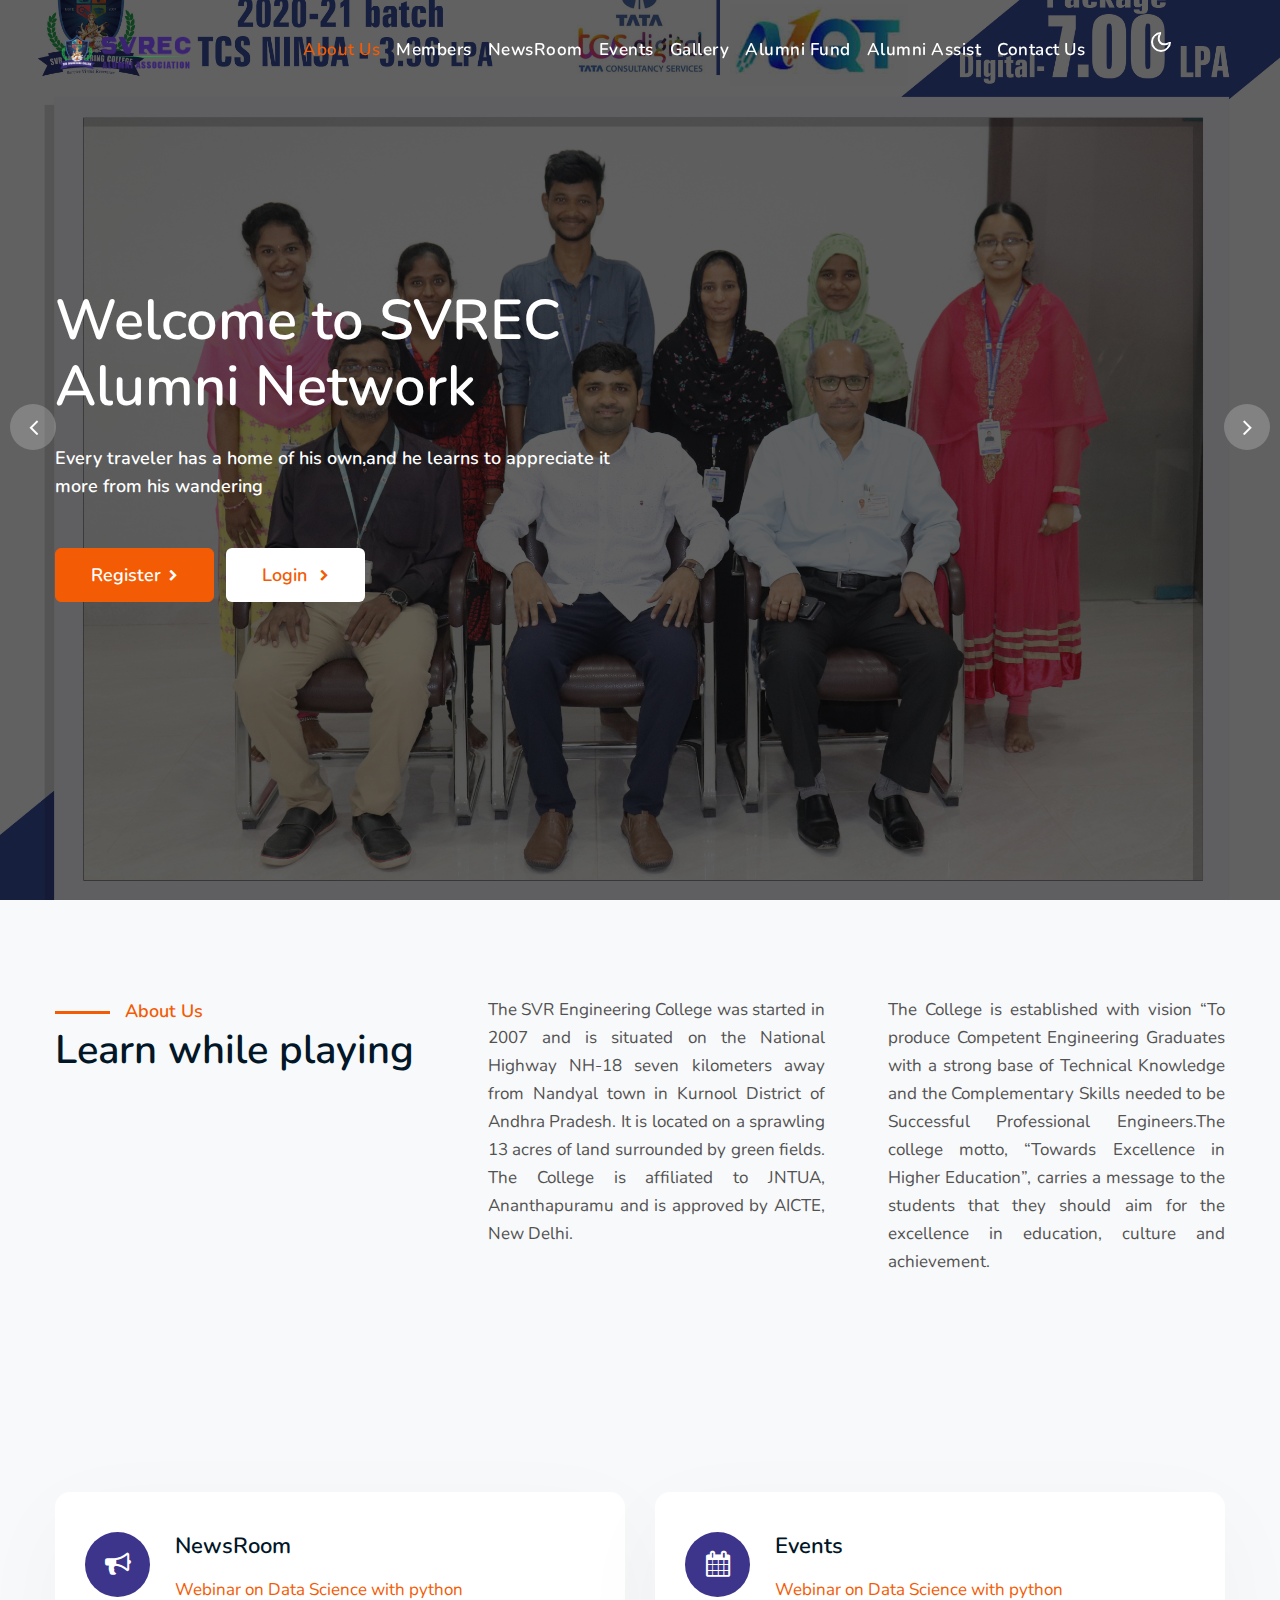
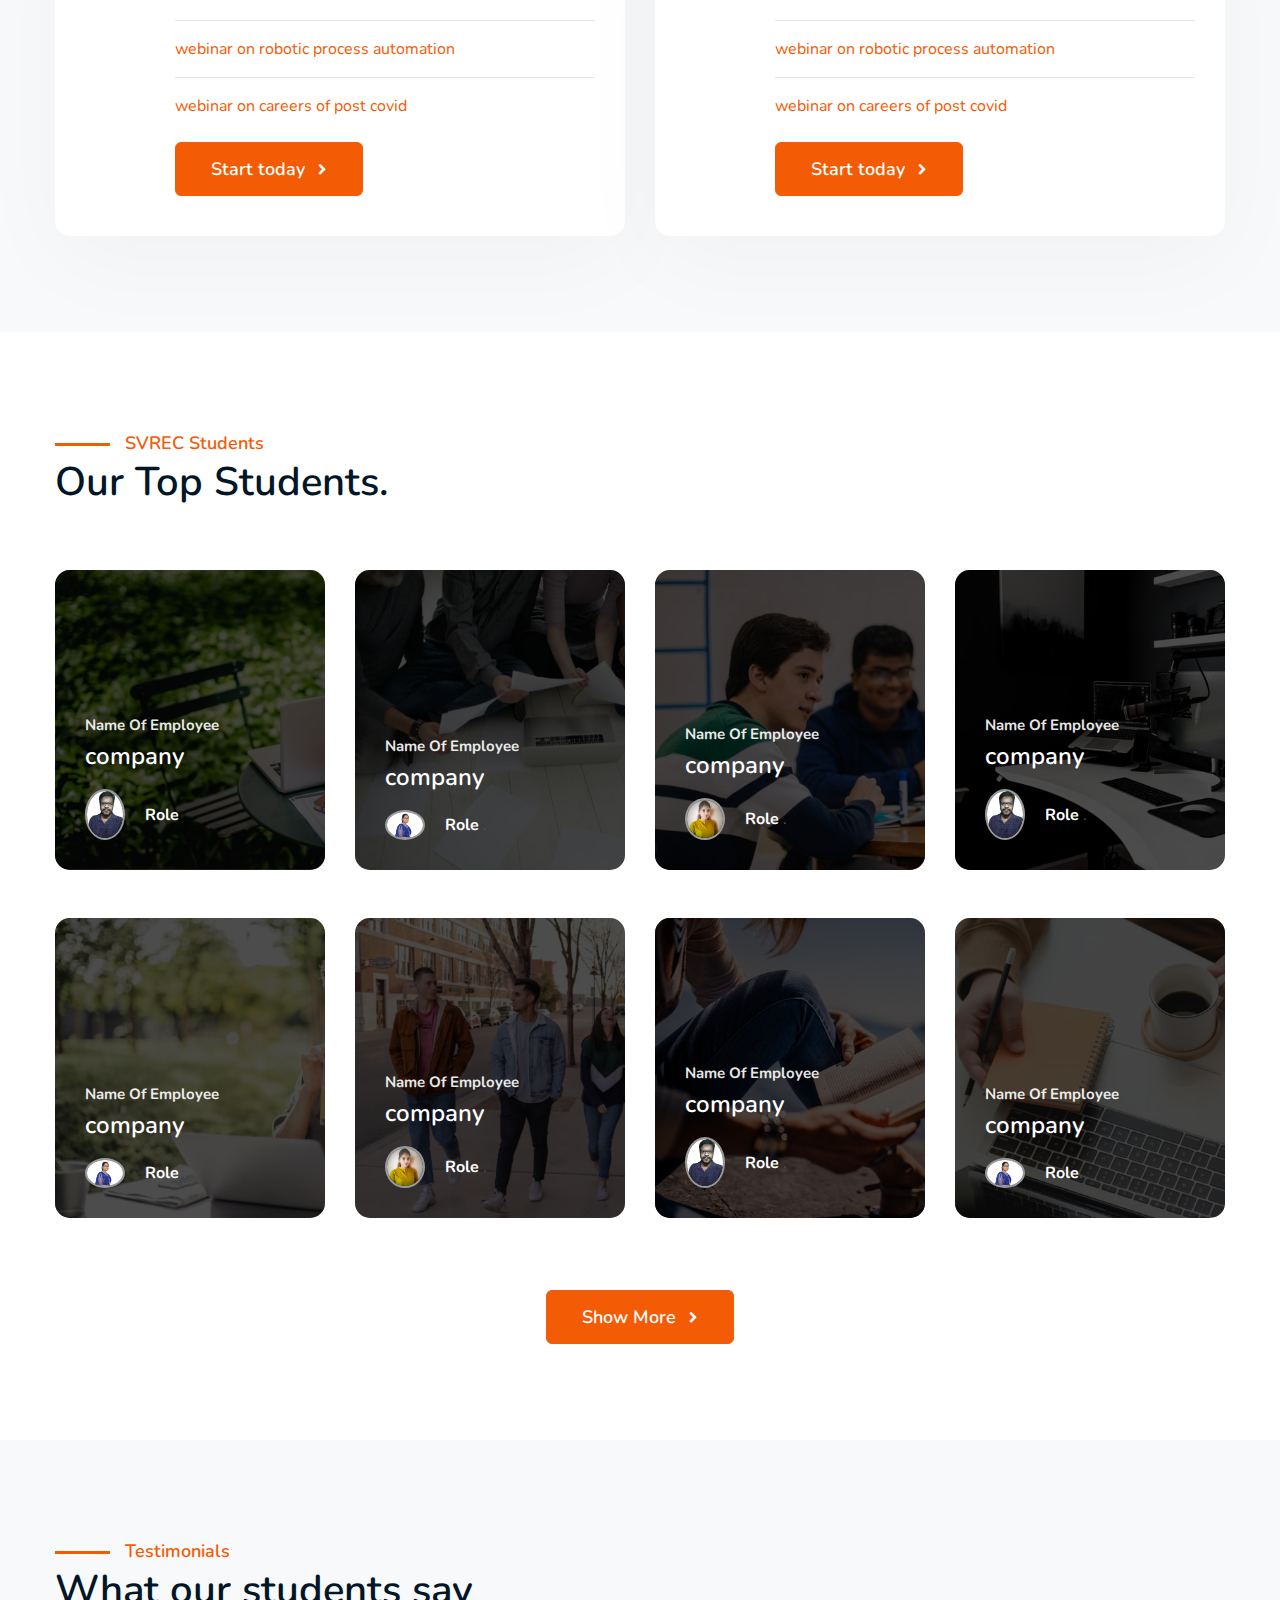
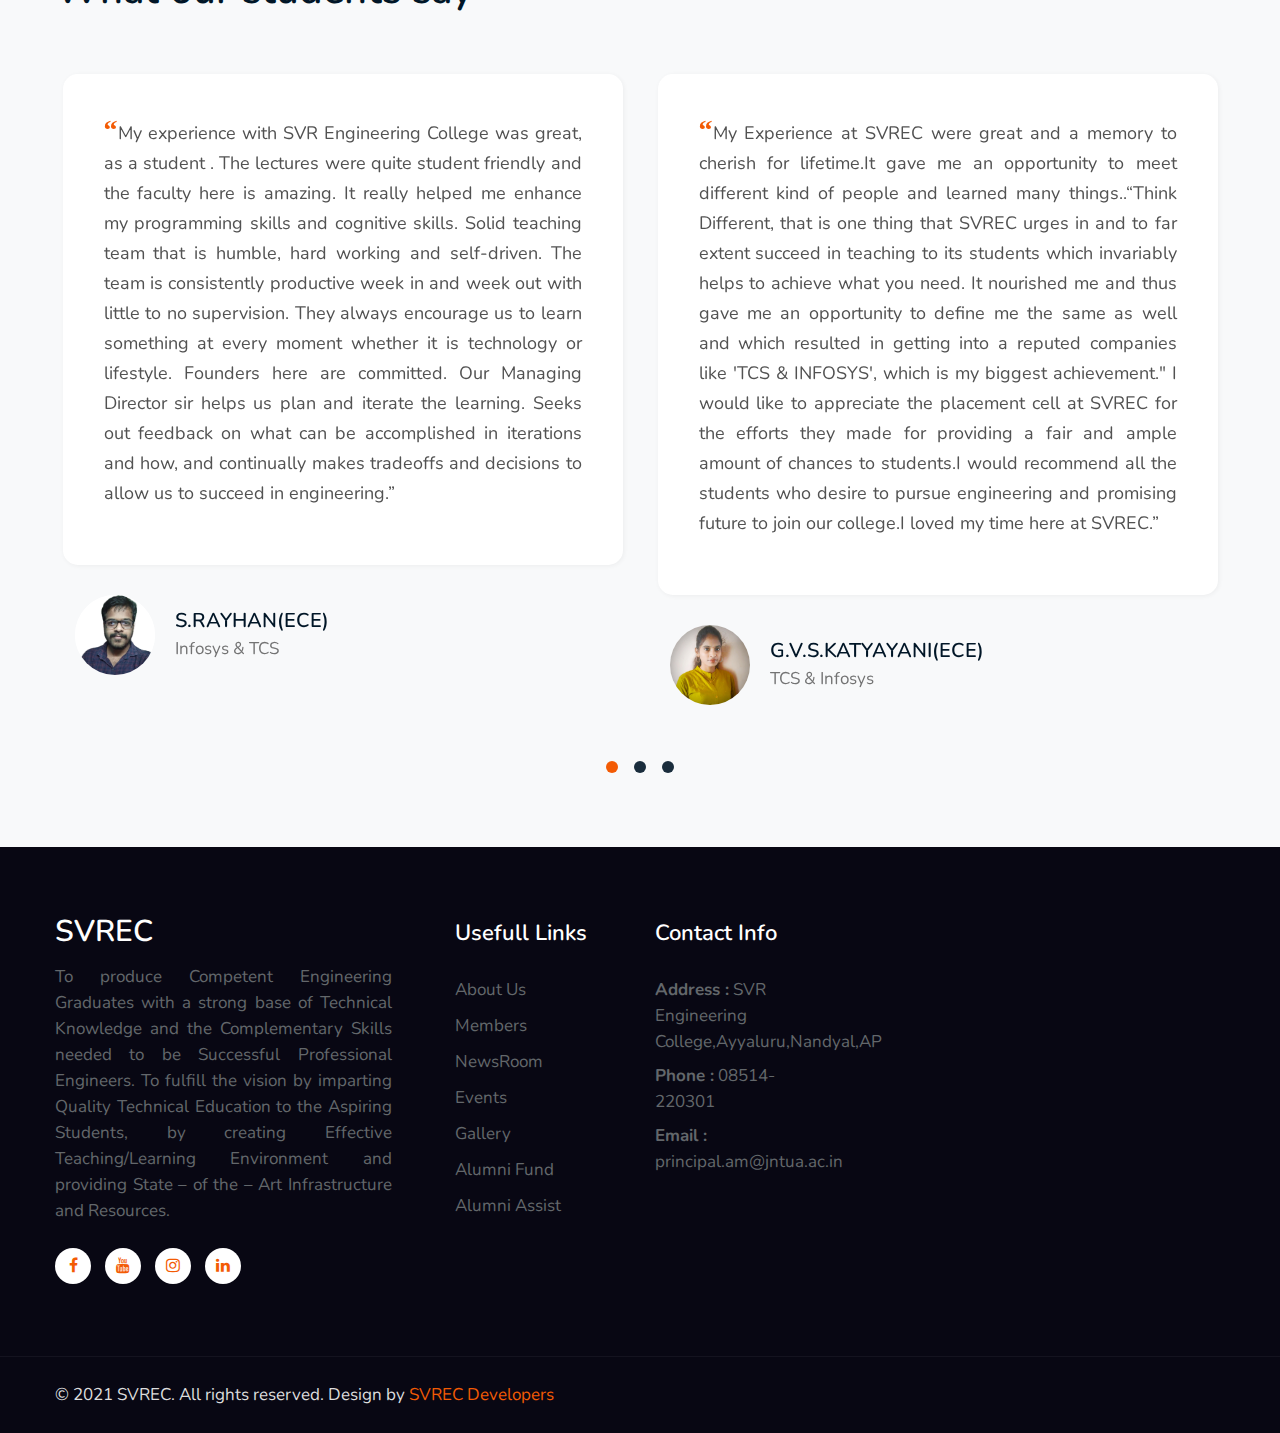
<file: index.html>
<!doctype html>
<html lang="en">

<head>
    <!-- Required meta tags -->
    <meta charset="utf-8">
    <meta name="viewport" content="width=device-width, initial-scale=1, shrink-to-fit=no">
    <title>SVREC Alumni Portal</title>
    <link rel="icon" href="assets/images/logo.png" type="image">
    <!--/google-fonts-->
    <link href="//fonts.googleapis.com/css2?family=Nunito:ital,wght@0,400;0,600;0,700;1,400&display=swap"
        rel="stylesheet">
    <!--//google-fonts-->
    <!-- Template CSS -->
    <link rel="stylesheet" href="assets/css/style-starter.css">

</head>

<body>
    <!--header-->
    <header id="site-header" class="fixed-top">
        <div class="container">
            <nav class="navbar navbar-expand-lg navbar-dark stroke">
                <!--<h1><a class="navbar-brand" href="index.html">
                        Digital<span class="sub-log">E</span>du
                    </a></h1>-->
                <!-- if logo is image enable this -->  
      <a class="navbar-brand" href="index.html">
          <img src="assets/images/ALUMNI LOGO.png" alt="Your logo" title="Your logo"  />
      </a>
                <button class="navbar-toggler  collapsed bg-gradient" type="button" data-toggle="collapse"
                    data-target="#navbarTogglerDemo02" aria-controls="navbarTogglerDemo02" aria-expanded="false"
                    aria-label="Toggle navigation">
                    <span class="navbar-toggler-icon fa icon-expand fa-bars"></span>
                    <span class="navbar-toggler-icon fa icon-close fa-times"></span>
                    </span>
                </button>

                <div class="collapse navbar-collapse" id="navbarTogglerDemo02">
                    <!--<nav class="mr-auto ml-lg-5">
                        <div class="search-bar">
                            <form class="search">
                                <input type="search" class="search__input" name="search"
                                    placeholder="Search for Courses.." onload="equalWidth()" required>
                                <span class="fa fa-search search__icon"></span>
                            </form>
                        </div>
                    </nav>-->
                    <ul class="navbar-nav mr-auto">
                        <li class="nav-item active">
                            <a class="nav-link" href="about.html">About Us<span class="sr-only">(current)</span></a>
                        </li>
                        <li class="nav-item">
                            <a class="nav-link" href="members.html">Members</a>
                        </li>
                        <li class="nav-item">
                            <a class="nav-link" href="newsroom.html">NewsRoom</a>
                        </li>
                       
                        <li class="nav-item">
                            <a class="nav-link" href="events.html">Events</a>
                        </li>
                        <li class="nav-item">
                            <a class="nav-link" href="gallery.html">Gallery</a>
                        </li>
                        <li class="nav-item">
                            <a class="nav-link" href="alumnifund.html">Alumni Fund</a>
                        </li>
                        <li class="nav-item">
                            <a class="nav-link" href="alumniassist.html">Alumni Assist</a>
                        </li>
                        <li class="nav-item">
                            <a class="nav-link" href="alumniassist.html">Contact Us</a>
                        </li>
                     <!--   <li class="nav-item_contact">
                            <a href="contact.html"><span class="fa fa-phone" aria-hidden="true"></span></a>
                        </li>   -->
                    </ul>
                </div>
                <!-- toggle switch for light and dark theme -->

                <div class="mobile-position">
                    <nav class="navigation">
                        <div class="theme-switch-wrapper">
                            <label class="theme-switch" for="checkbox">
                                <input type="checkbox" id="checkbox">
                                <div class="mode-container py-1">
                                    <i class="gg-sun"></i>
                                    <i class="gg-moon"></i>
                                </div>
                            </label>
                        </div>
                    </nav>
                </div>
                <!-- //toggle switch for light and dark theme -->
            </nav>
        </div>
    </header>
    <!--/header-->
    <!-- main-slider -->
    <section class="w3l-main-slider" id="home">
        <div class="companies20-content">
            <div class="owl-one owl-carousel owl-theme">
                <div class="item">
                    <li>
                        <div class="slider-info banner-view bg bg2">
                            <div class="banner-info">
                                <div class="container">
                                    <div class="banner-info-bg">
                                        <h5>Welcome to SVREC Alumni Network</h5>
                                        <p class="mt-4 pr-lg-4">Every traveler has a home of his own,and he learns to appreciate it more from his wandering</p>
                                        <a class="btn btn-style btn-primary mt-xl-5 mt-4 mr-2" href="register.html">Register<span class="fa fa-chevron-right ml-2"
                                                aria-hidden="true"></span></a>
                                        <a class="btn btn-style btn-white mt-xl-5 mt-4" href="login.html">Login <span class="fa fa-chevron-right ml-2"
                                                aria-hidden="true"></span></a>
                                    </div>
                                </div>
                            </div>
                        </div>
                    </li>
                </div>
                <div class="item">
                    <li>
                        <div class="slider-info  banner-view banner-top1 bg bg2">
                            <div class="banner-info">
                                <div class="container">
                                    <div class="banner-info-bg">
                                        <h5>Reunion with your friends</h5>
                                        <p class="mt-4 pr-lg-4">A moment last for seconds but memories lasts forever</p>
                                        <a class="btn btn-style btn-primary mt-xl-5 mt-4 mr-2" href="register.html">Register<span class="fa fa-chevron-right ml-2"
                                                aria-hidden="true"></span></a>
                                        <a class="btn btn-style btn-white mt-xl-5 mt-4" href="login.html">Login<span class="fa fa-chevron-right ml-2"
                                                aria-hidden="true"></span></a>
                                    </div>
                                </div>
                            </div>
                        </div>
                    </li>
                </div>
                <div class="item">
                    <li>
                        <div class="slider-info banner-view banner-top2 bg bg2">
                            <div class="banner-info">
                                <div class="container">
                                    <div class="banner-info-bg">
                                        <h5>Get back to college days</h5>
                                        <p class="mt-4 pr-lg-4">College life is the part of your life that you are going to relive in your memories till you breath.</p>
                                        <a class="btn btn-style btn-primary mt-xl-5 mt-4 mr-2" href="about.html"> Get
                                            Started <span class="fa fa-chevron-right ml-2"
                                                aria-hidden="true"></span></a>
                                        <a class="btn btn-style btn-white mt-xl-5 mt-4" href="services.html"> View
                                            Courses <span class="fa fa-chevron-right ml-2"
                                                aria-hidden="true"></span></a>
                                    </div>
                                </div>
                            </div>
                        </div>
                    </li>
                </div>
                <div class="item">
                    <li>
                        <div class="slider-info banner-view banner-top3 bg bg2">
                            <div class="banner-info">
                                <div class="container">
                                    <div class="banner-info-bg">
                                        <h5>Share work experience with your juniors</h5>
                                        <p class="mt-4 pr-lg-4">And to get real work experience, you need a job, and most jobs will require you to have had either real work experience or a graduate degree.  </p>
                                        <a class="btn btn-style btn-primary mt-xl-5 mt-4 mr-2" href="about.html"> Get
                                            Started <span class="fa fa-chevron-right ml-2"
                                                aria-hidden="true"></span></a>
                                        <a class="btn btn-style btn-white mt-xl-5 mt-4" href="services.html"> View
                                            Courses <span class="fa fa-chevron-right ml-2"
                                                aria-hidden="true"></span></a>
                                    </div>
                                </div>
                            </div>
                        </div>
                    </li>
                </div>
            </div>
            <!--<div class="w3l-banner-grids">
                <div class="bangrids-inn">
                    <div class="banhny-grid-1">
                        <div class="banhny-grid-icon">
                            <span class="fa fa-laptop"></span>
                        </div>
                        <div class="banhny-grid-right-info">
                            <h6><a href="#url">100,000 online courses</a></h6>
                            <p>Focus is having the unwavering attention.</p>
                        </div>
                    </div>
                    <div class="banhny-grid-1">
                        <div class="banhny-grid-icon">

                            <span class="fa fa-users"></span>

                        </div>
                        <div class="banhny-grid-right-info">
                            <h6><a href="#url">Lifetime entrance</a></h6>
                            <p>New skills online the best way is to develop and follow.</p>
                        </div>
                    </div>
                    <div class="banhny-grid-1">
                        <div class="banhny-grid-icon">
                            <span class="fa fa-book"></span>
                        </div>
                        <div class="banhny-grid-right-info">
                            <h6><a href="#url">Live learning</a></h6>
                            <p>Start with your goals in mind and then work.</p>
                        </div>
                    </div>
                </div>
            </div>  -->
        </div>
    </section>
    <!-- /main-slider -->
    <!-- //banner section -->
    <!-- /content-1-->
    <div class="content-1 py-5">
        <div class="container py-md-5">
            <div class="row content-1-grids">
                <div class="col-lg-4 content-1-left forms-25-info">
                    <div class="header-title">
                        <span class="sub-title">About Us</span>
                        <h3 class="hny-title">Learn while playing</h3>
                     
                    </div>
                </div>
                <div class="col-lg-4 content-1-right pl-lg-5 mt-lg-0 mt-4">
                    <p class="paragraph_style">The SVR Engineering College was started in 2007 and is situated on the National Highway NH-18 seven kilometers away from Nandyal town in Kurnool District of Andhra Pradesh. It is located on a sprawling 13 acres of land surrounded by green fields. The College is affiliated to JNTUA, Ananthapuramu and is approved by AICTE, New Delhi.
                    </p>
                </div>
                <div class="col-lg-4 content-1-right pl-lg-5 mt-lg-0 mt-4">
                    <p class="paragraph_style_footer">The College is established with vision “To produce Competent Engineering Graduates with a strong base of Technical Knowledge and the Complementary Skills needed to be Successful Professional Engineers.The college motto, “Towards Excellence in Higher Education”, carries a message to the students that they should aim for the excellence in education, culture and achievement.
                    </p>
                </div>
            </div>
        </div>
    </div>
     <!--//courses-->
     <section class="w3l-bottom-grids-6 py-5" id="features">
        <div class="container py-lg-5 py-md-4">
            <div class="grids-area-hny main-cont-wthree-fea row">
                <!-- /feature-left-->
                <div class="col-md-6 grids-feature mt-4">
                    <div class="area-box">
                        <div class="row">
                            <div class="col-sm-2 icon">
                                <span class="fa fa-bullhorn" aria-hidden="true"></span>
                            </div>
                            <div class="col-sm-10 area-box-info">
                                <h4><a href="#feature" class="title-head">NewsRoom</a></h4>
                                <p class="mt-3"><a href="#" class="boxes_1">Webinar on Data Science with python</a><hr><a href="#" class="boxes_1">webinar on robotic process automation</a><hr><a href="#" class="boxes_1">webinar on careers of post covid</a></p>
                                <a class="btn btn-primary btn-style mt-4" href="about.html">Start today <span class="fa fa-chevron-right ml-2" aria-hidden="true"></span></a>
                            </div>
                        </div>
                    </div>
                </div>
                <div class="col-md-6 grids-feature mt-4">
                    <div class="area-box">
                        <div class="row">
                            <div class="col-sm-2 icon">
                                <span class="fa fa-calendar" aria-hidden="true"></span>
                            </div>
                            <div class="col-sm-10 area-box-info">
                                <h4><a href="#feature" class="title-head">Events</a></h4>
                                <p class="mt-3"><a href="#" class="boxes_1">Webinar on Data Science with python</a><hr><a href="#" class="boxes_1">webinar on robotic process automation</a><hr><a href="#" class="boxes_1">webinar on careers of post covid</a></p>
                                <a class="btn btn-primary btn-style mt-4" href="about.html">Start today <span class="fa fa-chevron-right ml-2" aria-hidden="true"></span></a>
                            </div>
                        </div>
                    </div>
                </div>
            </div>
        </div>
    </section>
    <!-- //content-1-->
    <!--/courses-->
    <div class="w3l-homeblog py-5" id="homeblog">
        <div class="container py-lg-5 py-md-4">
            <div class="header-title mb-3">
                <span class="sub-title">SVREC Students</span>
                <h3 class="hny-title text-left">Our Top Students.</h3>
            </div>
            <div class="row top-pics ">
                <div class="col-lg-3 col-md-6 mt-5">
                    <div class="top-pic1">
                        <div class="card-body blog-details">
                            <p class="course-sub"><b>Name of employee</b></p>  
                            <a href="services.html" class="blog-desc">company
                            </a>
                            <div class="author align-items-center">
                                <img src="assets/images/rayhan.png" alt="" class="img-fluid rounded-circle">
                                <ul class="blog-meta">
                                    <ul class="blog-meta">
                                        <li class="meta-item blog-lesson">
                                            <span class="meta-value"> Role </span> <!-- <span
                                                class="meta-value text-bold">$89.00</span>  -->
                                        </li>
                                    </ul>
                                </ul>
                            </div>
                        </div>
                    </div>
                </div>
                <div class="col-lg-3 col-md-6 mt-5">
                    <div class="top-pic2">
                        <div class="card-body blog-details">
                         <p class="course-sub"><b>Name of employee</b></p>   
                            <a href="services.html" class="blog-desc">company
                            </a>
                            <div class="author align-items-center">
                                <img src="assets/images/alfina.jpeg" alt="" class="img-fluid rounded-circle">
                                <ul class="blog-meta">
                                    <ul class="blog-meta">
                                        <li class="meta-item blog-lesson">
                                           <span class="meta-value"> Role </span>.<!--  <span
                                                class="meta-value text-bold">$49.00</span>  -->
                                        </li>
                                    </ul>
                                </ul>
                            </div>
                        </div>
                    </div>
                </div>
                <div class="col-lg-3 col-md-6 mt-5">
                    <div class="top-pic3">
                        <div class="card-body blog-details">
                           <p class="course-sub"><b>Name of employee</b></p>  
                            <a href="services.html" class="blog-desc">company
                            </a>
                            <div class="author align-items-center">
                                <img src="assets/images/katyayani.jpeg" alt="" class="img-fluid rounded-circle">
                                <ul class="blog-meta">
                                    <ul class="blog-meta">
                                        <li class="meta-item blog-lesson">
                                            <span class="meta-value"> Role </span>. <!--<span
                                                class="meta-value text-bold">$59.00</span>   -->
                                        </li>
                                    </ul>
                                </ul>
                            </div>
                        </div>
                    </div>
                </div>
                <div class="col-lg-3 col-md-6 mt-5">
                    <div class="top-pic4">
                        <div class="card-body blog-details">
                            <p class="course-sub"><b>Name of employee</b></p>  
                            <a href="services.html" class="blog-desc">company
                            </a>
                            <div class="author align-items-center">
                                <img src="assets/images/rayhan.png" alt="" class="img-fluid rounded-circle">
                                <ul class="blog-meta">
                                    <li class="meta-item blog-lesson">
                                        <span class="meta-value"> Role </span>.<!-- <span
                                            class="meta-value text-bold">$49.00</span>  -->
                                    </li>
                                </ul>
                            </div>
                        </div>
                    </div>
                </div>
                <div class="col-lg-3 col-md-6 mt-5">
                    <div class="top-pic5">
                        <div class="card-body blog-details">
                            <p class="course-sub"><b>Name of employee</b></p>   
                            <a href="services.html" class="blog-desc">company
                            </a>
                            <div class="author align-items-center">
                                <img src="assets/images/alfina.jpeg" alt="" class="img-fluid rounded-circle">
                                <ul class="blog-meta">
                                    <ul class="blog-meta">
                                        <li class="meta-item blog-lesson">
                                            <span class="meta-value"> Role </span>.<!-- <span
                                                class="meta-value text-bold">$89.00</span>  -->
                                        </li>
                                    </ul>
                                </ul>
                            </div>
                        </div>
                    </div>
                </div>
                <div class="col-lg-3 col-md-6 mt-5">
                    <div class="top-pic6">
                        <div class="card-body blog-details">
                           <p class="course-sub"><b>Name of employee</b></p> 
                            <a href="services.html" class="blog-desc">company
                            </a>
                            <div class="author align-items-center">
                                <img src="assets/images/katyayani.jpeg" alt="" class="img-fluid rounded-circle">
                                <ul class="blog-meta">
                                    <ul class="blog-meta">
                                        <li class="meta-item blog-lesson">
                                            <span class="meta-value"> Role </span>.<!--<span
                                                class="meta-value text-bold">$49.00</span>  -->
                                        </li>
                                    </ul>
                                </ul>
                            </div>
                        </div>
                    </div>
                </div>
                <div class="col-lg-3 col-md-6 mt-5">
                    <div class="top-pic7">
                        <div class="card-body blog-details">
                            <p class="course-sub"><b>Name of employee</b></p>  
                            <a href="services.html" class="blog-desc">company
                            </a>
                            <div class="author align-items-center">
                                <img src="assets/images/rayhan.png" alt="" class="img-fluid rounded-circle">
                                <ul class="blog-meta">
                                    <ul class="blog-meta">
                                        <li class="meta-item blog-lesson">
                                            <span class="meta-value"> Role </span>.<!-- <span
                                                class="meta-value text-bold">$59.00</span>  -->
                                        </li>
                                    </ul>
                                </ul>
                            </div>
                        </div>
                    </div>
                </div>
                <div class="col-lg-3 col-md-6 mt-5">
                    <div class="top-pic8">
                        <div class="card-body blog-details">
                            <p class="course-sub"><b>Name of employee</b></p>   
                            <a href="services.html" class="blog-desc">company
                            </a>
                            <div class="author align-items-center">
                                <img src="assets/images/alfina.jpeg" alt="" class="img-fluid rounded-circle">
                                <ul class="blog-meta">
                                    <li class="meta-item blog-lesson">
                                        <span class="meta-value"> Role</span>.<!-- <span
                                            class="meta-value text-bold">$49.00</span>  -->
                                    </li>
                                </ul>
                            </div>
                        </div>
                    </div>
                </div>
                <div class="readhny-btm text-center mx-auto mt-md-4">
                    <a class="btn btn-primary btn-style mt-md-5 mt-4" href="about.html">Show More <span
                            class="fa fa-chevron-right ml-2" aria-hidden="true"></span></a>
                </div>
            </div>
        </div>
    </div>
   
   <!-- //bottom-grids-->
    <!-- middle -->
    <!--<div class="middle py-5">
        <div class="container pt-lg-2 pb-lg-4 py-4">
            <div class="welcome-left text-center py-lg-4">
                <h3 class="hny-title">Educating Champions of a Just and Sustainable World.</h3>
                <div class="middle-buttons pb-5">
                    <a href="about.html" class="btn btn-style btn-white mt-sm-5 mt-4 mr-2">Read More <span
                            class="fa fa-chevron-right ml-2" aria-hidden="true"></span></a>
                    <a href="contact.html" class="btn btn-style btn-primary mt-sm-5 mt-4">Contact Us <span
                            class="fa fa-chevron-right ml-2" aria-hidden="true"></span></a>
                </div>
            </div>
        </div>
    </div>  -->
    <!-- //middle -->
    <!-- stats -->
   <!-- <section class="w3_stats py-lg-0 py-5" id="stats">
        <div class="container">
            <div class="w3-stats">
                <div class="row">
                    <div class="col-md-3 col-6 mt-md-0 mt-5">
                        <div class="counter">
                            <span class="fa fa-clone"></span>
                            <div class="timer count-title count-number mt-3" data-to="15100" data-speed="1500"></div>
                            <p class="count-text">Successfully Trained</p>
                        </div>
                    </div>
                    <div class="col-md-3 col-6 mt-md-0 mt-5">
                        <div class="counter">
                            <span class="fa fa-video-camera"></span>
                            <div class="timer count-title count-number mt-3" data-to="19256" data-speed="1500"></div>
                            <p class="count-text ">We Proudly Received</p>
                        </div>
                    </div>
                    <div class="col-md-3 col-6 mt-md-0 mt-5">
                        <div class="counter">
                            <span class="fa fa-smile-o"></span>
                            <div class="timer count-title count-number mt-3" data-to="12100" data-speed="1500"></div>
                            <p class="count-text">Getting Featured On</p>
                        </div>
                    </div>
                    <div class="col-md-3 col-6 mt-md-0 mt-5">
                        <div class="counter">
                            <span class="fa fa-users"></span>
                            <div class="timer count-title count-number mt-3" data-to="2560" data-speed="1500"></div>
                            <p class="count-text">Firmly Eastablished</p>
                        </div>
                    </div>
                </div>
            </div>
        </div>
    </section>  -->
    <!-- //stats -->
    <!-- home page video popup section -->
<!--  <section class="w3l-videohny" id="video">
    <div class="new-block py-5">
        <div class="container py-lg-5">
                <div class="history-info position-relative">  -->
                        <!--//video-->
                       <!-- <a href="#small-dialog" class="popup-with-zoom-anim play-view text-center pl-3">
                            <span class="video-play-icon">
                                <span class="fa fa-play"></span>
                            </span>
                        </a>  -->

                        <!-- dialog itself, mfp-hide class is required to make dialog hidden -->
                     <!--   <div id="small-dialog" class="zoom-anim-dialog mfp-hide">
                            <iframe src="https://player.vimeo.com/video/18212142" frameborder="0"
                                allow="autoplay; fullscreen" allowfullscreen></iframe>
                        </div>   -->
                        <!--//video-->
                  <!--  </div>   -->

                <!-- dialog itself, mfp-hide class is required to make dialog hidden -->
               <!-- <div id="small-dialog" class="zoom-anim-dialog mfp-hide">
                    <iframe src="https://player.vimeo.com/video/18212142" frameborder="0"
                                allow="autoplay; fullscreen" allowfullscreen></iframe>
                </div>
            </div>
    </div>
</section>-->
<!-- //home page video popup section -->
    <!--/blog-post-->
    <!-- <section class="w3l-blogpost-content py-5">
        <div class="container py-md-5">
            <div class="header-title mb-md-5 mt-4">
                <span class="sub-title">Latest Posts</span>
                <h3 class="hny-title text-left">Our Blog Posts</h3>
            </div>
            <div class="row">
                <div class="col-lg-4 col-md-6 item">
                    <div class="card">
                        <div class="card-header p-0 position-relative">
                            <a href="blog-single.html">
                                <img class="card-img-bottom d-block radius-image-full" src="assets/images/ab8.jpg" alt="Card image cap">
                            </a>
                        </div>
                        <div class="card-body blog-details">
                            <a href="blog-single.html" class="blog-desc">Learning to Write as a Professional Author
                            </a>
                            <div class="author align-items-center">
                                <img src="assets/images/admin.jpg" alt="" class="img-fluid rounded-circle">
                                <ul class="blog-meta">
                                    <li>
                                        <a href="#">Isabella ava</a> 
                                    </li>
                                    <li class="meta-item blog-lesson">
                                        <span class="meta-value"> Sep 13, 2020 </span>. <span class="meta-value ml-2"><span class="fa fa-clock-o"></span> 1 min</span>
                                    </li>
                                </ul>
                            </div>
                        </div>
                    </div>
                </div>
                <div class="col-lg-4 col-md-6 mt-md-0 mt-4">
                    <div class="card">
                        <div class="card-header p-0 position-relative">
                            <a href="blog-single.html">
                                <img class="card-img-bottom d-block radius-image-full" src="assets/images/ab2.jpg" alt="Card image cap">
                            </a>
                        </div>
                        <div class="card-body blog-details">
                            <a href="blog-single.html" class="blog-desc">Learning to Write as a Professional Author</a>
                            <div class="author align-items-center">
                                <img src="assets/images/admin.jpg" alt="" class="img-fluid rounded-circle">
                                <ul class="blog-meta">
                                    <li>
                                        <a href="#">Charlotte mia</a> 
                                    </li>
                                    <li class="meta-item blog-lesson">
                                        <span class="meta-value"> Sep 13, 2020 </span>. <span class="meta-value ml-2"><span class="fa fa-clock-o"></span> 1 min</span>
                                    </li>
                                </ul>
                            </div>
                        </div>
                    </div>
                </div>
                <div class="col-lg-4 col-md-6 mt-md-0 mt-4">
                    <div class="card">
                        <div class="card-header p-0 position-relative">
                            <a href="blog-single.html">
                                <img class="card-img-bottom d-block radius-image-full" src="assets/images/ab6.jpg" alt="Card image cap">
                            </a>
                        </div>
                        <div class="card-body blog-details">
                            <a href="blog-single.html" class="blog-desc">Learning to Write as a Professional Author
                            </a>
                            <div class="author align-items-center">
                                <img src="assets/images/admin.jpg" alt="" class="img-fluid rounded-circle">
                                <ul class="blog-meta">
                                    <li>
                                        <a href="#">Elizabeth</a> 
                                    </li>
                                    <li class="meta-item blog-lesson">
                                        <span class="meta-value"> Sep 13, 2020 </span>. <span class="meta-value ml-2"><span class="fa fa-clock-o"></span> 1 min</span>
                                    </li>
                                </ul>
                            </div>
                        </div>
                    </div>
                </div>
            </div>
        </div>
    </section>  -->
    <!--//blog-posts-->
    <!--/w3l-newsletter-->
 <!--   <section class="w3l-newsletter">   -->
        <!-- /form-25-section -->
      <!--  <div class="form-25-main py-5">
            <div class="container py-lg-5">
                <div class="forms-25-info">

                    <div class="header-title mb-md-5 mt-4">
                        <span class="sub-title">Subscribe to our Newsletter</span>
                        <h3 class="hny-title text-left">Join our Community of Students</h3>
                    </div>
                    <form action="#" method="post" class="signin-form mt-4 mb-2">
                        <div class="forms-gds">
                            <input type="text" name="" placeholder="Name" required />
                            <input type="email" name="" placeholder="Email" required />
                            <button class="btn btn-style btn-primary">Subscribe</button>
                        </div>
                    </form>
                </div>
            </div>
        </div>
    </section>   -->
    <!--//w3l-newsletter-->
    <!-- testimonials -->
    <section class="w3l-clients-1" id="testimonials">
        <!-- /grids -->
        <div class="cusrtomer-layout py-5">
            <div class="container py-lg-5 py-md-4">
                <div class="header-title mb-md-5 mb-4">
                    <span class="sub-title">Testimonials</span>
                    <h3 class="hny-title text-left">What our students say </h3>
                </div>
                <!-- /grids -->
                <div class="testimonial-row">
                    <div id="owl-demo1" class="owl-two owl-carousel owl-theme mb-md-3 mb-sm-5 mb-4">
                        <div class="item">
                            <div class="testimonial-content">
                                <div class="testimonial">
                                    <blockquote>
                                        <p class="testimonial-text-aligning"><q>My experience with SVR Engineering College was great, as a student . The lectures were quite student friendly and the faculty here is amazing. It really helped me enhance my programming skills and cognitive skills. Solid teaching team that is humble, hard working and self-driven. The team is consistently productive week in and week out with little to no supervision. They always encourage us to learn something at every moment whether it is technology or lifestyle. Founders here are committed. Our Managing Director sir helps us plan and iterate the learning. Seeks out feedback on what can be accomplished in iterations and how, and continually makes tradeoffs and decisions to allow us to succeed in engineering.</q></p>
                                    </blockquote>
                                </div>
                                <div class="testi-des">
                                    <div class="test-img">
                                        <img src="assets/images/rayhan.png" class="img-fluid" alt="client-img">
                                    </div>
                                    <div class="peopl align-self">
                                        <h4>S.RAYHAN(ECE)</h4>
                                        <p class="indentity">Infosys & TCS </p>
                                    </div>
                                </div>
                            </div>
                        </div>
                        <div class="item">
                            <div class="testimonial-content">
                                <div class="testimonial">
                                    <blockquote>
                                        <p class="testimonial-text-aligning"><q>My Experience at SVREC were great and a memory to cherish for lifetime.It gave me an opportunity to meet different kind of people and learned many things..“Think Different, that is one thing that SVREC urges in and to far extent succeed in teaching to its students which invariably helps to achieve what you need. It nourished me and thus gave me an opportunity to define me the same as well and which resulted in getting into a reputed companies like 'TCS & INFOSYS', which is my biggest achievement." I would like to appreciate the placement cell at SVREC for the efforts they made for providing a fair and ample amount of chances to students.I would recommend all the students who desire to pursue engineering and promising future to join our college.I loved my time here at SVREC.</q></p>
                                    </blockquote>
                                </div>
                                <div class="testi-des">
                                    <div class="test-img"><img src="assets/images/katyayani.jpeg" class="img-fluid"
                                        alt="client-img">
                                </div>
                                    <div class="peopl align-self">
                                        <h4>G.V.S.KATYAYANI(ECE)</h4>
                                        <p class="indentity">TCS & Infosys </p>
                                    </div>
                                </div>
                            </div>
                        </div>
                        <div class="item">
                            <div class="testimonial-content">
                                <div class="testimonial">
                                   
                                    <blockquote>
                                    <p class="testimonial-text-aligning"><q>
                                            
                                            
                                        My experience at SVR Engineering College is great,its a memory to cherish for a lifetime. The campus, surrounded by beautiful greenery provides an ideal platform for growth and improvement of every individual. The faculty in SVREC continuously helped in enhancing my academic and interpersonal skills. I am also grateful to Career and Development Cell for organising placements in this pandemic and helping me to get placed in 3 companies including Tcs Digital.At SVREC, you are given the platform to showcase your talents and skills.It is not just the education but it adds values to life and one gets to learn a lot.I would recommend all the students who desire to pursue engineering and promising future to join our college.
                                            
                                    </q></p>
                                    </blockquote>
                                   
                                </div>
                                <div class="testi-des">
                                    <div class="test-img"><img src="assets/images/alfina.jpeg" class="img-fluid"
                                        alt="client-img">
                                    </div>
                                    <div class="peopl align-self">
                                        <h4>S.ALFINA(ECE)</h4>
                                        <p class="indentity">TCS Digital & Infosys & Tech Mahindra </p>
                                    </div>
                                </div>
                            </div>
                        </div>
                        <div class="item">
                            <div class="testimonial-content">
                                <div class="testimonial">
                                    <blockquote>
                                        <p class="testimonial-text-aligning"><q>Lorem ipsum dolor sit amet int consectetur adipisicing elit. Velita beatae
                                            laudantium Quas minima sunt natus tempore, maiores aliquid modi felis vitae
                                            facere aperiam sequi optio lacinia id ipsum non velit, culpa.
                                            voluptate rem ullam dolore nisi est quasi, doloribus tempora.</q></p>
                                    </blockquote>
                                  
                                </div>
                                <div class="testi-des">
                                    <div class="test-img"><img src="assets/images/rayhan.png" class="img-fluid"
                                        alt="client-img">
                                    </div>
                                    <div class="peopl align-self">
                                        <h4>Ruth Edwards</h4>
                                        <p class="indentity">Student </p>
                                    </div>
                                </div>
                            </div>
                        </div>
                        <div class="item">
                            <div class="testimonial-content">
                                <div class="testimonial">
                                    <blockquote>
                                        <p class="testimonial-text-aligning"><q>Lorem ipsum dolor sit amet int consectetur adipisicing elit. Velita beatae
                                            laudantium Quas minima sunt natus tempore, maiores aliquid modi felis vitae
                                            facere aperiam sequi optio lacinia id ipsum non velit, culpa.
                                            voluptate rem ullam dolore nisi est quasi, doloribus tempora.</q></p>
                                    </blockquote>
                                </div>
                                <div class="testi-des">
                                    <div class="test-img">
                                        <img src="assets/images/rayhan.png" class="img-fluid" alt="client-img">
                                    </div>
                                    <div class="peopl align-self">
                                        <h4>Gloria Parker</h4>
                                        <p class="indentity">Student </p>
                                    </div>
                                </div>
                            </div>
                        </div>
                        <div class="item">
                            <div class="testimonial-content">
                                <div class="testimonial">
                                    <blockquote>
                                        <p class="testimonial-text-aligning"><q>Lorem ipsum dolor sit amet int consectetur adipisicing elit. Velita beatae
                                            laudantium Quas minima sunt natus tempore, maiores aliquid modi felis vitae
                                            facere aperiam sequi optio lacinia id ipsum non velit, culpa.
                                            voluptate rem ullam dolore nisi est quasi, doloribus tempora.</q></p>
                                    </blockquote>
                                </div>
                                <div class="testi-des">
                                    <div class="test-img"><img src="assets/images/rayhan.png" class="img-fluid"
                                        alt="client-img">
                                </div>
                                    <div class="peopl align-self">
                                        <h4>Tommy sakura</h4>
                                        <p class="indentity">Student </p>
                                    </div>
                                </div>
                            </div>
                        </div>
                    </div>
                </div>
            </div>
            <!-- /grids -->
        </div>
        <!-- //grids -->
    </section>
    <!-- //testimonials -->

    <!-- footer -->
    <section class="w3l-footer-29-main">
        <div class="footer-29 py-5">
            <div class="container py-lg-4">
                <div class="row footer-top-29">
                    <div class="col-lg-4 col-md-6 col-sm-7 footer-list-29 footer-1 pr-lg-5">
                        <div class="footer-logo mb-3">
                            <a class="navbar-brand" href="index.html">SVREC</a>
                        </div>
                        <p>To produce Competent Engineering Graduates with a strong base of Technical Knowledge and the Complementary Skills needed to be Successful Professional Engineers. To fulfill the vision by imparting Quality Technical Education to the Aspiring Students, by creating Effective Teaching/Learning Environment and providing State – of the – Art Infrastructure and     Resources.                        </p>
                        <div class="main-social-footer-29 mt-4">
                            <a href="https://www.facebook.com/SVREC.NDL/photos/" class="facebook"><span class="fa fa-facebook"></span></a>
                            <a href="https://www.youtube.com/results?search_query=svr+engineering+college+nandyal" class="twitter"><span class="fa fa-youtube"></span></a>
                            <a href="https://www.instagram.com/svrecndl/?hl=en" class="instagram"><span class="fa fa-instagram"></span></a>
                            <a href="https://www.linkedin.com/in/svr-engineering-college-nandyal-93b8a8157/" class="linkedin"><span class="fa fa-linkedin"></span></a>
                        </div>
                    </div>
                    <div class="col-lg-2 col-md-6 col-sm-5 col-6 footer-list-29 footer-2 mt-sm-0 mt-5">

                        <ul>
                            <h6 class="footer-title-29">Usefull Links</h6>
                            <li><a href="about.html">About Us</a></li>
                            <li><a href="members.html">Members</a></li>
                            <li><a href="newsroom.html">NewsRoom</a></li>
                            <li><a href="events.html">Events</a></li>
                            <li><a href="gallery.html">Gallery</a></li>
                            <li><a href="alumnifund.html">Alumni Fund</a></li>
                            <li><a href="alumniassist.html">Alumni Assist</a></li>
                        </ul>
                    </div>
                   <!-- <div class="col-lg-2 col-md-6 col-sm-5 col-6 footer-list-29 footer-3 mt-lg-0 mt-5">
                        <h6 class="footer-title-29">More Info</h6>
                        <ul>
                            <li><a href="#profile">Profile</a></li>
                            <li><a href="#vision">Vision & Values</a></li>
                            <li><a href="#history">History</a></li>
                            <li><a href="#leader">Leadership</a></li>
                            <li><a href="#help">Help</a></li>
                            <li><a href="#support"> Support</a></li>
                        </ul>

                    </div>  -->
                    <div class="col-lg-2 col-md-6 col-sm-7 footer-list-29 footer-4 mt-lg-0 mt-5">
                        <h6 class="footer-title-29">Contact Info </h6>
                        <p><strong>Address :</strong> SVR Engineering College,Ayyaluru,Nandyal,AP</p>
                        <p class="my-2"><strong>Phone :</strong> <a href="tel:08514-220301">08514-220301</a></p>
                        <p><strong>Email :</strong> <a href="mailto:principal.am@jntua.ac.in">principal.am@jntua.ac.in</a></p>
                    </div>
                    <div class="col-lg-4 col-md-6 col-sm-7 footer-list-29 footer-4 mt-lg-0 mt-5"><iframe src="https://www.google.com/maps/embed?pb=!1m18!1m12!1m3!1d4473.170018491007!2d78.51085058909139!3d15.44569876102635!2m3!1f0!2f0!3f0!3m2!1i1024!2i768!4f13.1!3m3!1m2!1s0x3bb452fba227705f%3A0x8d53ade03b9b529f!2sSVR%20Engineering%20College%20B-TECH%20%26%20M-TECH!5e0!3m2!1sen!2sin!4v1626333989065!5m2!1sen!2sin" width="400" height="300" style="border:0;" allowfullscreen="" loading="lazy"></iframe></div>
                </div>
            </div>
        </div>
    </section>
    <!-- //footer -->

    <!-- copyright -->
    <section class="w3l-copyright">
        <div class="container">
            <div class="row bottom-copies">
                <p class="col-lg-8 copy-footer-29">© 2021 SVREC. All rights reserved. Design by <a
                        href="https://w3layouts.com/" target="_blank">
                        SVREC Developers</a></p>

              <!--  <div class="col-lg-4 footer-list-29">
                    <ul class="d-flex text-lg-right justify-content-center mt-lg-0 mt-3">
                        <li><a href="#careers"> Careers</a></li>
                        <li class="mx-lg-5 mx-md-4 mx-3"><a href="#privacymy-lg-0 my-4">Privacy Policy</a></li>  
                    </ul>
                </div>  -->
            

            </div>
        </div>

        <!-- move top -->
        <button onclick="topFunction()" id="movetop" title="Go to top">
            &#10548;
        </button>
        <script>
            // When the user scrolls down 20px from the top of the document, show the button
            window.onscroll = function () {
                scrollFunction()
            };

            function scrollFunction() {
                if (document.body.scrollTop > 20 || document.documentElement.scrollTop > 20) {
                    document.getElementById("movetop").style.display = "block";
                } else {
                    document.getElementById("movetop").style.display = "none";
                }
            }

            // When the user clicks on the button, scroll to the top of the document
            function topFunction() {
                document.body.scrollTop = 0;
                document.documentElement.scrollTop = 0;
            }
        </script>
        <!-- /move top -->
    </section>
    <!-- //copyright -->

    <script src="assets/js/jquery-3.3.1.min.js"></script> <!-- Common jquery plugin -->

    <script src="assets/js/theme-change.js"></script><!-- theme switch js (light and dark)-->

    <script src="assets/js/owl.carousel.js"></script>
    <!-- script for banner slider-->
    <script>
        $(document).ready(function () {
            $('.owl-one').owlCarousel({
                loop: true,
                margin: 0,
                nav: false,
                responsiveClass: true,
                autoplay: true,
                autoplayTimeout: 5000,
                autoplaySpeed: 1000,
                autoplayHoverPause: false,
                responsive: {
                    0: {
                        items: 1,
                        nav: false
                    },
                    480: {
                        items: 1,
                        nav: false
                    },
                    667: {
                        items: 1,
                        nav: true
                    },
                    1000: {
                        items: 1,
                        nav: true
                    }
                }
            })
        })
    </script>
    <!-- //script -->
    <!-- magnific popup -->
    <script src="assets/js/jquery.magnific-popup.min.js"></script>
    <script>
        $(document).ready(function () {
            $('.popup-with-zoom-anim').magnificPopup({
                type: 'inline',

                fixedContentPos: false,
                fixedBgPos: true,

                overflowY: 'auto',

                closeBtnInside: true,
                preloader: false,

                midClick: true,
                removalDelay: 300,
                mainClass: 'my-mfp-zoom-in'
            });

            $('.popup-with-move-anim').magnificPopup({
                type: 'inline',

                fixedContentPos: false,
                fixedBgPos: true,

                overflowY: 'auto',

                closeBtnInside: true,
                preloader: false,

                midClick: true,
                removalDelay: 300,
                mainClass: 'my-mfp-slide-bottom'
            });
        });
    </script>
    <!-- //magnific popup -->
    <!-- /counter-->
    <script src="assets/js/counter.js"></script>
    <!-- //counter-->
    <!-- script for tesimonials carousel slider -->
    <script>
        $(document).ready(function () {
            $("#owl-demo1").owlCarousel({
                loop: true,
                margin: 20,
                nav: false,
                responsiveClass: true,
                responsive: {
                    0: {
                        items: 1,
                        nav: false
                    },
                    1000: {
                        items:2,
                        nav: false,
                        loop:true
                    }
                }
            })
        })
    </script>
    <!-- //script for tesimonials carousel slider -->

    <!--/MENU-JS-->
    <script>
        $(window).on("scroll", function () {
            var scroll = $(window).scrollTop();

            if (scroll >= 80) {
                $("#site-header").addClass("nav-fixed");
            } else {
                $("#site-header").removeClass("nav-fixed");
            }
        });

        //Main navigation Active Class Add Remove
        $(".navbar-toggler").on("click", function () {
            $("header").toggleClass("active");
        });
        $(document).on("ready", function () {
            if ($(window).width() > 991) {
                $("header").removeClass("active");
            }
            $(window).on("resize", function () {
                if ($(window).width() > 991) {
                    $("header").removeClass("active");
                }
            });
        });
    </script>
    <!--//MENU-JS-->

    <!-- disable body scroll which navbar is in active -->
    <script>
        $(function () {
            $('.navbar-toggler').click(function () {
                $('body').toggleClass('noscroll');
            })
        });
    </script>
    <!-- //disable body scroll which navbar is in active -->

    <!--bootstrap-->
    <script src="assets/js/bootstrap.min.js"></script>
    <!-- //bootstrap-->

</body>
</html>
</file>
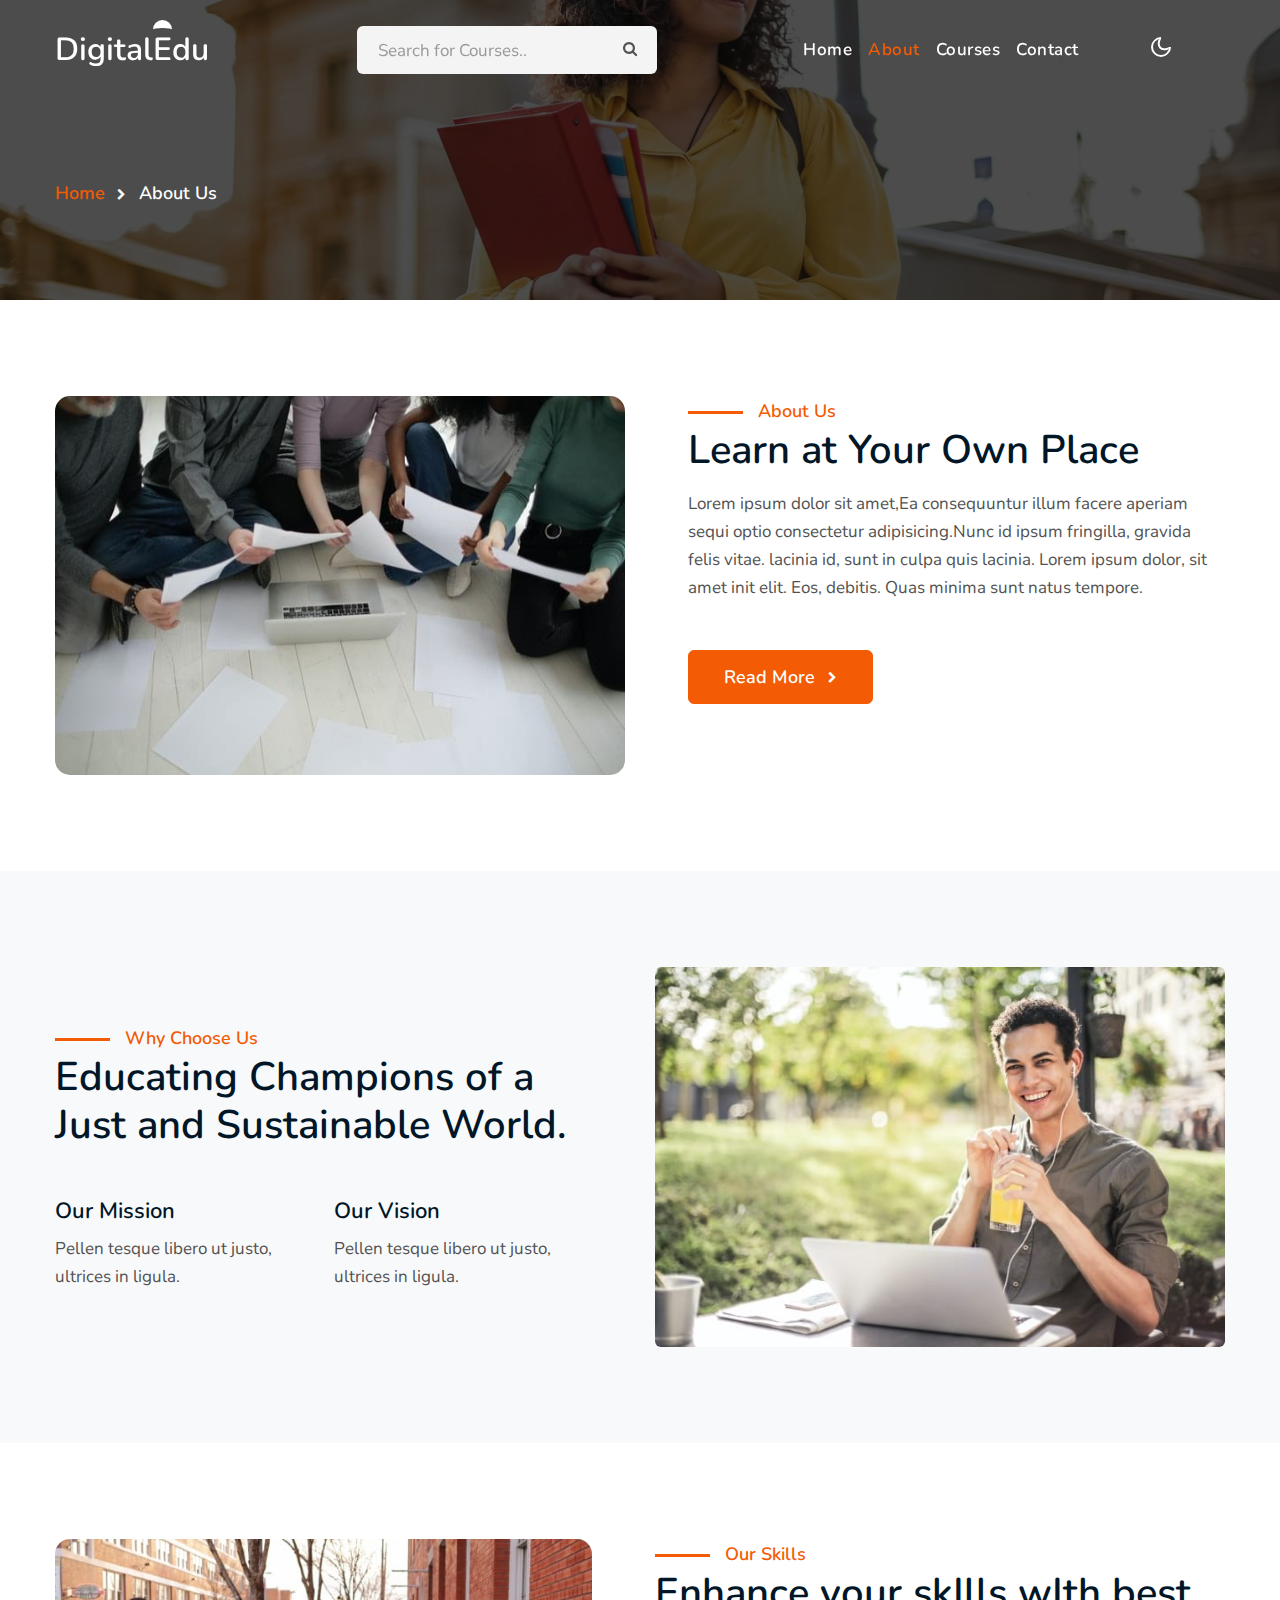
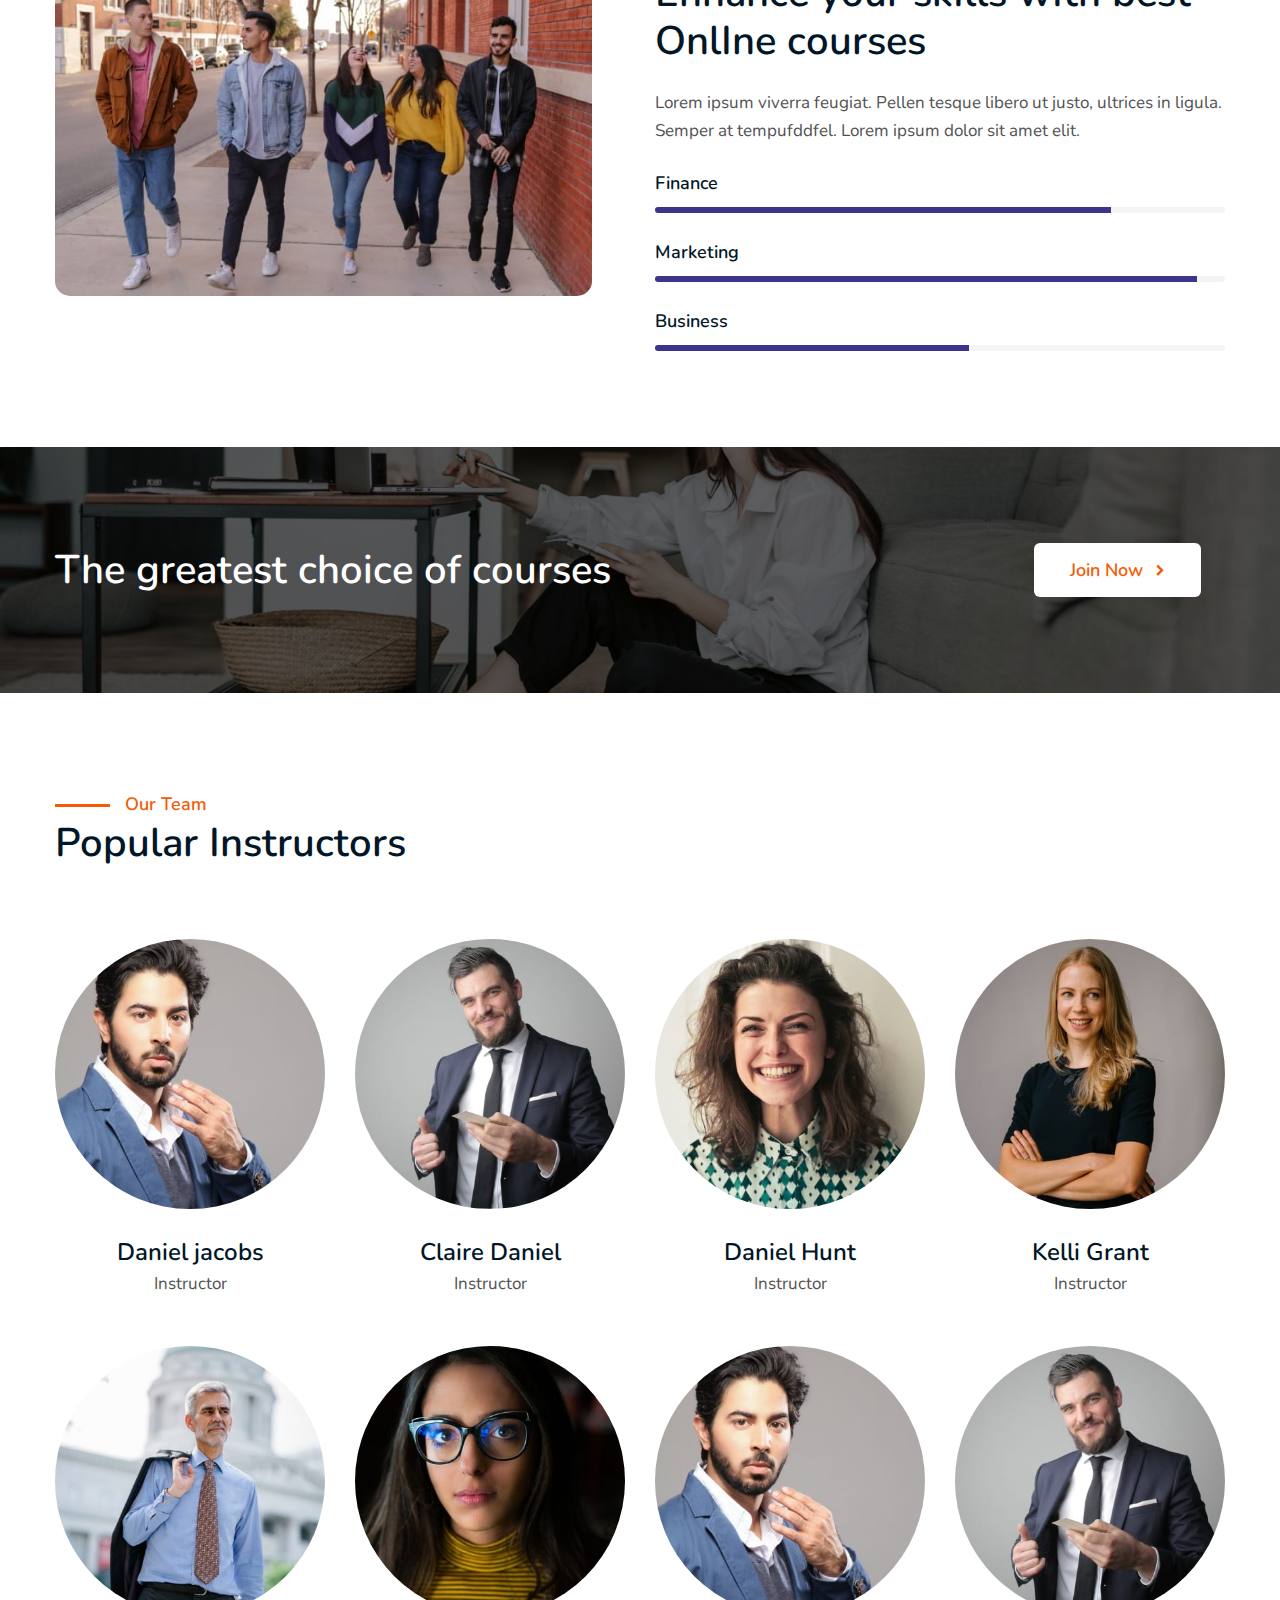
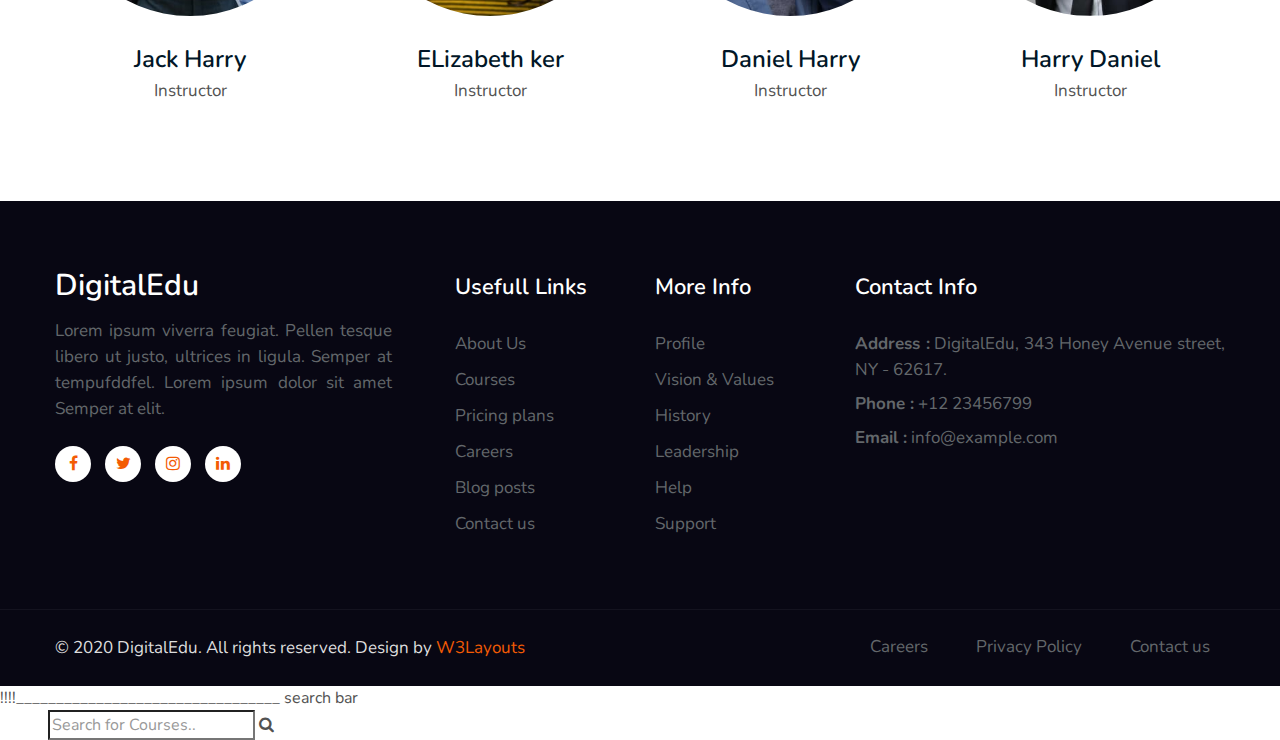
<file: about.html>
<!doctype html>
<html lang="en">

<head>
    <!-- Required meta tags -->
    <meta charset="utf-8">
    <meta name="viewport" content="width=device-width, initial-scale=1, shrink-to-fit=no">
    <title>DigitalEdu an Education Category Bootstrap Responsive Website Template - About : W3Layouts</title>
    <!--/google-fonts-->
    <link href="//fonts.googleapis.com/css2?family=Nunito:ital,wght@0,400;0,600;0,700;1,400&display=swap"
        rel="stylesheet">
    <!--//google-fonts-->
    <!-- Template CSS -->
    <link rel="stylesheet" href="assets/css/style-starter.css">

</head>

<body>
    <!--header-->
    <header id="site-header" class="fixed-top">
        <div class="container">
            <nav class="navbar navbar-expand-lg navbar-dark stroke">
                <h1><a class="navbar-brand" href="index.html">
                        Digital<span class="sub-log">E</span>du
                    </a></h1>
                <!-- if logo is image enable this   
      <a class="navbar-brand" href="#index.html">
          <img src="image-path" alt="Your logo" title="Your logo" style="height:35px;" />
      </a> -->
                <button class="navbar-toggler  collapsed bg-gradient" type="button" data-toggle="collapse"
                    data-target="#navbarTogglerDemo02" aria-controls="navbarTogglerDemo02" aria-expanded="false"
                    aria-label="Toggle navigation">
                    <span class="navbar-toggler-icon fa icon-expand fa-bars"></span>
                    <span class="navbar-toggler-icon fa icon-close fa-times"></span>
                    </span>
                </button>

                <div class="collapse navbar-collapse" id="navbarTogglerDemo02">
                    <nav class="mr-auto ml-lg-5">
                        <div class="search-bar">
                            <form class="search">
                                <input type="search" class="search__input" name="search"
                                    placeholder="Search for Courses.." onload="equalWidth()" required>
                                <span class="fa fa-search search__icon"></span>
                            </form>
                        </div>
                    </nav>
                    <ul class="navbar-nav mr-auto">
                        <li class="nav-item">
                            <a class="nav-link" href="index.html">Home <span class="sr-only">(current)</span></a>
                        </li>
                        <li class="nav-item active">
                            <a class="nav-link" href="about.html">About</a>
                        </li>
                        <li class="nav-item">
                            <a class="nav-link" href="services.html">Courses</a>
                        </li>
                       
                        <li class="nav-item">
                            <a class="nav-link" href="contact.html">Contact</a>
                        </li>
                    </ul>
                </div>
                <!-- toggle switch for light and dark theme -->

                <div class="mobile-position">
                    <nav class="navigation">
                        <div class="theme-switch-wrapper">
                            <label class="theme-switch" for="checkbox">
                                <input type="checkbox" id="checkbox">
                                <div class="mode-container py-1">
                                    <i class="gg-sun"></i>
                                    <i class="gg-moon"></i>
                                </div>
                            </label>
                        </div>
                    </nav>
                </div>
                <!-- //toggle switch for light and dark theme -->
            </nav>
        </div>
    </header>
    <!--/header-->
  <div class="inner-banner">
    <section class="w3l-breadcrumb text-left">
      <div class="container">
        <ul class="breadcrumbs-custom-path">
          <li><a href="index.html">Home</a></li>
          <li class="active"><span class="fa fa-chevron-right mx-2" aria-hidden="true"></span> About Us</li>
        </ul>
      </div>
    </section>
  </div>
  <!-- about page about section -->

  <section class="w3l-index3" id="about1">
    <div class="midd-w3 py-5">
      <div class="container py-lg-5 py-md-3">
        <div class="row">
          <div class="col-lg-6 mb-lg-0 mb-md-5 mb-4">
            <img src="assets/images/ab1.jpg" alt="" class="radius-image-full img-fluid">
          </div>
          <div class="col-lg-6 pl-lg-5 ">
            <div class="header-title">
              <span class="sub-title">About Us</span>
              <h3 class="hny-title text-left">Learn at Your Own Place</h3>
          </div>
           
            <p class="mt-3">Lorem ipsum dolor sit amet,Ea consequuntur illum facere aperiam sequi optio
              consectetur adipisicing.Nunc id ipsum fringilla, gravida felis vitae. lacinia id, sunt in
              culpa quis lacinia. Lorem ipsum dolor, sit amet init elit. Eos,
              debitis. Quas minima sunt natus tempore.</p>
            <a href="#" class="btn btn-style btn-primary mt-sm-5 mt-4">Read More <span
              class="fa fa-chevron-right ml-2" aria-hidden="true"></span></a>
          </div>
        </div>
      </div>
    </div>
  </section>
  <!-- /bottom-grids-->
  <section class="w3l-servicesblock py-5" id="about">
    <div class="container py-lg-5 py-md-3">
        <div class="row">
          <div class="col-lg-6 about-right-faq align-self mb-lg-0 mb-sm-5 mb-4 pr-lg-5">
            <div class="header-title mb-md-5 mb-4">
              <span class="sub-title">Why Choose Us</span>
              <h3 class="hny-title text-left">Educating Champions of a Just and Sustainable World.
 
              </h3>
          </div>
            <div class="two-grids mt-md-0 mt-md-5 mt-4">
                <div class="grids_info">
                    <h4>Our Mission</h4>
                    <p class="">Pellen tesque libero ut justo,
                        ultrices in ligula.</p>
                </div>
                <div class="grids_info">
                    <h4>Our Vision</h4>
                    <p class="">Pellen tesque libero ut justo,
                        ultrices in ligula.</p>
                </div>
            </div>
        </div>
            <div class="col-lg-6 left-wthree-img mt-lg-0 mt-4">
                <img src="assets/images/ab4.jpg" alt="" class="img-fluid radius-image">
            </div>
           
           
        </div>
    </div>
</section>
  <!-- home page skills section -->
  <section class="w3l-skills" id="skills">
    <div class="midd-w3 py-5">
      <div class="container py-lg-5 py-md-3">
        <div class="row">
          <div class="col-lg-6 pr-lg-5 mb-lg-0 mb-5">
            <img src="assets/images/ab5.jpg" alt="" class="radius-image-full img-fluid">
          </div>
          <div class="col-lg-6">
            <div class="header-title mb-4">
              <span class="sub-title">Our Skills</span>
              <h3 class="hny-title text-left">Enhance your skIlls wIth best OnlIne courses
 
              </h3>
          </div>
          
            <p>Lorem ipsum viverra feugiat. Pellen tesque libero ut justo, ultrices in
              ligula. Semper at tempufddfel. Lorem ipsum dolor sit amet elit. </p>
            <div class="skills-bars mt-4">
              <div class="progress-info">
                <h6 class="progress-tittle">Finance</h6>
                <div class="progress">
                  <div class="progress-bar progress-bar-striped" role="progressbar" style="width: 80%"
                    aria-valuenow="80" aria-valuemin="0" aria-valuemax="100">
                  </div>
                </div>
              </div>
              <div class="progress-info">
                <h6 class="progress-tittle">Marketing
                </h6>
                <div class="progress">
                  <div class="progress-bar progress-bar-striped" role="progressbar" style="width: 95%"
                    aria-valuenow="95" aria-valuemin="0" aria-valuemax="100">
                  </div>
                </div>
              </div>
              <div class="progress-info">
                <h6 class="progress-tittle">Business</h6>
                <div class="progress">
                  <div class="progress-bar progress-bar-striped" role="progressbar" style="width: 55%"
                    aria-valuenow="55" aria-valuemin="0" aria-valuemax="100">
                  </div>
                </div>
              </div>

            </div>
          </div>
       
        </div>
      </div>

    </div>
  </section>
  <!-- //home page skills section -->
  <!-- /form-25-section -->
  <section class="w3l-form-25-section" id="subscribe">
    <!-- /form-25-section -->
    <div class="form-25-mian">
      <div class="container py-5">
        <div class="row subscription-grids py-5">
          <div class="col-lg-7 subscription-left forms-25-info">
            <div class="header-title">
              <h3 class="p-0">The greatest choice of courses
              </h3>
            </div>
          </div>
          <div class="col-lg-5 subscription-right pl-lg-5 mt-lg-0 mt-4 text-lg-right">
            <a href="about.html" class="btn btn-style btn-white mr-lg-4 mr-sm-3"> Join Now <span
              class="fa fa-chevron-right ml-2" aria-hidden="true"></span></a>
          </div>
        </div>
      </div>
  </section>
  <!-- //form-25-section -->

  <!--/team-sec-->
  <section class="w3l-team-main" id="team">
    <div class="team py-5">
      <div class="container py-lg-5">
        <div class="header-title mb-4">
          <span class="sub-title">Our Team</span>
          <h3 class="hny-title text-left">Popular Instructors
          </h3>
      </div>
        <div class="row team-row ">
          <div class="col-lg-3 col-6 team-wrap mt-lg-5 mt-4">
            <div class="team-member text-center">
              <div class="team-img">
                <img src="assets/images/team1.jpg" alt="" class="radius-image">
                <div class="overlay-team">
                  <div class="team-details text-center">
                    <div class="socials mt-20">
                      <a href="#url">
                        <span class="fa fa-facebook-f"></span>
                      </a>
                      <a href="#url">
                        <span class="fa fa-twitter"></span>
                      </a>
                      <a href="#url">
                        <span class="fa fa-instagram"></span>
                      </a>
                    </div>
                  </div>
                </div>
              </div>
              <a href="#url" class="team-title">Daniel jacobs</a>
              <p>Instructor</p>
            </div>
          </div>
          <!-- end team member -->

          <div class="col-lg-3 col-6 team-wrap mt-lg-5 mt-4">
            <div class="team-member text-center">
              <div class="team-img">
                <img src="assets/images/team3.jpg" alt="" class="radius-image">
                <div class="overlay-team">
                  <div class="team-details text-center">
                    <div class="socials mt-20">
                      <a href="#url">
                        <span class="fa fa-facebook-f"></span>
                      </a>
                      <a href="#url">
                        <span class="fa fa-twitter"></span>
                      </a>
                      <a href="#url">
                        <span class="fa fa-instagram"></span>
                      </a>
                    </div>
                  </div>
                </div>
              </div>
              <a href="#url" class="team-title">Claire Daniel</a>
              <p>Instructor</p>
            </div>
          </div>
          <!-- end team member -->

          <div class="col-lg-3 col-6 team-wrap mt-lg-5 mt-4">
            <div class="team-member last text-center">
              <div class="team-img">
                <img src="assets/images/team2.jpg" alt="" class="radius-image">
                <div class="overlay-team">
                  <div class="team-details text-center">
                    <div class="socials mt-20">
                      <a href="#url">
                        <span class="fa fa-facebook-f"></span>
                      </a>
                      <a href="#url">
                        <span class="fa fa-twitter"></span>
                      </a>
                      <a href="#url">
                        <span class="fa fa-instagram"></span>
                      </a>
                    </div>
                  </div>
                </div>
              </div>
              <a href="#url" class="team-title">Daniel Hunt</a>
              <p>Instructor</p>
            </div>
          </div>
          <!-- end team member -->
          <div class="col-lg-3 col-6 team-wrap mt-lg-5 mt-4">
            <div class="team-member last text-center">
              <div class="team-img">
                <img src="assets/images/team4.jpg" alt="" class="radius-image">
                <div class="overlay-team">
                  <div class="team-details text-center">
                    <div class="socials mt-20">
                      <a href="#url">
                        <span class="fa fa-facebook-f"></span>
                      </a>
                      <a href="#url">
                        <span class="fa fa-twitter"></span>
                      </a>
                      <a href="#url">
                        <span class="fa fa-instagram"></span>
                      </a>
                    </div>
                  </div>
                </div>
              </div>
              <a href="#url" class="team-title">Kelli Grant</a>
              <p>Instructor</p>
            </div>
          </div>
          <!-- end team member -->

          <div class="col-lg-3 col-6 team-wrap mt-lg-5 mt-4">
            <div class="team-member last text-center">
              <div class="team-img">
                <img src="assets/images/team5.jpg" alt="" class="radius-image">
                <div class="overlay-team">
                  <div class="team-details text-center">
                    <div class="socials mt-20">
                      <a href="#url">
                        <span class="fa fa-facebook-f"></span>
                      </a>
                      <a href="#url">
                        <span class="fa fa-twitter"></span>
                      </a>
                      <a href="#url">
                        <span class="fa fa-instagram"></span>
                      </a>
                    </div>
                  </div>
                </div>
              </div>
              <a href="#url" class="team-title">Jack Harry</a>
              <p>Instructor</p>
            </div>
          </div>
          <!-- end team member -->
          
          <div class="col-lg-3 col-6 team-wrap mt-lg-5 mt-4">
            <div class="team-member last text-center">
              <div class="team-img">
                <img src="assets/images/team6.jpg" alt="" class="radius-image">
                <div class="overlay-team">
                  <div class="team-details text-center">
                    <div class="socials mt-20">
                      <a href="#url">
                        <span class="fa fa-facebook-f"></span>
                      </a>
                      <a href="#url">
                        <span class="fa fa-twitter"></span>
                      </a>
                      <a href="#url">
                        <span class="fa fa-instagram"></span>
                      </a>
                    </div>
                  </div>
                </div>
              </div>
              <a href="#url" class="team-title">ELizabeth ker</a>
              <p>Instructor</p>
            </div>
          </div>
          <!-- end team member -->
          <div class="col-lg-3 col-6 team-wrap mt-lg-5 mt-4">
            <div class="team-member text-center">
              <div class="team-img">
                <img src="assets/images/team1.jpg" alt="" class="radius-image">
                <div class="overlay-team">
                  <div class="team-details text-center">
                    <div class="socials mt-20">
                      <a href="#url">
                        <span class="fa fa-facebook-f"></span>
                      </a>
                      <a href="#url">
                        <span class="fa fa-twitter"></span>
                      </a>
                      <a href="#url">
                        <span class="fa fa-instagram"></span>
                      </a>
                    </div>
                  </div>
                </div>
              </div>
              <a href="#url" class="team-title">Daniel Harry</a>
              <p>Instructor</p>
            </div>
          </div>
          <!-- end team member -->

          <div class="col-lg-3 col-6 team-wrap mt-lg-5 mt-4">
            <div class="team-member text-center">
              <div class="team-img">
                <img src="assets/images/team3.jpg" alt="" class="radius-image">
                <div class="overlay-team">
                  <div class="team-details text-center">
                    <div class="socials mt-20">
                      <a href="#url">
                        <span class="fa fa-facebook-f"></span>
                      </a>
                      <a href="#url">
                        <span class="fa fa-twitter"></span>
                      </a>
                      <a href="#url">
                        <span class="fa fa-instagram"></span>
                      </a>
                    </div>
                  </div>
                </div>
              </div>
              <a href="#url" class="team-title">Harry Daniel</a>
              <p>Instructor</p>
            </div>
          </div>
          <!-- end team member -->
        </div>
      </div>
  </section>
  <!--//team-sec-->

    <!-- footer -->
    <section class="w3l-footer-29-main">
      <div class="footer-29 py-5">
          <div class="container py-lg-4">
              <div class="row footer-top-29">
                  <div class="col-lg-4 col-md-6 col-sm-7 footer-list-29 footer-1 pr-lg-5">
                      <div class="footer-logo mb-3">
                          <a class="navbar-brand" href="index.html">DigitalEdu</a>
                      </div>
                      <p>Lorem ipsum viverra feugiat. Pellen tesque libero ut justo, ultrices in ligula. Semper at
                          tempufddfel. Lorem ipsum dolor sit amet Semper at elit.</p>
                      <div class="main-social-footer-29 mt-4">
                          <a href="#facebook" class="facebook"><span class="fa fa-facebook"></span></a>
                          <a href="#twitter" class="twitter"><span class="fa fa-twitter"></span></a>
                          <a href="#instagram" class="instagram"><span class="fa fa-instagram"></span></a>
                          <a href="#linkedin" class="linkedin"><span class="fa fa-linkedin"></span></a>
                      </div>
                  </div>
                  <div class="col-lg-2 col-md-6 col-sm-5 col-6 footer-list-29 footer-2 mt-sm-0 mt-5">

                      <ul>
                          <h6 class="footer-title-29">Usefull Links</h6>
                          <li><a href="about.html">About Us</a></li>
                          <li><a href="services.html">Courses</a></li>
                          <li><a href="#pricing"> Pricing plans</a></li>
                          <li><a href="#careers"> Careers</a></li>
                          <li><a href="blog.html"> Blog posts</a></li>
                          <li><a href="contact.html">Contact us</a></li>
                      </ul>
                  </div>
                  <div class="col-lg-2 col-md-6 col-sm-5 col-6 footer-list-29 footer-3 mt-lg-0 mt-5">
                      <h6 class="footer-title-29">More Info</h6>
                      <ul>
                          <li><a href="#profile">Profile</a></li>
                          <li><a href="#vision">Vision & Values</a></li>
                          <li><a href="#history">History</a></li>
                          <li><a href="#leader">Leadership</a></li>
                          <li><a href="#help">Help</a></li>
                          <li><a href="#support"> Support</a></li>
                      </ul>

                  </div>
                  <div class="col-lg-4 col-md-6 col-sm-7 footer-list-29 footer-4 mt-lg-0 mt-5">
                      <h6 class="footer-title-29">Contact Info </h6>
                      <p><strong>Address :</strong> DigitalEdu, 343 Honey Avenue street, NY - 62617.</p>
                      <p class="my-2"><strong>Phone :</strong> <a href="tel:+12 23456799">+12 23456799</a></p>
                      <p><strong>Email :</strong> <a href="mailto:info@example.com">info@example.com</a></p>
                  </div>
              </div>
          </div>
      </div>
  </section>
  <!-- //footer -->

  <!-- copyright -->
  <section class="w3l-copyright">
      <div class="container">
          <div class="row bottom-copies">
              <p class="col-lg-8 copy-footer-29">© 2020 DigitalEdu. All rights reserved. Design by <a
                      href="https://w3layouts.com/" target="_blank">
                      W3Layouts</a></p>

              <div class="col-lg-4 footer-list-29">
                  <ul class="d-flex text-lg-right justify-content-center mt-lg-0 mt-3">
                      <li><a href="#careers"> Careers</a></li>
                      <li class="mx-lg-5 mx-md-4 mx-3"><a href="#privacymy-lg-0 my-4">Privacy Policy</a></li>
                      <li><a href="contact.html">Contact us</a></li>
                  </ul>
              </div>

          </div>
      </div>

      <!-- move top -->
      <button onclick="topFunction()" id="movetop" title="Go to top">
          &#10548;
      </button>
      <script>
          // When the user scrolls down 20px from the top of the document, show the button
          window.onscroll = function () {
              scrollFunction()
          };

          function scrollFunction() {
              if (document.body.scrollTop > 20 || document.documentElement.scrollTop > 20) {
                  document.getElementById("movetop").style.display = "block";
              } else {
                  document.getElementById("movetop").style.display = "none";
              }
          }

          // When the user clicks on the button, scroll to the top of the document
          function topFunction() {
              document.body.scrollTop = 0;
              document.documentElement.scrollTop = 0;
          }
      </script>
      <!-- /move top -->
  </section>
  <!-- //copyright -->
  <script src="assets/js/jquery-3.3.1.min.js"></script> <!-- Common jquery plugin -->
  <script src="assets/js/theme-change.js"></script><!-- theme switch js (light and dark)-->
  <!--/MENU-JS-->
  <script>
      $(window).on("scroll", function () {
          var scroll = $(window).scrollTop();

          if (scroll >= 80) {
              $("#site-header").addClass("nav-fixed");
          } else {
              $("#site-header").removeClass("nav-fixed");
          }
      });

      //Main navigation Active Class Add Remove
      $(".navbar-toggler").on("click", function () {
          $("header").toggleClass("active");
      });
      $(document).on("ready", function () {
          if ($(window).width() > 991) {
              $("header").removeClass("active");
          }
          $(window).on("resize", function () {
              if ($(window).width() > 991) {
                  $("header").removeClass("active");
              }
          });
      });
  </script>
  <!--//MENU-JS-->

  <!-- disable body scroll which navbar is in active -->
  <script>
      $(function () {
          $('.navbar-toggler').click(function () {
              $('body').toggleClass('noscroll');
          })
      });
  </script>
  <!-- //disable body scroll which navbar is in active -->

  <!--bootstrap-->
  <script src="assets/js/bootstrap.min.js"></script>
  <!-- //bootstrap-->

</body>

</html>



!!!!_________________________________
search bar
<nav class="mr-auto ml-lg-5">
                        <div class="search-bar">
                            <form class="search">
                                <input type="search" class="search__input" name="search"
                                    placeholder="Search for Courses.." onload="equalWidth()" required>
                                <span class="fa fa-search search__icon"></span>
                            </form>
                        </div>
                    </nav>
</file>
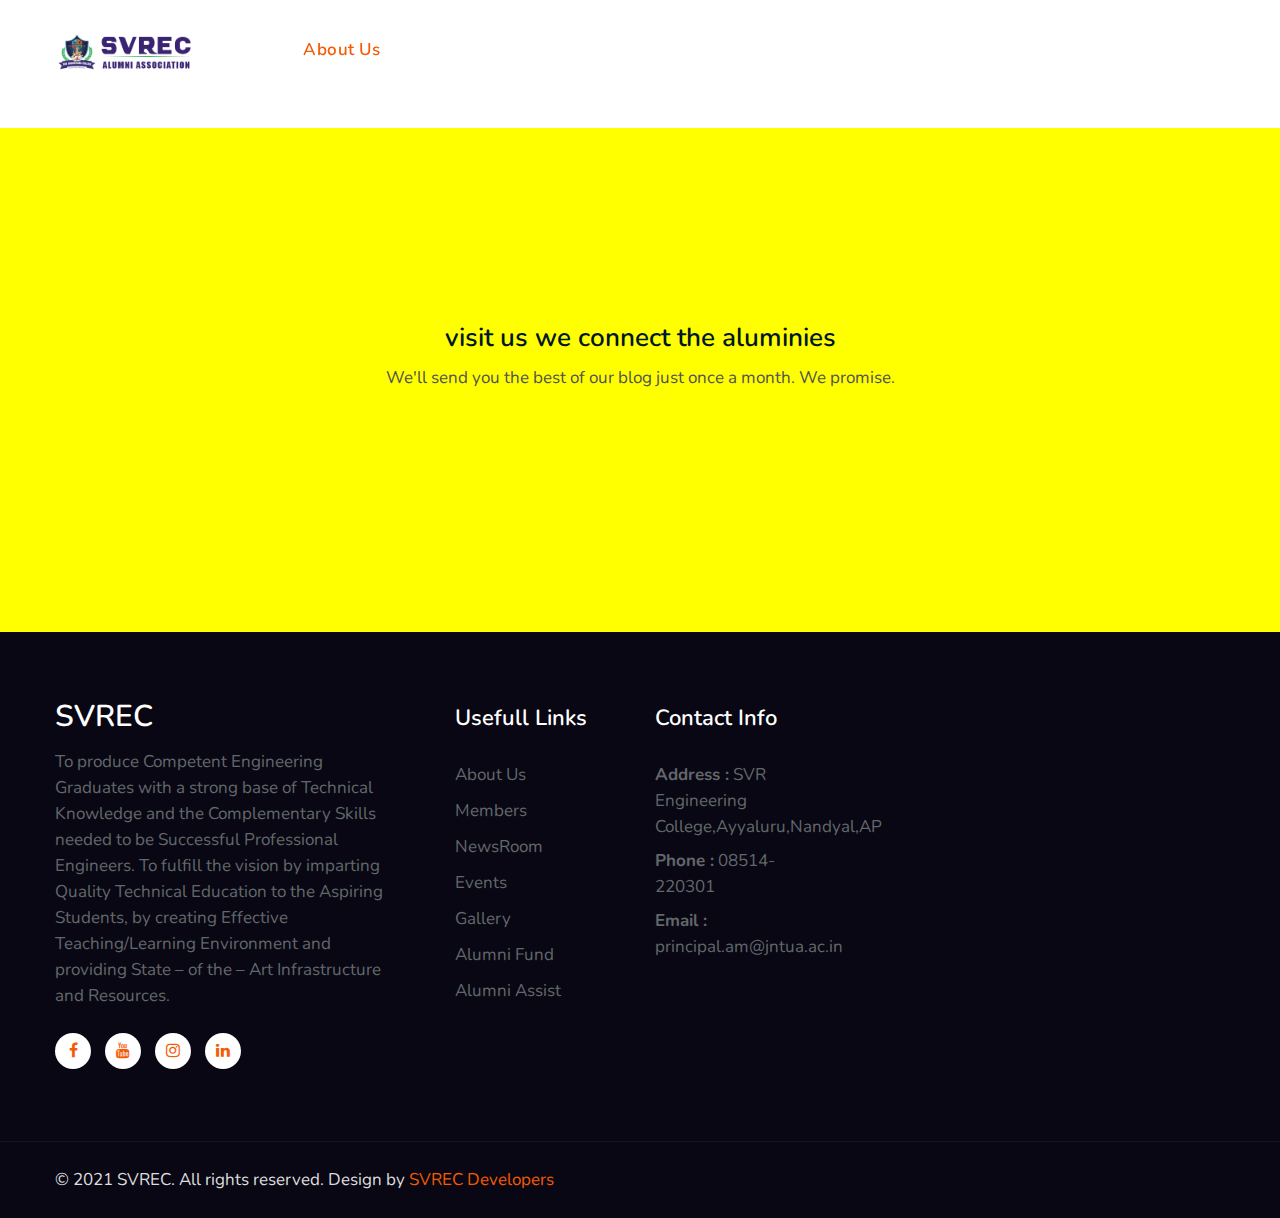
<file: Alumni_assist.html>
<!doctype html>
<html lang="en">

<head>
    <!-- Required meta tags -->
    <meta charset="utf-8">
    <meta name="viewport" content="width=device-width, initial-scale=1, shrink-to-fit=no">
    <title>SVREC Alumni Portal</title>
    <link rel="icon" href="assets/images/logo.png" type="image">
    <!--/google-fonts-->
    <link href="//fonts.googleapis.com/css2?family=Nunito:ital,wght@0,400;0,600;0,700;1,400&display=swap"
        rel="stylesheet">
    <!--//google-fonts-->
    <!-- Template CSS -->
    <link rel="stylesheet" href="assets/css/Alumni_assist.css">

</head>

<body>
    <!--header-->
    <header id="site-header" class="fixed-top">
        <div class="container">
            <nav class="navbar navbar-expand-lg navbar-dark stroke">
                <!--<h1><a class="navbar-brand" href="index.html">
                        Digital<span class="sub-log">E</span>du
                    </a></h1>-->
                <!-- if logo is image enable this -->  
      <a class="navbar-brand" href="#index.html">
          <img src="assets/images/ALUMNI LOGO.png" alt="Your logo" title="Your logo"  />
      </a>
                <button class="navbar-toggler  collapsed bg-gradient" type="button" data-toggle="collapse"
                    data-target="#navbarTogglerDemo02" aria-controls="navbarTogglerDemo02" aria-expanded="false"
                    aria-label="Toggle navigation">
                    <span class="navbar-toggler-icon fa icon-expand fa-bars"></span>
                    <span class="navbar-toggler-icon fa icon-close fa-times"></span>
                    </span>
                </button>

                <div class="collapse navbar-collapse" id="navbarTogglerDemo02">
                    <!--<nav class="mr-auto ml-lg-5">
                        <div class="search-bar">
                            <form class="search">
                                <input type="search" class="search__input" name="search"
                                    placeholder="Search for Courses.." onload="equalWidth()" required>
                                <span class="fa fa-search search__icon"></span>
                            </form>
                        </div>
                    </nav>-->
                    <ul class="navbar-nav mr-auto">
                        <li class="nav-item active">
                            <a class="nav-link" href="about.html">About Us<span class="sr-only">(current)</span></a>
                        </li>
                        <li class="nav-item">
                            <a class="nav-link" href="members.html">Members</a>
                        </li>
                        <li class="nav-item">
                            <a class="nav-link" href="newsroom.html">NewsRoom</a>
                        </li>
                       
                        <li class="nav-item">
                            <a class="nav-link" href="events.html">Events</a>
                        </li>
                        <li class="nav-item">
                            <a class="nav-link" href="gallery.html">Gallery</a>
                        </li>
                        <li class="nav-item">
                            <a class="nav-link" href="alumnifund.html">Alumni Fund</a>
                        </li>
                        <li class="nav-item">
                            <a class="nav-link" href="alumniassist.html">Alumni Assist</a>
                        </li>
                        <li class="nav-item">
                            <a class="nav-link" href="alumniassist.html">Contact Us</a>
                        </li>
                     <!--   <li class="nav-item_contact">
                            <a href="contact.html"><span class="fa fa-phone" aria-hidden="true"></span></a>
                        </li>   -->
                    </ul>
                </div>
                <!-- toggle switch for light and dark theme -->

                <div class="mobile-position">
                    <nav class="navigation">
                        <div class="theme-switch-wrapper">
                            <label class="theme-switch" for="checkbox">
                                <input type="checkbox" id="checkbox">
                                <div class="mode-container py-1">
                                    <i class="gg-sun"></i>
                                    <i class="gg-moon"></i>
                                </div>
                            </label>
                        </div>
                    </nav>
                </div>
                <!-- //toggle switch for light and dark theme -->
            </nav>
        </div>
    </header>
    <!--the header content ends here-->
    <!--the panel code starts from here -->


    <div class="w3l-subscribe py-5">
        <div class="container py-lg-5 py-md-4">
            <div class="w3l-subscribe-content text-center bg-clr-white py-md-5 py-2">
                <div class="py-5">
                    <h3 class="section-title-left mb-2">visit us we connect the aluminies</h3>
                    <p class="mb-md-5 mb-4">We'll send you the best of our blog just once a month. We promise. </p>
                </div>
            </div>
        </div>
    </div>





    <!-- footer -->
    <section class="w3l-footer-29-main">
        <div class="footer-29 py-5">
            <div class="container py-lg-4">
                <div class="row footer-top-29">
                    <div class="col-lg-4 col-md-6 col-sm-7 footer-list-29 footer-1 pr-lg-5">
                        <div class="footer-logo mb-3">
                            <a class="navbar-brand" href="index.html">SVREC</a>
                        </div>
                        <p>To produce Competent Engineering Graduates with a strong base of Technical Knowledge and the Complementary Skills needed to be Successful Professional Engineers. To fulfill the vision by imparting Quality Technical Education to the Aspiring Students, by creating Effective Teaching/Learning Environment and providing State – of the – Art Infrastructure and     Resources.                        </p>
                        <div class="main-social-footer-29 mt-4">
                            <a href="https://www.facebook.com/SVREC.NDL/photos/" class="facebook"><span class="fa fa-facebook"></span></a>
                            <a href="https://www.youtube.com/results?search_query=svr+engineering+college+nandyal" class="twitter"><span class="fa fa-youtube"></span></a>
                            <a href="https://www.instagram.com/svrecndl/?hl=en" class="instagram"><span class="fa fa-instagram"></span></a>
                            <a href="https://www.linkedin.com/in/svr-engineering-college-nandyal-93b8a8157/" class="linkedin"><span class="fa fa-linkedin"></span></a>
                        </div>
                    </div>
                    <div class="col-lg-2 col-md-6 col-sm-5 col-6 footer-list-29 footer-2 mt-sm-0 mt-5">
    
                        <ul>
                            <h6 class="footer-title-29">Usefull Links</h6>
                            <li><a href="about.html">About Us</a></li>
                            <li><a href="members.html">Members</a></li>
                            <li><a href="newsroom.html">NewsRoom</a></li>
                            <li><a href="events.html">Events</a></li>
                            <li><a href="gallery.html">Gallery</a></li>
                            <li><a href="alumnifund.html">Alumni Fund</a></li>
                            <li><a href="alumniassist.html">Alumni Assist</a></li>
                        </ul>
                    </div>
                   <!-- <div class="col-lg-2 col-md-6 col-sm-5 col-6 footer-list-29 footer-3 mt-lg-0 mt-5">
                        <h6 class="footer-title-29">More Info</h6>
                        <ul>
                            <li><a href="#profile">Profile</a></li>
                            <li><a href="#vision">Vision & Values</a></li>
                            <li><a href="#history">History</a></li>
                            <li><a href="#leader">Leadership</a></li>
                            <li><a href="#help">Help</a></li>
                            <li><a href="#support"> Support</a></li>
                        </ul>
    
                    </div>  -->
                    <div class="col-lg-2 col-md-6 col-sm-7 footer-list-29 footer-4 mt-lg-0 mt-5">
                        <h6 class="footer-title-29">Contact Info </h6>
                        <p><strong>Address :</strong> SVR Engineering College,Ayyaluru,Nandyal,AP</p>
                        <p class="my-2"><strong>Phone :</strong> <a href="tel:08514-220301">08514-220301</a></p>
                        <p><strong>Email :</strong> <a href="mailto:principal.am@jntua.ac.in">principal.am@jntua.ac.in</a></p>
                    </div>
                    <div class="col-lg-4 col-md-6 col-sm-7 footer-list-29 footer-4 mt-lg-0 mt-5"><iframe src="https://www.google.com/maps/embed?pb=!1m18!1m12!1m3!1d4473.170018491007!2d78.51085058909139!3d15.44569876102635!2m3!1f0!2f0!3f0!3m2!1i1024!2i768!4f13.1!3m3!1m2!1s0x3bb452fba227705f%3A0x8d53ade03b9b529f!2sSVR%20Engineering%20College%20B-TECH%20%26%20M-TECH!5e0!3m2!1sen!2sin!4v1626333989065!5m2!1sen!2sin" width="400" height="300" style="border:0;" allowfullscreen="" loading="lazy"></iframe></div>
                </div>
            </div>
        </div>
    </section>
    <!-- //footer -->
    
    <!-- copyright -->
    <section class="w3l-copyright">
        <div class="container">
            <div class="row bottom-copies">
                <p class="col-lg-8 copy-footer-29">© 2021 SVREC. All rights reserved. Design by <a
                        href="https://w3layouts.com/" target="_blank">
                        SVREC Developers</a></p>
    
              <!--  <div class="col-lg-4 footer-list-29">
                    <ul class="d-flex text-lg-right justify-content-center mt-lg-0 mt-3">
                        <li><a href="#careers"> Careers</a></li>
                        <li class="mx-lg-5 mx-md-4 mx-3"><a href="#privacymy-lg-0 my-4">Privacy Policy</a></li>  
                    </ul>
                </div>  -->
            
    
            </div>
        </div>
    
        <!-- move top -->
        <button onclick="topFunction()" id="movetop" title="Go to top">
            &#10548;
        </button>
        <script>
            // When the user scrolls down 20px from the top of the document, show the button
            window.onscroll = function () {
                scrollFunction()
            };
    
            function scrollFunction() {
                if (document.body.scrollTop > 20 || document.documentElement.scrollTop > 20) {
                    document.getElementById("movetop").style.display = "block";
                } else {
                    document.getElementById("movetop").style.display = "none";
                }
            }
    
            // When the user clicks on the button, scroll to the top of the document
            function topFunction() {
                document.body.scrollTop = 0;
                document.documentElement.scrollTop = 0;
            }
        </script>
        <!-- /move top -->
    </section>
    <!-- //copyright -->
    
    <script src="assets/js/jquery-3.3.1.min.js"></script> <!-- Common jquery plugin -->
    
    <script src="assets/js/theme-change.js"></script><!-- theme switch js (light and dark)-->
    
    <script src="assets/js/owl.carousel.js"></script>
    <!-- script for banner slider-->
    <script>
        $(document).ready(function () {
            $('.owl-one').owlCarousel({
                loop: true,
                margin: 0,
                nav: false,
                responsiveClass: true,
                autoplay: true,
                autoplayTimeout: 5000,
                autoplaySpeed: 1000,
                autoplayHoverPause: false,
                responsive: {
                    0: {
                        items: 1,
                        nav: false
                    },
                    480: {
                        items: 1,
                        nav: false
                    },
                    667: {
                        items: 1,
                        nav: true
                    },
                    1000: {
                        items: 1,
                        nav: true
                    }
                }
            })
        })
    </script>
    <!-- //script -->
    <!-- magnific popup -->
    <script src="assets/js/jquery.magnific-popup.min.js"></script>
    <script>
        $(document).ready(function () {
            $('.popup-with-zoom-anim').magnificPopup({
                type: 'inline',
    
                fixedContentPos: false,
                fixedBgPos: true,
    
                overflowY: 'auto',
    
                closeBtnInside: true,
                preloader: false,
    
                midClick: true,
                removalDelay: 300,
                mainClass: 'my-mfp-zoom-in'
            });
    
            $('.popup-with-move-anim').magnificPopup({
                type: 'inline',
    
                fixedContentPos: false,
                fixedBgPos: true,
    
                overflowY: 'auto',
    
                closeBtnInside: true,
                preloader: false,
    
                midClick: true,
                removalDelay: 300,
                mainClass: 'my-mfp-slide-bottom'
            });
        });
    </script>
    <!-- //magnific popup -->
    <!-- /counter-->
    <script src="assets/js/counter.js"></script>
    <!-- //counter-->
    <!-- script for tesimonials carousel slider -->
    <script>
        $(document).ready(function () {
            $("#owl-demo1").owlCarousel({
                loop: true,
                margin: 20,
                nav: false,
                responsiveClass: true,
                responsive: {
                    0: {
                        items: 1,
                        nav: false
                    },
                    1000: {
                        items:2,
                        nav: false,
                        loop:true
                    }
                }
            })
        })
    </script>
    <!-- //script for tesimonials carousel slider -->
    
    <!--/MENU-JS-->
    <script>
        $(window).on("scroll", function () {
            var scroll = $(window).scrollTop();
    
            if (scroll >= 80) {
                $("#site-header").addClass("nav-fixed");
            } else {
                $("#site-header").removeClass("nav-fixed");
            }
        });
    
        //Main navigation Active Class Add Remove
        $(".navbar-toggler").on("click", function () {
            $("header").toggleClass("active");
        });
        $(document).on("ready", function () {
            if ($(window).width() > 991) {
                $("header").removeClass("active");
            }
            $(window).on("resize", function () {
                if ($(window).width() > 991) {
                    $("header").removeClass("active");
                }
            });
        });
    </script>
    <!--//MENU-JS-->
    
    <!-- disable body scroll which navbar is in active -->
    <script>
        $(function () {
            $('.navbar-toggler').click(function () {
                $('body').toggleClass('noscroll');
            })
        });
    </script>
    <!-- //disable body scroll which navbar is in active -->
    
    <!--bootstrap-->
    <script src="assets/js/bootstrap.min.js"></script>
    <!-- //bootstrap-->

    </body>
    </html>
</file>
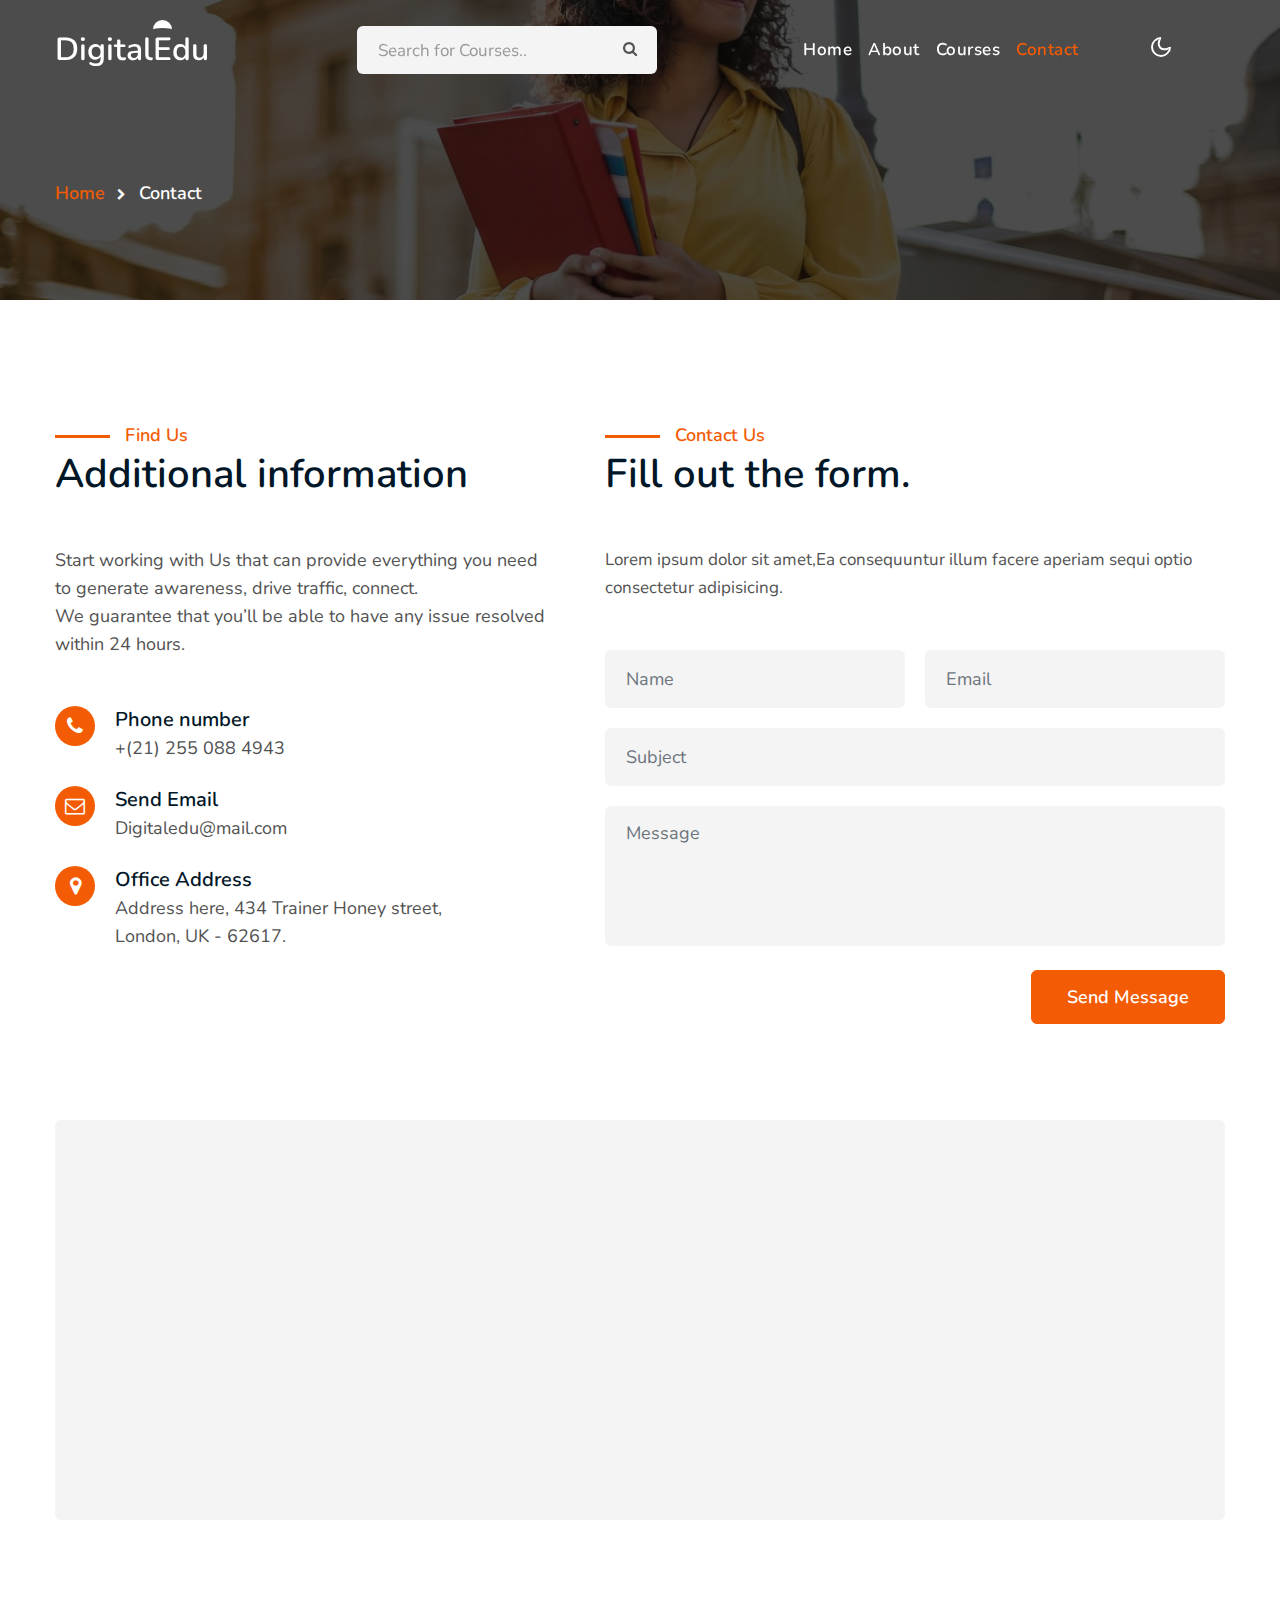
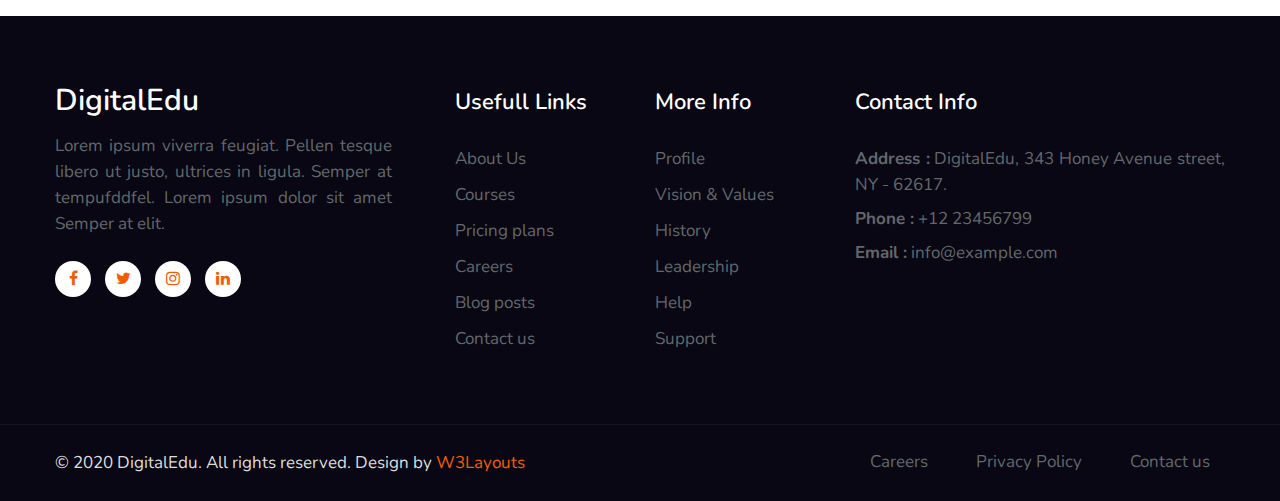
<file: contact.html>
<!--
Author: W3layouts
Author URL: http://w3layouts.com
-->
<!doctype html>
<html lang="en">

<head>
    <!-- Required meta tags -->
    <meta charset="utf-8">
    <meta name="viewport" content="width=device-width, initial-scale=1, shrink-to-fit=no">
    <title>DigitalEdu an Education Category Bootstrap Responsive Website Template - Contact : W3Layouts</title>
    <!--/google-fonts-->
    <link href="//fonts.googleapis.com/css2?family=Nunito:ital,wght@0,400;0,600;0,700;1,400&display=swap"
        rel="stylesheet">
    <!--//google-fonts-->
    <!-- Template CSS -->
    <link rel="stylesheet" href="assets/css/style-starter.css">

</head>

<body>
    <!--header-->
    <header id="site-header" class="fixed-top">
        <div class="container">
            <nav class="navbar navbar-expand-lg navbar-dark stroke">
                <h1><a class="navbar-brand" href="index.html">
                        Digital<span class="sub-log">E</span>du
                    </a></h1>
                <!-- if logo is image enable this   
      <a class="navbar-brand" href="#index.html">
          <img src="image-path" alt="Your logo" title="Your logo" style="height:35px;" />
      </a> -->
                <button class="navbar-toggler  collapsed bg-gradient" type="button" data-toggle="collapse"
                    data-target="#navbarTogglerDemo02" aria-controls="navbarTogglerDemo02" aria-expanded="false"
                    aria-label="Toggle navigation">
                    <span class="navbar-toggler-icon fa icon-expand fa-bars"></span>
                    <span class="navbar-toggler-icon fa icon-close fa-times"></span>
                    </span>
                </button>

                <div class="collapse navbar-collapse" id="navbarTogglerDemo02">
                    <nav class="mr-auto ml-lg-5">
                        <div class="search-bar">
                            <form class="search">
                                <input type="search" class="search__input" name="search"
                                    placeholder="Search for Courses.." onload="equalWidth()" required>
                                <span class="fa fa-search search__icon"></span>
                            </form>
                        </div>
                    </nav>
                    <ul class="navbar-nav mr-auto">
                        <li class="nav-item">
                            <a class="nav-link" href="index.html">Home <span class="sr-only">(current)</span></a>
                        </li>
                        <li class="nav-item">
                            <a class="nav-link" href="about.html">About</a>
                        </li>
                        <li class="nav-item">
                            <a class="nav-link" href="services.html">Courses</a>
                        </li>
                       
                        <li class="nav-item active">
                            <a class="nav-link" href="contact.html">Contact</a>
                        </li>
                    </ul>
                </div>
                <!-- toggle switch for light and dark theme -->

                <div class="mobile-position">
                    <nav class="navigation">
                        <div class="theme-switch-wrapper">
                            <label class="theme-switch" for="checkbox">
                                <input type="checkbox" id="checkbox">
                                <div class="mode-container py-1">
                                    <i class="gg-sun"></i>
                                    <i class="gg-moon"></i>
                                </div>
                            </label>
                        </div>
                    </nav>
                </div>
                <!-- //toggle switch for light and dark theme -->
            </nav>
        </div>
    </header>
    <!--/header-->
    <div class="inner-banner">
        <section class="w3l-breadcrumb">
            <div class="container">
                <ul class="breadcrumbs-custom-path">
                    <li><a href="index.html">Home</a></li>
                    <li class="active"><span class="fa fa-chevron-right mx-2" aria-hidden="true"></span> Contact</li>
                </ul>
            </div>
        </section>
    </div>
    <!-- about page about section -->
    <!-- contact1 -->
    <section class="w3l-contact-1 py-5" id="contact">
        <div class="contacts-9 py-lg-5 py-md-4">
            <div class="container">
                <div class="d-grid contact-view mb-5 pb-lg-5">
                    <div class="cont-details">
                        <div class="contactct-fm-text text-left mb-md-5 mb-4">
                            <div class="header-title mb-md-5 mt-4">
                                <span class="sub-title">Find Us</span>
                                <h3 class="hny-title text-left">Additional information </h3>
                            </div>
                            <p class="mb-sm-5 mb-4">Start working with Us that can provide everything you need to
                                generate awareness,
                                drive traffic,
                                connect. <br> We guarantee that you’ll be able to have any issue resolved within 24
                                hours.</p>

                        </div>
                        <div class="cont-top">
                            <div class="cont-left text-center">
                                <span class="fa fa-phone"></span>
                            </div>
                            <div class="cont-right">
                                <h6>Phone number</h6>
                                <p><a href="tel:+(21) 255 088 4943">+(21) 255 088 4943</a></p>
                            </div>
                        </div>
                        <div class="cont-top margin-up">
                            <div class="cont-left text-center">
                                <span class="fa fa-envelope-o"></span>
                            </div>
                            <div class="cont-right">
                                <h6>Send Email</h6>
                                <p><a href="mailto:digitaledu@mail.com" class="mail">Digitaledu@mail.com</a></p>
                            </div>
                        </div>
                        <div class="cont-top margin-up">
                            <div class="cont-left text-center">
                                <span class="fa fa-map-marker"></span>
                            </div>
                            <div class="cont-right">
                                <h6>Office Address</h6>
                                <p class="pr-lg-5">Address here, 434 Trainer Honey street, London, UK - 62617.</p>
                            </div>
                        </div>
                    </div>
                    <div class="map-content-9">
                        <div class="contactct-fm map-content-9 pl-lg-4">
                            <div class="contactct-fm-text text-left">
                                <div class="header-title mb-md-5 mt-4">
                                    <span class="sub-title">Contact Us</span>
                                    <h3 class="hny-title text-left">Fill out the form.</h3>
                                </div>
                                <p class="mb-sm-5 mb-4">Lorem ipsum dolor sit amet,Ea consequuntur illum facere aperiam sequi optio
                                    consectetur adipisicing.</p>
                            </div>
                            <form action="https://sendmail.w3layouts.com/submitForm" method="post">
                                <div class="twice-two">
                                    <input type="text" class="form-control" name="w3lName" id="w3lName"
                                        placeholder="Name" required="">
                                    <input type="email" class="form-control" name="w3lSender" id="w3lSender"
                                        placeholder="Email" required="">
                                </div>
                                <div class="twice">
                                    <input type="text" class="form-control" name="w3lSubject" id="w3lSubject"
                                        placeholder="Subject" required="">
                                </div>
                                <textarea name="w3lMessage" class="form-control" id="w3lMessage" placeholder="Message"
                                    required=""></textarea>
                                <div class="text-right">
                                    <button type="submit" class="btn btn-primary btn-style mt-4">Send Message</button>
                                </div>
                            </form>
                        </div>
                    </div>
                </div>
                <div class="map-iframe">
                    <iframe
                        src="https://www.google.com/maps/embed?pb=!1m18!1m12!1m3!1d317718.69319292053!2d-0.3817765050863085!3d51.528307984912544!2m3!1f0!2f0!3f0!3m2!1i1024!2i768!4f13.1!3m3!1m2!1s0x47d8a00baf21de75%3A0x52963a5addd52a99!2sLondon%2C+UK!5e0!3m2!1sen!2spl!4v1562654563739!5m2!1sen!2spl"
                        width="100%" height="400" frameborder="0" style="border: 0px;" allowfullscreen=""></iframe>
                </div>

            </div>
    </section>
    <!-- /contact1 -->

    <!-- footer -->
    <section class="w3l-footer-29-main">
        <div class="footer-29 py-5">
            <div class="container py-lg-4">
                <div class="row footer-top-29">
                    <div class="col-lg-4 col-md-6 col-sm-7 footer-list-29 footer-1 pr-lg-5">
                        <div class="footer-logo mb-3">
                            <a class="navbar-brand" href="index.html">DigitalEdu</a>
                        </div>
                        <p>Lorem ipsum viverra feugiat. Pellen tesque libero ut justo, ultrices in ligula. Semper at
                            tempufddfel. Lorem ipsum dolor sit amet Semper at elit.</p>
                        <div class="main-social-footer-29 mt-4">
                            <a href="#facebook" class="facebook"><span class="fa fa-facebook"></span></a>
                            <a href="#twitter" class="twitter"><span class="fa fa-twitter"></span></a>
                            <a href="#instagram" class="instagram"><span class="fa fa-instagram"></span></a>
                            <a href="#linkedin" class="linkedin"><span class="fa fa-linkedin"></span></a>
                        </div>
                    </div>
                    <div class="col-lg-2 col-md-6 col-sm-5 col-6 footer-list-29 footer-2 mt-sm-0 mt-5">

                        <ul>
                            <h6 class="footer-title-29">Usefull Links</h6>
                            <li><a href="about.html">About Us</a></li>
                            <li><a href="services.html">Courses</a></li>
                            <li><a href="#pricing"> Pricing plans</a></li>
                            <li><a href="#careers"> Careers</a></li>
                            <li><a href="blog.html"> Blog posts</a></li>
                            <li><a href="contact.html">Contact us</a></li>
                        </ul>
                    </div>
                    <div class="col-lg-2 col-md-6 col-sm-5 col-6 footer-list-29 footer-3 mt-lg-0 mt-5">
                        <h6 class="footer-title-29">More Info</h6>
                        <ul>
                            <li><a href="#profile">Profile</a></li>
                            <li><a href="#vision">Vision & Values</a></li>
                            <li><a href="#history">History</a></li>
                            <li><a href="#leader">Leadership</a></li>
                            <li><a href="#help">Help</a></li>
                            <li><a href="#support"> Support</a></li>
                        </ul>

                    </div>
                    <div class="col-lg-4 col-md-6 col-sm-7 footer-list-29 footer-4 mt-lg-0 mt-5">
                        <h6 class="footer-title-29">Contact Info </h6>
                        <p><strong>Address :</strong> DigitalEdu, 343 Honey Avenue street, NY - 62617.</p>
                        <p class="my-2"><strong>Phone :</strong> <a href="tel:+12 23456799">+12 23456799</a></p>
                        <p><strong>Email :</strong> <a href="mailto:info@example.com">info@example.com</a></p>
                    </div>
                </div>
            </div>
        </div>
    </section>
    <!-- //footer -->
  
    <!-- copyright -->
    <section class="w3l-copyright">
        <div class="container">
            <div class="row bottom-copies">
                <p class="col-lg-8 copy-footer-29">© 2020 DigitalEdu. All rights reserved. Design by <a
                        href="https://w3layouts.com/" target="_blank">
                        W3Layouts</a></p>
  
                <div class="col-lg-4 footer-list-29">
                    <ul class="d-flex text-lg-right justify-content-center mt-lg-0 mt-3">
                        <li><a href="#careers"> Careers</a></li>
                        <li class="mx-lg-5 mx-md-4 mx-3"><a href="#privacymy-lg-0 my-4">Privacy Policy</a></li>
                        <li><a href="contact.html">Contact us</a></li>
                    </ul>
                </div>
  
            </div>
        </div>
  
        <!-- move top -->
        <button onclick="topFunction()" id="movetop" title="Go to top">
            &#10548;
        </button>
        <script>
            // When the user scrolls down 20px from the top of the document, show the button
            window.onscroll = function () {
                scrollFunction()
            };
  
            function scrollFunction() {
                if (document.body.scrollTop > 20 || document.documentElement.scrollTop > 20) {
                    document.getElementById("movetop").style.display = "block";
                } else {
                    document.getElementById("movetop").style.display = "none";
                }
            }
  
            // When the user clicks on the button, scroll to the top of the document
            function topFunction() {
                document.body.scrollTop = 0;
                document.documentElement.scrollTop = 0;
            }
        </script>
        <!-- /move top -->
    </section>
    <!-- //copyright -->
    <script src="assets/js/jquery-3.3.1.min.js"></script> <!-- Common jquery plugin -->
    <script src="assets/js/theme-change.js"></script><!-- theme switch js (light and dark)-->
    <!--/MENU-JS-->
    <script>
        $(window).on("scroll", function () {
            var scroll = $(window).scrollTop();
  
            if (scroll >= 80) {
                $("#site-header").addClass("nav-fixed");
            } else {
                $("#site-header").removeClass("nav-fixed");
            }
        });
  
        //Main navigation Active Class Add Remove
        $(".navbar-toggler").on("click", function () {
            $("header").toggleClass("active");
        });
        $(document).on("ready", function () {
            if ($(window).width() > 991) {
                $("header").removeClass("active");
            }
            $(window).on("resize", function () {
                if ($(window).width() > 991) {
                    $("header").removeClass("active");
                }
            });
        });
    </script>
    <!--//MENU-JS-->
  
    <!-- disable body scroll which navbar is in active -->
    <script>
        $(function () {
            $('.navbar-toggler').click(function () {
                $('body').toggleClass('noscroll');
            })
        });
    </script>
    <!-- //disable body scroll which navbar is in active -->
  
    <!--bootstrap-->
    <script src="assets/js/bootstrap.min.js"></script>
    <!-- //bootstrap-->
  
  </body>
  
  </html>
</file>
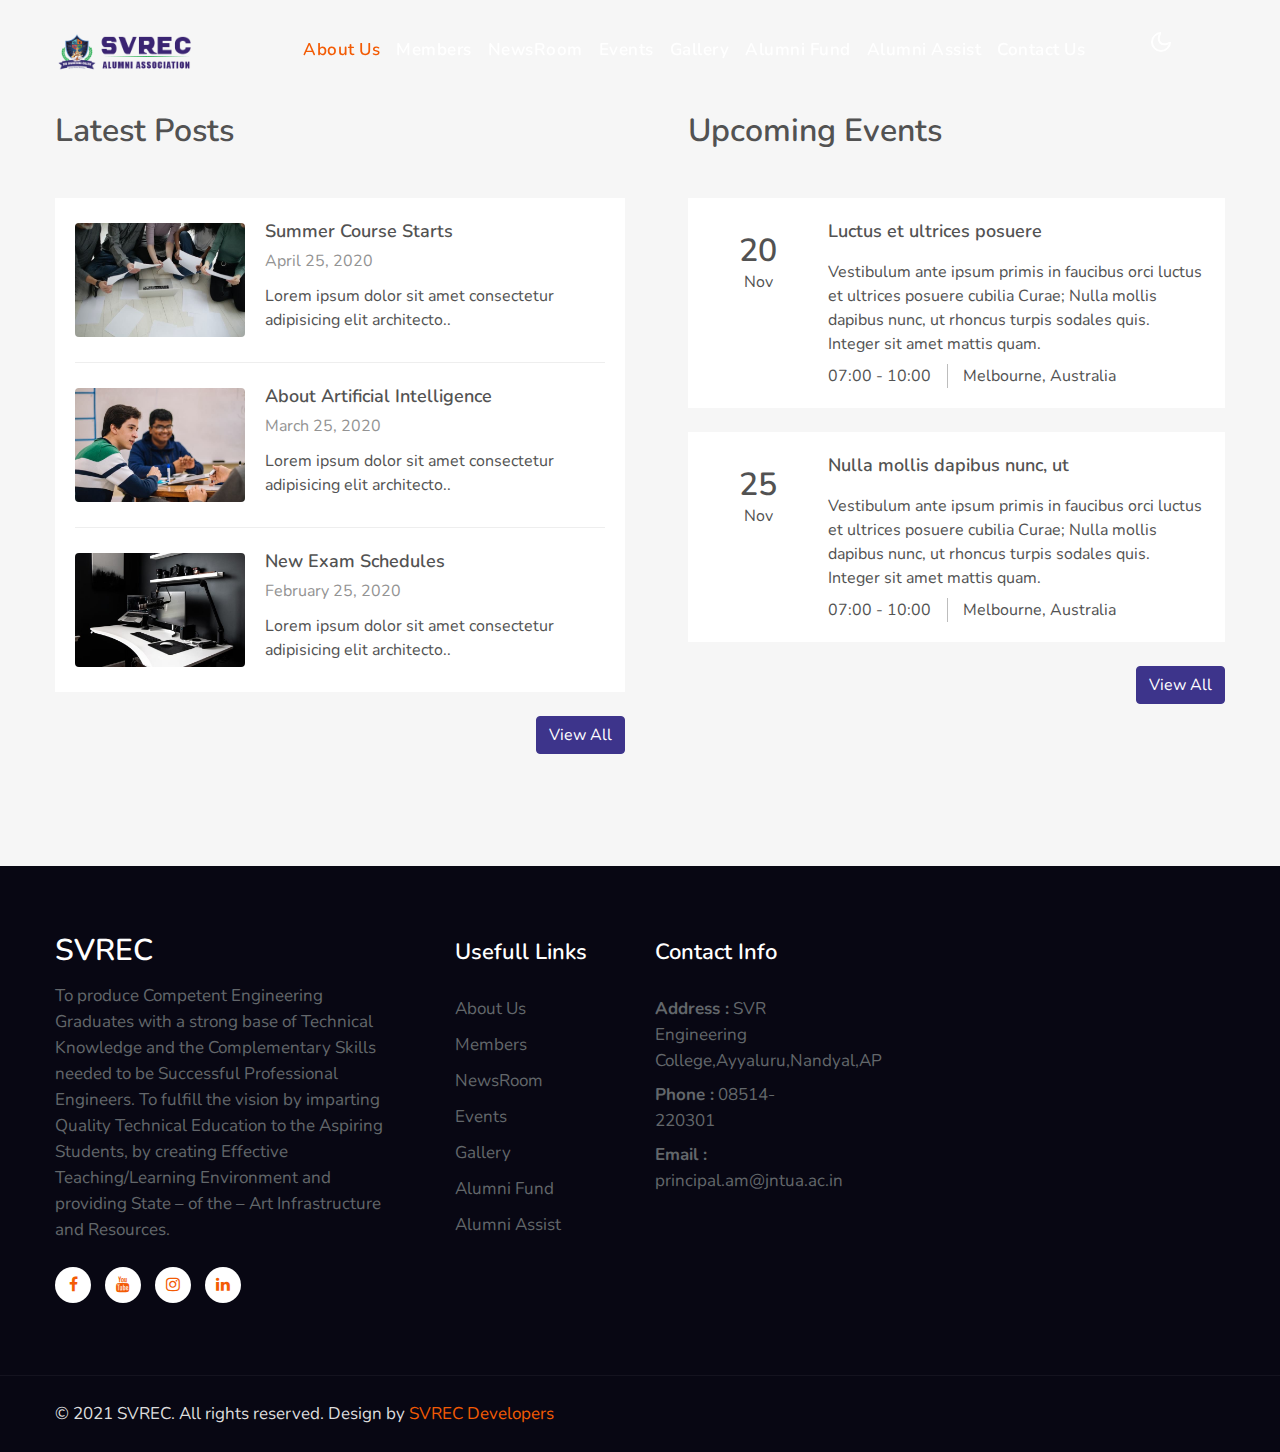
<file: events.html>
<!doctype html>
<html lang="en">

<head>
    <!-- Required meta tags -->
    <meta charset="utf-8">
    <meta name="viewport" content="width=device-width, initial-scale=1, shrink-to-fit=no">
<title>SVREC Events portal</title>
    <link rel="icon" href="assets/images/logo.png" type="image">
    <!--/google-fonts-->
    <link href="//fonts.googleapis.com/css2?family=Nunito:ital,wght@0,400;0,600;0,700;1,400&display=swap"
        rel="stylesheet">
    <!--//google-fonts-->
    <!-- Template CSS -->
    <link rel="stylesheet" href="assets/css/event.css">

</head>

<body>
    <!--header-->
    <header id="site-header" class="fixed-top">
        <div class="container">
            <nav class="navbar navbar-expand-lg navbar-dark stroke">
                <!--<h1><a class="navbar-brand" href="index.html">
                        Digital<span class="sub-log">E</span>du
                    </a></h1>-->
                <!-- if logo is image enable this -->  
      <a class="navbar-brand" href="index.html">
          <img src="assets/images/ALUMNI LOGO.png" alt="Your logo" title="Your logo"  />
      </a>
                <button class="navbar-toggler  collapsed bg-gradient" type="button" data-toggle="collapse"
                    data-target="#navbarTogglerDemo02" aria-controls="navbarTogglerDemo02" aria-expanded="false"
                    aria-label="Toggle navigation">
                    <span class="navbar-toggler-icon fa icon-expand fa-bars"></span>
                    <span class="navbar-toggler-icon fa icon-close fa-times"></span>
                    </span>
                </button>

                <div class="collapse navbar-collapse" id="navbarTogglerDemo02">
                    <!--<nav class="mr-auto ml-lg-5">
                        <div class="search-bar">
                            <form class="search">
                                <input type="search" class="search__input" name="search"
                                    placeholder="Search for Courses.." onload="equalWidth()" required>
                                <span class="fa fa-search search__icon"></span>
                            </form>
                        </div>
                    </nav>-->
                    <ul class="navbar-nav mr-auto">
                        <li class="nav-item active">
                            <a class="nav-link" href="about.html">About Us<span class="sr-only">(current)</span></a>
                        </li>
                        <li class="nav-item">
                            <a class="nav-link" href="members.html">Members</a>
                        </li>
                        <li class="nav-item">
                            <a class="nav-link" href="newsroom.html">NewsRoom</a>
                        </li>
                       
                        <li class="nav-item">
                            <a class="nav-link" href="events.html">Events</a>
                        </li>
                        <li class="nav-item">
                            <a class="nav-link" href="gallery.html">Gallery</a>
                        </li>
                        <li class="nav-item">
                            <a class="nav-link" href="alumnifund.html">Alumni Fund</a>
                        </li>
                        <li class="nav-item">
                            <a class="nav-link" href="alumniassist.html">Alumni Assist</a>
                        </li>
                        <li class="nav-item">
                            <a class="nav-link" href="alumniassist.html">Contact Us</a>
                        </li>
                     <!--   <li class="nav-item_contact">
                            <a href="contact.html"><span class="fa fa-phone" aria-hidden="true"></span></a>
                        </li>   -->
                    </ul>
                </div>
                <!-- toggle switch for light and dark theme -->

                <div class="mobile-position">
                    <nav class="navigation">
                        <div class="theme-switch-wrapper">
                            <label class="theme-switch" for="checkbox">
                                <input type="checkbox" id="checkbox">
                                <div class="mode-container py-1">
                                    <i class="gg-sun"></i>
                                    <i class="gg-moon"></i>
                                </div>
                            </label>
                        </div>
                    </nav>
                </div>
                <!-- //toggle switch for light and dark theme -->
            </nav>
        </div>
    </header>
    <!--/header-->
    <section class="w3l-price-2" id="news">
        <div class="price-main py-5">
            <div class="container py-md-3">
                 <div class="pricing-style-w3ls row py-md-5">
                  <div class="pricing-chart col-lg-6">
                    <h3 class="">Latest Posts</h3>
                    <div class="tatest-top mt-md-5 mt-4">
                            <div class="price-box btn-layout bt6">
                                <div class="grid grid-column-2">
                                        <div class="column-6">
                                                <img src="assets/images/ab1.jpg" alt="" class="img-fluid">
                                            </div>
                                    <div class="column1">
                                       
                                        <div class="job-info">
                                            <h6 class="pricehead"><a href="#">Summer Course Starts </a></h6>
                                            <h5>April 25, 2020</h5>
                                            <p>Lorem ipsum dolor sit amet consectetur adipisicing elit architecto..</p>
                                        </div>
                                    </div>
                                   
                                </div>
                            </div>
                            <div class="price-box btn-layout bt6 top-middle-1">
                                <div class="grid grid-column-2">
                                        <div class="column-6">
                                                <img src="assets/images/ab2.jpg" alt="" class="img-fluid">
                                            </div>
                                    <div class="column1">
                                       <div class="job-info">
                                            <h6 class="pricehead"><a href="#">	
                                                About Artificial Intelligence</a></h6>
                                           <h5>March 25, 2020</h5>
                                           <p>Lorem ipsum dolor sit amet consectetur adipisicing elit architecto..</p>
                                        </div>
                                    </div>
                                </div>
                            </div>
                            <div class="price-box btn-layout bt6">
                                <div class="grid grid-column-2">
                                        <div class="column-6">
                                                <img src="assets/images/ab3.jpg" alt="" class="img-fluid">
                                            </div>
                                    <div class="column1">
                                      
                                        <div class="job-info">
                                            <h6 class="pricehead"><a href="#">	
                                                New Exam Schedules </a></h6>
                                            <h5>February 25, 2020</h5>
                                            <p>Lorem ipsum dolor sit amet consectetur adipisicing elit architecto..</p>
                                        </div>
                                    </div>
                                    
                                    
                                </div>
                            </div>
                        </div>
                        <div class="text-right mt-4">
                            <a class="btn btn-secondary btn-theme2" href="#"> View All</a>
                          </div>
                        </div>
                        <div class="w3l-faq-page col-lg-6 pl-3 pl-lg-5 mt-lg-0 mt-5">
                            <h3 class="">Upcoming Events</h3>
                            <div class="events-top mt-md-5 mt-4">
                                <div class="events-top-left">
                                        <div class="icon-top">
                                            <h3>20</h3>
                                            <p>Nov</p>
                                            <span>2020</span>
                                        </div>
                                </div>
                                <div class="events-top-right">
                                    <h6 class="pricehead"><a href="#">	
                                        Luctus et ultrices posuere</a></h6>
                                        <p class="mb-2 mt-3">Vestibulum ante ipsum primis in faucibus orci luctus et ultrices posuere cubilia Curae; Nulla mollis dapibus nunc, ut rhoncus turpis sodales quis. Integer sit amet mattis quam.</p>
                                        <li>07:00 - 10:00 </li>
                                        <li class="melb">Melbourne, Australia</li>
                                </div>
                            </div>
                            <div class="events-top mt-4">
                                <div class="events-top-left">
                                        <div class="icon-top">
                                            <h3>25</h3>
                                            <p>Nov</p>
                                            <span>2020</span>
                                        </div>
                                </div>
                                <div class="events-top-right">
                                    <h6 class="pricehead"><a href="#">	
                                        Nulla mollis dapibus nunc, ut </a></h6>
                                        <p class="mb-2 mt-3">Vestibulum ante ipsum primis in faucibus orci luctus et ultrices posuere cubilia Curae; Nulla mollis dapibus nunc, ut rhoncus turpis sodales quis. Integer sit amet mattis quam.</p>
                                        <li>07:00 - 10:00 </li>
                                        <li class="melb">Melbourne, Australia</li>
                                </div>
                            </div>
                            <div class="text-right mt-4">
                              <a class="btn btn-secondary btn-theme2" href="#"> View All</a>
                            </div>
                          </div>
                </div>
            </div>
        </div>
    </section>
    <!-- //footer -->
    <!-- footer -->
 <section class="w3l-footer-29-main">
    <div class="footer-29 py-5">
        <div class="container py-lg-4">
            <div class="row footer-top-29">
                <div class="col-lg-4 col-md-6 col-sm-7 footer-list-29 footer-1 pr-lg-5">
                    <div class="footer-logo mb-3">
                        <a class="navbar-brand" href="index.html">SVREC</a>
                    </div>
                    <p>To produce Competent Engineering Graduates with a strong base of Technical Knowledge and the Complementary Skills needed to be Successful Professional Engineers. To fulfill the vision by imparting Quality Technical Education to the Aspiring Students, by creating Effective Teaching/Learning Environment and providing State – of the – Art Infrastructure and     Resources.                        </p>
                    <div class="main-social-footer-29 mt-4">
                        <a href="https://www.facebook.com/SVREC.NDL/photos/" class="facebook"><span class="fa fa-facebook"></span></a>
                        <a href="https://www.youtube.com/results?search_query=svr+engineering+college+nandyal" class="twitter"><span class="fa fa-youtube"></span></a>
                        <a href="https://www.instagram.com/svrecndl/?hl=en" class="instagram"><span class="fa fa-instagram"></span></a>
                        <a href="https://www.linkedin.com/in/svr-engineering-college-nandyal-93b8a8157/" class="linkedin"><span class="fa fa-linkedin"></span></a>
                    </div>
                </div>
                <div class="col-lg-2 col-md-6 col-sm-5 col-6 footer-list-29 footer-2 mt-sm-0 mt-5">
  
                    <ul>
                        <h6 class="footer-title-29">Usefull Links</h6>
                        <li><a href="about.html">About Us</a></li>
                        <li><a href="members.html">Members</a></li>
                        <li><a href="newsroom.html">NewsRoom</a></li>
                        <li><a href="events.html">Events</a></li>
                        <li><a href="gallery.html">Gallery</a></li>
                        <li><a href="alumnifund.html">Alumni Fund</a></li>
                        <li><a href="alumniassist.html">Alumni Assist</a></li>
                    </ul>
                </div>
               <!-- <div class="col-lg-2 col-md-6 col-sm-5 col-6 footer-list-29 footer-3 mt-lg-0 mt-5">
                    <h6 class="footer-title-29">More Info</h6>
                    <ul>
                        <li><a href="#profile">Profile</a></li>
                        <li><a href="#vision">Vision & Values</a></li>
                        <li><a href="#history">History</a></li>
                        <li><a href="#leader">Leadership</a></li>
                        <li><a href="#help">Help</a></li>
                        <li><a href="#support"> Support</a></li>
                    </ul>
  
                </div>  -->
                <div class="col-lg-2 col-md-6 col-sm-7 footer-list-29 footer-4 mt-lg-0 mt-5">
                    <h6 class="footer-title-29">Contact Info </h6>
                    <p><strong>Address :</strong> SVR Engineering College,Ayyaluru,Nandyal,AP</p>
                    <p class="my-2"><strong>Phone :</strong> <a href="tel:08514-220301">08514-220301</a></p>
                    <p><strong>Email :</strong> <a href="mailto:principal.am@jntua.ac.in">principal.am@jntua.ac.in</a></p>
                </div>
                <div class="col-lg-4 col-md-6 col-sm-7 footer-list-29 footer-4 mt-lg-0 mt-5"><iframe src="https://www.google.com/maps/embed?pb=!1m18!1m12!1m3!1d4473.170018491007!2d78.51085058909139!3d15.44569876102635!2m3!1f0!2f0!3f0!3m2!1i1024!2i768!4f13.1!3m3!1m2!1s0x3bb452fba227705f%3A0x8d53ade03b9b529f!2sSVR%20Engineering%20College%20B-TECH%20%26%20M-TECH!5e0!3m2!1sen!2sin!4v1626333989065!5m2!1sen!2sin" width="400" height="300" style="border:0;" allowfullscreen="" loading="lazy"></iframe></div>
            </div>
        </div>
    </div>
  </section>

    <!-- copyright -->
    <section class="w3l-copyright">
        <div class="container">
            <div class="row bottom-copies">
                <p class="col-lg-8 copy-footer-29">© 2021 SVREC. All rights reserved. Design by <a
                        href="https://w3layouts.com/" target="_blank">
                        SVREC Developers</a></p>

              <!--  <div class="col-lg-4 footer-list-29">
                    <ul class="d-flex text-lg-right justify-content-center mt-lg-0 mt-3">
                        <li><a href="#careers"> Careers</a></li>
                        <li class="mx-lg-5 mx-md-4 mx-3"><a href="#privacymy-lg-0 my-4">Privacy Policy</a></li>  
                    </ul>
                </div>  -->
            

            </div>
        </div>

        <!-- move top -->
        <button onclick="topFunction()" id="movetop" title="Go to top">
            &#10548;
        </button>
        <script>
            // When the user scrolls down 20px from the top of the document, show the button
            window.onscroll = function () {
                scrollFunction()
            };

            function scrollFunction() {
                if (document.body.scrollTop > 20 || document.documentElement.scrollTop > 20) {
                    document.getElementById("movetop").style.display = "block";
                } else {
                    document.getElementById("movetop").style.display = "none";
                }
            }

            // When the user clicks on the button, scroll to the top of the document
            function topFunction() {
                document.body.scrollTop = 0;
                document.documentElement.scrollTop = 0;
            }
        </script>
        <!-- /move top -->
    </section>
    <!-- //copyright -->

    <script src="assets/js/jquery-3.3.1.min.js"></script> <!-- Common jquery plugin -->

    <script src="assets/js/theme-change.js"></script><!-- theme switch js (light and dark)-->

    <script src="assets/js/owl.carousel.js"></script>
    <!-- script for banner slider-->
    <script>
        $(document).ready(function () {
            $('.owl-one').owlCarousel({
                loop: true,
                margin: 0,
                nav: false,
                responsiveClass: true,
                autoplay: true,
                autoplayTimeout: 5000,
                autoplaySpeed: 1000,
                autoplayHoverPause: false,
                responsive: {
                    0: {
                        items: 1,
                        nav: false
                    },
                    480: {
                        items: 1,
                        nav: false
                    },
                    667: {
                        items: 1,
                        nav: true
                    },
                    1000: {
                        items: 1,
                        nav: true
                    }
                }
            })
        })
    </script>
    <!-- //script -->
    <!-- magnific popup -->
    <script src="assets/js/jquery.magnific-popup.min.js"></script>
    <script>
        $(document).ready(function () {
            $('.popup-with-zoom-anim').magnificPopup({
                type: 'inline',

                fixedContentPos: false,
                fixedBgPos: true,

                overflowY: 'auto',

                closeBtnInside: true,
                preloader: false,

                midClick: true,
                removalDelay: 300,
                mainClass: 'my-mfp-zoom-in'
            });

            $('.popup-with-move-anim').magnificPopup({
                type: 'inline',

                fixedContentPos: false,
                fixedBgPos: true,

                overflowY: 'auto',

                closeBtnInside: true,
                preloader: false,

                midClick: true,
                removalDelay: 300,
                mainClass: 'my-mfp-slide-bottom'
            });
        });
    </script>
    <!-- //magnific popup -->
    <!-- /counter-->
    <script src="assets/js/counter.js"></script>
    <!-- //counter-->
    <!-- script for tesimonials carousel slider -->
    <script>
        $(document).ready(function () {
            $("#owl-demo1").owlCarousel({
                loop: true,
                margin: 20,
                nav: false,
                responsiveClass: true,
                responsive: {
                    0: {
                        items: 1,
                        nav: false
                    },
                    1000: {
                        items:2,
                        nav: false,
                        loop:true
                    }
                }
            })
        })
    </script>
    <!-- //script for tesimonials carousel slider -->

    <!--/MENU-JS-->
    <script>
        $(window).on("scroll", function () {
            var scroll = $(window).scrollTop();

            if (scroll >= 80) {
                $("#site-header").addClass("nav-fixed");
            } else {
                $("#site-header").removeClass("nav-fixed");
            }
        });

        //Main navigation Active Class Add Remove
        $(".navbar-toggler").on("click", function () {
            $("header").toggleClass("active");
        });
        $(document).on("ready", function () {
            if ($(window).width() > 991) {
                $("header").removeClass("active");
            }
            $(window).on("resize", function () {
                if ($(window).width() > 991) {
                    $("header").removeClass("active");
                }
            });
        });
    </script>
    <!--//MENU-JS-->

    <!-- disable body scroll which navbar is in active -->
    <script>
        $(function () {
            $('.navbar-toggler').click(function () {
                $('body').toggleClass('noscroll');
            })
        });
    </script>
    <!-- //disable body scroll which navbar is in active -->

    <!--bootstrap-->
    <script src="assets/js/bootstrap.min.js"></script>
    <!-- //bootstrap-->

</body>
</html>
</file>
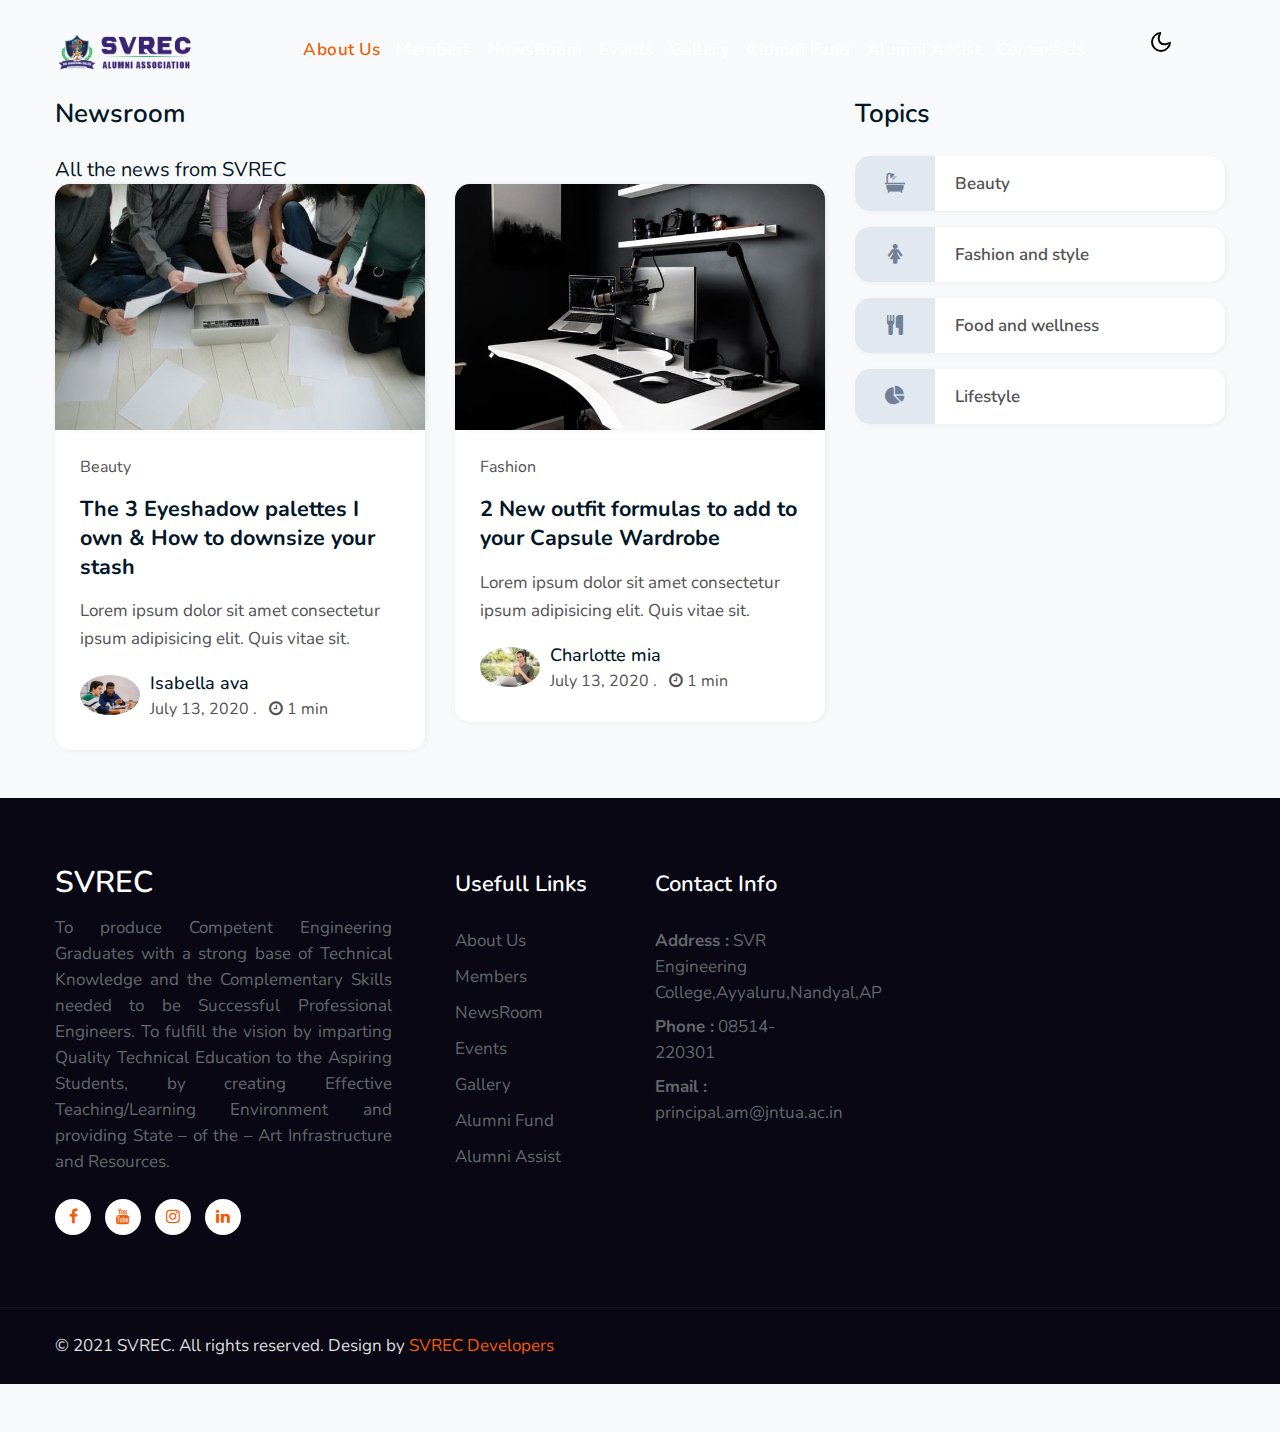
<file: newsroom.html>
<!doctype html>
<html lang="en">

<head>
    <!-- Required meta tags -->
    <meta charset="utf-8">
    <meta name="viewport" content="width=device-width, initial-scale=1, shrink-to-fit=no">
    <title>SVREC newsroom portal</title>
    <link rel="icon" href="assets/images/logo.png" type="image">
    <!--/google-fonts-->
    <link href="//fonts.googleapis.com/css2?family=Nunito:ital,wght@0,400;0,600;0,700;1,400&display=swap"
        rel="stylesheet">
    <!--//google-fonts-->
    <!-- Template CSS -->
    <link rel="stylesheet" href="assets/css/newsroom.css">

</head>

<body>
    <!--header-->
    <header id="site-header" class="fixed-top">
        <div class="container">
            <nav class="navbar navbar-expand-lg navbar-dark stroke">
                <!--<h1><a class="navbar-brand" href="index.html">
                        Digital<span class="sub-log">E</span>du
                    </a></h1>-->
                <!-- if logo is image enable this -->  
      <a class="navbar-brand" href="index.html">
          <img src="assets/images/ALUMNI LOGO.png" alt="Your logo" title="Your logo"  />
      </a>
                <button class="navbar-toggler  collapsed bg-gradient" type="button" data-toggle="collapse"
                    data-target="#navbarTogglerDemo02" aria-controls="navbarTogglerDemo02" aria-expanded="false"
                    aria-label="Toggle navigation">
                    <span class="navbar-toggler-icon fa icon-expand fa-bars"></span>
                    <span class="navbar-toggler-icon fa icon-close fa-times"></span>
                    </span>
                </button>

                <div class="collapse navbar-collapse" id="navbarTogglerDemo02">
                    <!--<nav class="mr-auto ml-lg-5">
                        <div class="search-bar">
                            <form class="search">
                                <input type="search" class="search__input" name="search"
                                    placeholder="Search for Courses.." onload="equalWidth()" required>
                                <span class="fa fa-search search__icon"></span>
                            </form>
                        </div>
                    </nav>-->
                   <ul class="navbar-nav mr-auto">
                        <li class="nav-item active">
                            <a class="nav-link" href="about.html">About Us<span class="sr-only">(current)</span></a>
                        </li>
                        <li class="nav-item">
                            <a class="nav-link" href="members.html">Members</a>
                        </li>
                        <li class="nav-item">
                            <a class="nav-link" href="newsroom.html">NewsRoom</a>
                        </li>
                       
                        <li class="nav-item">
                            <a class="nav-link" href="events.html">Events</a>
                        </li>
                        <li class="nav-item">
                            <a class="nav-link" href="gallery.html">Gallery</a>
                        </li>
                        <li class="nav-item">
                            <a class="nav-link" href="alumnifund.html">Alumni Fund</a>
                        </li>
                        <li class="nav-item">
                            <a class="nav-link" href="alumniassist.html">Alumni Assist</a>
                        </li>
                        <li class="nav-item">
                            <a class="nav-link" href="alumniassist.html">Contact Us</a>
                        </li>
                     <!--   <li class="nav-item_contact">
                            <a href="contact.html"><span class="fa fa-phone" aria-hidden="true"></span></a>
                        </li>   -->
                    </ul>
                </div>
                <!-- toggle switch for light and dark theme -->

                <div class="mobile-position">
                    <nav class="navigation">
                        <div class="theme-switch-wrapper">
                            <label class="theme-switch" for="checkbox">
                                <input type="checkbox" id="checkbox">
                                <div class="mode-container py-1">
                                    <i class="gg-sun"></i>
                                    <i class="gg-moon"></i>
                                </div>
                            </label>
                        </div>
                    </nav>
                </div>
                <!-- //toggle switch for light and dark theme -->
            </nav>
        </div>
    </header>

    <div class="w3l-homeblock2 py-5">
        <div class="container py-lg-5 py-md-4">
            <!-- block -->
            <div class="row">
                <div class="col-lg-8">
                    <h3 class="section-title-left mb-4"> Newsroom  </h3>
                    <h5>All the news from SVREC</h5>
                    <div class="row">
                        <div class="col-lg-6 col-md-6 item">
                            <div class="card">
                                <div class="card-header p-0 position-relative">
                                    <a href="#blog-single.html">
                                        <img class="card-img-bottom d-block radius-image-full"
                                            src="assets/images/ab1.jpg" alt="Card image cap">
                                    </a>
                                </div>
                                <div class="card-body blog-details">
                                    <span class="label-blue">Beauty</span>
                                    <a href="#blog-single.html" class="blog-desc">The 3 Eyeshadow palettes I own & How to
                                        downsize your stash
                                    </a>
                                    <p>Lorem ipsum dolor sit amet consectetur ipsum adipisicing elit. Quis
                                        vitae sit.</p>
                                    <div class="author align-items-center mt-3 mb-1">
                                        <img src="assets/images/ab2.jpg" alt="" class="img-fluid rounded-circle" />
                                        <ul class="blog-meta">
                                            <li>
                                                <a href="author.html">Isabella ava</a> </a>
                                            </li>
                                            <li class="meta-item blog-lesson">
                                                <span class="meta-value"> July 13, 2020 </span>. <span
                                                    class="meta-value ml-2"><span class="fa fa-clock-o"></span> 1 min</span>
                                            </li>
                                        </ul>
                                    </div>
                                </div>
                            </div>
                        </div>
                        <div class="col-lg-6 col-md-6 mt-md-0 mt-sm-5 mt-4">
                            <div class="card">
                                <div class="card-header p-0 position-relative">
                                    <a href="#blog-single.html">
                                        <img class="card-img-bottom d-block radius-image-full"
                                            src="assets/images/ab3.jpg" alt="Card image cap">
                                    </a>
                                </div>
                                <div class="card-body blog-details">
                                    <span class="label-blue">Fashion</span>
                                    <a href="#blog-single.html" class="blog-desc">2 New outfit formulas to add to your
                                        Capsule Wardrobe
                                    </a>
                                    <p>Lorem ipsum dolor sit amet consectetur ipsum adipisicing elit. Quis
                                        vitae sit.</p>
                                    <div class="author align-items-center mt-3 mb-1">
                                        <img src="assets/images/ab4.jpg" alt="" class="img-fluid rounded-circle" />
                                        <ul class="blog-meta">
                                            <li>
                                                <a href="author.html">Charlotte mia</a> </a>
                                            </li>
                                            <li class="meta-item blog-lesson">
                                                <span class="meta-value"> July 13, 2020 </span>. <span
                                                    class="meta-value ml-2"><span class="fa fa-clock-o"></span> 1 min</span>
                                            </li>
                                        </ul>
                                    </div>
                                </div>
                            </div>
                        </div>
                    </div>
                   <!-- <div class="mt-4 left-right bg-clr-white p-3">
                        <h3 class="section-title-left align-self pl-2 mb-sm-0 mb-3">Advertise with us </h3>
                        <a class="btn btn-style btn-primary" href="#url">Learn more</a>
                    </div>   -->
                </div>
                <div class="col-lg-4 trending mt-lg-0 mt-5">
                    <div class="topics">
                        <h3 class="section-title-left mb-4"> Topics</h3>
                        <a href="beauty.html" class="topics-list">
                            <div class="list1">
                                <span class="fa fa-bath"></span>
                                <h4>Beauty</h4>
                            </div>
                        </a>
                        <a href="fashion.html" class="topics-list mt-3">
                            <div class="list1">
                                <span class="fa fa-female"></span>
                                <h4>Fashion and style</h4>
                            </div>
                        </a>
                        <a href="#food" class="topics-list mt-3">
                            <div class="list1">
                                <span class="fa fa-cutlery"></span>
                                <h4>Food and wellness</h4>
                            </div>
                        </a>
                        <a href="#lifestyle" class="topics-list mt-3">
                            <div class="list1">
                                <span class="fa fa-pie-chart"></span>
                                <h4>Lifestyle</h4>
                            </div>
                        </a>
                    </div>
                <!--    <div class="sponsers mt-5">
                        <h3 class="section-title-left mb-4"> Our sponsers</h3>
                        <a href="#ad-banner"><img src="assets/images/ab5.jpg" alt="" class="img-fluid radius-image-full" /></a>
                        <a href="#advertise" class="text-center d-block text-uppercase">Advertise with us </a>
                    </div>  -->
                </div>
            </div>
        </div>
    












    
    <!-- footer -->
    <section class="w3l-footer-29-main">
        <div class="footer-29 py-5">
            <div class="container py-lg-4">
                <div class="row footer-top-29">
                    <div class="col-lg-4 col-md-6 col-sm-7 footer-list-29 footer-1 pr-lg-5">
                        <div class="footer-logo mb-3">
                            <a class="navbar-brand" href="index.html">SVREC</a>
                        </div>
                        <p>To produce Competent Engineering Graduates with a strong base of Technical Knowledge and the Complementary Skills needed to be Successful Professional Engineers. To fulfill the vision by imparting Quality Technical Education to the Aspiring Students, by creating Effective Teaching/Learning Environment and providing State – of the – Art Infrastructure and     Resources.                        </p>
                        <div class="main-social-footer-29 mt-4">
                            <a href="https://www.facebook.com/SVREC.NDL/photos/" class="facebook"><span class="fa fa-facebook"></span></a>
                            <a href="https://www.youtube.com/results?search_query=svr+engineering+college+nandyal" class="twitter"><span class="fa fa-youtube"></span></a>
                            <a href="https://www.instagram.com/svrecndl/?hl=en" class="instagram"><span class="fa fa-instagram"></span></a>
                            <a href="https://www.linkedin.com/in/svr-engineering-college-nandyal-93b8a8157/" class="linkedin"><span class="fa fa-linkedin"></span></a>
                        </div>
                    </div>
                    <div class="col-lg-2 col-md-6 col-sm-5 col-6 footer-list-29 footer-2 mt-sm-0 mt-5">
    
                        <ul>
                            <h6 class="footer-title-29">Usefull Links</h6>
                            <li><a href="about.html">About Us</a></li>
                            <li><a href="members.html">Members</a></li>
                            <li><a href="newsroom.html">NewsRoom</a></li>
                            <li><a href="events.html">Events</a></li>
                            <li><a href="gallery.html">Gallery</a></li>
                            <li><a href="alumnifund.html">Alumni Fund</a></li>
                            <li><a href="alumniassist.html">Alumni Assist</a></li>
                        </ul>
                    </div>
                   <!-- <div class="col-lg-2 col-md-6 col-sm-5 col-6 footer-list-29 footer-3 mt-lg-0 mt-5">
                        <h6 class="footer-title-29">More Info</h6>
                        <ul>
                            <li><a href="#profile">Profile</a></li>
                            <li><a href="#vision">Vision & Values</a></li>
                            <li><a href="#history">History</a></li>
                            <li><a href="#leader">Leadership</a></li>
                            <li><a href="#help">Help</a></li>
                            <li><a href="#support"> Support</a></li>
                        </ul>
    
                    </div>  -->
                    <div class="col-lg-2 col-md-6 col-sm-7 footer-list-29 footer-4 mt-lg-0 mt-5">
                        <h6 class="footer-title-29">Contact Info </h6>
                        <p><strong>Address :</strong> SVR Engineering College,Ayyaluru,Nandyal,AP</p>
                        <p class="my-2"><strong>Phone :</strong> <a href="tel:08514-220301">08514-220301</a></p>
                        <p><strong>Email :</strong> <a href="mailto:principal.am@jntua.ac.in">principal.am@jntua.ac.in</a></p>
                    </div>
                    <div class="col-lg-4 col-md-6 col-sm-7 footer-list-29 footer-4 mt-lg-0 mt-5"><iframe src="https://www.google.com/maps/embed?pb=!1m18!1m12!1m3!1d4473.170018491007!2d78.51085058909139!3d15.44569876102635!2m3!1f0!2f0!3f0!3m2!1i1024!2i768!4f13.1!3m3!1m2!1s0x3bb452fba227705f%3A0x8d53ade03b9b529f!2sSVR%20Engineering%20College%20B-TECH%20%26%20M-TECH!5e0!3m2!1sen!2sin!4v1626333989065!5m2!1sen!2sin" width="400" height="300" style="border:0;" allowfullscreen="" loading="lazy"></iframe></div>
                </div>
            </div>
        </div>
    </section>
    <!-- //footer -->
    
    <!-- copyright -->
    <section class="w3l-copyright">
        <div class="container">
            <div class="row bottom-copies">
                <p class="col-lg-8 copy-footer-29">© 2021 SVREC. All rights reserved. Design by <a
                        href="https://w3layouts.com/" target="_blank">
                        SVREC Developers</a></p>
    
              <!--  <div class="col-lg-4 footer-list-29">
                    <ul class="d-flex text-lg-right justify-content-center mt-lg-0 mt-3">
                        <li><a href="#careers"> Careers</a></li>
                        <li class="mx-lg-5 mx-md-4 mx-3"><a href="#privacymy-lg-0 my-4">Privacy Policy</a></li>  
                    </ul>
                </div>  -->
            
    
            </div>
        </div>
    
        <!-- move top -->
        <button onclick="topFunction()" id="movetop" title="Go to top">
            &#10548;
        </button>
        <script>
            // When the user scrolls down 20px from the top of the document, show the button
            window.onscroll = function () {
                scrollFunction()
            };
    
            function scrollFunction() {
                if (document.body.scrollTop > 20 || document.documentElement.scrollTop > 20) {
                    document.getElementById("movetop").style.display = "block";
                } else {
                    document.getElementById("movetop").style.display = "none";
                }
            }
    
            // When the user clicks on the button, scroll to the top of the document
            function topFunction() {
                document.body.scrollTop = 0;
                document.documentElement.scrollTop = 0;
            }
        </script>
        <!-- /move top -->
    </section>
    <!-- //copyright -->
    
    <script src="assets/js/jquery-3.3.1.min.js"></script> <!-- Common jquery plugin -->
    
    <script src="assets/js/theme-change.js"></script><!-- theme switch js (light and dark)-->
    
    <script src="assets/js/owl.carousel.js"></script>
    <!-- script for banner slider-->
    <script>
        $(document).ready(function () {
            $('.owl-one').owlCarousel({
                loop: true,
                margin: 0,
                nav: false,
                responsiveClass: true,
                autoplay: true,
                autoplayTimeout: 5000,
                autoplaySpeed: 1000,
                autoplayHoverPause: false,
                responsive: {
                    0: {
                        items: 1,
                        nav: false
                    },
                    480: {
                        items: 1,
                        nav: false
                    },
                    667: {
                        items: 1,
                        nav: true
                    },
                    1000: {
                        items: 1,
                        nav: true
                    }
                }
            })
        })
    </script>
    <!-- //script -->
    <!-- magnific popup -->
    <script src="assets/js/jquery.magnific-popup.min.js"></script>
    <script>
        $(document).ready(function () {
            $('.popup-with-zoom-anim').magnificPopup({
                type: 'inline',
    
                fixedContentPos: false,
                fixedBgPos: true,
    
                overflowY: 'auto',
    
                closeBtnInside: true,
                preloader: false,
    
                midClick: true,
                removalDelay: 300,
                mainClass: 'my-mfp-zoom-in'
            });
    
            $('.popup-with-move-anim').magnificPopup({
                type: 'inline',
    
                fixedContentPos: false,
                fixedBgPos: true,
    
                overflowY: 'auto',
    
                closeBtnInside: true,
                preloader: false,
    
                midClick: true,
                removalDelay: 300,
                mainClass: 'my-mfp-slide-bottom'
            });
        });
    </script>
    <!-- //magnific popup -->
    <!-- /counter-->
    <script src="assets/js/counter.js"></script>
    <!-- //counter-->
    <!-- script for tesimonials carousel slider -->
    <script>
        $(document).ready(function () {
            $("#owl-demo1").owlCarousel({
                loop: true,
                margin: 20,
                nav: false,
                responsiveClass: true,
                responsive: {
                    0: {
                        items: 1,
                        nav: false
                    },
                    1000: {
                        items:2,
                        nav: false,
                        loop:true
                    }
                }
            })
        })
    </script>
    <!-- //script for tesimonials carousel slider -->
    
    <!--/MENU-JS-->
    <script>
        $(window).on("scroll", function () {
            var scroll = $(window).scrollTop();
    
            if (scroll >= 80) {
                $("#site-header").addClass("nav-fixed");
            } else {
                $("#site-header").removeClass("nav-fixed");
            }
        });
    
        //Main navigation Active Class Add Remove
        $(".navbar-toggler").on("click", function () {
            $("header").toggleClass("active");
        });
        $(document).on("ready", function () {
            if ($(window).width() > 991) {
                $("header").removeClass("active");
            }
            $(window).on("resize", function () {
                if ($(window).width() > 991) {
                    $("header").removeClass("active");
                }
            });
        });
    </script>
    <!--//MENU-JS-->
    
    <!-- disable body scroll which navbar is in active -->
    <script>
        $(function () {
            $('.navbar-toggler').click(function () {
                $('body').toggleClass('noscroll');
            })
        });
    </script>
    <!-- //disable body scroll which navbar is in active -->
    
    <!--bootstrap-->
    <script src="assets/js/bootstrap.min.js"></script>
    <!-- //bootstrap-->
    
    </body>
    </html>
</file>
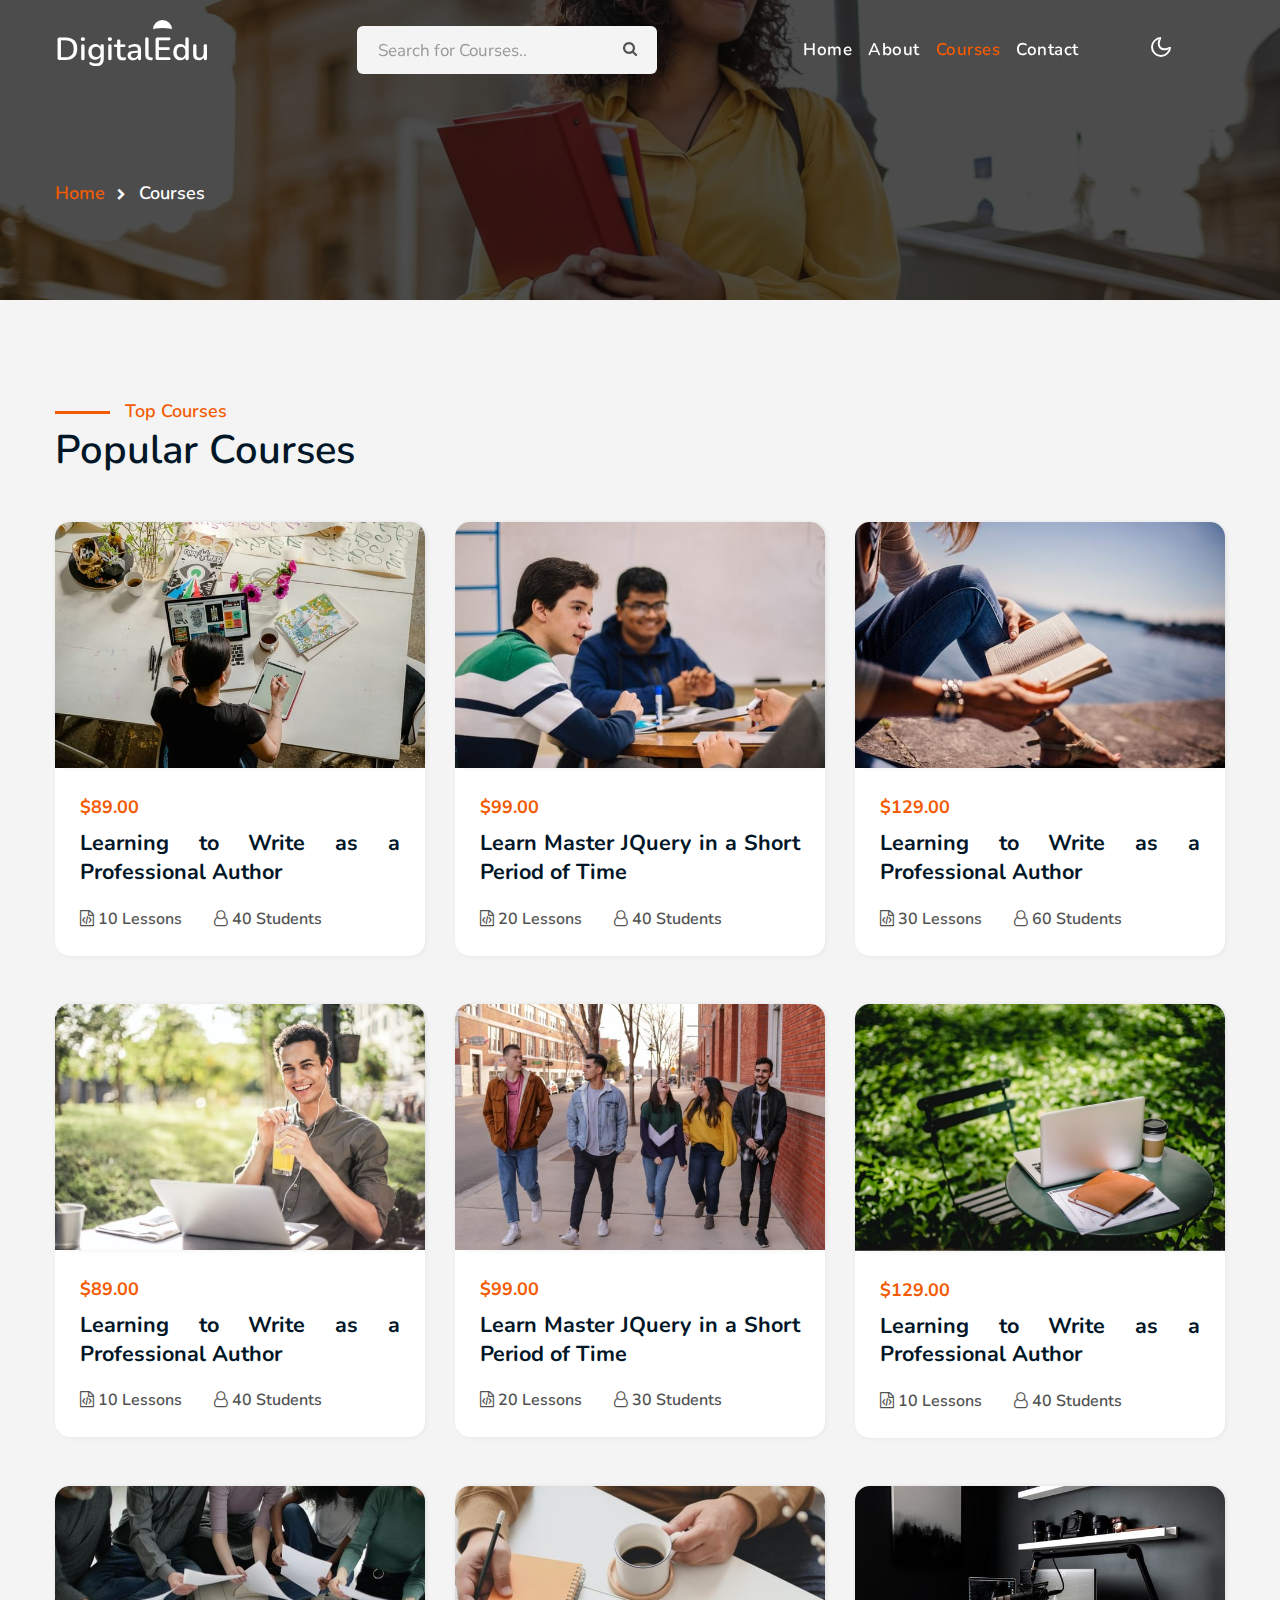
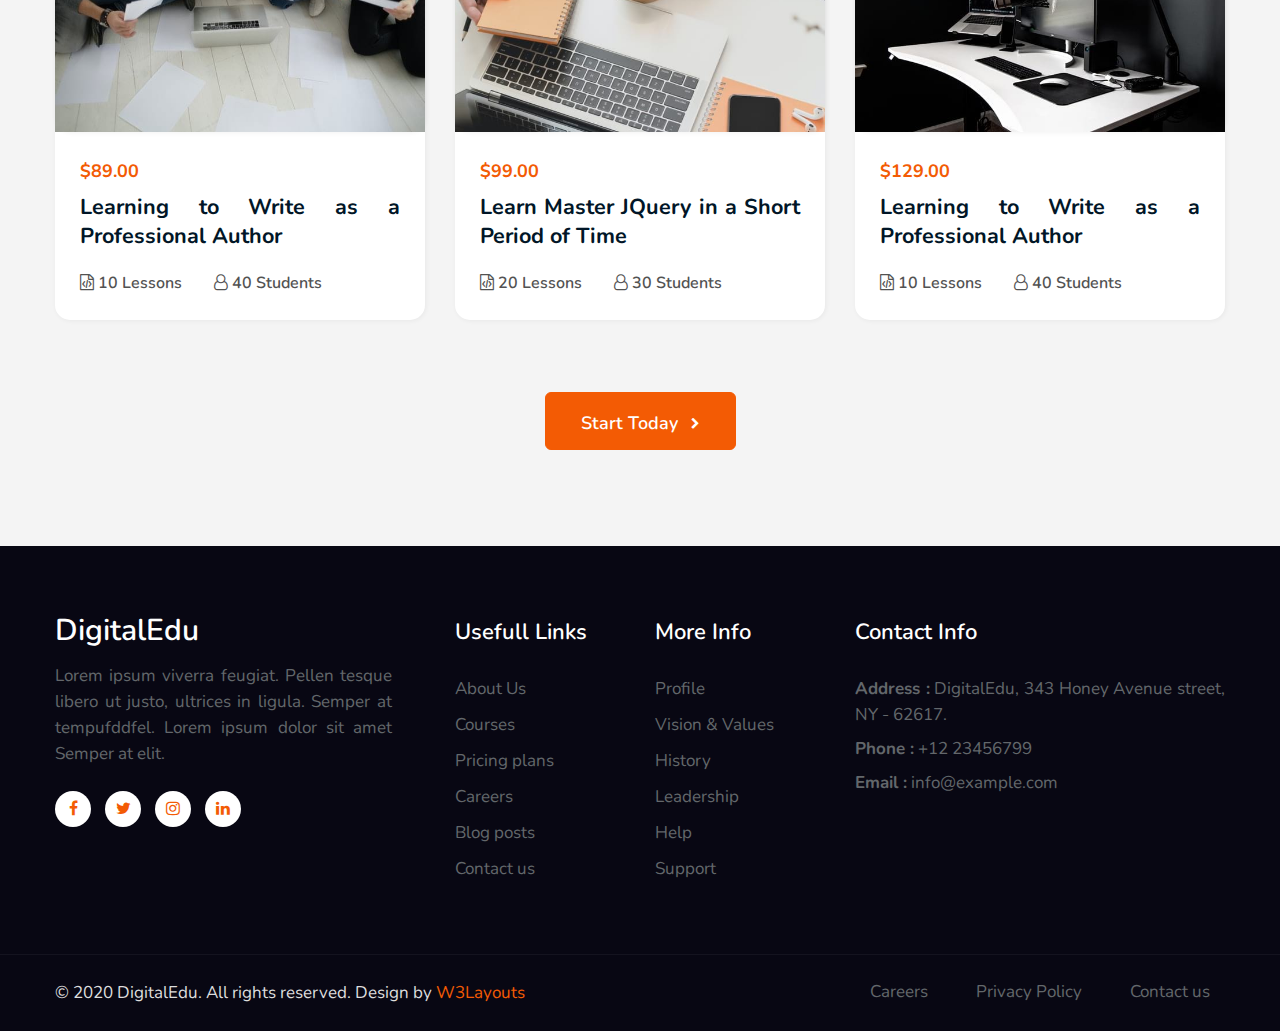
<file: services.html>
<!--
Author: W3layouts
Author URL: http://w3layouts.com
-->
<!doctype html>
<html lang="en">

<head>
  <!-- Required meta tags -->
  <meta charset="utf-8">
  <meta name="viewport" content="width=device-width, initial-scale=1, shrink-to-fit=no">
  <title>DigitalEdu an Education Category Bootstrap Responsive Website Template - Courses : W3Layouts</title>
  <!--/google-fonts-->
  <link href="//fonts.googleapis.com/css2?family=Nunito:ital,wght@0,400;0,600;0,700;1,400&display=swap"
    rel="stylesheet">
  <!--//google-fonts-->
  <!-- Template CSS -->
  <link rel="stylesheet" href="assets/css/style-starter.css">

</head>

<body>
  <!--header-->
  <header id="site-header" class="fixed-top">
    <div class="container">
      <nav class="navbar navbar-expand-lg navbar-dark stroke">
        <h1><a class="navbar-brand" href="index.html">
            Digital<span class="sub-log">E</span>du
          </a></h1>
        <!-- if logo is image enable this   
      <a class="navbar-brand" href="#index.html">
          <img src="image-path" alt="Your logo" title="Your logo" style="height:35px;" />
      </a> -->
        <button class="navbar-toggler  collapsed bg-gradient" type="button" data-toggle="collapse"
          data-target="#navbarTogglerDemo02" aria-controls="navbarTogglerDemo02" aria-expanded="false"
          aria-label="Toggle navigation">
          <span class="navbar-toggler-icon fa icon-expand fa-bars"></span>
          <span class="navbar-toggler-icon fa icon-close fa-times"></span>
          </span>
        </button>

        <div class="collapse navbar-collapse" id="navbarTogglerDemo02">
          <nav class="mr-auto ml-lg-5">
            <div class="search-bar">
              <form class="search">
                <input type="search" class="search__input" name="search" placeholder="Search for Courses.."
                  onload="equalWidth()" required>
                <span class="fa fa-search search__icon"></span>
              </form>
            </div>
          </nav>
          <ul class="navbar-nav mr-auto">
            <li class="nav-item">
              <a class="nav-link" href="index.html">Home <span class="sr-only">(current)</span></a>
            </li>
            <li class="nav-item">
              <a class="nav-link" href="about.html">About</a>
            </li>
            <li class="nav-item active">
              <a class="nav-link" href="services.html">Courses</a>
            </li>
           
            <li class="nav-item">
              <a class="nav-link" href="contact.html">Contact</a>
            </li>
          </ul>
        </div>
        <!-- toggle switch for light and dark theme -->

        <div class="mobile-position">
          <nav class="navigation">
            <div class="theme-switch-wrapper">
              <label class="theme-switch" for="checkbox">
                <input type="checkbox" id="checkbox">
                <div class="mode-container py-1">
                  <i class="gg-sun"></i>
                  <i class="gg-moon"></i>
                </div>
              </label>
            </div>
          </nav>
        </div>
        <!-- //toggle switch for light and dark theme -->
      </nav>
    </div>
  </header>
  <!--/header-->
  <div class="inner-banner">
    <section class="w3l-breadcrumb">
      <div class="container">
        <ul class="breadcrumbs-custom-path">
          <li><a href="index.html">Home</a></li>
          <li class="active"><span class="fa fa-chevron-right mx-2" aria-hidden="true"></span> Courses</li>
        </ul>
      </div>
    </section>
  </div>
  <!-- about page about section -->
  <!--/courses-->
  <section class="w3l-blogpost-content w3l-courses py-5">
    <div class="container py-md-5">
      <div class="header-title mb-md-5 mb-4">
        <span class="sub-title">Top Courses</span>
        <h3 class="hny-title text-left"> Popular Courses</h3>
      </div>
      <div class="row">
        <div class="col-lg-4 col-md-6 item">
          <div class="card">
            <div class="card-header p-0 position-relative">

              <a href="#">
                <img class="card-img-bottom d-block radius-image-full" src="assets/images/ab8.jpg" alt="Card image cap">
              </a>
            </div>
            <div class="card-body blog-details">
              <p class="price-review">$89.00</p>
              <a href="#" class="blog-desc mt-2">Learning to Write as a Professional Author
              </a>
              <div class="course-meta mt-1">
                <div class="meta-item course-lesson">
                  <span class="fa fa-file-code-o"></span>
                  <span class="meta-value"> 10 Lessons </span>
                </div>
                <div class="meta-item course-students">
                  <span class="fa fa-user-o"></span>
                  <span class="meta-value"> 40 Students </span>
                </div>
              </div>
            </div>
          </div>
        </div>
        <div class="col-lg-4 col-md-6 mt-md-0 mt-4">
          <div class="card">
            <div class="card-header p-0 position-relative">
              <a href="#">
                <img class="card-img-bottom d-block radius-image-full" src="assets/images/ab2.jpg" alt="Card image cap">
              </a>
            </div>
            <div class="card-body blog-details">
              <p class="price-review">$99.00</p>
              <a href="#" class="blog-desc mt-2">Learn Master JQuery in a Short Period of Time</a>
              <div class="course-meta mt-1">
                <div class="meta-item course-lesson">
                  <span class="fa fa-file-code-o"></span>
                  <span class="meta-value"> 20 Lessons </span>
                </div>
                <div class="meta-item course-students">
                  <span class="fa fa-user-o"></span>
                  <span class="meta-value"> 40 Students </span>
                </div>
              </div>
            </div>
          </div>
        </div>
        <div class="col-lg-4 col-md-6 mt-md-0 mt-4">
          <div class="card">
            <div class="card-header p-0 position-relative">
              <a href="#">
                <img class="card-img-bottom d-block radius-image-full" src="assets/images/ab6.jpg" alt="Card image cap">
              </a>
            </div>
            <div class="card-body blog-details">
              <p class="price-review">$129.00</p>
              <a href="#" class="blog-desc mt-2">Learning to Write as a Professional Author
              </a>
              <div class="course-meta mt-1">
                <div class="meta-item course-lesson">
                  <span class="fa fa-file-code-o"></span>
                  <span class="meta-value"> 30 Lessons </span>
                </div>
                <div class="meta-item course-students">
                  <span class="fa fa-user-o"></span>
                  <span class="meta-value"> 60 Students </span>
                </div>
              </div>
            </div>
          </div>
        </div>
        <div class="col-lg-4 col-md-6 mt-5">
          <div class="card">
            <div class="card-header p-0 position-relative">

              <a href="#">
                <img class="card-img-bottom d-block radius-image-full" src="assets/images/ab4.jpg" alt="Card image cap">
              </a>
            </div>
            <div class="card-body blog-details">
              <p class="price-review">$89.00</p>
              <a href="#" class="blog-desc mt-2">Learning to Write as a Professional Author
              </a>
              <div class="course-meta mt-1">
                <div class="meta-item course-lesson">
                  <span class="fa fa-file-code-o"></span>
                  <span class="meta-value"> 10 Lessons </span>
                </div>
                <div class="meta-item course-students">
                  <span class="fa fa-user-o"></span>
                  <span class="meta-value"> 40 Students </span>
                </div>
              </div>
            </div>
          </div>
        </div>
        <div class="col-lg-4 col-md-6 mt-5">
          <div class="card">
            <div class="card-header p-0 position-relative">
              <a href="#">
                <img class="card-img-bottom d-block radius-image-full" src="assets/images/ab5.jpg" alt="Card image cap">
              </a>
            </div>
            <div class="card-body blog-details">
              <p class="price-review">$99.00</p>
              <a href="#" class="blog-desc mt-2">Learn Master JQuery in a Short Period of Time</a>
              <div class="course-meta mt-1">
                <div class="meta-item course-lesson">
                  <span class="fa fa-file-code-o"></span>
                  <span class="meta-value"> 20 Lessons </span>
                </div>
                <div class="meta-item course-students">
                  <span class="fa fa-user-o"></span>
                  <span class="meta-value"> 30 Students </span>
                </div>
              </div>
            </div>
          </div>
        </div>
        <div class="col-lg-4 col-md-6 mt-5">
          <div class="card">
            <div class="card-header p-0 position-relative">
              <a href="#">
                <img class="card-img-bottom d-block radius-image-full" src="assets/images/ab.jpg" alt="Card image cap">
              </a>
            </div>
            <div class="card-body blog-details">
              <p class="price-review">$129.00</p>
              <a href="#" class="blog-desc mt-2">Learning to Write as a Professional Author
              </a>
              <div class="course-meta mt-1">
                <div class="meta-item course-lesson">
                  <span class="fa fa-file-code-o"></span>
                  <span class="meta-value"> 10 Lessons </span>
                </div>
                <div class="meta-item course-students">
                  <span class="fa fa-user-o"></span>
                  <span class="meta-value"> 40 Students </span>
                </div>
              </div>
            </div>
          </div>
        </div>
        <div class="col-lg-4 col-md-6 mt-5">
          <div class="card">
            <div class="card-header p-0 position-relative">

              <a href="#">
                <img class="card-img-bottom d-block radius-image-full" src="assets/images/ab1.jpg" alt="Card image cap">
              </a>
            </div>
            <div class="card-body blog-details">
              <p class="price-review">$89.00</p>
              <a href="#" class="blog-desc mt-2">Learning to Write as a Professional Author
              </a>
              <div class="course-meta mt-1">
                <div class="meta-item course-lesson">
                  <span class="fa fa-file-code-o"></span>
                  <span class="meta-value"> 10 Lessons </span>
                </div>
                <div class="meta-item course-students">
                  <span class="fa fa-user-o"></span>
                  <span class="meta-value"> 40 Students </span>
                </div>
              </div>
            </div>
          </div>
        </div>
        <div class="col-lg-4 col-md-6 mt-5">
          <div class="card">
            <div class="card-header p-0 position-relative">
              <a href="#">
                <img class="card-img-bottom d-block radius-image-full" src="assets/images/ab7.jpg" alt="Card image cap">
              </a>
            </div>
            <div class="card-body blog-details">
              <p class="price-review">$99.00</p>
              <a href="#" class="blog-desc mt-2">Learn Master JQuery in a Short Period of Time</a>
              <div class="course-meta mt-1">
                <div class="meta-item course-lesson">
                  <span class="fa fa-file-code-o"></span>
                  <span class="meta-value"> 20 Lessons </span>
                </div>
                <div class="meta-item course-students">
                  <span class="fa fa-user-o"></span>
                  <span class="meta-value"> 30 Students </span>
                </div>
              </div>
            </div>
          </div>
        </div>
        <div class="col-lg-4 col-md-6 mt-5">
          <div class="card">
            <div class="card-header p-0 position-relative">
              <a href="#">
                <img class="card-img-bottom d-block radius-image-full" src="assets/images/ab3.jpg" alt="Card image cap">
              </a>
            </div>
            <div class="card-body blog-details">
              <p class="price-review">$129.00</p>
              <a href="#" class="blog-desc mt-2">Learning to Write as a Professional Author
              </a>
              <div class="course-meta mt-1">
                <div class="meta-item course-lesson">
                  <span class="fa fa-file-code-o"></span>
                  <span class="meta-value"> 10 Lessons </span>
                </div>
                <div class="meta-item course-students">
                  <span class="fa fa-user-o"></span>
                  <span class="meta-value"> 40 Students </span>
                </div>
              </div>
            </div>
          </div>
        </div>

      </div>
      <div class="course-button mt-lg-4 text-center">
      <a href="contact.html" class="btn btn-style btn-primary pt-lg-3 mt-sm-5 mt-4">Start Today <span
          class="fa fa-chevron-right ml-2" aria-hidden="true"></span></a>
        </div>
    </div>
  </section>
  <!--//courses-->
  <!-- footer -->
  <section class="w3l-footer-29-main">
    <div class="footer-29 py-5">
      <div class="container py-lg-4">
        <div class="row footer-top-29">
          <div class="col-lg-4 col-md-6 col-sm-7 footer-list-29 footer-1 pr-lg-5">
            <div class="footer-logo mb-3">
              <a class="navbar-brand" href="index.html">DigitalEdu</a>
            </div>
            <p>Lorem ipsum viverra feugiat. Pellen tesque libero ut justo, ultrices in ligula. Semper at
              tempufddfel. Lorem ipsum dolor sit amet Semper at elit.</p>
            <div class="main-social-footer-29 mt-4">
              <a href="#facebook" class="facebook"><span class="fa fa-facebook"></span></a>
              <a href="#twitter" class="twitter"><span class="fa fa-twitter"></span></a>
              <a href="#instagram" class="instagram"><span class="fa fa-instagram"></span></a>
              <a href="#linkedin" class="linkedin"><span class="fa fa-linkedin"></span></a>
            </div>
          </div>
          <div class="col-lg-2 col-md-6 col-sm-5 col-6 footer-list-29 footer-2 mt-sm-0 mt-5">

            <ul>
              <h6 class="footer-title-29">Usefull Links</h6>
              <li><a href="about.html">About Us</a></li>
              <li><a href="services.html">Courses</a></li>
              <li><a href="#pricing"> Pricing plans</a></li>
              <li><a href="#careers"> Careers</a></li>
              <li><a href="blog.html"> Blog posts</a></li>
              <li><a href="contact.html">Contact us</a></li>
            </ul>
          </div>
          <div class="col-lg-2 col-md-6 col-sm-5 col-6 footer-list-29 footer-3 mt-lg-0 mt-5">
            <h6 class="footer-title-29">More Info</h6>
            <ul>
              <li><a href="#profile">Profile</a></li>
              <li><a href="#vision">Vision & Values</a></li>
              <li><a href="#history">History</a></li>
              <li><a href="#leader">Leadership</a></li>
              <li><a href="#help">Help</a></li>
              <li><a href="#support"> Support</a></li>
            </ul>

          </div>
          <div class="col-lg-4 col-md-6 col-sm-7 footer-list-29 footer-4 mt-lg-0 mt-5">
            <h6 class="footer-title-29">Contact Info </h6>
            <p><strong>Address :</strong> DigitalEdu, 343 Honey Avenue street, NY - 62617.</p>
            <p class="my-2"><strong>Phone :</strong> <a href="tel:+12 23456799">+12 23456799</a></p>
            <p><strong>Email :</strong> <a href="mailto:info@example.com">info@example.com</a></p>
          </div>
        </div>
      </div>
    </div>
  </section>
  <!-- //footer -->

  <!-- copyright -->
  <section class="w3l-copyright">
    <div class="container">
      <div class="row bottom-copies">
        <p class="col-lg-8 copy-footer-29">© 2020 DigitalEdu. All rights reserved. Design by <a
            href="https://w3layouts.com/" target="_blank">
            W3Layouts</a></p>

        <div class="col-lg-4 footer-list-29">
          <ul class="d-flex text-lg-right justify-content-center mt-lg-0 mt-3">
            <li><a href="#careers"> Careers</a></li>
            <li class="mx-lg-5 mx-md-4 mx-3"><a href="#privacymy-lg-0 my-4">Privacy Policy</a></li>
            <li><a href="contact.html">Contact us</a></li>
          </ul>
        </div>

      </div>
    </div>

    <!-- move top -->
    <button onclick="topFunction()" id="movetop" title="Go to top">
      &#10548;
    </button>
    <script>
      // When the user scrolls down 20px from the top of the document, show the button
      window.onscroll = function () {
        scrollFunction()
      };

      function scrollFunction() {
        if (document.body.scrollTop > 20 || document.documentElement.scrollTop > 20) {
          document.getElementById("movetop").style.display = "block";
        } else {
          document.getElementById("movetop").style.display = "none";
        }
      }

      // When the user clicks on the button, scroll to the top of the document
      function topFunction() {
        document.body.scrollTop = 0;
        document.documentElement.scrollTop = 0;
      }
    </script>
    <!-- /move top -->
  </section>
  <!-- //copyright -->
  <script src="assets/js/jquery-3.3.1.min.js"></script> <!-- Common jquery plugin -->
  <script src="assets/js/theme-change.js"></script><!-- theme switch js (light and dark)-->
  <!--/MENU-JS-->
  <script>
    $(window).on("scroll", function () {
      var scroll = $(window).scrollTop();

      if (scroll >= 80) {
        $("#site-header").addClass("nav-fixed");
      } else {
        $("#site-header").removeClass("nav-fixed");
      }
    });

    //Main navigation Active Class Add Remove
    $(".navbar-toggler").on("click", function () {
      $("header").toggleClass("active");
    });
    $(document).on("ready", function () {
      if ($(window).width() > 991) {
        $("header").removeClass("active");
      }
      $(window).on("resize", function () {
        if ($(window).width() > 991) {
          $("header").removeClass("active");
        }
      });
    });
  </script>
  <!--//MENU-JS-->

  <!-- disable body scroll which navbar is in active -->
  <script>
    $(function () {
      $('.navbar-toggler').click(function () {
        $('body').toggleClass('noscroll');
      })
    });
  </script>
  <!-- //disable body scroll which navbar is in active -->

  <!--bootstrap-->
  <script src="assets/js/bootstrap.min.js"></script>
  <!-- //bootstrap-->

</body>

</html>
</file>
<file: assets/css/newsroom.css>
@charset "UTF-8";
:root {
  --blue: #007bff;
  --indigo: #6610f2;
  --purple: #6f42c1;
  --pink: #e83e8c;
  --red: #dc3545;
  --orange: #fd7e14;
  --yellow: #ffc107;
  --green: #28a745;
  --teal: #20c997;
  --cyan: #17a2b8;
  --white: #fff;
  --gray: #6c757d;
  --gray-dark: #343a40;
  --primary: #f35b04;
  --secondary: #3d348b;
  --success: #28a745;
  --info: #17a2b8;
  --warning: #ffc107;
  --danger: #dc3545;
  --light: #f8f9fa;
  --dark: #343a40;
  --breakpoint-xs: 0;
  --breakpoint-sm: 576px;
  --breakpoint-md: 768px;
  --breakpoint-lg: 992px;
  --breakpoint-xl: 1200px;
  --font-family-sans-serif: -apple-system, BlinkMacSystemFont, "Segoe UI", Roboto, "Helvetica Neue", Arial, "Noto Sans", sans-serif, "Apple Color Emoji", "Segoe UI Emoji", "Segoe UI Symbol", "Noto Color Emoji";
  --font-family-monospace: SFMono-Regular, Menlo, Monaco, Consolas, "Liberation Mono", "Courier New", monospace;
}

*,
*::before,
*::after {
  box-sizing: border-box;
}

html {
  font-family: sans-serif;
  line-height: 1.15;
  -webkit-text-size-adjust: 100%;
  -webkit-tap-highlight-color: rgba(0, 0, 0, 0);
}

article,
aside,
figcaption,
figure,
footer,
header,
hgroup,
main,
nav,
section {
  display: block;
}

body {
  margin: 0;
  font-family: -apple-system, BlinkMacSystemFont, "Segoe UI", Roboto, "Helvetica Neue", Arial, "Noto Sans", sans-serif, "Apple Color Emoji", "Segoe UI Emoji", "Segoe UI Symbol", "Noto Color Emoji";
  font-size: 1rem;
  font-weight: 400;
  line-height: 1.5;
  color: #212529;
  text-align: left;
  background-color: #fff;
}

[tabindex="-1"]:focus:not(:focus-visible) {
  outline: 0 !important;
}

hr {
  box-sizing: content-box;
  height: 0;
  overflow: visible;
}

h1,
h2,
h3,
h4,
h5,
h6 {
  margin-top: 0;
  margin-bottom: 0.5rem;
}

p {
  margin-top: 0;
  margin-bottom: 1rem;
}

abbr[title],
abbr[data-original-title] {
  text-decoration: underline;
  -webkit-text-decoration: underline dotted;
  text-decoration: underline dotted;
  cursor: help;
  border-bottom: 0;
  -webkit-text-decoration-skip-ink: none;
  text-decoration-skip-ink: none;
}

address {
  margin-bottom: 1rem;
  font-style: normal;
  line-height: inherit;
}

ol,
ul,
dl {
  margin-top: 0;
  margin-bottom: 1rem;
}

ol ol,
ul ul,
ol ul,
ul ol {
  margin-bottom: 0;
}

dt {
  font-weight: 600;
}

dd {
  margin-bottom: .5rem;
  margin-left: 0;
}

blockquote {
  margin: 0 0 1rem;
}

b,
strong {
  font-weight: bolder;
}

small {
  font-size: 80%;
}

sub,
sup {
  position: relative;
  font-size: 75%;
  line-height: 0;
  vertical-align: baseline;
}

sub {
  bottom: -.25em;
}

sup {
  top: -.5em;
}

a {
  color: #f35b04;
  text-decoration: none;
  background-color: transparent;
}

a:hover {
  color: #208c60;
  text-decoration: underline;
}

a:not([href]) {
  color: inherit;
  text-decoration: none;
}

a:not([href]):hover {
  color: inherit;
  text-decoration: none;
}

pre,
code,
kbd,
samp {
  font-family: SFMono-Regular, Menlo, Monaco, Consolas, "Liberation Mono", "Courier New", monospace;
  font-size: 1em;
}

pre {
  margin-top: 0;
  margin-bottom: 1rem;
  overflow: auto;
}

figure {
  margin: 0 0 1rem;
}

img {
  vertical-align: middle;
  border-style: none;
}

svg {
  overflow: hidden;
  vertical-align: middle;
}

table {
  border-collapse: collapse;
}

caption {
  padding-top: 0.75rem;
  padding-bottom: 0.75rem;
  color: #6c757d;
  text-align: left;
  caption-side: bottom;
}

th {
  text-align: inherit;
}

label {
  display: inline-block;
  margin-bottom: 0.5rem;
}

button {
  border-radius: 0;
}

button:focus {
  outline: 1px dotted;
  outline: 5px auto -webkit-focus-ring-color;
}

input,
button,
select,
optgroup,
textarea {
  margin: 0;
  font-family: inherit;
  font-size: inherit;
  line-height: inherit;
}

button,
input {
  overflow: visible;
}

button,
select {
  text-transform: none;
}

select {
  word-wrap: normal;
}

button,
[type="button"],
[type="reset"],
[type="submit"] {
  -webkit-appearance: button;
}

button:not(:disabled),
[type="button"]:not(:disabled),
[type="reset"]:not(:disabled),
[type="submit"]:not(:disabled) {
  cursor: pointer;
}

button::-moz-focus-inner,
[type="button"]::-moz-focus-inner,
[type="reset"]::-moz-focus-inner,
[type="submit"]::-moz-focus-inner {
  padding: 0;
  border-style: none;
}

input[type="radio"],
input[type="checkbox"] {
  box-sizing: border-box;
  padding: 0;
}

input[type="date"],
input[type="time"],
input[type="datetime-local"],
input[type="month"] {
  -webkit-appearance: listbox;
}

textarea {
  overflow: auto;
  resize: vertical;
}

fieldset {
  min-width: 0;
  padding: 0;
  margin: 0;
  border: 0;
}

legend {
  display: block;
  width: 100%;
  max-width: 100%;
  padding: 0;
  margin-bottom: .5rem;
  font-size: 1.5rem;
  line-height: inherit;
  color: inherit;
  white-space: normal;
}

@media (max-width: 1200px) {
  legend {
    font-size: calc(1.275rem + 0.3vw);
  }
}

progress {
  vertical-align: baseline;
}

[type="number"]::-webkit-inner-spin-button,
[type="number"]::-webkit-outer-spin-button {
  height: auto;
}

[type="search"] {
  outline-offset: -2px;
  -webkit-appearance: none;
}

[type="search"]::-webkit-search-decoration {
  -webkit-appearance: none;
}

::-webkit-file-upload-button {
  font: inherit;
  -webkit-appearance: button;
}

output {
  display: inline-block;
}

summary {
  display: list-item;
  cursor: pointer;
}

template {
  display: none;
}

[hidden] {
  display: none !important;
}

h1,
h2,
h3,
h4,
h5,
h6,
.h1,
.h2,
.h3,
.h4,
.h5,
.h6 {
  margin-bottom: 0.5rem;
  font-weight: 400;
  line-height: 28px;
}

h1,
.h1 {
  font-size: 2.5rem;
}

@media (max-width: 1200px) {

  h1,
  .h1 {
    font-size: calc(1.375rem + 1.5vw);
  }
}

h2,
.h2 {
  font-size: 2rem;
}

@media (max-width: 1200px) {

  h2,
  .h2 {
    font-size: calc(1.325rem + 0.9vw);
  }
}

h3,
.h3 {
  font-size: 1.75rem;
}

@media (max-width: 1200px) {

  h3,
  .h3 {
    font-size: calc(1.3rem + 0.6vw);
  }
}

h4,
.h4 {
  font-size: 1.5rem;
}

@media (max-width: 1200px) {

  h4,
  .h4 {
    font-size: calc(1.275rem + 0.3vw);
  }
}

h5,
.h5 {
  font-size: 1.25rem;
}

h6,
.h6 {
  font-size: 1rem;
}

.lead {
  font-size: 1.25rem;
  font-weight: 300;
}

.display-1 {
  font-size: 6rem;
  font-weight: 300;
  line-height: 1.2;
}

@media (max-width: 1200px) {
  .display-1 {
    font-size: calc(1.725rem + 5.7vw);
  }
}

.display-2 {
  font-size: 5.5rem;
  font-weight: 300;
  line-height: 1.2;
}

@media (max-width: 1200px) {
  .display-2 {
    font-size: calc(1.675rem + 5.1vw);
  }
}

.display-3 {
  font-size: 4.5rem;
  font-weight: 300;
  line-height: 1.2;
}

@media (max-width: 1200px) {
  .display-3 {
    font-size: calc(1.575rem + 3.9vw);
  }
}

.display-4 {
  font-size: 3.5rem;
  font-weight: 300;
  line-height: 1.2;
}

@media (max-width: 1200px) {
  .display-4 {
    font-size: calc(1.475rem + 2.7vw);
  }
}

hr {
  margin-top: 1rem;
  margin-bottom: 1rem;
  border: 0;
  border-top: 1px solid rgba(0, 0, 0, 0.1);
}

small,
.small {
  font-size: 80%;
  font-weight: 400;
}

mark,
.mark {
  padding: 0.2em;
  background-color: #fcf8e3;
}

.list-unstyled {
  padding-left: 0;
  list-style: none;
}

.list-inline {
  padding-left: 0;
  list-style: none;
}

.list-inline-item {
  display: inline-block;
}

.list-inline-item:not(:last-child) {
  margin-right: 0.5rem;
}

.initialism {
  font-size: 90%;
  text-transform: uppercase;
}

.blockquote {
  margin-bottom: 1rem;
  font-size: 1.25rem;
}

.blockquote-footer {
  display: block;
  font-size: 80%;
  color: #6c757d;
}

.blockquote-footer::before {
  content: "\2014\00A0";
}

.img-fluid {
  max-width: 100%;
  height: auto;
}

.img-thumbnail {
  padding: 0.25rem;
  background-color: #fff;
  border: 1px solid #dee2e6;
  border-radius: 0.25rem;
  max-width: 100%;
  height: auto;
}

.figure {
  display: inline-block;
}

.figure-img {
  margin-bottom: 0.5rem;
  line-height: 1;
}

.figure-caption {
  font-size: 90%;
  color: #6c757d;
}

code {
  font-size: 87.5%;
  color: #e83e8c;
  word-wrap: break-word;
}

a>code {
  color: inherit;
}

kbd {
  padding: 0.2rem 0.4rem;
  font-size: 87.5%;
  color: #fff;
  background-color: #212529;
  border-radius: 0.2rem;
}

kbd kbd {
  padding: 0;
  font-size: 100%;
  font-weight: 600;
}

pre {
  display: block;
  font-size: 87.5%;
  color: #212529;
}

pre code {
  font-size: inherit;
  color: inherit;
  word-break: normal;
}

.pre-scrollable {
  max-height: 340px;
  overflow-y: scroll;
}

.container {
  width: 100%;
  padding-right: 15px;
  padding-left: 15px;
  margin-right: auto;
  margin-left: auto;
}

@media (min-width: 576px) {
  .container {
    max-width: 540px;
  }
}

@media (min-width: 768px) {
  .container {
    max-width: 720px;
  }
}

@media (min-width: 992px) {
  .container {
    max-width: 960px;
  }
}

@media (min-width: 1200px) {
  .container {
    max-width: 1140px;
  }
}

.container-fluid,
.container-sm,
.container-md,
.container-lg,
.container-xl {
  width: 100%;
  padding-right: 15px;
  padding-left: 15px;
  margin-right: auto;
  margin-left: auto;
}

@media (min-width: 576px) {

  .container,
  .container-sm {
    max-width: 540px;
  }
}

@media (min-width: 768px) {

  .container,
  .container-sm,
  .container-md {
    max-width: 720px;
  }
}

@media (min-width: 992px) {

  .container,
  .container-sm,
  .container-md,
  .container-lg {
    max-width: 960px;
  }
}

@media (min-width: 1200px) {

  .container,
  .container-sm,
  .container-md,
  .container-lg,
  .container-xl {
    max-width: 1140px;
  }
}

.row {
  display: flex;
  flex-wrap: wrap;
  margin-right: -15px;
  margin-left: -15px;
}

.no-gutters {
  margin-right: 0;
  margin-left: 0;
}

.no-gutters>.col,
.no-gutters>[class*="col-"] {
  padding-right: 0;
  padding-left: 0;
}

.col-1,
.col-2,
.col-3,
.col-4,
.col-5,
.col-6,
.col-7,
.col-8,
.col-9,
.col-10,
.col-11,
.col-12,
.col,
.col-auto,
.col-sm-1,
.col-sm-2,
.col-sm-3,
.col-sm-4,
.col-sm-5,
.col-sm-6,
.col-sm-7,
.col-sm-8,
.col-sm-9,
.col-sm-10,
.col-sm-11,
.col-sm-12,
.col-sm,
.col-sm-auto,
.col-md-1,
.col-md-2,
.col-md-3,
.col-md-4,
.col-md-5,
.col-md-6,
.col-md-7,
.col-md-8,
.col-md-9,
.col-md-10,
.col-md-11,
.col-md-12,
.col-md,
.col-md-auto,
.col-lg-1,
.col-lg-2,
.col-lg-3,
.col-lg-4,
.col-lg-5,
.col-lg-6,
.col-lg-7,
.col-lg-8,
.col-lg-9,
.col-lg-10,
.col-lg-11,
.col-lg-12,
.col-lg,
.col-lg-auto,
.col-xl-1,
.col-xl-2,
.col-xl-3,
.col-xl-4,
.col-xl-5,
.col-xl-6,
.col-xl-7,
.col-xl-8,
.col-xl-9,
.col-xl-10,
.col-xl-11,
.col-xl-12,
.col-xl,
.col-xl-auto {
  position: relative;
  width: 100%;
  padding-right: 15px;
  padding-left: 15px;
}

.col {
  flex-basis: 0;
  flex-grow: 1;
  max-width: 100%;
}

.row-cols-1>* {
  flex: 0 0 100%;
  max-width: 100%;
}

.row-cols-2>* {
  flex: 0 0 50%;
  max-width: 50%;
}

.row-cols-3>* {
  flex: 0 0 33.33333%;
  max-width: 33.33333%;
}

.row-cols-4>* {
  flex: 0 0 25%;
  max-width: 25%;
}

.row-cols-5>* {
  flex: 0 0 20%;
  max-width: 20%;
}

.row-cols-6>* {
  flex: 0 0 16.66667%;
  max-width: 16.66667%;
}

.col-auto {
  flex: 0 0 auto;
  width: auto;
  max-width: 100%;
}

.col-1 {
  flex: 0 0 8.33333%;
  max-width: 8.33333%;
}

.col-2 {
  flex: 0 0 16.66667%;
  max-width: 16.66667%;
}

.col-3 {
  flex: 0 0 25%;
  max-width: 25%;
}

.col-4 {
  flex: 0 0 33.33333%;
  max-width: 33.33333%;
}

.col-5 {
  flex: 0 0 41.66667%;
  max-width: 41.66667%;
}

.col-6 {
  flex: 0 0 50%;
  max-width: 50%;
}

.col-7 {
  flex: 0 0 58.33333%;
  max-width: 58.33333%;
}

.col-8 {
  flex: 0 0 66.66667%;
  max-width: 66.66667%;
}

.col-9 {
  flex: 0 0 75%;
  max-width: 75%;
}

.col-10 {
  flex: 0 0 83.33333%;
  max-width: 83.33333%;
}

.col-11 {
  flex: 0 0 91.66667%;
  max-width: 91.66667%;
}

.col-12 {
  flex: 0 0 100%;
  max-width: 100%;
}

.order-first {
  order: -1;
}

.order-last {
  order: 13;
}

.order-0 {
  order: 0;
}

.order-1 {
  order: 1;
}

.order-2 {
  order: 2;
}

.order-3 {
  order: 3;
}

.order-4 {
  order: 4;
}

.order-5 {
  order: 5;
}

.order-6 {
  order: 6;
}

.order-7 {
  order: 7;
}

.order-8 {
  order: 8;
}

.order-9 {
  order: 9;
}

.order-10 {
  order: 10;
}

.order-11 {
  order: 11;
}

.order-12 {
  order: 12;
}

.offset-1 {
  margin-left: 8.33333%;
}

.offset-2 {
  margin-left: 16.66667%;
}

.offset-3 {
  margin-left: 25%;
}

.offset-4 {
  margin-left: 33.33333%;
}

.offset-5 {
  margin-left: 41.66667%;
}

.offset-6 {
  margin-left: 50%;
}

.offset-7 {
  margin-left: 58.33333%;
}

.offset-8 {
  margin-left: 66.66667%;
}

.offset-9 {
  margin-left: 75%;
}

.offset-10 {
  margin-left: 83.33333%;
}

.offset-11 {
  margin-left: 91.66667%;
}

@media (min-width: 576px) {
  .col-sm {
    flex-basis: 0;
    flex-grow: 1;
    max-width: 100%;
  }

  .row-cols-sm-1>* {
    flex: 0 0 100%;
    max-width: 100%;
  }

  .row-cols-sm-2>* {
    flex: 0 0 50%;
    max-width: 50%;
  }

  .row-cols-sm-3>* {
    flex: 0 0 33.33333%;
    max-width: 33.33333%;
  }

  .row-cols-sm-4>* {
    flex: 0 0 25%;
    max-width: 25%;
  }

  .row-cols-sm-5>* {
    flex: 0 0 20%;
    max-width: 20%;
  }

  .row-cols-sm-6>* {
    flex: 0 0 16.66667%;
    max-width: 16.66667%;
  }

  .col-sm-auto {
    flex: 0 0 auto;
    width: auto;
    max-width: 100%;
  }

  .col-sm-1 {
    flex: 0 0 8.33333%;
    max-width: 8.33333%;
  }

  .col-sm-2 {
    flex: 0 0 16.66667%;
    max-width: 16.66667%;
  }

  .col-sm-3 {
    flex: 0 0 25%;
    max-width: 25%;
  }

  .col-sm-4 {
    flex: 0 0 33.33333%;
    max-width: 33.33333%;
  }

  .col-sm-5 {
    flex: 0 0 41.66667%;
    max-width: 41.66667%;
  }

  .col-sm-6 {
    flex: 0 0 50%;
    max-width: 50%;
  }

  .col-sm-7 {
    flex: 0 0 58.33333%;
    max-width: 58.33333%;
  }

  .col-sm-8 {
    flex: 0 0 66.66667%;
    max-width: 66.66667%;
  }

  .col-sm-9 {
    flex: 0 0 75%;
    max-width: 75%;
  }

  .col-sm-10 {
    flex: 0 0 83.33333%;
    max-width: 83.33333%;
  }

  .col-sm-11 {
    flex: 0 0 91.66667%;
    max-width: 91.66667%;
  }

  .col-sm-12 {
    flex: 0 0 100%;
    max-width: 100%;
  }

  .order-sm-first {
    order: -1;
  }

  .order-sm-last {
    order: 13;
  }

  .order-sm-0 {
    order: 0;
  }

  .order-sm-1 {
    order: 1;
  }

  .order-sm-2 {
    order: 2;
  }

  .order-sm-3 {
    order: 3;
  }

  .order-sm-4 {
    order: 4;
  }

  .order-sm-5 {
    order: 5;
  }

  .order-sm-6 {
    order: 6;
  }

  .order-sm-7 {
    order: 7;
  }

  .order-sm-8 {
    order: 8;
  }

  .order-sm-9 {
    order: 9;
  }

  .order-sm-10 {
    order: 10;
  }

  .order-sm-11 {
    order: 11;
  }

  .order-sm-12 {
    order: 12;
  }

  .offset-sm-0 {
    margin-left: 0;
  }

  .offset-sm-1 {
    margin-left: 8.33333%;
  }

  .offset-sm-2 {
    margin-left: 16.66667%;
  }

  .offset-sm-3 {
    margin-left: 25%;
  }

  .offset-sm-4 {
    margin-left: 33.33333%;
  }

  .offset-sm-5 {
    margin-left: 41.66667%;
  }

  .offset-sm-6 {
    margin-left: 50%;
  }

  .offset-sm-7 {
    margin-left: 58.33333%;
  }

  .offset-sm-8 {
    margin-left: 66.66667%;
  }

  .offset-sm-9 {
    margin-left: 75%;
  }

  .offset-sm-10 {
    margin-left: 83.33333%;
  }

  .offset-sm-11 {
    margin-left: 91.66667%;
  }
}

@media (min-width: 768px) {
  .col-md {
    flex-basis: 0;
    flex-grow: 1;
    max-width: 100%;
  }

  .row-cols-md-1>* {
    flex: 0 0 100%;
    max-width: 100%;
  }

  .row-cols-md-2>* {
    flex: 0 0 50%;
    max-width: 50%;
  }

  .row-cols-md-3>* {
    flex: 0 0 33.33333%;
    max-width: 33.33333%;
  }

  .row-cols-md-4>* {
    flex: 0 0 25%;
    max-width: 25%;
  }

  .row-cols-md-5>* {
    flex: 0 0 20%;
    max-width: 20%;
  }

  .row-cols-md-6>* {
    flex: 0 0 16.66667%;
    max-width: 16.66667%;
  }

  .col-md-auto {
    flex: 0 0 auto;
    width: auto;
    max-width: 100%;
  }

  .col-md-1 {
    flex: 0 0 8.33333%;
    max-width: 8.33333%;
  }

  .col-md-2 {
    flex: 0 0 16.66667%;
    max-width: 16.66667%;
  }

  .col-md-3 {
    flex: 0 0 25%;
    max-width: 25%;
  }

  .col-md-4 {
    flex: 0 0 33.33333%;
    max-width: 33.33333%;
  }

  .col-md-5 {
    flex: 0 0 41.66667%;
    max-width: 41.66667%;
  }

  .col-md-6 {
    flex: 0 0 50%;
    max-width: 50%;
  }

  .col-md-7 {
    flex: 0 0 58.33333%;
    max-width: 58.33333%;
  }

  .col-md-8 {
    flex: 0 0 66.66667%;
    max-width: 66.66667%;
  }

  .col-md-9 {
    flex: 0 0 75%;
    max-width: 75%;
  }

  .col-md-10 {
    flex: 0 0 83.33333%;
    max-width: 83.33333%;
  }

  .col-md-11 {
    flex: 0 0 91.66667%;
    max-width: 91.66667%;
  }

  .col-md-12 {
    flex: 0 0 100%;
    max-width: 100%;
  }

  .order-md-first {
    order: -1;
  }

  .order-md-last {
    order: 13;
  }

  .order-md-0 {
    order: 0;
  }

  .order-md-1 {
    order: 1;
  }

  .order-md-2 {
    order: 2;
  }

  .order-md-3 {
    order: 3;
  }

  .order-md-4 {
    order: 4;
  }

  .order-md-5 {
    order: 5;
  }

  .order-md-6 {
    order: 6;
  }

  .order-md-7 {
    order: 7;
  }

  .order-md-8 {
    order: 8;
  }

  .order-md-9 {
    order: 9;
  }

  .order-md-10 {
    order: 10;
  }

  .order-md-11 {
    order: 11;
  }

  .order-md-12 {
    order: 12;
  }

  .offset-md-0 {
    margin-left: 0;
  }

  .offset-md-1 {
    margin-left: 8.33333%;
  }

  .offset-md-2 {
    margin-left: 16.66667%;
  }

  .offset-md-3 {
    margin-left: 25%;
  }

  .offset-md-4 {
    margin-left: 33.33333%;
  }

  .offset-md-5 {
    margin-left: 41.66667%;
  }

  .offset-md-6 {
    margin-left: 50%;
  }

  .offset-md-7 {
    margin-left: 58.33333%;
  }

  .offset-md-8 {
    margin-left: 66.66667%;
  }

  .offset-md-9 {
    margin-left: 75%;
  }

  .offset-md-10 {
    margin-left: 83.33333%;
  }

  .offset-md-11 {
    margin-left: 91.66667%;
  }
}

@media (min-width: 992px) {
  .col-lg {
    flex-basis: 0;
    flex-grow: 1;
    max-width: 100%;
  }

  .row-cols-lg-1>* {
    flex: 0 0 100%;
    max-width: 100%;
  }

  .row-cols-lg-2>* {
    flex: 0 0 50%;
    max-width: 50%;
  }

  .row-cols-lg-3>* {
    flex: 0 0 33.33333%;
    max-width: 33.33333%;
  }

  .row-cols-lg-4>* {
    flex: 0 0 25%;
    max-width: 25%;
  }

  .row-cols-lg-5>* {
    flex: 0 0 20%;
    max-width: 20%;
  }

  .row-cols-lg-6>* {
    flex: 0 0 16.66667%;
    max-width: 16.66667%;
  }

  .col-lg-auto {
    flex: 0 0 auto;
    width: auto;
    max-width: 100%;
  }

  .col-lg-1 {
    flex: 0 0 8.33333%;
    max-width: 8.33333%;
  }

  .col-lg-2 {
    flex: 0 0 16.66667%;
    max-width: 16.66667%;
  }

  .col-lg-3 {
    flex: 0 0 25%;
    max-width: 25%;
  }

  .col-lg-4 {
    text-align:justify;
    flex: 0 0 33.33333%;
    max-width: 33.33333%;
  }

  .col-lg-5 {
    flex: 0 0 41.66667%;
    max-width: 41.66667%;
  }

  .col-lg-6 {
    flex: 0 0 50%;
    max-width: 50%;
  }

  .col-lg-7 {
    flex: 0 0 58.33333%;
    max-width: 58.33333%;
  }

  .col-lg-8 {
    flex: 0 0 66.66667%;
    max-width: 66.66667%;
  }

  .col-lg-9 {
    flex: 0 0 75%;
    max-width: 75%;
  }

  .col-lg-10 {
    flex: 0 0 83.33333%;
    max-width: 83.33333%;
  }

  .col-lg-11 {
    flex: 0 0 91.66667%;
    max-width: 91.66667%;
  }

  .col-lg-12 {
    flex: 0 0 100%;
    max-width: 100%;
  }

  .order-lg-first {
    order: -1;
  }

  .order-lg-last {
    order: 13;
  }

  .order-lg-0 {
    order: 0;
  }

  .order-lg-1 {
    order: 1;
  }

  .order-lg-2 {
    order: 2;
  }

  .order-lg-3 {
    order: 3;
  }

  .order-lg-4 {
    order: 4;
  }

  .order-lg-5 {
    order: 5;
  }

  .order-lg-6 {
    order: 6;
  }

  .order-lg-7 {
    order: 7;
  }

  .order-lg-8 {
    order: 8;
  }

  .order-lg-9 {
    order: 9;
  }

  .order-lg-10 {
    order: 10;
  }

  .order-lg-11 {
    order: 11;
  }

  .order-lg-12 {
    order: 12;
  }

  .offset-lg-0 {
    margin-left: 0;
  }

  .offset-lg-1 {
    margin-left: 8.33333%;
  }

  .offset-lg-2 {
    margin-left: 16.66667%;
  }

  .offset-lg-3 {
    margin-left: 25%;
  }

  .offset-lg-4 {
    margin-left: 33.33333%;
  }

  .offset-lg-5 {
    margin-left: 41.66667%;
  }

  .offset-lg-6 {
    margin-left: 50%;
  }

  .offset-lg-7 {
    margin-left: 58.33333%;
  }

  .offset-lg-8 {
    margin-left: 66.66667%;
  }

  .offset-lg-9 {
    margin-left: 75%;
  }

  .offset-lg-10 {
    margin-left: 83.33333%;
  }

  .offset-lg-11 {
    margin-left: 91.66667%;
  }
}

@media (min-width: 1200px) {
  .col-xl {
    flex-basis: 0;
    flex-grow: 1;
    max-width: 100%;
  }

  .row-cols-xl-1>* {
    flex: 0 0 100%;
    max-width: 100%;
  }

  .row-cols-xl-2>* {
    flex: 0 0 50%;
    max-width: 50%;
  }

  .row-cols-xl-3>* {
    flex: 0 0 33.33333%;
    max-width: 33.33333%;
  }

  .row-cols-xl-4>* {
    flex: 0 0 25%;
    max-width: 25%;
  }

  .row-cols-xl-5>* {
    flex: 0 0 20%;
    max-width: 20%;
  }

  .row-cols-xl-6>* {
    flex: 0 0 16.66667%;
    max-width: 16.66667%;
  }

  .col-xl-auto {
    flex: 0 0 auto;
    width: auto;
    max-width: 100%;
  }

  .col-xl-1 {
    flex: 0 0 8.33333%;
    max-width: 8.33333%;
  }

  .col-xl-2 {
    flex: 0 0 16.66667%;
    max-width: 16.66667%;
  }

  .col-xl-3 {
    flex: 0 0 25%;
    max-width: 25%;
  }

  .col-xl-4 {
    flex: 0 0 33.33333%;
    max-width: 33.33333%;
  }

  .col-xl-5 {
    flex: 0 0 41.66667%;
    max-width: 41.66667%;
  }

  .col-xl-6 {
    flex: 0 0 50%;
    max-width: 50%;
  }

  .col-xl-7 {
    flex: 0 0 58.33333%;
    max-width: 58.33333%;
  }

  .col-xl-8 {
    flex: 0 0 66.66667%;
    max-width: 66.66667%;
  }

  .col-xl-9 {
    flex: 0 0 75%;
    max-width: 75%;
  }

  .col-xl-10 {
    flex: 0 0 83.33333%;
    max-width: 83.33333%;
  }

  .col-xl-11 {
    flex: 0 0 91.66667%;
    max-width: 91.66667%;
  }

  .col-xl-12 {
    flex: 0 0 100%;
    max-width: 100%;
  }

  .order-xl-first {
    order: -1;
  }

  .order-xl-last {
    order: 13;
  }

  .order-xl-0 {
    order: 0;
  }

  .order-xl-1 {
    order: 1;
  }

  .order-xl-2 {
    order: 2;
  }

  .order-xl-3 {
    order: 3;
  }

  .order-xl-4 {
    order: 4;
  }

  .order-xl-5 {
    order: 5;
  }

  .order-xl-6 {
    order: 6;
  }

  .order-xl-7 {
    order: 7;
  }

  .order-xl-8 {
    order: 8;
  }

  .order-xl-9 {
    order: 9;
  }

  .order-xl-10 {
    order: 10;
  }

  .order-xl-11 {
    order: 11;
  }

  .order-xl-12 {
    order: 12;
  }

  .offset-xl-0 {
    margin-left: 0;
  }

  .offset-xl-1 {
    margin-left: 8.33333%;
  }

  .offset-xl-2 {
    margin-left: 16.66667%;
  }

  .offset-xl-3 {
    margin-left: 25%;
  }

  .offset-xl-4 {
    margin-left: 33.33333%;
  }

  .offset-xl-5 {
    margin-left: 41.66667%;
  }

  .offset-xl-6 {
    margin-left: 50%;
  }

  .offset-xl-7 {
    margin-left: 58.33333%;
  }

  .offset-xl-8 {
    margin-left: 66.66667%;
  }

  .offset-xl-9 {
    margin-left: 75%;
  }

  .offset-xl-10 {
    margin-left: 83.33333%;
  }

  .offset-xl-11 {
    margin-left: 91.66667%;
  }
}

.table {
  width: 100%;
  margin-bottom: 1rem;
  color: #212529;
}

.table th,
.table td {
  padding: 0.75rem;
  vertical-align: top;
  border-top: 1px solid #dee2e6;
}

.table thead th {
  vertical-align: bottom;
  border-bottom: 2px solid #dee2e6;
}

.table tbody+tbody {
  border-top: 2px solid #dee2e6;
}

.table-sm th,
.table-sm td {
  padding: 0.3rem;
}

.table-bordered {
  border: 1px solid #dee2e6;
}

.table-bordered th,
.table-bordered td {
  border: 1px solid #dee2e6;
}

.table-bordered thead th,
.table-bordered thead td {
  border-bottom-width: 2px;
}

.table-borderless th,
.table-borderless td,
.table-borderless thead th,
.table-borderless tbody+tbody {
  border: 0;
}

.table-striped tbody tr:nth-of-type(odd) {
  background-color: rgba(0, 0, 0, 0.05);
}

.table-hover tbody tr:hover {
  color: #212529;
  background-color: rgba(0, 0, 0, 0.075);
}

.table-primary,
.table-primary>th,
.table-primary>td {
  background-color: #c4f0df;
}

.table-primary th,
.table-primary td,
.table-primary thead th,
.table-primary tbody+tbody {
  border-color: #92e3c3;
}

.table-hover .table-primary:hover {
  background-color: #b0ebd4;
}

.table-hover .table-primary:hover>td,
.table-hover .table-primary:hover>th {
  background-color: #b0ebd4;
}

.table-secondary,
.table-secondary>th,
.table-secondary>td {
  background-color: #c8c7d3;
}

.table-secondary th,
.table-secondary td,
.table-secondary thead th,
.table-secondary tbody+tbody {
  border-color: #9996ae;
}

.table-hover .table-secondary:hover {
  background-color: #bab9c8;
}

.table-hover .table-secondary:hover>td,
.table-hover .table-secondary:hover>th {
  background-color: #bab9c8;
}

.table-success,
.table-success>th,
.table-success>td {
  background-color: #c3e6cb;
}

.table-success th,
.table-success td,
.table-success thead th,
.table-success tbody+tbody {
  border-color: #8fd19e;
}

.table-hover .table-success:hover {
  background-color: #b1dfbb;
}

.table-hover .table-success:hover>td,
.table-hover .table-success:hover>th {
  background-color: #b1dfbb;
}

.table-info,
.table-info>th,
.table-info>td {
  background-color: #bee5eb;
}

.table-info th,
.table-info td,
.table-info thead th,
.table-info tbody+tbody {
  border-color: #86cfda;
}

.table-hover .table-info:hover {
  background-color: #abdde5;
}

.table-hover .table-info:hover>td,
.table-hover .table-info:hover>th {
  background-color: #abdde5;
}

.table-warning,
.table-warning>th,
.table-warning>td {
  background-color: #ffeeba;
}

.table-warning th,
.table-warning td,
.table-warning thead th,
.table-warning tbody+tbody {
  border-color: #ffdf7e;
}

.table-hover .table-warning:hover {
  background-color: #ffe8a1;
}

.table-hover .table-warning:hover>td,
.table-hover .table-warning:hover>th {
  background-color: #ffe8a1;
}

.table-danger,
.table-danger>th,
.table-danger>td {
  background-color: #f5c6cb;
}

.table-danger th,
.table-danger td,
.table-danger thead th,
.table-danger tbody+tbody {
  border-color: #ed969e;
}

.table-hover .table-danger:hover {
  background-color: #f1b0b7;
}

.table-hover .table-danger:hover>td,
.table-hover .table-danger:hover>th {
  background-color: #f1b0b7;
}

.table-light,
.table-light>th,
.table-light>td {
  background-color: #fdfdfe;
}

.table-light th,
.table-light td,
.table-light thead th,
.table-light tbody+tbody {
  border-color: #fbfcfc;
}

.table-hover .table-light:hover {
  background-color: #ececf6;
}

.table-hover .table-light:hover>td,
.table-hover .table-light:hover>th {
  background-color: #ececf6;
}

.table-dark,
.table-dark>th,
.table-dark>td {
  background-color: #c6c8ca;
}

.table-dark th,
.table-dark td,
.table-dark thead th,
.table-dark tbody+tbody {
  border-color: #95999c;
}

.table-hover .table-dark:hover {
  background-color: #b9bbbe;
}

.table-hover .table-dark:hover>td,
.table-hover .table-dark:hover>th {
  background-color: #b9bbbe;
}

.table-active,
.table-active>th,
.table-active>td {
  background-color: rgba(0, 0, 0, 0.075);
}

.table-hover .table-active:hover {
  background-color: rgba(0, 0, 0, 0.075);
}

.table-hover .table-active:hover>td,
.table-hover .table-active:hover>th {
  background-color: rgba(0, 0, 0, 0.075);
}

.table .thead-dark th {
  color: #fff;
  background-color: #343a40;
  border-color: #454d55;
}

.table .thead-light th {
  color: #495057;
  background-color: #e9ecef;
  border-color: #dee2e6;
}

.table-dark {
  color: #fff;
  background-color: #343a40;
}

.table-dark th,
.table-dark td,
.table-dark thead th {
  border-color: #454d55;
}

.table-dark.table-bordered {
  border: 0;
}

.table-dark.table-striped tbody tr:nth-of-type(odd) {
  background-color: rgba(255, 255, 255, 0.05);
}

.table-dark.table-hover tbody tr:hover {
  color: #fff;
  background-color: rgba(255, 255, 255, 0.075);
}

@media (max-width: 575.98px) {
  .table-responsive-sm {
    display: block;
    width: 100%;
    overflow-x: auto;
    -webkit-overflow-scrolling: touch;
  }

  .table-responsive-sm>.table-bordered {
    border: 0;
  }
}

@media (max-width: 767.98px) {
  .table-responsive-md {
    display: block;
    width: 100%;
    overflow-x: auto;
    -webkit-overflow-scrolling: touch;
  }

  .table-responsive-md>.table-bordered {
    border: 0;
  }
}

@media (max-width: 991.98px) {
  .table-responsive-lg {
    display: block;
    width: 100%;
    overflow-x: auto;
    -webkit-overflow-scrolling: touch;
  }

  .table-responsive-lg>.table-bordered {
    border: 0;
  }
}

@media (max-width: 1199.98px) {
  .table-responsive-xl {
    display: block;
    width: 100%;
    overflow-x: auto;
    -webkit-overflow-scrolling: touch;
  }

  .table-responsive-xl>.table-bordered {
    border: 0;
  }
}

.table-responsive {
  display: block;
  width: 100%;
  overflow-x: auto;
  -webkit-overflow-scrolling: touch;
}

.table-responsive>.table-bordered {
  border: 0;
}

.form-control {
  display: block;
  width: 100%;
  height: calc(1.5em + 0.75rem + 2px);
  padding: 0.375rem 0.75rem;
  font-size: 1rem;
  font-weight: 400;
  line-height: 1.5;
  color: #495057;
  background-color: #fff;
  background-clip: padding-box;
  border: 1px solid #ced4da;
  border-radius: 0.25rem;
  transition: border-color 0.15s ease-in-out, box-shadow 0.15s ease-in-out;
}

@media (prefers-reduced-motion: reduce) {
  .form-control {
    transition: none;
  }
}

.form-control::-ms-expand {
  background-color: transparent;
  border: 0;
}

.form-control:-moz-focusring {
  color: transparent;
  text-shadow: 0 0 0 #495057;
}

.form-control:focus {
  color: #495057;
  background-color: #fff;
  border-color: #91e6c4;
  outline: 0;
  box-shadow: 0 0 0 0.2rem rgba(46, 202, 139, 0.25);
}

.form-control::-webkit-input-placeholder {
  color: #6c757d;
  opacity: 1;
}

.form-control::-moz-placeholder {
  color: #6c757d;
  opacity: 1;
}

.form-control:-ms-input-placeholder {
  color: #6c757d;
  opacity: 1;
}

.form-control::-ms-input-placeholder {
  color: #6c757d;
  opacity: 1;
}

.form-control::placeholder {
  color: #6c757d;
  opacity: 1;
}

.form-control:disabled,
.form-control[readonly] {
  background-color: #e9ecef;
  opacity: 1;
}

select.form-control:focus::-ms-value {
  color: #495057;
  background-color: #fff;
}

.form-control-file,
.form-control-range {
  display: block;
  width: 100%;
}

.col-form-label {
  padding-top: calc(0.375rem + 1px);
  padding-bottom: calc(0.375rem + 1px);
  margin-bottom: 0;
  font-size: inherit;
  line-height: 1.5;
}

.col-form-label-lg {
  padding-top: calc(0.5rem + 1px);
  padding-bottom: calc(0.5rem + 1px);
  font-size: 1.25rem;
  line-height: 1.5;
}

.col-form-label-sm {
  padding-top: calc(0.25rem + 1px);
  padding-bottom: calc(0.25rem + 1px);
  font-size: 0.875rem;
  line-height: 1.5;
}

.form-control-plaintext {
  display: block;
  width: 100%;
  padding: 0.375rem 0;
  margin-bottom: 0;
  font-size: 1rem;
  line-height: 1.5;
  color: #212529;
  background-color: transparent;
  border: solid transparent;
  border-width: 1px 0;
}

.form-control-plaintext.form-control-sm,
.form-control-plaintext.form-control-lg {
  padding-right: 0;
  padding-left: 0;
}

.form-control-sm {
  height: calc(1.5em + 0.5rem + 2px);
  padding: 0.25rem 0.5rem;
  font-size: 0.875rem;
  line-height: 1.5;
  border-radius: 0.2rem;
}

.form-control-lg {
  height: calc(1.5em + 1rem + 2px);
  padding: 0.5rem 1rem;
  font-size: 1.25rem;
  line-height: 1.5;
  border-radius: 0.3rem;
}

select.form-control[size],
select.form-control[multiple] {
  height: auto;
}

textarea.form-control {
  height: auto;
}

.form-group {
  margin-bottom: 1rem;
}

.form-text {
  display: block;
  margin-top: 0.25rem;
}

.form-row {
  display: flex;
  flex-wrap: wrap;
  margin-right: -5px;
  margin-left: -5px;
}

.form-row>.col,
.form-row>[class*="col-"] {
  padding-right: 5px;
  padding-left: 5px;
}

.form-check {
  position: relative;
  display: block;
  padding-left: 1.25rem;
}

.form-check-input {
  position: absolute;
  margin-top: 0.3rem;
  margin-left: -1.25rem;
}

.form-check-input[disabled]~.form-check-label,
.form-check-input:disabled~.form-check-label {
  color: #6c757d;
}

.form-check-label {
  margin-bottom: 0;
}

.form-check-inline {
  display: inline-flex;
  align-items: center;
  padding-left: 0;
  margin-right: 0.75rem;
}

.form-check-inline .form-check-input {
  position: static;
  margin-top: 0;
  margin-right: 0.3125rem;
  margin-left: 0;
}

.valid-feedback {
  display: none;
  width: 100%;
  margin-top: 0.25rem;
  font-size: 80%;
  color: #28a745;
}

.valid-tooltip {
  position: absolute;
  top: 100%;
  z-index: 5;
  display: none;
  max-width: 100%;
  padding: 0.25rem 0.5rem;
  margin-top: .1rem;
  font-size: 0.875rem;
  line-height: 1.5;
  color: #fff;
  background-color: rgba(40, 167, 69, 0.9);
  border-radius: 0.25rem;
}

.was-validated :valid~.valid-feedback,
.was-validated :valid~.valid-tooltip,
.is-valid~.valid-feedback,
.is-valid~.valid-tooltip {
  display: block;
}

.was-validated .form-control:valid,
.form-control.is-valid {
  border-color: #28a745;
  padding-right: calc(1.5em + 0.75rem);
  background-image: url("data:image/svg+xml,%3csvg xmlns='http://www.w3.org/2000/svg' width='8' height='8' viewBox='0 0 8 8'%3e%3cpath fill='%2328a745' d='M2.3 6.73L.6 4.53c-.4-1.04.46-1.4 1.1-.8l1.1 1.4 3.4-3.8c.6-.63 1.6-.27 1.2.7l-4 4.6c-.43.5-.8.4-1.1.1z'/%3e%3c/svg%3e");
  background-repeat: no-repeat;
  background-position: right calc(0.375em + 0.1875rem) center;
  background-size: calc(0.75em + 0.375rem) calc(0.75em + 0.375rem);
}

.was-validated .form-control:valid:focus,
.form-control.is-valid:focus {
  border-color: #28a745;
  box-shadow: 0 0 0 0.2rem rgba(40, 167, 69, 0.25);
}

.was-validated textarea.form-control:valid,
textarea.form-control.is-valid {
  padding-right: calc(1.5em + 0.75rem);
  background-position: top calc(0.375em + 0.1875rem) right calc(0.375em + 0.1875rem);
}

.was-validated .custom-select:valid,
.custom-select.is-valid {
  border-color: #28a745;
  padding-right: calc(0.75em + 2.3125rem);
  background: url("data:image/svg+xml,%3csvg xmlns='http://www.w3.org/2000/svg' width='4' height='5' viewBox='0 0 4 5'%3e%3cpath fill='%23343a40' d='M2 0L0 2h4zm0 5L0 3h4z'/%3e%3c/svg%3e") no-repeat right 0.75rem center/8px 10px, url("data:image/svg+xml,%3csvg xmlns='http://www.w3.org/2000/svg' width='8' height='8' viewBox='0 0 8 8'%3e%3cpath fill='%2328a745' d='M2.3 6.73L.6 4.53c-.4-1.04.46-1.4 1.1-.8l1.1 1.4 3.4-3.8c.6-.63 1.6-.27 1.2.7l-4 4.6c-.43.5-.8.4-1.1.1z'/%3e%3c/svg%3e") #fff no-repeat center right 1.75rem/calc(0.75em + 0.375rem) calc(0.75em + 0.375rem);
}

.was-validated .custom-select:valid:focus,
.custom-select.is-valid:focus {
  border-color: #28a745;
  box-shadow: 0 0 0 0.2rem rgba(40, 167, 69, 0.25);
}

.was-validated .form-check-input:valid~.form-check-label,
.form-check-input.is-valid~.form-check-label {
  color: #28a745;
}

.was-validated .form-check-input:valid~.valid-feedback,
.was-validated .form-check-input:valid~.valid-tooltip,
.form-check-input.is-valid~.valid-feedback,
.form-check-input.is-valid~.valid-tooltip {
  display: block;
}

.was-validated .custom-control-input:valid~.custom-control-label,
.custom-control-input.is-valid~.custom-control-label {
  color: #28a745;
}

.was-validated .custom-control-input:valid~.custom-control-label::before,
.custom-control-input.is-valid~.custom-control-label::before {
  border-color: #28a745;
}

.was-validated .custom-control-input:valid:checked~.custom-control-label::before,
.custom-control-input.is-valid:checked~.custom-control-label::before {
  border-color: #34ce57;
  background-color: #34ce57;
}

.was-validated .custom-control-input:valid:focus~.custom-control-label::before,
.custom-control-input.is-valid:focus~.custom-control-label::before {
  box-shadow: 0 0 0 0.2rem rgba(40, 167, 69, 0.25);
}

.was-validated .custom-control-input:valid:focus:not(:checked)~.custom-control-label::before,
.custom-control-input.is-valid:focus:not(:checked)~.custom-control-label::before {
  border-color: #28a745;
}

.was-validated .custom-file-input:valid~.custom-file-label,
.custom-file-input.is-valid~.custom-file-label {
  border-color: #28a745;
}

.was-validated .custom-file-input:valid:focus~.custom-file-label,
.custom-file-input.is-valid:focus~.custom-file-label {
  border-color: #28a745;
  box-shadow: 0 0 0 0.2rem rgba(40, 167, 69, 0.25);
}

.invalid-feedback {
  display: none;
  width: 100%;
  margin-top: 0.25rem;
  font-size: 80%;
  color: #dc3545;
}

.invalid-tooltip {
  position: absolute;
  top: 100%;
  z-index: 5;
  display: none;
  max-width: 100%;
  padding: 0.25rem 0.5rem;
  margin-top: .1rem;
  font-size: 0.875rem;
  line-height: 1.5;
  color: #fff;
  background-color: rgba(220, 53, 69, 0.9);
  border-radius: 0.25rem;
}

.was-validated :invalid~.invalid-feedback,
.was-validated :invalid~.invalid-tooltip,
.is-invalid~.invalid-feedback,
.is-invalid~.invalid-tooltip {
  display: block;
}

.was-validated .form-control:invalid,
.form-control.is-invalid {
  border-color: #dc3545;
  padding-right: calc(1.5em + 0.75rem);
  background-image: url("data:image/svg+xml,%3csvg xmlns='http://www.w3.org/2000/svg' width='12' height='12' fill='none' stroke='%23dc3545' viewBox='0 0 12 12'%3e%3ccircle cx='6' cy='6' r='4.5'/%3e%3cpath stroke-linejoin='round' d='M5.8 3.6h.4L6 6.5z'/%3e%3ccircle cx='6' cy='8.2' r='.6' fill='%23dc3545' stroke='none'/%3e%3c/svg%3e");
  background-repeat: no-repeat;
  background-position: right calc(0.375em + 0.1875rem) center;
  background-size: calc(0.75em + 0.375rem) calc(0.75em + 0.375rem);
}

.was-validated .form-control:invalid:focus,
.form-control.is-invalid:focus {
  border-color: #dc3545;
  box-shadow: 0 0 0 0.2rem rgba(220, 53, 69, 0.25);
}

.was-validated textarea.form-control:invalid,
textarea.form-control.is-invalid {
  padding-right: calc(1.5em + 0.75rem);
  background-position: top calc(0.375em + 0.1875rem) right calc(0.375em + 0.1875rem);
}

.was-validated .custom-select:invalid,
.custom-select.is-invalid {
  border-color: #dc3545;
  padding-right: calc(0.75em + 2.3125rem);
  background: url("data:image/svg+xml,%3csvg xmlns='http://www.w3.org/2000/svg' width='4' height='5' viewBox='0 0 4 5'%3e%3cpath fill='%23343a40' d='M2 0L0 2h4zm0 5L0 3h4z'/%3e%3c/svg%3e") no-repeat right 0.75rem center/8px 10px, url("data:image/svg+xml,%3csvg xmlns='http://www.w3.org/2000/svg' width='12' height='12' fill='none' stroke='%23dc3545' viewBox='0 0 12 12'%3e%3ccircle cx='6' cy='6' r='4.5'/%3e%3cpath stroke-linejoin='round' d='M5.8 3.6h.4L6 6.5z'/%3e%3ccircle cx='6' cy='8.2' r='.6' fill='%23dc3545' stroke='none'/%3e%3c/svg%3e") #fff no-repeat center right 1.75rem/calc(0.75em + 0.375rem) calc(0.75em + 0.375rem);
}

.was-validated .custom-select:invalid:focus,
.custom-select.is-invalid:focus {
  border-color: #dc3545;
  box-shadow: 0 0 0 0.2rem rgba(220, 53, 69, 0.25);
}

.was-validated .form-check-input:invalid~.form-check-label,
.form-check-input.is-invalid~.form-check-label {
  color: #dc3545;
}

.was-validated .form-check-input:invalid~.invalid-feedback,
.was-validated .form-check-input:invalid~.invalid-tooltip,
.form-check-input.is-invalid~.invalid-feedback,
.form-check-input.is-invalid~.invalid-tooltip {
  display: block;
}

.was-validated .custom-control-input:invalid~.custom-control-label,
.custom-control-input.is-invalid~.custom-control-label {
  color: #dc3545;
}

.was-validated .custom-control-input:invalid~.custom-control-label::before,
.custom-control-input.is-invalid~.custom-control-label::before {
  border-color: #dc3545;
}

.was-validated .custom-control-input:invalid:checked~.custom-control-label::before,
.custom-control-input.is-invalid:checked~.custom-control-label::before {
  border-color: #e4606d;
  background-color: #e4606d;
}

.was-validated .custom-control-input:invalid:focus~.custom-control-label::before,
.custom-control-input.is-invalid:focus~.custom-control-label::before {
  box-shadow: 0 0 0 0.2rem rgba(220, 53, 69, 0.25);
}

.was-validated .custom-control-input:invalid:focus:not(:checked)~.custom-control-label::before,
.custom-control-input.is-invalid:focus:not(:checked)~.custom-control-label::before {
  border-color: #dc3545;
}

.was-validated .custom-file-input:invalid~.custom-file-label,
.custom-file-input.is-invalid~.custom-file-label {
  border-color: #dc3545;
}

.was-validated .custom-file-input:invalid:focus~.custom-file-label,
.custom-file-input.is-invalid:focus~.custom-file-label {
  border-color: #dc3545;
  box-shadow: 0 0 0 0.2rem rgba(220, 53, 69, 0.25);
}

.form-inline {
  display: flex;
  flex-flow: row wrap;
  align-items: center;
}

.form-inline .form-check {
  width: 100%;
}

@media (min-width: 576px) {
  .form-inline label {
    display: flex;
    align-items: center;
    justify-content: center;
    margin-bottom: 0;
  }

  .form-inline .form-group {
    display: flex;
    flex: 0 0 auto;
    flex-flow: row wrap;
    align-items: center;
    margin-bottom: 0;
  }

  .form-inline .form-control {
    display: inline-block;
    width: auto;
    vertical-align: middle;
  }

  .form-inline .form-control-plaintext {
    display: inline-block;
  }

  .form-inline .input-group,
  .form-inline .custom-select {
    width: auto;
  }

  .form-inline .form-check {
    display: flex;
    align-items: center;
    justify-content: center;
    width: auto;
    padding-left: 0;
  }

  .form-inline .form-check-input {
    position: relative;
    flex-shrink: 0;
    margin-top: 0;
    margin-right: 0.25rem;
    margin-left: 0;
  }

  .form-inline .custom-control {
    align-items: center;
    justify-content: center;
  }

  .form-inline .custom-control-label {
    margin-bottom: 0;
  }
}

.btn {
  display: inline-block;
  font-weight: 400;
  color: #212529;
  text-align: center;
  vertical-align: middle;
  cursor: pointer;
  -webkit-user-select: none;
  -moz-user-select: none;
  -ms-user-select: none;
  user-select: none;
  background-color: transparent;
  border: 1px solid transparent;
  padding: 0.375rem 0.75rem;
  font-size: 1rem;
  line-height: 1.5;
  border-radius: 0.25rem;
  transition: color 0.15s ease-in-out, background-color 0.15s ease-in-out, border-color 0.15s ease-in-out, box-shadow 0.15s ease-in-out;
}

@media (prefers-reduced-motion: reduce) {
  .btn {
    transition: none;
  }
}

.btn:hover {
  color: #212529;
  text-decoration: none;
}

.btn:focus,
.btn.focus {
  outline: 0;
  box-shadow: 0 0 0 0.2rem rgba(46, 202, 139, 0.25);
}

.btn.disabled,
.btn:disabled {
  opacity: 0.65;
}

a.btn.disabled,
fieldset:disabled a.btn {
  pointer-events: none;
}

.btn-primary {
  color: #fff;
  background-color: #f35b04;
  border-color: #f35b04;
}

.btn-primary:hover {
  color: #fff;
  background-color: #3d348b;
  border-color: #3d348b;
}

.btn-primary:focus,
.btn-primary.focus {
  color: #fff;
  background-color: #3d348b;
  border-color: #3d348b;
  box-shadow: 0 0 0 0.2rem rgb(102 16 242 / 35%);
}

.btn-primary.disabled,
.btn-primary:disabled {
  color: #fff;
  background-color: #f35b04;
  border-color: #f35b04;
}

.btn-primary:not(:disabled):not(.disabled):active,
.btn-primary:not(:disabled):not(.disabled).active,
.show>.btn-primary.dropdown-toggle {
  color: #fff;
  background-color: #3d348b;
  border-color: #3d348b;
}

.btn-primary:not(:disabled):not(.disabled):active:focus,
.btn-primary:not(:disabled):not(.disabled).active:focus,
.show>.btn-primary.dropdown-toggle:focus {
  box-shadow: 0 0 0 0.2rem rgb(117 202 194 / 58%);
}

.btn-secondary {
  color: #fff;
  background-color: #3d348b;
  border-color: #3d348b;
}

.btn-secondary:hover {
  color: #fff;
  background-color: #2c294a;
  border-color: #272442;
}

.btn-secondary:focus,
.btn-secondary.focus {
  color: #fff;
  background-color: #2c294a;
  border-color: #272442;
  box-shadow: 0 0 0 0.2rem rgba(88, 84, 122, 0.5);
}

.btn-secondary.disabled,
.btn-secondary:disabled {
  color: #fff;
  background-color: #3d348b;
  border-color: #3d348b;
}

.btn-secondary:not(:disabled):not(.disabled):active,
.btn-secondary:not(:disabled):not(.disabled).active,
.show>.btn-secondary.dropdown-toggle {
  color: #fff;
  background-color: #272442;
  border-color: #22203a;
}

.btn-secondary:not(:disabled):not(.disabled):active:focus,
.btn-secondary:not(:disabled):not(.disabled).active:focus,
.show>.btn-secondary.dropdown-toggle:focus {
  box-shadow: 0 0 0 0.2rem rgba(88, 84, 122, 0.5);
}

.btn-success {
  color: #fff;
  background-color: #28a745;
  border-color: #28a745;
}

.btn-success:hover {
  color: #fff;
  background-color: #218838;
  border-color: #1e7e34;
}

.btn-success:focus,
.btn-success.focus {
  color: #fff;
  background-color: #218838;
  border-color: #1e7e34;
  box-shadow: 0 0 0 0.2rem rgba(72, 180, 97, 0.5);
}

.btn-success.disabled,
.btn-success:disabled {
  color: #fff;
  background-color: #28a745;
  border-color: #28a745;
}

.btn-success:not(:disabled):not(.disabled):active,
.btn-success:not(:disabled):not(.disabled).active,
.show>.btn-success.dropdown-toggle {
  color: #fff;
  background-color: #1e7e34;
  border-color: #1c7430;
}

.btn-success:not(:disabled):not(.disabled):active:focus,
.btn-success:not(:disabled):not(.disabled).active:focus,
.show>.btn-success.dropdown-toggle:focus {
  box-shadow: 0 0 0 0.2rem rgba(72, 180, 97, 0.5);
}

.btn-info {
  color: #fff;
  background-color: #17a2b8;
  border-color: #17a2b8;
}

.btn-info:hover {
  color: #fff;
  background-color: #138496;
  border-color: #117a8b;
}

.btn-info:focus,
.btn-info.focus {
  color: #fff;
  background-color: #138496;
  border-color: #117a8b;
  box-shadow: 0 0 0 0.2rem rgb(102 16 242 / 35%);
}

.btn-info.disabled,
.btn-info:disabled {
  color: #fff;
  background-color: #17a2b8;
  border-color: #17a2b8;
}

.btn-info:not(:disabled):not(.disabled):active,
.btn-info:not(:disabled):not(.disabled).active,
.show>.btn-info.dropdown-toggle {
  color: #fff;
  background-color: #117a8b;
  border-color: #10707f;
}

.btn-info:not(:disabled):not(.disabled):active:focus,
.btn-info:not(:disabled):not(.disabled).active:focus,
.show>.btn-info.dropdown-toggle:focus {
  box-shadow: 0 0 0 0.2rem rgba(58, 176, 195, 0.5);
}

.btn-warning {
  color: #212529;
  background-color: #ffc107;
  border-color: #ffc107;
}

.btn-warning:hover {
  color: #212529;
  background-color: #e0a800;
  border-color: #d39e00;
}

.btn-warning:focus,
.btn-warning.focus {
  color: #212529;
  background-color: #e0a800;
  border-color: #d39e00;
  box-shadow: 0 0 0 0.2rem rgba(222, 170, 12, 0.5);
}

.btn-warning.disabled,
.btn-warning:disabled {
  color: #212529;
  background-color: #ffc107;
  border-color: #ffc107;
}

.btn-warning:not(:disabled):not(.disabled):active,
.btn-warning:not(:disabled):not(.disabled).active,
.show>.btn-warning.dropdown-toggle {
  color: #212529;
  background-color: #d39e00;
  border-color: #c69500;
}

.btn-warning:not(:disabled):not(.disabled):active:focus,
.btn-warning:not(:disabled):not(.disabled).active:focus,
.show>.btn-warning.dropdown-toggle:focus {
  box-shadow: 0 0 0 0.2rem rgba(222, 170, 12, 0.5);
}

.btn-danger {
  color: #fff;
  background-color: #dc3545;
  border-color: #dc3545;
}

.btn-danger:hover {
  color: #fff;
  background-color: #c82333;
  border-color: #bd2130;
}

.btn-danger:focus,
.btn-danger.focus {
  color: #fff;
  background-color: #c82333;
  border-color: #bd2130;
  box-shadow: 0 0 0 0.2rem rgba(225, 83, 97, 0.5);
}

.btn-danger.disabled,
.btn-danger:disabled {
  color: #fff;
  background-color: #dc3545;
  border-color: #dc3545;
}

.btn-danger:not(:disabled):not(.disabled):active,
.btn-danger:not(:disabled):not(.disabled).active,
.show>.btn-danger.dropdown-toggle {
  color: #fff;
  background-color: #bd2130;
  border-color: #b21f2d;
}

.btn-danger:not(:disabled):not(.disabled):active:focus,
.btn-danger:not(:disabled):not(.disabled).active:focus,
.show>.btn-danger.dropdown-toggle:focus {
  box-shadow: 0 0 0 0.2rem rgba(225, 83, 97, 0.5);
}

.btn-light {
  color: #212529;
  background-color: #f8f9fa;
  border-color: #f8f9fa;
}

.btn-light:hover {
  color: #212529;
  background-color: #e2e6ea;
  border-color: #dae0e5;
}

.btn-light:focus,
.btn-light.focus {
  color: #212529;
  background-color: #e2e6ea;
  border-color: #dae0e5;
  box-shadow: 0 0 0 0.2rem rgba(216, 217, 219, 0.5);
}

.btn-light.disabled,
.btn-light:disabled {
  color: #212529;
  background-color: #f8f9fa;
  border-color: #f8f9fa;
}

.btn-light:not(:disabled):not(.disabled):active,
.btn-light:not(:disabled):not(.disabled).active,
.show>.btn-light.dropdown-toggle {
  color: #212529;
  background-color: #dae0e5;
  border-color: #d3d9df;
}

.btn-light:not(:disabled):not(.disabled):active:focus,
.btn-light:not(:disabled):not(.disabled).active:focus,
.show>.btn-light.dropdown-toggle:focus {
  box-shadow: 0 0 0 0.2rem rgba(216, 217, 219, 0.5);
}

.btn-dark {
  color: #fff;
  background-color: #343a40;
  border-color: #343a40;
}

.btn-dark:hover {
  color: #fff;
  background-color: #23272b;
  border-color: #1d2124;
}

.btn-dark:focus,
.btn-dark.focus {
  color: #fff;
  background-color: #23272b;
  border-color: #1d2124;
  box-shadow: 0 0 0 0.2rem rgba(82, 88, 93, 0.5);
}

.btn-dark.disabled,
.btn-dark:disabled {
  color: #fff;
  background-color: #343a40;
  border-color: #343a40;
}

.btn-dark:not(:disabled):not(.disabled):active,
.btn-dark:not(:disabled):not(.disabled).active,
.show>.btn-dark.dropdown-toggle {
  color: #fff;
  background-color: #1d2124;
  border-color: #171a1d;
}

.btn-dark:not(:disabled):not(.disabled):active:focus,
.btn-dark:not(:disabled):not(.disabled).active:focus,
.show>.btn-dark.dropdown-toggle:focus {
  box-shadow: 0 0 0 0.2rem rgba(82, 88, 93, 0.5);
}

.btn-outline-primary {
  color: #f35b04;
  border-color: #f35b04;
}

.btn-outline-primary:hover {
  color: #fff;
  background-color: #f35b04;
  border-color: #f35b04;
}

.btn-outline-primary:focus,
.btn-outline-primary.focus {
  box-shadow: 0 0 0 0.2rem rgba(46, 202, 139, 0.5);
}

.btn-outline-primary.disabled,
.btn-outline-primary:disabled {
  color: #f35b04;
  background-color: transparent;
}

.btn-outline-primary:not(:disabled):not(.disabled):active,
.btn-outline-primary:not(:disabled):not(.disabled).active,
.show>.btn-outline-primary.dropdown-toggle {
  color: #fff;
  background-color: #f35b04;
  border-color: #f35b04;
}

.btn-outline-primary:not(:disabled):not(.disabled):active:focus,
.btn-outline-primary:not(:disabled):not(.disabled).active:focus,
.show>.btn-outline-primary.dropdown-toggle:focus {
  box-shadow: 0 0 0 0.2rem rgba(46, 202, 139, 0.5);
}

.btn-outline-secondary {
  color: #3d348b;
  border-color: #3d348b;
}

.btn-outline-secondary:hover {
  color: #fff;
  background-color: #3d348b;
  border-color: #3d348b;
}

.btn-outline-secondary:focus,
.btn-outline-secondary.focus {
  box-shadow: 0 0 0 0.2rem rgba(59, 54, 99, 0.5);
}

.btn-outline-secondary.disabled,
.btn-outline-secondary:disabled {
  color: #3d348b;
  background-color: transparent;
}

.btn-outline-secondary:not(:disabled):not(.disabled):active,
.btn-outline-secondary:not(:disabled):not(.disabled).active,
.show>.btn-outline-secondary.dropdown-toggle {
  color: #fff;
  background-color: #3d348b;
  border-color: #3d348b;
}

.btn-outline-secondary:not(:disabled):not(.disabled):active:focus,
.btn-outline-secondary:not(:disabled):not(.disabled).active:focus,
.show>.btn-outline-secondary.dropdown-toggle:focus {
  box-shadow: 0 0 0 0.2rem rgba(59, 54, 99, 0.5);
}

.btn-outline-success {
  color: #28a745;
  border-color: #28a745;
}

.btn-outline-success:hover {
  color: #fff;
  background-color: #28a745;
  border-color: #28a745;
}

.btn-outline-success:focus,
.btn-outline-success.focus {
  box-shadow: 0 0 0 0.2rem rgba(40, 167, 69, 0.5);
}

.btn-outline-success.disabled,
.btn-outline-success:disabled {
  color: #28a745;
  background-color: transparent;
}

.btn-outline-success:not(:disabled):not(.disabled):active,
.btn-outline-success:not(:disabled):not(.disabled).active,
.show>.btn-outline-success.dropdown-toggle {
  color: #fff;
  background-color: #28a745;
  border-color: #28a745;
}

.btn-outline-success:not(:disabled):not(.disabled):active:focus,
.btn-outline-success:not(:disabled):not(.disabled).active:focus,
.show>.btn-outline-success.dropdown-toggle:focus {
  box-shadow: 0 0 0 0.2rem rgba(40, 167, 69, 0.5);
}

.btn-outline-info {
  color: #17a2b8;
  border-color: #17a2b8;
}

.btn-outline-info:hover {
  color: #fff;
  background-color: #17a2b8;
  border-color: #17a2b8;
}

.btn-outline-info:focus,
.btn-outline-info.focus {
  box-shadow: 0 0 0 0.2rem rgba(23, 162, 184, 0.5);
}

.btn-outline-info.disabled,
.btn-outline-info:disabled {
  color: #17a2b8;
  background-color: transparent;
}

.btn-outline-info:not(:disabled):not(.disabled):active,
.btn-outline-info:not(:disabled):not(.disabled).active,
.show>.btn-outline-info.dropdown-toggle {
  color: #fff;
  background-color: #17a2b8;
  border-color: #17a2b8;
}

.btn-outline-info:not(:disabled):not(.disabled):active:focus,
.btn-outline-info:not(:disabled):not(.disabled).active:focus,
.show>.btn-outline-info.dropdown-toggle:focus {
  box-shadow: 0 0 0 0.2rem rgba(23, 162, 184, 0.5);
}

.btn-outline-warning {
  color: #ffc107;
  border-color: #ffc107;
}

.btn-outline-warning:hover {
  color: #212529;
  background-color: #ffc107;
  border-color: #ffc107;
}

.btn-outline-warning:focus,
.btn-outline-warning.focus {
  box-shadow: 0 0 0 0.2rem rgba(255, 193, 7, 0.5);
}

.btn-outline-warning.disabled,
.btn-outline-warning:disabled {
  color: #ffc107;
  background-color: transparent;
}

.btn-outline-warning:not(:disabled):not(.disabled):active,
.btn-outline-warning:not(:disabled):not(.disabled).active,
.show>.btn-outline-warning.dropdown-toggle {
  color: #212529;
  background-color: #ffc107;
  border-color: #ffc107;
}

.btn-outline-warning:not(:disabled):not(.disabled):active:focus,
.btn-outline-warning:not(:disabled):not(.disabled).active:focus,
.show>.btn-outline-warning.dropdown-toggle:focus {
  box-shadow: 0 0 0 0.2rem rgba(255, 193, 7, 0.5);
}

.btn-outline-danger {
  color: #dc3545;
  border-color: #dc3545;
}

.btn-outline-danger:hover {
  color: #fff;
  background-color: #dc3545;
  border-color: #dc3545;
}

.btn-outline-danger:focus,
.btn-outline-danger.focus {
  box-shadow: 0 0 0 0.2rem rgba(220, 53, 69, 0.5);
}

.btn-outline-danger.disabled,
.btn-outline-danger:disabled {
  color: #dc3545;
  background-color: transparent;
}

.btn-outline-danger:not(:disabled):not(.disabled):active,
.btn-outline-danger:not(:disabled):not(.disabled).active,
.show>.btn-outline-danger.dropdown-toggle {
  color: #fff;
  background-color: #dc3545;
  border-color: #dc3545;
}

.btn-outline-danger:not(:disabled):not(.disabled):active:focus,
.btn-outline-danger:not(:disabled):not(.disabled).active:focus,
.show>.btn-outline-danger.dropdown-toggle:focus {
  box-shadow: 0 0 0 0.2rem rgba(220, 53, 69, 0.5);
}

.btn-outline-light {
  color: #f8f9fa;
  border-color: #f8f9fa;
}

.btn-outline-light:hover {
  color: #212529;
  background-color: #f8f9fa;
  border-color: #f8f9fa;
}

.btn-outline-light:focus,
.btn-outline-light.focus {
  box-shadow: 0 0 0 0.2rem rgba(248, 249, 250, 0.5);
}

.btn-outline-light.disabled,
.btn-outline-light:disabled {
  color: #f8f9fa;
  background-color: transparent;
}

.btn-outline-light:not(:disabled):not(.disabled):active,
.btn-outline-light:not(:disabled):not(.disabled).active,
.show>.btn-outline-light.dropdown-toggle {
  color: #212529;
  background-color: #f8f9fa;
  border-color: #f8f9fa;
}

.btn-outline-light:not(:disabled):not(.disabled):active:focus,
.btn-outline-light:not(:disabled):not(.disabled).active:focus,
.show>.btn-outline-light.dropdown-toggle:focus {
  box-shadow: 0 0 0 0.2rem rgba(248, 249, 250, 0.5);
}

.btn-outline-dark {
  color: #343a40;
  border-color: #343a40;
}

.btn-outline-dark:hover {
  color: #fff;
  background-color: #343a40;
  border-color: #343a40;
}

.btn-outline-dark:focus,
.btn-outline-dark.focus {
  box-shadow: 0 0 0 0.2rem rgba(52, 58, 64, 0.5);
}

.btn-outline-dark.disabled,
.btn-outline-dark:disabled {
  color: #343a40;
  background-color: transparent;
}

.btn-outline-dark:not(:disabled):not(.disabled):active,
.btn-outline-dark:not(:disabled):not(.disabled).active,
.show>.btn-outline-dark.dropdown-toggle {
  color: #fff;
  background-color: #343a40;
  border-color: #343a40;
}

.btn-outline-dark:not(:disabled):not(.disabled):active:focus,
.btn-outline-dark:not(:disabled):not(.disabled).active:focus,
.show>.btn-outline-dark.dropdown-toggle:focus {
  box-shadow: 0 0 0 0.2rem rgba(52, 58, 64, 0.5);
}

.btn-link {
  font-weight: 400;
  color: #f35b04;
  text-decoration: none;
}

.btn-link:hover {
  color: #208c60;
  text-decoration: underline;
}

.btn-link:focus,
.btn-link.focus {
  text-decoration: underline;
  box-shadow: none;
}

.btn-link:disabled,
.btn-link.disabled {
  color: #6c757d;
  pointer-events: none;
}

.btn-lg,
.btn-group-lg>.btn {
  padding: 0.5rem 1rem;
  font-size: 1.25rem;
  line-height: 1.5;
  border-radius: 0.3rem;
}

.btn-sm,
.btn-group-sm>.btn {
  padding: 0.25rem 0.5rem;
  font-size: 0.875rem;
  line-height: 1.5;
  border-radius: 0.2rem;
}

.btn-block {
  display: block;
  width: 100%;
}

.btn-block+.btn-block {
  margin-top: 0.5rem;
}

input[type="submit"].btn-block,
input[type="reset"].btn-block,
input[type="button"].btn-block {
  width: 100%;
}

.fade {
  transition: opacity 0.15s linear;
}

@media (prefers-reduced-motion: reduce) {
  .fade {
    transition: none;
  }
}

.fade:not(.show) {
  opacity: 0;
}

.collapse:not(.show) {
  display: none;
}

.collapsing {
  position: relative;
  height: 0;
  overflow: hidden;
  transition: height 0.35s ease;
}

@media (prefers-reduced-motion: reduce) {
  .collapsing {
    transition: none;
  }
}

.dropup,
.dropright,
.dropdown,
.dropleft {
  position: relative;
}

.dropdown-toggle {
  white-space: nowrap;
}

.dropdown-toggle::after {
  display: inline-block;
  margin-left: 0.255em;
  vertical-align: 0.255em;
  content: "";
  border-top: 0.3em solid;
  border-right: 0.3em solid transparent;
  border-bottom: 0;
  border-left: 0.3em solid transparent;
}

.dropdown-toggle:empty::after {
  margin-left: 0;
}

.dropdown-menu {
  position: absolute;
  top: 100%;
  left: 0;
  z-index: 1000;
  display: none;
  float: left;
  min-width: 10rem;
  padding: 0.5rem 0;
  margin: 0.125rem 0 0;
  font-size: 1rem;
  color: #212529;
  text-align: left;
  list-style: none;
  background-color: #fff;
  background-clip: padding-box;
  border: 1px solid rgba(0, 0, 0, 0.15);
  border-radius: 0.25rem;
}

.dropdown-menu-left {
  right: auto;
  left: 0;
}

.dropdown-menu-right {
  right: 0;
  left: auto;
}

@media (min-width: 576px) {
  .dropdown-menu-sm-left {
    right: auto;
    left: 0;
  }

  .dropdown-menu-sm-right {
    right: 0;
    left: auto;
  }
}

@media (min-width: 768px) {
  .dropdown-menu-md-left {
    right: auto;
    left: 0;
  }

  .dropdown-menu-md-right {
    right: 0;
    left: auto;
  }
}

@media (min-width: 992px) {
  .dropdown-menu-lg-left {
    right: auto;
    left: 0;
  }

  .dropdown-menu-lg-right {
    right: 0;
    left: auto;
  }
}

@media (min-width: 1200px) {
  .dropdown-menu-xl-left {
    right: auto;
    left: 0;
  }

  .dropdown-menu-xl-right {
    right: 0;
    left: auto;
  }
}

.dropup .dropdown-menu {
  top: auto;
  bottom: 100%;
  margin-top: 0;
  margin-bottom: 0.125rem;
}

.dropup .dropdown-toggle::after {
  display: inline-block;
  margin-left: 0.255em;
  vertical-align: 0.255em;
  content: "";
  border-top: 0;
  border-right: 0.3em solid transparent;
  border-bottom: 0.3em solid;
  border-left: 0.3em solid transparent;
}

.dropup .dropdown-toggle:empty::after {
  margin-left: 0;
}

.dropright .dropdown-menu {
  top: 0;
  right: auto;
  left: 100%;
  margin-top: 0;
  margin-left: 0.125rem;
}

.dropright .dropdown-toggle::after {
  display: inline-block;
  margin-left: 0.255em;
  vertical-align: 0.255em;
  content: "";
  border-top: 0.3em solid transparent;
  border-right: 0;
  border-bottom: 0.3em solid transparent;
  border-left: 0.3em solid;
}

.dropright .dropdown-toggle:empty::after {
  margin-left: 0;
}

.dropright .dropdown-toggle::after {
  vertical-align: 0;
}

.dropleft .dropdown-menu {
  top: 0;
  right: 100%;
  left: auto;
  margin-top: 0;
  margin-right: 0.125rem;
}

.dropleft .dropdown-toggle::after {
  display: inline-block;
  margin-left: 0.255em;
  vertical-align: 0.255em;
  content: "";
}

.dropleft .dropdown-toggle::after {
  display: none;
}

.dropleft .dropdown-toggle::before {
  display: inline-block;
  margin-right: 0.255em;
  vertical-align: 0.255em;
  content: "";
  border-top: 0.3em solid transparent;
  border-right: 0.3em solid;
  border-bottom: 0.3em solid transparent;
}

.dropleft .dropdown-toggle:empty::after {
  margin-left: 0;
}

.dropleft .dropdown-toggle::before {
  vertical-align: 0;
}

.dropdown-menu[x-placement^="top"],
.dropdown-menu[x-placement^="right"],
.dropdown-menu[x-placement^="bottom"],
.dropdown-menu[x-placement^="left"] {
  right: auto;
  bottom: auto;
}

.dropdown-divider {
  height: 0;
  margin: 0.5rem 0;
  overflow: hidden;
  border-top: 1px solid #e9ecef;
}

.dropdown-item {
  display: block;
  width: 100%;
  padding: 0.25rem 1.5rem;
  clear: both;
  font-weight: 400;
  color: #212529;
  text-align: inherit;
  white-space: nowrap;
  background-color: transparent;
  border: 0;
}

.dropdown-item:hover,
.dropdown-item:focus {
  color: #16181b;
  text-decoration: none;
  background-color: #f8f9fa;
}

.dropdown-item.active,
.dropdown-item:active {
  color: #fff;
  text-decoration: none;
  background-color: #f35b04;
}

.dropdown-item.disabled,
.dropdown-item:disabled {
  color: #6c757d;
  pointer-events: none;
  background-color: transparent;
}

.dropdown-menu.show {
  display: block;
}

.dropdown-header {
  display: block;
  padding: 0.5rem 1.5rem;
  margin-bottom: 0;
  font-size: 0.875rem;
  color: #6c757d;
  white-space: nowrap;
}

.dropdown-item-text {
  display: block;
  padding: 0.25rem 1.5rem;
  color: #212529;
}

.btn-group,
.btn-group-vertical {
  position: relative;
  display: inline-flex;
  vertical-align: middle;
}

.btn-group>.btn,
.btn-group-vertical>.btn {
  position: relative;
  flex: 1 1 auto;
}

.btn-group>.btn:hover,
.btn-group-vertical>.btn:hover {
  z-index: 1;
}

.btn-group>.btn:focus,
.btn-group>.btn:active,
.btn-group>.btn.active,
.btn-group-vertical>.btn:focus,
.btn-group-vertical>.btn:active,
.btn-group-vertical>.btn.active {
  z-index: 1;
}

.btn-toolbar {
  display: flex;
  flex-wrap: wrap;
  justify-content: flex-start;
}

.btn-toolbar .input-group {
  width: auto;
}

.btn-group>.btn:not(:first-child),
.btn-group>.btn-group:not(:first-child) {
  margin-left: -1px;
}

.btn-group>.btn:not(:last-child):not(.dropdown-toggle),
.btn-group>.btn-group:not(:last-child)>.btn {
  border-top-right-radius: 0;
  border-bottom-right-radius: 0;
}

.btn-group>.btn:not(:first-child),
.btn-group>.btn-group:not(:first-child)>.btn {
  border-top-left-radius: 0;
  border-bottom-left-radius: 0;
}

.dropdown-toggle-split {
  padding-right: 0.5625rem;
  padding-left: 0.5625rem;
}

.dropdown-toggle-split::after,
.dropup .dropdown-toggle-split::after,
.dropright .dropdown-toggle-split::after {
  margin-left: 0;
}

.dropleft .dropdown-toggle-split::before {
  margin-right: 0;
}

.btn-sm+.dropdown-toggle-split,
.btn-group-sm>.btn+.dropdown-toggle-split {
  padding-right: 0.375rem;
  padding-left: 0.375rem;
}

.btn-lg+.dropdown-toggle-split,
.btn-group-lg>.btn+.dropdown-toggle-split {
  padding-right: 0.75rem;
  padding-left: 0.75rem;
}

.btn-group-vertical {
  flex-direction: column;
  align-items: flex-start;
  justify-content: center;
}

.btn-group-vertical>.btn,
.btn-group-vertical>.btn-group {
  width: 100%;
}

.btn-group-vertical>.btn:not(:first-child),
.btn-group-vertical>.btn-group:not(:first-child) {
  margin-top: -1px;
}

.btn-group-vertical>.btn:not(:last-child):not(.dropdown-toggle),
.btn-group-vertical>.btn-group:not(:last-child)>.btn {
  border-bottom-right-radius: 0;
  border-bottom-left-radius: 0;
}

.btn-group-vertical>.btn:not(:first-child),
.btn-group-vertical>.btn-group:not(:first-child)>.btn {
  border-top-left-radius: 0;
  border-top-right-radius: 0;
}

.btn-group-toggle>.btn,
.btn-group-toggle>.btn-group>.btn {
  margin-bottom: 0;
}

.btn-group-toggle>.btn input[type="radio"],
.btn-group-toggle>.btn input[type="checkbox"],
.btn-group-toggle>.btn-group>.btn input[type="radio"],
.btn-group-toggle>.btn-group>.btn input[type="checkbox"] {
  position: absolute;
  clip: rect(0, 0, 0, 0);
  pointer-events: none;
}

.input-group {
  position: relative;
  display: flex;
  flex-wrap: wrap;
  align-items: stretch;
  width: 100%;
}

.input-group>.form-control,
.input-group>.form-control-plaintext,
.input-group>.custom-select,
.input-group>.custom-file {
  position: relative;
  flex: 1 1 0%;
  min-width: 0;
  margin-bottom: 0;
}

.input-group>.form-control+.form-control,
.input-group>.form-control+.custom-select,
.input-group>.form-control+.custom-file,
.input-group>.form-control-plaintext+.form-control,
.input-group>.form-control-plaintext+.custom-select,
.input-group>.form-control-plaintext+.custom-file,
.input-group>.custom-select+.form-control,
.input-group>.custom-select+.custom-select,
.input-group>.custom-select+.custom-file,
.input-group>.custom-file+.form-control,
.input-group>.custom-file+.custom-select,
.input-group>.custom-file+.custom-file {
  margin-left: -1px;
}

.input-group>.form-control:focus,
.input-group>.custom-select:focus,
.input-group>.custom-file .custom-file-input:focus~.custom-file-label {
  z-index: 3;
}

.input-group>.custom-file .custom-file-input:focus {
  z-index: 4;
}

.input-group>.form-control:not(:last-child),
.input-group>.custom-select:not(:last-child) {
  border-top-right-radius: 0;
  border-bottom-right-radius: 0;
}

.input-group>.form-control:not(:first-child),
.input-group>.custom-select:not(:first-child) {
  border-top-left-radius: 0;
  border-bottom-left-radius: 0;
}

.input-group>.custom-file {
  display: flex;
  align-items: center;
}

.input-group>.custom-file:not(:last-child) .custom-file-label,
.input-group>.custom-file:not(:last-child) .custom-file-label::after {
  border-top-right-radius: 0;
  border-bottom-right-radius: 0;
}

.input-group>.custom-file:not(:first-child) .custom-file-label {
  border-top-left-radius: 0;
  border-bottom-left-radius: 0;
}

.input-group-prepend,
.input-group-append {
  display: flex;
}

.input-group-prepend .btn,
.input-group-append .btn {
  position: relative;
  z-index: 2;
}

.input-group-prepend .btn:focus,
.input-group-append .btn:focus {
  z-index: 3;
}

.input-group-prepend .btn+.btn,
.input-group-prepend .btn+.input-group-text,
.input-group-prepend .input-group-text+.input-group-text,
.input-group-prepend .input-group-text+.btn,
.input-group-append .btn+.btn,
.input-group-append .btn+.input-group-text,
.input-group-append .input-group-text+.input-group-text,
.input-group-append .input-group-text+.btn {
  margin-left: -1px;
}

.input-group-prepend {
  margin-right: -1px;
}

.input-group-append {
  margin-left: -1px;
}

.input-group-text {
  display: flex;
  align-items: center;
  padding: 0.375rem 0.75rem;
  margin-bottom: 0;
  font-size: 1rem;
  font-weight: 400;
  line-height: 1.5;
  color: #495057;
  text-align: center;
  white-space: nowrap;
  background-color: #e9ecef;
  border: 1px solid #ced4da;
  border-radius: 0.25rem;
}

.input-group-text input[type="radio"],
.input-group-text input[type="checkbox"] {
  margin-top: 0;
}

.input-group-lg>.form-control:not(textarea),
.input-group-lg>.custom-select {
  height: calc(1.5em + 1rem + 2px);
}

.input-group-lg>.form-control,
.input-group-lg>.custom-select,
.input-group-lg>.input-group-prepend>.input-group-text,
.input-group-lg>.input-group-append>.input-group-text,
.input-group-lg>.input-group-prepend>.btn,
.input-group-lg>.input-group-append>.btn {
  padding: 0.5rem 1rem;
  font-size: 1.25rem;
  line-height: 1.5;
  border-radius: 0.3rem;
}

.input-group-sm>.form-control:not(textarea),
.input-group-sm>.custom-select {
  height: calc(1.5em + 0.5rem + 2px);
}

.input-group-sm>.form-control,
.input-group-sm>.custom-select,
.input-group-sm>.input-group-prepend>.input-group-text,
.input-group-sm>.input-group-append>.input-group-text,
.input-group-sm>.input-group-prepend>.btn,
.input-group-sm>.input-group-append>.btn {
  padding: 0.25rem 0.5rem;
  font-size: 0.875rem;
  line-height: 1.5;
  border-radius: 0.2rem;
}

.input-group-lg>.custom-select,
.input-group-sm>.custom-select {
  padding-right: 1.75rem;
}

.input-group>.input-group-prepend>.btn,
.input-group>.input-group-prepend>.input-group-text,
.input-group>.input-group-append:not(:last-child)>.btn,
.input-group>.input-group-append:not(:last-child)>.input-group-text,
.input-group>.input-group-append:last-child>.btn:not(:last-child):not(.dropdown-toggle),
.input-group>.input-group-append:last-child>.input-group-text:not(:last-child) {
  border-top-right-radius: 0;
  border-bottom-right-radius: 0;
}

.input-group>.input-group-append>.btn,
.input-group>.input-group-append>.input-group-text,
.input-group>.input-group-prepend:not(:first-child)>.btn,
.input-group>.input-group-prepend:not(:first-child)>.input-group-text,
.input-group>.input-group-prepend:first-child>.btn:not(:first-child),
.input-group>.input-group-prepend:first-child>.input-group-text:not(:first-child) {
  border-top-left-radius: 0;
  border-bottom-left-radius: 0;
}

.custom-control {
  position: relative;
  display: block;
  min-height: 1.5rem;
  padding-left: 1.5rem;
}

.custom-control-inline {
  display: inline-flex;
  margin-right: 1rem;
}

.custom-control-input {
  position: absolute;
  left: 0;
  z-index: -1;
  width: 1rem;
  height: 1.25rem;
  opacity: 0;
}

.custom-control-input:checked~.custom-control-label::before {
  color: #fff;
  border-color: #f35b04;
  background-color: #f35b04;
}

.custom-control-input:focus~.custom-control-label::before {
  box-shadow: 0 0 0 0.2rem rgba(46, 202, 139, 0.25);
}

.custom-control-input:focus:not(:checked)~.custom-control-label::before {
  border-color: #91e6c4;
}

.custom-control-input:not(:disabled):active~.custom-control-label::before {
  color: #fff;
  background-color: #bbf0da;
  border-color: #bbf0da;
}

.custom-control-input[disabled]~.custom-control-label,
.custom-control-input:disabled~.custom-control-label {
  color: #6c757d;
}

.custom-control-input[disabled]~.custom-control-label::before,
.custom-control-input:disabled~.custom-control-label::before {
  background-color: #e9ecef;
}

.custom-control-label {
  position: relative;
  margin-bottom: 0;
  vertical-align: top;
}

.custom-control-label::before {
  position: absolute;
  top: 0.25rem;
  left: -1.5rem;
  display: block;
  width: 1rem;
  height: 1rem;
  pointer-events: none;
  content: "";
  background-color: #fff;
  border: #adb5bd solid 1px;
}

.custom-control-label::after {
  position: absolute;
  top: 0.25rem;
  left: -1.5rem;
  display: block;
  width: 1rem;
  height: 1rem;
  content: "";
  background: no-repeat 50% / 50% 50%;
}

.custom-checkbox .custom-control-label::before {
  border-radius: 0.25rem;
}

.custom-checkbox .custom-control-input:checked~.custom-control-label::after {
  background-image: url("data:image/svg+xml,%3csvg xmlns='http://www.w3.org/2000/svg' width='8' height='8' viewBox='0 0 8 8'%3e%3cpath fill='%23fff' d='M6.564.75l-3.59 3.612-1.538-1.55L0 4.26l2.974 2.99L8 2.193z'/%3e%3c/svg%3e");
}

.custom-checkbox .custom-control-input:indeterminate~.custom-control-label::before {
  border-color: #f35b04;
  background-color: #f35b04;
}

.custom-checkbox .custom-control-input:indeterminate~.custom-control-label::after {
  background-image: url("data:image/svg+xml,%3csvg xmlns='http://www.w3.org/2000/svg' width='4' height='4' viewBox='0 0 4 4'%3e%3cpath stroke='%23fff' d='M0 2h4'/%3e%3c/svg%3e");
}

.custom-checkbox .custom-control-input:disabled:checked~.custom-control-label::before {
  background-color: rgba(46, 202, 139, 0.5);
}

.custom-checkbox .custom-control-input:disabled:indeterminate~.custom-control-label::before {
  background-color: rgba(46, 202, 139, 0.5);
}

.custom-radio .custom-control-label::before {
  border-radius: 50%;
}

.custom-radio .custom-control-input:checked~.custom-control-label::after {
  background-image: url("data:image/svg+xml,%3csvg xmlns='http://www.w3.org/2000/svg' width='12' height='12' viewBox='-4 -4 8 8'%3e%3ccircle r='3' fill='%23fff'/%3e%3c/svg%3e");
}

.custom-radio .custom-control-input:disabled:checked~.custom-control-label::before {
  background-color: rgba(46, 202, 139, 0.5);
}

.custom-switch {
  padding-left: 2.25rem;
}

.custom-switch .custom-control-label::before {
  left: -2.25rem;
  width: 1.75rem;
  pointer-events: all;
  border-radius: 0.5rem;
}

.custom-switch .custom-control-label::after {
  top: calc(0.25rem + 2px);
  left: calc(-2.25rem + 2px);
  width: calc(1rem - 4px);
  height: calc(1rem - 4px);
  background-color: #adb5bd;
  border-radius: 0.5rem;
  transition: transform 0.15s ease-in-out, background-color 0.15s ease-in-out, border-color 0.15s ease-in-out, box-shadow 0.15s ease-in-out;
}

@media (prefers-reduced-motion: reduce) {
  .custom-switch .custom-control-label::after {
    transition: none;
  }
}

.custom-switch .custom-control-input:checked~.custom-control-label::after {
  background-color: #fff;
  transform: translateX(0.75rem);
}

.custom-switch .custom-control-input:disabled:checked~.custom-control-label::before {
  background-color: rgba(46, 202, 139, 0.5);
}

.custom-select {
  display: inline-block;
  width: 100%;
  height: calc(1.5em + 0.75rem + 2px);
  padding: 0.375rem 1.75rem 0.375rem 0.75rem;
  font-size: 1rem;
  font-weight: 400;
  line-height: 1.5;
  color: #495057;
  vertical-align: middle;
  background: #fff url("data:image/svg+xml,%3csvg xmlns='http://www.w3.org/2000/svg' width='4' height='5' viewBox='0 0 4 5'%3e%3cpath fill='%23343a40' d='M2 0L0 2h4zm0 5L0 3h4z'/%3e%3c/svg%3e") no-repeat right 0.75rem center/8px 10px;
  border: 1px solid #ced4da;
  border-radius: 0.25rem;
  -webkit-appearance: none;
  -moz-appearance: none;
  appearance: none;
}

.custom-select:focus {
  border-color: #91e6c4;
  outline: 0;
  box-shadow: 0 0 0 0.2rem rgba(46, 202, 139, 0.25);
}

.custom-select:focus::-ms-value {
  color: #495057;
  background-color: #fff;
}

.custom-select[multiple],
.custom-select[size]:not([size="1"]) {
  height: auto;
  padding-right: 0.75rem;
  background-image: none;
}

.custom-select:disabled {
  color: #6c757d;
  background-color: #e9ecef;
}

.custom-select::-ms-expand {
  display: none;
}

.custom-select:-moz-focusring {
  color: transparent;
  text-shadow: 0 0 0 #495057;
}

.custom-select-sm {
  height: calc(1.5em + 0.5rem + 2px);
  padding-top: 0.25rem;
  padding-bottom: 0.25rem;
  padding-left: 0.5rem;
  font-size: 0.875rem;
}

.custom-select-lg {
  height: calc(1.5em + 1rem + 2px);
  padding-top: 0.5rem;
  padding-bottom: 0.5rem;
  padding-left: 1rem;
  font-size: 1.25rem;
}

.custom-file {
  position: relative;
  display: inline-block;
  width: 100%;
  height: calc(1.5em + 0.75rem + 2px);
  margin-bottom: 0;
}

.custom-file-input {
  position: relative;
  z-index: 2;
  width: 100%;
  height: calc(1.5em + 0.75rem + 2px);
  margin: 0;
  opacity: 0;
}

.custom-file-input:focus~.custom-file-label {
  border-color: #91e6c4;
  box-shadow: 0 0 0 0.2rem rgba(46, 202, 139, 0.25);
}

.custom-file-input[disabled]~.custom-file-label,
.custom-file-input:disabled~.custom-file-label {
  background-color: #e9ecef;
}

.custom-file-input:lang(en)~.custom-file-label::after {
  content: "Browse";
}

.custom-file-input~.custom-file-label[data-browse]::after {
  content: attr(data-browse);
}

.custom-file-label {
  position: absolute;
  top: 0;
  right: 0;
  left: 0;
  z-index: 1;
  height: calc(1.5em + 0.75rem + 2px);
  padding: 0.375rem 0.75rem;
  font-weight: 400;
  line-height: 1.5;
  color: #495057;
  background-color: #fff;
  border: 1px solid #ced4da;
  border-radius: 0.25rem;
}

.custom-file-label::after {
  position: absolute;
  top: 0;
  right: 0;
  bottom: 0;
  z-index: 3;
  display: block;
  height: calc(1.5em + 0.75rem);
  padding: 0.375rem 0.75rem;
  line-height: 1.5;
  color: #495057;
  content: "Browse";
  background-color: #e9ecef;
  border-left: inherit;
  border-radius: 0 0.25rem 0.25rem 0;
}

.custom-range {
  width: 100%;
  height: 1.4rem;
  padding: 0;
  background-color: transparent;
  -webkit-appearance: none;
  -moz-appearance: none;
  appearance: none;
}

.custom-range:focus {
  outline: none;
}

.custom-range:focus::-webkit-slider-thumb {
  box-shadow: 0 0 0 1px #fff, 0 0 0 0.2rem rgba(46, 202, 139, 0.25);
}

.custom-range:focus::-moz-range-thumb {
  box-shadow: 0 0 0 1px #fff, 0 0 0 0.2rem rgba(46, 202, 139, 0.25);
}

.custom-range:focus::-ms-thumb {
  box-shadow: 0 0 0 1px #fff, 0 0 0 0.2rem rgba(46, 202, 139, 0.25);
}

.custom-range::-moz-focus-outer {
  border: 0;
}

.custom-range::-webkit-slider-thumb {
  width: 1rem;
  height: 1rem;
  margin-top: -0.25rem;
  background-color: #f35b04;
  border: 0;
  border-radius: 1rem;
  transition: background-color 0.15s ease-in-out, border-color 0.15s ease-in-out, box-shadow 0.15s ease-in-out;
  -webkit-appearance: none;
  appearance: none;
}

@media (prefers-reduced-motion: reduce) {
  .custom-range::-webkit-slider-thumb {
    transition: none;
  }
}

.custom-range::-webkit-slider-thumb:active {
  background-color: #bbf0da;
}

.custom-range::-webkit-slider-runnable-track {
  width: 100%;
  height: 0.5rem;
  color: transparent;
  cursor: pointer;
  background-color: #dee2e6;
  border-color: transparent;
  border-radius: 1rem;
}

.custom-range::-moz-range-thumb {
  width: 1rem;
  height: 1rem;
  background-color: #f35b04;
  border: 0;
  border-radius: 1rem;
  transition: background-color 0.15s ease-in-out, border-color 0.15s ease-in-out, box-shadow 0.15s ease-in-out;
  -moz-appearance: none;
  appearance: none;
}

@media (prefers-reduced-motion: reduce) {
  .custom-range::-moz-range-thumb {
    transition: none;
  }
}

.custom-range::-moz-range-thumb:active {
  background-color: #bbf0da;
}

.custom-range::-moz-range-track {
  width: 100%;
  height: 0.5rem;
  color: transparent;
  cursor: pointer;
  background-color: #dee2e6;
  border-color: transparent;
  border-radius: 1rem;
}

.custom-range::-ms-thumb {
  width: 1rem;
  height: 1rem;
  margin-top: 0;
  margin-right: 0.2rem;
  margin-left: 0.2rem;
  background-color: #f35b04;
  border: 0;
  border-radius: 1rem;
  transition: background-color 0.15s ease-in-out, border-color 0.15s ease-in-out, box-shadow 0.15s ease-in-out;
  appearance: none;
}

@media (prefers-reduced-motion: reduce) {
  .custom-range::-ms-thumb {
    transition: none;
  }
}

.custom-range::-ms-thumb:active {
  background-color: #bbf0da;
}

.custom-range::-ms-track {
  width: 100%;
  height: 0.5rem;
  color: transparent;
  cursor: pointer;
  background-color: transparent;
  border-color: transparent;
  border-width: 0.5rem;
}

.custom-range::-ms-fill-lower {
  background-color: #dee2e6;
  border-radius: 1rem;
}

.custom-range::-ms-fill-upper {
  margin-right: 15px;
  background-color: #dee2e6;
  border-radius: 1rem;
}

.custom-range:disabled::-webkit-slider-thumb {
  background-color: #adb5bd;
}

.custom-range:disabled::-webkit-slider-runnable-track {
  cursor: default;
}

.custom-range:disabled::-moz-range-thumb {
  background-color: #adb5bd;
}

.custom-range:disabled::-moz-range-track {
  cursor: default;
}

.custom-range:disabled::-ms-thumb {
  background-color: #adb5bd;
}

.custom-control-label::before,
.custom-file-label,
.custom-select {
  transition: background-color 0.15s ease-in-out, border-color 0.15s ease-in-out, box-shadow 0.15s ease-in-out;
}

@media (prefers-reduced-motion: reduce) {

  .custom-control-label::before,
  .custom-file-label,
  .custom-select {
    transition: none;
  }
}

.nav {
  display: flex;
  flex-wrap: wrap;
  padding-left: 0;
  margin-bottom: 0;
  list-style: none;
}

.nav-link {
  display: block;
  padding: 0.5rem 1rem;
}

.nav-link:hover,
.nav-link:focus {
  text-decoration: none;
}

.nav-link.disabled {
  color: #6c757d;
  pointer-events: none;
  cursor: default;
}

.nav-tabs {
  border-bottom: 1px solid #dee2e6;
}

.nav-tabs .nav-item {
  margin-bottom: -1px;
}

.nav-tabs .nav-link {
  border: 1px solid transparent;
  border-top-left-radius: 0.25rem;
  border-top-right-radius: 0.25rem;
}

.nav-tabs .nav-link:hover,
.nav-tabs .nav-link:focus {
  border-color: #e9ecef #e9ecef #dee2e6;
}

.nav-tabs .nav-link.disabled {
  color: #6c757d;
  background-color: transparent;
  border-color: transparent;
}

.nav-tabs .nav-link.active,
.nav-tabs .nav-item.show .nav-link {
  color: #495057;
  background-color: #fff;
  border-color: #dee2e6 #dee2e6 #fff;
}

.nav-tabs .dropdown-menu {
  margin-top: -1px;
  border-top-left-radius: 0;
  border-top-right-radius: 0;
}

.nav-pills .nav-link {
  border-radius: 0.25rem;
}

.nav-pills .nav-link.active,
.nav-pills .show>.nav-link {
  color: #fff;
  background-color: #f35b04;
}

.nav-fill .nav-item {
  flex: 1 1 auto;
  text-align: center;
}

.nav-justified .nav-item {
  flex-basis: 0;
  flex-grow: 1;
  text-align: center;
}

.tab-content>.tab-pane {
  display: none;
}

.tab-content>.active {
  display: block;
}

.navbar {
  position: relative;
  display: flex;
  flex-wrap: wrap;
  align-items: center;
  justify-content: space-between;
  padding: 0.5rem 1rem;
}

.navbar .container,
.navbar .container-fluid,
.navbar .container-sm,
.navbar .container-md,
.navbar .container-lg,
.navbar .container-xl {
  display: flex;
  flex-wrap: wrap;
  align-items: center;
  justify-content: space-between;
}

.navbar-brand {
  display: inline-block;
  padding-top: 0.3125rem;
  padding-bottom: 0.3125rem;
  margin-right: 10rem;
  font-size: 1.25rem;
  line-height: inherit;
  white-space: nowrap;
}

.navbar-brand:hover,
.navbar-brand:focus {
  text-decoration: none;
}

.navbar-nav {
  display: flex;
  flex-direction: column;
  padding-left: 0px;
  margin-bottom: 0;
  list-style: none;
}

.navbar-nav .nav-link {
  padding-right: 0;
  padding-left: 0;
}

.navbar-nav .dropdown-menu {
  position: static;
  float: none;
}

.navbar-text {
  display: inline-block;
  padding-top: 0.5rem;
  padding-bottom: 0.5rem;
}

.navbar-collapse {
  flex-basis: 100%;
  flex-grow: 1;
  align-items: center;
}

.navbar-toggler {
  padding: 0.25rem 0.75rem;
  font-size: 1.25rem;
  line-height: 1;
  background-color: transparent;
  border: 1px solid transparent;
  border-radius: 0.25rem;
}

.navbar-toggler:hover,
.navbar-toggler:focus {
  text-decoration: none;
}

.navbar-toggler-icon {
  display: inline-block;
  width: 1.5em;
  height: 1.5em;
  vertical-align: middle;
  content: "";
  background: no-repeat center center;
  background-size: 100% 100%;
}

@media (max-width: 575.98px) {

  .navbar-expand-sm>.container,
  .navbar-expand-sm>.container-fluid,
  .navbar-expand-sm>.container-sm,
  .navbar-expand-sm>.container-md,
  .navbar-expand-sm>.container-lg,
  .navbar-expand-sm>.container-xl {
    padding-right: 0;
    padding-left: 0;
  }
}

@media (min-width: 576px) {
  .navbar-expand-sm {
    flex-flow: row nowrap;
    justify-content: flex-start;
  }

  .navbar-expand-sm .navbar-nav {
    flex-direction: row;
  }

  .navbar-expand-sm .navbar-nav .dropdown-menu {
    position: absolute;
  }

  .navbar-expand-sm .navbar-nav .nav-link {
    padding-right: 0.5rem;
    padding-left: 0.5rem;
  }

  .navbar-expand-sm>.container,
  .navbar-expand-sm>.container-fluid,
  .navbar-expand-sm>.container-sm,
  .navbar-expand-sm>.container-md,
  .navbar-expand-sm>.container-lg,
  .navbar-expand-sm>.container-xl {
    flex-wrap: nowrap;
  }

  .navbar-expand-sm .navbar-collapse {
    display: flex !important;
    flex-basis: auto;
  }

  .navbar-expand-sm .navbar-toggler {
    display: none;
  }
}

@media (max-width: 767.98px) {

  .navbar-expand-md>.container,
  .navbar-expand-md>.container-fluid,
  .navbar-expand-md>.container-sm,
  .navbar-expand-md>.container-md,
  .navbar-expand-md>.container-lg,
  .navbar-expand-md>.container-xl {
    padding-right: 0;
    padding-left: 0;
  }
}

@media (min-width: 768px) {
  .navbar-expand-md {
    flex-flow: row nowrap;
    justify-content: flex-start;
  }

  .navbar-expand-md .navbar-nav {
    flex-direction: row;
  }

  .navbar-expand-md .navbar-nav .dropdown-menu {
    position: absolute;
  }

  .navbar-expand-md .navbar-nav .nav-link {
    padding-right: 0.5rem;
    padding-left: 0.5rem;
  }

  .navbar-expand-md>.container,
  .navbar-expand-md>.container-fluid,
  .navbar-expand-md>.container-sm,
  .navbar-expand-md>.container-md,
  .navbar-expand-md>.container-lg,
  .navbar-expand-md>.container-xl {
    flex-wrap: nowrap;
  }

  .navbar-expand-md .navbar-collapse {
    display: flex !important;
    flex-basis: auto;
  }

  .navbar-expand-md .navbar-toggler {
    display: none;
  }
}

@media (max-width: 991.98px) {

  .navbar-expand-lg>.container,
  .navbar-expand-lg>.container-fluid,
  .navbar-expand-lg>.container-sm,
  .navbar-expand-lg>.container-md,
  .navbar-expand-lg>.container-lg,
  .navbar-expand-lg>.container-xl {
    padding-right: 0;
    padding-left: 0;
  }
}

@media (min-width: 992px) {
  .navbar-expand-lg {
    flex-flow: row nowrap;
    justify-content: flex-start;
  }

  .navbar-expand-lg .navbar-nav {
    flex-direction: row;
  }

  .navbar-expand-lg .navbar-nav .dropdown-menu {
    position: absolute;
  }

  .navbar-expand-lg .navbar-nav .nav-link {
    padding-right: 0.5rem;
    padding-left: 0.5rem;
  }

  .navbar-expand-lg>.container,
  .navbar-expand-lg>.container-fluid,
  .navbar-expand-lg>.container-sm,
  .navbar-expand-lg>.container-md,
  .navbar-expand-lg>.container-lg,
  .navbar-expand-lg>.container-xl {
    flex-wrap: nowrap;
  }

  .navbar-expand-lg .navbar-collapse {
    display: flex !important;
    flex-basis: auto;
  }

  .navbar-expand-lg .navbar-toggler {
    display: none;
  }
}

@media (max-width: 1199.98px) {

  .navbar-expand-xl>.container,
  .navbar-expand-xl>.container-fluid,
  .navbar-expand-xl>.container-sm,
  .navbar-expand-xl>.container-md,
  .navbar-expand-xl>.container-lg,
  .navbar-expand-xl>.container-xl {
    padding-right: 0;
    padding-left: 0;
  }
}

@media (min-width: 1200px) {
  .navbar-expand-xl {
    flex-flow: row nowrap;
    justify-content: flex-start;
  }

  .navbar-expand-xl .navbar-nav {
    flex-direction: row;
  }

  .navbar-expand-xl .navbar-nav .dropdown-menu {
    position: absolute;
  }

  .navbar-expand-xl .navbar-nav .nav-link {
    padding-right: 0.5rem;
    padding-left: 0.5rem;
  }

  .navbar-expand-xl>.container,
  .navbar-expand-xl>.container-fluid,
  .navbar-expand-xl>.container-sm,
  .navbar-expand-xl>.container-md,
  .navbar-expand-xl>.container-lg,
  .navbar-expand-xl>.container-xl {
    flex-wrap: nowrap;
  }

  .navbar-expand-xl .navbar-collapse {
    display: flex !important;
    flex-basis: auto;
  }

  .navbar-expand-xl .navbar-toggler {
    display: none;
  }
}

.navbar-expand {
  flex-flow: row nowrap;
  justify-content: flex-start;
}

.navbar-expand>.container,
.navbar-expand>.container-fluid,
.navbar-expand>.container-sm,
.navbar-expand>.container-md,
.navbar-expand>.container-lg,
.navbar-expand>.container-xl {
  padding-right: 0;
  padding-left: 0;
}

.navbar-expand .navbar-nav {
  flex-direction: row;
}

.navbar-expand .navbar-nav .dropdown-menu {
  position: absolute;
}

.navbar-expand .navbar-nav .nav-link {
  padding-right: 0.5rem;
  padding-left: 0.5rem;
}

.navbar-expand>.container,
.navbar-expand>.container-fluid,
.navbar-expand>.container-sm,
.navbar-expand>.container-md,
.navbar-expand>.container-lg,
.navbar-expand>.container-xl {
  flex-wrap: nowrap;
}

.navbar-expand .navbar-collapse {
  display: flex !important;
  flex-basis: auto;
}

.navbar-expand .navbar-toggler {
  display: none;
}

.navbar-light .navbar-brand {
  color: rgba(0, 0, 0, 0.9);
}

.navbar-light .navbar-brand:hover,
.navbar-light .navbar-brand:focus {
  color: rgba(0, 0, 0, 0.9);
}

.navbar-light .navbar-nav .nav-link {
  color: rgba(0, 0, 0, 0.5);
}

.navbar-light .navbar-nav .nav-link:hover,
.navbar-light .navbar-nav .nav-link:focus {
  color: rgba(0, 0, 0, 0.7);
}

.navbar-light .navbar-nav .nav-link.disabled {
  color: rgba(0, 0, 0, 0.3);
}

.navbar-light .navbar-nav .show>.nav-link,
.navbar-light .navbar-nav .active>.nav-link,
.navbar-light .navbar-nav .nav-link.show,
.navbar-light .navbar-nav .nav-link.active {
  color: rgba(0, 0, 0, 0.9);
}

.navbar-light .navbar-toggler {
  color: rgba(0, 0, 0, 0.5);
  border-color: rgba(0, 0, 0, 0.1);
}

.navbar-light .navbar-toggler-icon {
  background-image: url("data:image/svg+xml,%3csvg xmlns='http://www.w3.org/2000/svg' width='30' height='30' viewBox='0 0 30 30'%3e%3cpath stroke='rgba(0, 0, 0, 0.5)' stroke-linecap='round' stroke-miterlimit='10' stroke-width='2' d='M4 7h22M4 15h22M4 23h22'/%3e%3c/svg%3e");
}

.navbar-light .navbar-text {
  color: rgba(0, 0, 0, 0.5);
}

.navbar-light .navbar-text a {
  color: rgba(0, 0, 0, 0.9);
}

.navbar-light .navbar-text a:hover,
.navbar-light .navbar-text a:focus {
  color: rgba(0, 0, 0, 0.9);
}

.navbar-dark .navbar-brand {
  color: #fff;
}

.navbar-dark .navbar-brand:hover,
.navbar-dark .navbar-brand:focus {
  color: #fff;
}

.navbar-dark .navbar-nav .nav-link {
  color: rgba(255, 255, 255, 0.5);
}

.navbar-dark .navbar-nav .nav-link:hover,
.navbar-dark .navbar-nav .nav-link:focus {
  color: rgba(255, 255, 255, 0.75);
}

.navbar-dark .navbar-nav .nav-link.disabled {
  color: rgba(255, 255, 255, 0.25);
}

.navbar-dark .navbar-nav .show>.nav-link,
.navbar-dark .navbar-nav .active>.nav-link,
.navbar-dark .navbar-nav .nav-link.show,
.navbar-dark .navbar-nav .nav-link.active {
  color: #fff;
}

.navbar-dark .navbar-toggler {
  color: rgba(255, 255, 255, 0.5);
  border-color: rgba(255, 255, 255, 0.1);
}

.navbar-dark .navbar-toggler-icon {
  background-image: url("data:image/svg+xml,%3csvg xmlns='http://www.w3.org/2000/svg' width='30' height='30' viewBox='0 0 30 30'%3e%3cpath stroke='rgba(255, 255, 255, 0.5)' stroke-linecap='round' stroke-miterlimit='10' stroke-width='2' d='M4 7h22M4 15h22M4 23h22'/%3e%3c/svg%3e");
}

.navbar-dark .navbar-text {
  color: rgba(255, 255, 255, 0.5);
}

.navbar-dark .navbar-text a {
  color: #fff;
}

.navbar-dark .navbar-text a:hover,
.navbar-dark .navbar-text a:focus {
  color: #fff;
}

.card {
  position: relative;
  display: flex;
  flex-direction: column;
  min-width: 0;
  word-wrap: break-word;
  background-color: #fff;
  background-clip: border-box;
  border: 1px solid rgba(0, 0, 0, 0.125);
  border-radius: 0.25rem;
}

.card>hr {
  margin-right: 0;
  margin-left: 0;
}

.card>.list-group:first-child .list-group-item:first-child {
  border-top-left-radius: 0.25rem;
  border-top-right-radius: 0.25rem;
}

.card>.list-group:last-child .list-group-item:last-child {
  border-bottom-right-radius: 0.25rem;
  border-bottom-left-radius: 0.25rem;
}

.card-body {
  flex: 1 1 auto;
  min-height: 1px;
  padding: 1.25rem;
}

.card-title {
  margin-bottom: 0.75rem;
}

.card-subtitle {
  margin-top: -0.375rem;
  margin-bottom: 0;
}

.card-text:last-child {
  margin-bottom: 0;
}

.card-link:hover {
  text-decoration: none;
}

.card-link+.card-link {
  margin-left: 1.25rem;
}

.card-header {
  padding: 0.75rem 1.25rem;
  margin-bottom: 0;
  background-color: rgba(0, 0, 0, 0.03);
  border-bottom: 1px solid rgba(0, 0, 0, 0.125);
}

.card-header:first-child {
  border-radius: calc(0.25rem - 1px) calc(0.25rem - 1px) 0 0;
}

.card-header+.list-group .list-group-item:first-child {
  border-top: 0;
}

.card-footer {
  padding: 0.75rem 1.25rem;
  background-color: rgba(0, 0, 0, 0.03);
  border-top: 1px solid rgba(0, 0, 0, 0.125);
}

.card-footer:last-child {
  border-radius: 0 0 calc(0.25rem - 1px) calc(0.25rem - 1px);
}

.card-header-tabs {
  margin-right: -0.625rem;
  margin-bottom: -0.75rem;
  margin-left: -0.625rem;
  border-bottom: 0;
}

.card-header-pills {
  margin-right: -0.625rem;
  margin-left: -0.625rem;
}

.card-img-overlay {
  position: absolute;
  top: 0;
  right: 0;
  bottom: 0;
  left: 0;
  padding: 1.25rem;
}

.card-img,
.card-img-top,
.card-img-bottom {
  flex-shrink: 0;
  width: 100%;
}

.card-img,
.card-img-top {
  border-top-left-radius: calc(0.25rem - 1px);
  border-top-right-radius: calc(0.25rem - 1px);
}

.card-img,
.card-img-bottom {
  border-bottom-right-radius: calc(0.25rem - 1px);
  border-bottom-left-radius: calc(0.25rem - 1px);
}

.card-deck .card {
  margin-bottom: 15px;
}

@media (min-width: 576px) {
  .card-deck {
    display: flex;
    flex-flow: row wrap;
    margin-right: -15px;
    margin-left: -15px;
  }

  .card-deck .card {
    flex: 1 0 0%;
    margin-right: 15px;
    margin-bottom: 0;
    margin-left: 15px;
  }
}

.card-group>.card {
  margin-bottom: 15px;
}

@media (min-width: 576px) {
  .card-group {
    display: flex;
    flex-flow: row wrap;
  }

  .card-group>.card {
    flex: 1 0 0%;
    margin-bottom: 0;
  }

  .card-group>.card+.card {
    margin-left: 0;
    border-left: 0;
  }

  .card-group>.card:not(:last-child) {
    border-top-right-radius: 0;
    border-bottom-right-radius: 0;
  }

  .card-group>.card:not(:last-child) .card-img-top,
  .card-group>.card:not(:last-child) .card-header {
    border-top-right-radius: 0;
  }

  .card-group>.card:not(:last-child) .card-img-bottom,
  .card-group>.card:not(:last-child) .card-footer {
    border-bottom-right-radius: 0;
  }

  .card-group>.card:not(:first-child) {
    border-top-left-radius: 0;
    border-bottom-left-radius: 0;
  }

  .card-group>.card:not(:first-child) .card-img-top,
  .card-group>.card:not(:first-child) .card-header {
    border-top-left-radius: 0;
  }

  .card-group>.card:not(:first-child) .card-img-bottom,
  .card-group>.card:not(:first-child) .card-footer {
    border-bottom-left-radius: 0;
  }
}

.card-columns .card {
  margin-bottom: 0.75rem;
}

@media (min-width: 576px) {
  .card-columns {
    -webkit-column-count: 3;
    -moz-column-count: 3;
    column-count: 3;
    -webkit-column-gap: 1.25rem;
    -moz-column-gap: 1.25rem;
    column-gap: 1.25rem;
    orphans: 1;
    widows: 1;
  }

  .card-columns .card {
    display: inline-block;
    width: 100%;
  }
}

.accordion>.card {
  overflow: hidden;
}

.accordion>.card:not(:last-of-type) {
  border-bottom: 0;
  border-bottom-right-radius: 0;
  border-bottom-left-radius: 0;
}

.accordion>.card:not(:first-of-type) {
  border-top-left-radius: 0;
  border-top-right-radius: 0;
}

.accordion>.card>.card-header {
  border-radius: 0;
  margin-bottom: -1px;
}

.breadcrumb {
  display: flex;
  flex-wrap: wrap;
  padding: 0.75rem 1rem;
  margin-bottom: 1rem;
  list-style: none;
  background-color: #e9ecef;
  border-radius: 0.25rem;
}

.breadcrumb-item+.breadcrumb-item {
  padding-left: 0.5rem;
}

.breadcrumb-item+.breadcrumb-item::before {
  display: inline-block;
  padding-right: 0.5rem;
  color: #6c757d;
  content: "/";
}

.breadcrumb-item+.breadcrumb-item:hover::before {
  text-decoration: underline;
}

.breadcrumb-item+.breadcrumb-item:hover::before {
  text-decoration: none;
}

.breadcrumb-item.active {
  color: #6c757d;
}

.pagination {
  display: flex;
  padding-left: 0;
  list-style: none;
  border-radius: 0.25rem;
}

.page-link {
  position: relative;
  display: block;
  padding: 0.5rem 0.75rem;
  margin-left: -1px;
  line-height: 1.25;
  color: #f35b04;
  background-color: #fff;
  border: 1px solid #dee2e6;
}

.page-link:hover {
  z-index: 2;
  color: #208c60;
  text-decoration: none;
  background-color: #e9ecef;
  border-color: #dee2e6;
}

.page-link:focus {
  z-index: 3;
  outline: 0;
  box-shadow: 0 0 0 0.2rem rgba(46, 202, 139, 0.25);
}

.page-item:first-child .page-link {
  margin-left: 0;
  border-top-left-radius: 0.25rem;
  border-bottom-left-radius: 0.25rem;
}

.page-item:last-child .page-link {
  border-top-right-radius: 0.25rem;
  border-bottom-right-radius: 0.25rem;
}

.page-item.active .page-link {
  z-index: 3;
  color: #fff;
  background-color: #f35b04;
  border-color: #f35b04;
}

.page-item.disabled .page-link {
  color: #6c757d;
  pointer-events: none;
  cursor: auto;
  background-color: #fff;
  border-color: #dee2e6;
}

.pagination-lg .page-link {
  padding: 0.75rem 1.5rem;
  font-size: 1.25rem;
  line-height: 1.5;
}

.pagination-lg .page-item:first-child .page-link {
  border-top-left-radius: 0.3rem;
  border-bottom-left-radius: 0.3rem;
}

.pagination-lg .page-item:last-child .page-link {
  border-top-right-radius: 0.3rem;
  border-bottom-right-radius: 0.3rem;
}

.pagination-sm .page-link {
  padding: 0.25rem 0.5rem;
  font-size: 0.875rem;
  line-height: 1.5;
}

.pagination-sm .page-item:first-child .page-link {
  border-top-left-radius: 0.2rem;
  border-bottom-left-radius: 0.2rem;
}

.pagination-sm .page-item:last-child .page-link {
  border-top-right-radius: 0.2rem;
  border-bottom-right-radius: 0.2rem;
}

.badge {
  display: inline-block;
  padding: 0.25em 0.4em;
  font-size: 75%;
  font-weight: 600;
  line-height: 1;
  text-align: center;
  white-space: nowrap;
  vertical-align: baseline;
  border-radius: 0.25rem;
  transition: color 0.15s ease-in-out, background-color 0.15s ease-in-out, border-color 0.15s ease-in-out, box-shadow 0.15s ease-in-out;
}

@media (prefers-reduced-motion: reduce) {
  .badge {
    transition: none;
  }
}

a.badge:hover,
a.badge:focus {
  text-decoration: none;
}

.badge:empty {
  display: none;
}

.btn .badge {
  position: relative;
  top: -1px;
}

.badge-pill {
  padding-right: 0.6em;
  padding-left: 0.6em;
  border-radius: 10rem;
}

.badge-primary {
  color: #fff;
  background-color: #f35b04;
}

a.badge-primary:hover,
a.badge-primary:focus {
  color: #fff;
  background-color: #3a0ca3;
}

a.badge-primary:focus,
a.badge-primary.focus {
  outline: 0;
  box-shadow: 0 0 0 0.2rem rgba(46, 202, 139, 0.5);
}

.badge-secondary {
  color: #fff;
  background-color: #3d348b;
}

a.badge-secondary:hover,
a.badge-secondary:focus {
  color: #fff;
  background-color: #272442;
}

a.badge-secondary:focus,
a.badge-secondary.focus {
  outline: 0;
  box-shadow: 0 0 0 0.2rem rgba(59, 54, 99, 0.5);
}

.badge-success {
  color: #fff;
  background-color: #28a745;
}

a.badge-success:hover,
a.badge-success:focus {
  color: #fff;
  background-color: #1e7e34;
}

a.badge-success:focus,
a.badge-success.focus {
  outline: 0;
  box-shadow: 0 0 0 0.2rem rgba(40, 167, 69, 0.5);
}

.badge-info {
  color: #fff;
  background-color: #17a2b8;
}

a.badge-info:hover,
a.badge-info:focus {
  color: #fff;
  background-color: #117a8b;
}

a.badge-info:focus,
a.badge-info.focus {
  outline: 0;
  box-shadow: 0 0 0 0.2rem rgba(23, 162, 184, 0.5);
}

.badge-warning {
  color: #212529;
  background-color: #ffc107;
}

a.badge-warning:hover,
a.badge-warning:focus {
  color: #212529;
  background-color: #d39e00;
}

a.badge-warning:focus,
a.badge-warning.focus {
  outline: 0;
  box-shadow: 0 0 0 0.2rem rgba(255, 193, 7, 0.5);
}

.badge-danger {
  color: #fff;
  background-color: #dc3545;
}

a.badge-danger:hover,
a.badge-danger:focus {
  color: #fff;
  background-color: #bd2130;
}

a.badge-danger:focus,
a.badge-danger.focus {
  outline: 0;
  box-shadow: 0 0 0 0.2rem rgba(220, 53, 69, 0.5);
}

.badge-light {
  color: #212529;
  background-color: #f8f9fa;
}

a.badge-light:hover,
a.badge-light:focus {
  color: #212529;
  background-color: #dae0e5;
}

a.badge-light:focus,
a.badge-light.focus {
  outline: 0;
  box-shadow: 0 0 0 0.2rem rgba(248, 249, 250, 0.5);
}

.badge-dark {
  color: #fff;
  background-color: #343a40;
}

a.badge-dark:hover,
a.badge-dark:focus {
  color: #fff;
  background-color: #1d2124;
}

a.badge-dark:focus,
a.badge-dark.focus {
  outline: 0;
  box-shadow: 0 0 0 0.2rem rgba(52, 58, 64, 0.5);
}

.jumbotron {
  padding: 2rem 1rem;
  margin-bottom: 2rem;
  background-color: #e9ecef;
  border-radius: 0.3rem;
}

@media (min-width: 576px) {
  .jumbotron {
    padding: 4rem 2rem;
  }
}

.jumbotron-fluid {
  padding-right: 0;
  padding-left: 0;
  border-radius: 0;
}

.alert {
  position: relative;
  padding: 0.75rem 1.25rem;
  margin-bottom: 1rem;
  border: 1px solid transparent;
  border-radius: 0.25rem;
}

.alert-heading {
  color: inherit;
}

.alert-link {
  font-weight: 600;
}

.alert-dismissible {
  padding-right: 4rem;
}

.alert-dismissible .close {
  position: absolute;
  top: 0;
  right: 0;
  padding: 0.75rem 1.25rem;
  color: inherit;
}

.alert-primary {
  color: #186948;
  background-color: #d5f4e8;
  border-color: #c4f0df;
}

.alert-primary hr {
  border-top-color: #b0ebd4;
}

.alert-primary .alert-link {
  color: #0f3f2c;
}

.alert-secondary {
  color: #1f1c33;
  background-color: #d8d7e0;
  border-color: #c8c7d3;
}

.alert-secondary hr {
  border-top-color: #bab9c8;
}

.alert-secondary .alert-link {
  color: #0b0a12;
}

.alert-success {
  color: #155724;
  background-color: #d4edda;
  border-color: #c3e6cb;
}

.alert-success hr {
  border-top-color: #b1dfbb;
}

.alert-success .alert-link {
  color: #0b2e13;
}

.alert-info {
  color: #0c5460;
  background-color: #d1ecf1;
  border-color: #bee5eb;
}

.alert-info hr {
  border-top-color: #abdde5;
}

.alert-info .alert-link {
  color: #062c33;
}

.alert-warning {
  color: #856404;
  background-color: #fff3cd;
  border-color: #ffeeba;
}

.alert-warning hr {
  border-top-color: #ffe8a1;
}

.alert-warning .alert-link {
  color: #533f03;
}

.alert-danger {
  color: #721c24;
  background-color: #f8d7da;
  border-color: #f5c6cb;
}

.alert-danger hr {
  border-top-color: #f1b0b7;
}

.alert-danger .alert-link {
  color: #491217;
}

.alert-light {
  color: #818182;
  background-color: #fefefe;
  border-color: #fdfdfe;
}

.alert-light hr {
  border-top-color: #ececf6;
}

.alert-light .alert-link {
  color: #686868;
}

.alert-dark {
  color: #1b1e21;
  background-color: #d6d8d9;
  border-color: #c6c8ca;
}

.alert-dark hr {
  border-top-color: #b9bbbe;
}

.alert-dark .alert-link {
  color: #040505;
}

@-webkit-keyframes progress-bar-stripes {
  from {
    background-position: 1rem 0;
  }

  to {
    background-position: 0 0;
  }
}

@keyframes progress-bar-stripes {
  from {
    background-position: 1rem 0;
  }

  to {
    background-position: 0 0;
  }
}

.progress {
  display: flex;
  height: 1rem;
  overflow: hidden;
  font-size: 0.75rem;
  background-color: #e9ecef;
  border-radius: 0.25rem;
}

.progress-bar {
  display: flex;
  flex-direction: column;
  justify-content: center;
  overflow: hidden;
  color: #fff;
  text-align: center;
  white-space: nowrap;
  background-color: #f35b04;
  transition: width 0.6s ease;
}

@media (prefers-reduced-motion: reduce) {
  .progress-bar {
    transition: none;
  }
}

.progress-bar-striped {
  background-image: linear-gradient(45deg, rgba(255, 255, 255, 0.15) 25%, transparent 25%, transparent 50%, rgba(255, 255, 255, 0.15) 50%, rgba(255, 255, 255, 0.15) 75%, transparent 75%, transparent);
  background-size: 1rem 1rem;
}

.progress-bar-animated {
  -webkit-animation: progress-bar-stripes 1s linear infinite;
  animation: progress-bar-stripes 1s linear infinite;
}

@media (prefers-reduced-motion: reduce) {
  .progress-bar-animated {
    -webkit-animation: none;
    animation: none;
  }
}

.media {
  display: flex;
  align-items: flex-start;
}

.media-body {
  flex: 1;
}

.list-group {
  display: flex;
  flex-direction: column;
  padding-left: 0;
  margin-bottom: 0;
}

.list-group-item-action {
  width: 100%;
  color: #495057;
  text-align: inherit;
}

.list-group-item-action:hover,
.list-group-item-action:focus {
  z-index: 1;
  color: #495057;
  text-decoration: none;
  background-color: #f8f9fa;
}

.list-group-item-action:active {
  color: #212529;
  background-color: #e9ecef;
}

.list-group-item {
  position: relative;
  display: block;
  padding: 0.75rem 1.25rem;
  background-color: #fff;
  border: 1px solid rgba(0, 0, 0, 0.125);
}

.list-group-item:first-child {
  border-top-left-radius: 0.25rem;
  border-top-right-radius: 0.25rem;
}

.list-group-item:last-child {
  border-bottom-right-radius: 0.25rem;
  border-bottom-left-radius: 0.25rem;
}

.list-group-item.disabled,
.list-group-item:disabled {
  color: #6c757d;
  pointer-events: none;
  background-color: #fff;
}

.list-group-item.active {
  z-index: 2;
  color: #fff;
  background-color: #f35b04;
  border-color: #f35b04;
}

.list-group-item+.list-group-item {
  border-top-width: 0;
}

.list-group-item+.list-group-item.active {
  margin-top: -1px;
  border-top-width: 1px;
}

.list-group-horizontal {
  flex-direction: row;
}

.list-group-horizontal .list-group-item:first-child {
  border-bottom-left-radius: 0.25rem;
  border-top-right-radius: 0;
}

.list-group-horizontal .list-group-item:last-child {
  border-top-right-radius: 0.25rem;
  border-bottom-left-radius: 0;
}

.list-group-horizontal .list-group-item.active {
  margin-top: 0;
}

.list-group-horizontal .list-group-item+.list-group-item {
  border-top-width: 1px;
  border-left-width: 0;
}

.list-group-horizontal .list-group-item+.list-group-item.active {
  margin-left: -1px;
  border-left-width: 1px;
}

@media (min-width: 576px) {
  .list-group-horizontal-sm {
    flex-direction: row;
  }

  .list-group-horizontal-sm .list-group-item:first-child {
    border-bottom-left-radius: 0.25rem;
    border-top-right-radius: 0;
  }

  .list-group-horizontal-sm .list-group-item:last-child {
    border-top-right-radius: 0.25rem;
    border-bottom-left-radius: 0;
  }

  .list-group-horizontal-sm .list-group-item.active {
    margin-top: 0;
  }

  .list-group-horizontal-sm .list-group-item+.list-group-item {
    border-top-width: 1px;
    border-left-width: 0;
  }

  .list-group-horizontal-sm .list-group-item+.list-group-item.active {
    margin-left: -1px;
    border-left-width: 1px;
  }
}

@media (min-width: 768px) {
  .list-group-horizontal-md {
    flex-direction: row;
  }

  .list-group-horizontal-md .list-group-item:first-child {
    border-bottom-left-radius: 0.25rem;
    border-top-right-radius: 0;
  }

  .list-group-horizontal-md .list-group-item:last-child {
    border-top-right-radius: 0.25rem;
    border-bottom-left-radius: 0;
  }

  .list-group-horizontal-md .list-group-item.active {
    margin-top: 0;
  }

  .list-group-horizontal-md .list-group-item+.list-group-item {
    border-top-width: 1px;
    border-left-width: 0;
  }

  .list-group-horizontal-md .list-group-item+.list-group-item.active {
    margin-left: -1px;
    border-left-width: 1px;
  }
}

@media (min-width: 992px) {
  .list-group-horizontal-lg {
    flex-direction: row;
  }

  .list-group-horizontal-lg .list-group-item:first-child {
    border-bottom-left-radius: 0.25rem;
    border-top-right-radius: 0;
  }

  .list-group-horizontal-lg .list-group-item:last-child {
    border-top-right-radius: 0.25rem;
    border-bottom-left-radius: 0;
  }

  .list-group-horizontal-lg .list-group-item.active {
    margin-top: 0;
  }

  .list-group-horizontal-lg .list-group-item+.list-group-item {
    border-top-width: 1px;
    border-left-width: 0;
  }

  .list-group-horizontal-lg .list-group-item+.list-group-item.active {
    margin-left: -1px;
    border-left-width: 1px;
  }
}

@media (min-width: 1200px) {
  .list-group-horizontal-xl {
    flex-direction: row;
  }

  .list-group-horizontal-xl .list-group-item:first-child {
    border-bottom-left-radius: 0.25rem;
    border-top-right-radius: 0;
  }

  .list-group-horizontal-xl .list-group-item:last-child {
    border-top-right-radius: 0.25rem;
    border-bottom-left-radius: 0;
  }

  .list-group-horizontal-xl .list-group-item.active {
    margin-top: 0;
  }

  .list-group-horizontal-xl .list-group-item+.list-group-item {
    border-top-width: 1px;
    border-left-width: 0;
  }

  .list-group-horizontal-xl .list-group-item+.list-group-item.active {
    margin-left: -1px;
    border-left-width: 1px;
  }
}

.list-group-flush .list-group-item {
  border-right-width: 0;
  border-left-width: 0;
  border-radius: 0;
}

.list-group-flush .list-group-item:first-child {
  border-top-width: 0;
}

.list-group-flush:last-child .list-group-item:last-child {
  border-bottom-width: 0;
}

.list-group-item-primary {
  color: #186948;
  background-color: #c4f0df;
}

.list-group-item-primary.list-group-item-action:hover,
.list-group-item-primary.list-group-item-action:focus {
  color: #186948;
  background-color: #b0ebd4;
}

.list-group-item-primary.list-group-item-action.active {
  color: #fff;
  background-color: #186948;
  border-color: #186948;
}

.list-group-item-secondary {
  color: #1f1c33;
  background-color: #c8c7d3;
}

.list-group-item-secondary.list-group-item-action:hover,
.list-group-item-secondary.list-group-item-action:focus {
  color: #1f1c33;
  background-color: #bab9c8;
}

.list-group-item-secondary.list-group-item-action.active {
  color: #fff;
  background-color: #1f1c33;
  border-color: #1f1c33;
}

.list-group-item-success {
  color: #155724;
  background-color: #c3e6cb;
}

.list-group-item-success.list-group-item-action:hover,
.list-group-item-success.list-group-item-action:focus {
  color: #155724;
  background-color: #b1dfbb;
}

.list-group-item-success.list-group-item-action.active {
  color: #fff;
  background-color: #155724;
  border-color: #155724;
}

.list-group-item-info {
  color: #0c5460;
  background-color: #bee5eb;
}

.list-group-item-info.list-group-item-action:hover,
.list-group-item-info.list-group-item-action:focus {
  color: #0c5460;
  background-color: #abdde5;
}

.list-group-item-info.list-group-item-action.active {
  color: #fff;
  background-color: #0c5460;
  border-color: #0c5460;
}

.list-group-item-warning {
  color: #856404;
  background-color: #ffeeba;
}

.list-group-item-warning.list-group-item-action:hover,
.list-group-item-warning.list-group-item-action:focus {
  color: #856404;
  background-color: #ffe8a1;
}

.list-group-item-warning.list-group-item-action.active {
  color: #fff;
  background-color: #856404;
  border-color: #856404;
}

.list-group-item-danger {
  color: #721c24;
  background-color: #f5c6cb;
}

.list-group-item-danger.list-group-item-action:hover,
.list-group-item-danger.list-group-item-action:focus {
  color: #721c24;
  background-color: #f1b0b7;
}

.list-group-item-danger.list-group-item-action.active {
  color: #fff;
  background-color: #721c24;
  border-color: #721c24;
}

.list-group-item-light {
  color: #818182;
  background-color: #fdfdfe;
}

.list-group-item-light.list-group-item-action:hover,
.list-group-item-light.list-group-item-action:focus {
  color: #818182;
  background-color: #ececf6;
}

.list-group-item-light.list-group-item-action.active {
  color: #fff;
  background-color: #818182;
  border-color: #818182;
}

.list-group-item-dark {
  color: #1b1e21;
  background-color: #c6c8ca;
}

.list-group-item-dark.list-group-item-action:hover,
.list-group-item-dark.list-group-item-action:focus {
  color: #1b1e21;
  background-color: #b9bbbe;
}

.list-group-item-dark.list-group-item-action.active {
  color: #fff;
  background-color: #1b1e21;
  border-color: #1b1e21;
}

.close {
  float: right;
  font-size: 1.5rem;
  font-weight: 600;
  line-height: 1;
  color: #000;
  text-shadow: 0 1px 0 #fff;
  opacity: .5;
}

@media (max-width: 1200px) {
  .close {
    font-size: calc(1.275rem + 0.3vw);
  }
}

.close:hover {
  color: #000;
  text-decoration: none;
}

.close:not(:disabled):not(.disabled):hover,
.close:not(:disabled):not(.disabled):focus {
  opacity: .75;
}

button.close {
  padding: 0;
  background-color: transparent;
  border: 0;
  -webkit-appearance: none;
  -moz-appearance: none;
  appearance: none;
}

a.close.disabled {
  pointer-events: none;
}

.toast {
  max-width: 350px;
  overflow: hidden;
  font-size: 0.875rem;
  background-color: rgba(255, 255, 255, 0.85);
  background-clip: padding-box;
  border: 1px solid rgba(0, 0, 0, 0.1);
  box-shadow: 0 0.25rem 0.75rem rgba(0, 0, 0, 0.1);
  -webkit-backdrop-filter: blur(10px);
  backdrop-filter: blur(10px);
  opacity: 0;
  border-radius: 0.25rem;
}

.toast:not(:last-child) {
  margin-bottom: 0.75rem;
}

.toast.showing {
  opacity: 1;
}

.toast.show {
  display: block;
  opacity: 1;
}

.toast.hide {
  display: none;
}

.toast-header {
  display: flex;
  align-items: center;
  padding: 0.25rem 0.75rem;
  color: #6c757d;
  background-color: rgba(255, 255, 255, 0.85);
  background-clip: padding-box;
  border-bottom: 1px solid rgba(0, 0, 0, 0.05);
}

.toast-body {
  padding: 0.75rem;
}

.modal-open {
  overflow: hidden;
}

.modal-open .modal {
  overflow-x: hidden;
  overflow-y: auto;
}

.modal {
  position: fixed;
  top: 0;
  left: 0;
  z-index: 1050;
  display: none;
  width: 100%;
  height: 100%;
  overflow: hidden;
  outline: 0;
}

.modal-dialog {
  position: relative;
  width: auto;
  margin: 0.5rem;
  pointer-events: none;
}

.modal.fade .modal-dialog {
  transition: transform 0.3s ease-out;
  transform: translate(0, -50px);
}

@media (prefers-reduced-motion: reduce) {
  .modal.fade .modal-dialog {
    transition: none;
  }
}

.modal.show .modal-dialog {
  transform: none;
}

.modal.modal-static .modal-dialog {
  transform: scale(1.02);
}

.modal-dialog-scrollable {
  display: flex;
  max-height: calc(100% - 1rem);
}

.modal-dialog-scrollable .modal-content {
  max-height: calc(100vh - 1rem);
  overflow: hidden;
}

.modal-dialog-scrollable .modal-header,
.modal-dialog-scrollable .modal-footer {
  flex-shrink: 0;
}

.modal-dialog-scrollable .modal-body {
  overflow-y: auto;
}

.modal-dialog-centered {
  display: flex;
  align-items: center;
  min-height: calc(100% - 1rem);
}

.modal-dialog-centered::before {
  display: block;
  height: calc(100vh - 1rem);
  content: "";
}

.modal-dialog-centered.modal-dialog-scrollable {
  flex-direction: column;
  justify-content: center;
  height: 100%;
}

.modal-dialog-centered.modal-dialog-scrollable .modal-content {
  max-height: none;
}

.modal-dialog-centered.modal-dialog-scrollable::before {
  content: none;
}

.modal-content {
  position: relative;
  display: flex;
  flex-direction: column;
  width: 100%;
  pointer-events: auto;
  background-color: #fff;
  background-clip: padding-box;
  border: 1px solid rgba(0, 0, 0, 0.2);
  border-radius: 0.3rem;
  outline: 0;
}

.modal-backdrop {
  position: fixed;
  top: 0;
  left: 0;
  z-index: 1040;
  width: 100vw;
  height: 100vh;
  background-color: #000;
}

.modal-backdrop.fade {
  opacity: 0;
}

.modal-backdrop.show {
  opacity: 0.5;
}

.modal-header {
  display: flex;
  align-items: flex-start;
  justify-content: space-between;
  padding: 1rem 1rem;
  border-bottom: 1px solid #dee2e6;
  border-top-left-radius: calc(0.3rem - 1px);
  border-top-right-radius: calc(0.3rem - 1px);
}

.modal-header .close {
  padding: 1rem 1rem;
  margin: -1rem -1rem -1rem auto;
}

.modal-title {
  margin-bottom: 0;
  line-height: 1.5;
}

.modal-body {
  position: relative;
  flex: 1 1 auto;
  padding: 1rem;
}

.modal-footer {
  display: flex;
  flex-wrap: wrap;
  align-items: center;
  justify-content: flex-end;
  padding: 0.75rem;
  border-top: 1px solid #dee2e6;
  border-bottom-right-radius: calc(0.3rem - 1px);
  border-bottom-left-radius: calc(0.3rem - 1px);
}

.modal-footer>* {
  margin: 0.25rem;
}

.modal-scrollbar-measure {
  position: absolute;
  top: -9999px;
  width: 50px;
  height: 50px;
  overflow: scroll;
}

@media (min-width: 576px) {
  .modal-dialog {
    max-width: 500px;
    margin: 1.75rem auto;
  }

  .modal-dialog-scrollable {
    max-height: calc(100% - 3.5rem);
  }

  .modal-dialog-scrollable .modal-content {
    max-height: calc(100vh - 3.5rem);
  }

  .modal-dialog-centered {
    min-height: calc(100% - 3.5rem);
  }

  .modal-dialog-centered::before {
    height: calc(100vh - 3.5rem);
  }

  .modal-sm {
    max-width: 300px;
  }
}

@media (min-width: 992px) {

  .modal-lg,
  .modal-xl {
    max-width: 800px;
  }
}

@media (min-width: 1200px) {
  .modal-xl {
    max-width: 1140px;
  }
}

.tooltip {
  position: absolute;
  z-index: 1070;
  display: block;
  margin: 0;
  font-family: -apple-system, BlinkMacSystemFont, "Segoe UI", Roboto, "Helvetica Neue", Arial, "Noto Sans", sans-serif, "Apple Color Emoji", "Segoe UI Emoji", "Segoe UI Symbol", "Noto Color Emoji";
  font-style: normal;
  font-weight: 400;
  line-height: 1.5;
  text-align: left;
  text-align: start;
  text-decoration: none;
  text-shadow: none;
  text-transform: none;
  letter-spacing: normal;
  word-break: normal;
  word-spacing: normal;
  white-space: normal;
  line-break: auto;
  font-size: 0.875rem;
  word-wrap: break-word;
  opacity: 0;
}

.tooltip.show {
  opacity: 0.9;
}

.tooltip .arrow {
  position: absolute;
  display: block;
  width: 0.8rem;
  height: 0.4rem;
}

.tooltip .arrow::before {
  position: absolute;
  content: "";
  border-color: transparent;
  border-style: solid;
}

.bs-tooltip-top,
.bs-tooltip-auto[x-placement^="top"] {
  padding: 0.4rem 0;
}

.bs-tooltip-top .arrow,
.bs-tooltip-auto[x-placement^="top"] .arrow {
  bottom: 0;
}

.bs-tooltip-top .arrow::before,
.bs-tooltip-auto[x-placement^="top"] .arrow::before {
  top: 0;
  border-width: 0.4rem 0.4rem 0;
  border-top-color: #000;
}

.bs-tooltip-right,
.bs-tooltip-auto[x-placement^="right"] {
  padding: 0 0.4rem;
}

.bs-tooltip-right .arrow,
.bs-tooltip-auto[x-placement^="right"] .arrow {
  left: 0;
  width: 0.4rem;
  height: 0.8rem;
}

.bs-tooltip-right .arrow::before,
.bs-tooltip-auto[x-placement^="right"] .arrow::before {
  right: 0;
  border-width: 0.4rem 0.4rem 0.4rem 0;
  border-right-color: #000;
}

.bs-tooltip-bottom,
.bs-tooltip-auto[x-placement^="bottom"] {
  padding: 0.4rem 0;
}

.bs-tooltip-bottom .arrow,
.bs-tooltip-auto[x-placement^="bottom"] .arrow {
  top: 0;
}

.bs-tooltip-bottom .arrow::before,
.bs-tooltip-auto[x-placement^="bottom"] .arrow::before {
  bottom: 0;
  border-width: 0 0.4rem 0.4rem;
  border-bottom-color: #000;
}

.bs-tooltip-left,
.bs-tooltip-auto[x-placement^="left"] {
  padding: 0 0.4rem;
}

.bs-tooltip-left .arrow,
.bs-tooltip-auto[x-placement^="left"] .arrow {
  right: 0;
  width: 0.4rem;
  height: 0.8rem;
}

.bs-tooltip-left .arrow::before,
.bs-tooltip-auto[x-placement^="left"] .arrow::before {
  left: 0;
  border-width: 0.4rem 0 0.4rem 0.4rem;
  border-left-color: #000;
}

.tooltip-inner {
  max-width: 200px;
  padding: 0.25rem 0.5rem;
  color: #fff;
  text-align: center;
  background-color: #000;
  border-radius: 0.25rem;
}

.popover {
  position: absolute;
  top: 0;
  left: 0;
  z-index: 1060;
  display: block;
  max-width: 276px;
  font-family: -apple-system, BlinkMacSystemFont, "Segoe UI", Roboto, "Helvetica Neue", Arial, "Noto Sans", sans-serif, "Apple Color Emoji", "Segoe UI Emoji", "Segoe UI Symbol", "Noto Color Emoji";
  font-style: normal;
  font-weight: 400;
  line-height: 1.5;
  text-align: left;
  text-align: start;
  text-decoration: none;
  text-shadow: none;
  text-transform: none;
  letter-spacing: normal;
  word-break: normal;
  word-spacing: normal;
  white-space: normal;
  line-break: auto;
  font-size: 0.875rem;
  word-wrap: break-word;
  background-color: #fff;
  background-clip: padding-box;
  border: 1px solid rgba(0, 0, 0, 0.2);
  border-radius: 0.3rem;
}

.popover .arrow {
  position: absolute;
  display: block;
  width: 1rem;
  height: 0.5rem;
  margin: 0 0.3rem;
}

.popover .arrow::before,
.popover .arrow::after {
  position: absolute;
  display: block;
  content: "";
  border-color: transparent;
  border-style: solid;
}

.bs-popover-top,
.bs-popover-auto[x-placement^="top"] {
  margin-bottom: 0.5rem;
}

.bs-popover-top>.arrow,
.bs-popover-auto[x-placement^="top"]>.arrow {
  bottom: calc(-0.5rem - 1px);
}

.bs-popover-top>.arrow::before,
.bs-popover-auto[x-placement^="top"]>.arrow::before {
  bottom: 0;
  border-width: 0.5rem 0.5rem 0;
  border-top-color: rgba(0, 0, 0, 0.25);
}

.bs-popover-top>.arrow::after,
.bs-popover-auto[x-placement^="top"]>.arrow::after {
  bottom: 1px;
  border-width: 0.5rem 0.5rem 0;
  border-top-color: #fff;
}

.bs-popover-right,
.bs-popover-auto[x-placement^="right"] {
  margin-left: 0.5rem;
}

.bs-popover-right>.arrow,
.bs-popover-auto[x-placement^="right"]>.arrow {
  left: calc(-0.5rem - 1px);
  width: 0.5rem;
  height: 1rem;
  margin: 0.3rem 0;
}

.bs-popover-right>.arrow::before,
.bs-popover-auto[x-placement^="right"]>.arrow::before {
  left: 0;
  border-width: 0.5rem 0.5rem 0.5rem 0;
  border-right-color: rgba(0, 0, 0, 0.25);
}

.bs-popover-right>.arrow::after,
.bs-popover-auto[x-placement^="right"]>.arrow::after {
  left: 1px;
  border-width: 0.5rem 0.5rem 0.5rem 0;
  border-right-color: #fff;
}

.bs-popover-bottom,
.bs-popover-auto[x-placement^="bottom"] {
  margin-top: 0.5rem;
}

.bs-popover-bottom>.arrow,
.bs-popover-auto[x-placement^="bottom"]>.arrow {
  top: calc(-0.5rem - 1px);
}

.bs-popover-bottom>.arrow::before,
.bs-popover-auto[x-placement^="bottom"]>.arrow::before {
  top: 0;
  border-width: 0 0.5rem 0.5rem 0.5rem;
  border-bottom-color: rgba(0, 0, 0, 0.25);
}

.bs-popover-bottom>.arrow::after,
.bs-popover-auto[x-placement^="bottom"]>.arrow::after {
  top: 1px;
  border-width: 0 0.5rem 0.5rem 0.5rem;
  border-bottom-color: #fff;
}

.bs-popover-bottom .popover-header::before,
.bs-popover-auto[x-placement^="bottom"] .popover-header::before {
  position: absolute;
  top: 0;
  left: 50%;
  display: block;
  width: 1rem;
  margin-left: -0.5rem;
  content: "";
  border-bottom: 1px solid #f7f7f7;
}

.bs-popover-left,
.bs-popover-auto[x-placement^="left"] {
  margin-right: 0.5rem;
}

.bs-popover-left>.arrow,
.bs-popover-auto[x-placement^="left"]>.arrow {
  right: calc(-0.5rem - 1px);
  width: 0.5rem;
  height: 1rem;
  margin: 0.3rem 0;
}

.bs-popover-left>.arrow::before,
.bs-popover-auto[x-placement^="left"]>.arrow::before {
  right: 0;
  border-width: 0.5rem 0 0.5rem 0.5rem;
  border-left-color: rgba(0, 0, 0, 0.25);
}

.bs-popover-left>.arrow::after,
.bs-popover-auto[x-placement^="left"]>.arrow::after {
  right: 1px;
  border-width: 0.5rem 0 0.5rem 0.5rem;
  border-left-color: #fff;
}

.popover-header {
  padding: 0.5rem 0.75rem;
  margin-bottom: 0;
  font-size: 1rem;
  background-color: #f7f7f7;
  border-bottom: 1px solid #ebebeb;
  border-top-left-radius: calc(0.3rem - 1px);
  border-top-right-radius: calc(0.3rem - 1px);
}

.popover-header:empty {
  display: none;
}

.popover-body {
  padding: 0.5rem 0.75rem;
  color: #212529;
}

.carousel {
  position: relative;
}

.carousel.pointer-event {
  touch-action: pan-y;
}

.carousel-inner {
  position: relative;
  width: 100%;
  overflow: hidden;
}

.carousel-inner::after {
  display: block;
  clear: both;
  content: "";
}

.carousel-item {
  position: relative;
  display: none;
  float: left;
  width: 100%;
  margin-right: -100%;
  -webkit-backface-visibility: hidden;
  backface-visibility: hidden;
  transition: transform 0.6s ease-in-out;
}

@media (prefers-reduced-motion: reduce) {
  .carousel-item {
    transition: none;
  }
}

.carousel-item.active,
.carousel-item-next,
.carousel-item-prev {
  display: block;
}

.carousel-item-next:not(.carousel-item-left),
.active.carousel-item-right {
  transform: translateX(100%);
}

.carousel-item-prev:not(.carousel-item-right),
.active.carousel-item-left {
  transform: translateX(-100%);
}

.carousel-fade .carousel-item {
  opacity: 0;
  transition-property: opacity;
  transform: none;
}

.carousel-fade .carousel-item.active,
.carousel-fade .carousel-item-next.carousel-item-left,
.carousel-fade .carousel-item-prev.carousel-item-right {
  z-index: 1;
  opacity: 1;
}

.carousel-fade .active.carousel-item-left,
.carousel-fade .active.carousel-item-right {
  z-index: 0;
  opacity: 0;
  transition: opacity 0s 0.6s;
}

@media (prefers-reduced-motion: reduce) {

  .carousel-fade .active.carousel-item-left,
  .carousel-fade .active.carousel-item-right {
    transition: none;
  }
}

.carousel-control-prev,
.carousel-control-next {
  position: absolute;
  top: 0;
  bottom: 0;
  z-index: 1;
  display: flex;
  align-items: center;
  justify-content: center;
  width: 15%;
  color: #fff;
  text-align: center;
  opacity: 0.5;
  transition: opacity 0.15s ease;
}

@media (prefers-reduced-motion: reduce) {

  .carousel-control-prev,
  .carousel-control-next {
    transition: none;
  }
}

.carousel-control-prev:hover,
.carousel-control-prev:focus,
.carousel-control-next:hover,
.carousel-control-next:focus {
  color: #fff;
  text-decoration: none;
  outline: 0;
  opacity: 0.9;
}

.carousel-control-prev {
  left: 0;
}

.carousel-control-next {
  right: 0;
}

.carousel-control-prev-icon,
.carousel-control-next-icon {
  display: inline-block;
  width: 20px;
  height: 20px;
  background: no-repeat 50% / 100% 100%;
}

.carousel-control-prev-icon {
  background-image: url("data:image/svg+xml,%3csvg xmlns='http://www.w3.org/2000/svg' fill='%23fff' width='8' height='8' viewBox='0 0 8 8'%3e%3cpath d='M5.25 0l-4 4 4 4 1.5-1.5L4.25 4l2.5-2.5L5.25 0z'/%3e%3c/svg%3e");
}

.carousel-control-next-icon {
  background-image: url("data:image/svg+xml,%3csvg xmlns='http://www.w3.org/2000/svg' fill='%23fff' width='8' height='8' viewBox='0 0 8 8'%3e%3cpath d='M2.75 0l-1.5 1.5L3.75 4l-2.5 2.5L2.75 8l4-4-4-4z'/%3e%3c/svg%3e");
}

.carousel-indicators {
  position: absolute;
  right: 0;
  bottom: 0;
  left: 0;
  z-index: 15;
  display: flex;
  justify-content: center;
  padding-left: 0;
  margin-right: 15%;
  margin-left: 15%;
  list-style: none;
}

.carousel-indicators li {
  box-sizing: content-box;
  flex: 0 1 auto;
  width: 30px;
  height: 3px;
  margin-right: 3px;
  margin-left: 3px;
  text-indent: -999px;
  cursor: pointer;
  background-color: #fff;
  background-clip: padding-box;
  border-top: 10px solid transparent;
  border-bottom: 10px solid transparent;
  opacity: .5;
  transition: opacity 0.6s ease;
}

@media (prefers-reduced-motion: reduce) {
  .carousel-indicators li {
    transition: none;
  }
}

.carousel-indicators .active {
  opacity: 1;
}

.carousel-caption {
  position: absolute;
  right: 15%;
  bottom: 20px;
  left: 15%;
  z-index: 10;
  padding-top: 20px;
  padding-bottom: 20px;
  color: #fff;
  text-align: center;
}

@-webkit-keyframes spinner-border {
  to {
    transform: rotate(360deg);
  }
}

@keyframes spinner-border {
  to {
    transform: rotate(360deg);
  }
}

.spinner-border {
  display: inline-block;
  width: 2rem;
  height: 2rem;
  vertical-align: text-bottom;
  border: 0.25em solid currentColor;
  border-right-color: transparent;
  border-radius: 50%;
  -webkit-animation: spinner-border .75s linear infinite;
  animation: spinner-border .75s linear infinite;
}

.spinner-border-sm {
  width: 1rem;
  height: 1rem;
  border-width: 0.2em;
}

@-webkit-keyframes spinner-grow {
  0% {
    transform: scale(0);
  }

  50% {
    opacity: 1;
  }
}

@keyframes spinner-grow {
  0% {
    transform: scale(0);
  }

  50% {
    opacity: 1;
  }
}

.spinner-grow {
  display: inline-block;
  width: 2rem;
  height: 2rem;
  vertical-align: text-bottom;
  background-color: currentColor;
  border-radius: 50%;
  opacity: 0;
  -webkit-animation: spinner-grow .75s linear infinite;
  animation: spinner-grow .75s linear infinite;
}

.spinner-grow-sm {
  width: 1rem;
  height: 1rem;
}

.align-baseline {
  vertical-align: baseline !important;
}

.align-top {
  vertical-align: top !important;
}

.align-middle {
  vertical-align: middle !important;
}

.align-bottom {
  vertical-align: bottom !important;
}

.align-text-bottom {
  vertical-align: text-bottom !important;
}

.align-text-top {
  vertical-align: text-top !important;
}

.bg-primary {
  background-color: #2ec4b6 !important;
}

a.bg-primary:hover,
a.bg-primary:focus,
button.bg-primary:hover,
button.bg-primary:focus {
  background-color: #27A599 !important;
}

.bg-secondary {
  background-color: #e71d36 !important;
}

a.bg-secondary:hover,
a.bg-secondary:focus,
button.bg-secondary:hover,
button.bg-secondary:focus {
  background-color: #272442 !important;
}

.bg-success {
  background-color: #28a745 !important;
}

a.bg-success:hover,
a.bg-success:focus,
button.bg-success:hover,
button.bg-success:focus {
  background-color: #1e7e34 !important;
}

.bg-info {
  background-color: #17a2b8 !important;
}

a.bg-info:hover,
a.bg-info:focus,
button.bg-info:hover,
button.bg-info:focus {
  background-color: #117a8b !important;
}

.bg-warning {
  background-color: #ffc107 !important;
}

a.bg-warning:hover,
a.bg-warning:focus,
button.bg-warning:hover,
button.bg-warning:focus {
  background-color: #d39e00 !important;
}

.bg-danger {
  background-color: #dc3545 !important;
}

a.bg-danger:hover,
a.bg-danger:focus,
button.bg-danger:hover,
button.bg-danger:focus {
  background-color: #bd2130 !important;
}

.bg-light {
  background-color: #f8f9fa !important;
}

a.bg-light:hover,
a.bg-light:focus,
button.bg-light:hover,
button.bg-light:focus {
  background-color: #dae0e5 !important;
}

.bg-dark {
  background-color: #343a40 !important;
}

a.bg-dark:hover,
a.bg-dark:focus,
button.bg-dark:hover,
button.bg-dark:focus {
  background-color: #1d2124 !important;
}

.bg-white {
  background-color: #fff !important;
}

.bg-transparent {
  background-color: transparent !important;
}

.border {
  border: 1px solid #dee2e6 !important;
}

.border-top {
  border-top: 1px solid #dee2e6 !important;
}

.border-right {
  border-right: 1px solid #dee2e6 !important;
}

.border-bottom {
  border-bottom: 1px solid #dee2e6 !important;
}

.border-left {
  border-left: 1px solid #dee2e6 !important;
}

.border-0 {
  border: 0 !important;
}

.border-top-0 {
  border-top: 0 !important;
}

.border-right-0 {
  border-right: 0 !important;
}

.border-bottom-0 {
  border-bottom: 0 !important;
}

.border-left-0 {
  border-left: 0 !important;
}

.border-primary {
  border-color: #2ec4b6 !important;
}

.border-secondary {
  border-color: #e71d36 !important;
}

.border-success {
  border-color: #28a745 !important;
}

.border-info {
  border-color: #17a2b8 !important;
}

.border-warning {
  border-color: #ffc107 !important;
}

.border-danger {
  border-color: #dc3545 !important;
}

.border-light {
  border-color: #f8f9fa !important;
}

.border-dark {
  border-color: #343a40 !important;
}

.border-white {
  border-color: #fff !important;
}

.rounded-sm {
  border-radius: 0.2rem !important;
}

.rounded {
  border-radius: 0.25rem !important;
}

.rounded-top {
  border-top-left-radius: 0.25rem !important;
  border-top-right-radius: 0.25rem !important;
}

.rounded-right {
  border-top-right-radius: 0.25rem !important;
  border-bottom-right-radius: 0.25rem !important;
}

.rounded-bottom {
  border-bottom-right-radius: 0.25rem !important;
  border-bottom-left-radius: 0.25rem !important;
}

.rounded-left {
  border-top-left-radius: 0.25rem !important;
  border-bottom-left-radius: 0.25rem !important;
}

.rounded-lg {
  border-radius: 0.3rem !important;
}

.rounded-circle {
  border-radius: 50% !important;
}

.rounded-pill {
  border-radius: 50rem !important;
}

.rounded-0 {
  border-radius: 0 !important;
}

.clearfix::after {
  display: block;
  clear: both;
  content: "";
}

.d-none {
  display: none !important;
}

.d-inline {
  display: inline !important;
}

.d-inline-block {
  display: inline-block !important;
}

.d-block {
  display: block !important;
}

.d-table {
  display: table !important;
}

.d-table-row {
  display: table-row !important;
}

.d-table-cell {
  display: table-cell !important;
}

.d-flex {
  display: flex !important;
}

.d-inline-flex {
  display: inline-flex !important;
}

@media (min-width: 576px) {
  .d-sm-none {
    display: none !important;
  }

  .d-sm-inline {
    display: inline !important;
  }

  .d-sm-inline-block {
    display: inline-block !important;
  }

  .d-sm-block {
    display: block !important;
  }

  .d-sm-table {
    display: table !important;
  }

  .d-sm-table-row {
    display: table-row !important;
  }

  .d-sm-table-cell {
    display: table-cell !important;
  }

  .d-sm-flex {
    display: flex !important;
  }

  .d-sm-inline-flex {
    display: inline-flex !important;
  }
}

@media (min-width: 768px) {
  .d-md-none {
    display: none !important;
  }

  .d-md-inline {
    display: inline !important;
  }

  .d-md-inline-block {
    display: inline-block !important;
  }

  .d-md-block {
    display: block !important;
  }

  .d-md-table {
    display: table !important;
  }

  .d-md-table-row {
    display: table-row !important;
  }

  .d-md-table-cell {
    display: table-cell !important;
  }

  .d-md-flex {
    display: flex !important;
  }

  .d-md-inline-flex {
    display: inline-flex !important;
  }
}

@media (min-width: 992px) {
  .d-lg-none {
    display: none !important;
  }

  .d-lg-inline {
    display: inline !important;
  }

  .d-lg-inline-block {
    display: inline-block !important;
  }

  .d-lg-block {
    display: block !important;
  }

  .d-lg-table {
    display: table !important;
  }

  .d-lg-table-row {
    display: table-row !important;
  }

  .d-lg-table-cell {
    display: table-cell !important;
  }

  .d-lg-flex {
    display: flex !important;
  }

  .d-lg-inline-flex {
    display: inline-flex !important;
  }
}

@media (min-width: 1200px) {
  .d-xl-none {
    display: none !important;
  }

  .d-xl-inline {
    display: inline !important;
  }

  .d-xl-inline-block {
    display: inline-block !important;
  }

  .d-xl-block {
    display: block !important;
  }

  .d-xl-table {
    display: table !important;
  }

  .d-xl-table-row {
    display: table-row !important;
  }

  .d-xl-table-cell {
    display: table-cell !important;
  }

  .d-xl-flex {
    display: flex !important;
  }

  .d-xl-inline-flex {
    display: inline-flex !important;
  }
}

@media print {
  .d-print-none {
    display: none !important;
  }

  .d-print-inline {
    display: inline !important;
  }

  .d-print-inline-block {
    display: inline-block !important;
  }

  .d-print-block {
    display: block !important;
  }

  .d-print-table {
    display: table !important;
  }

  .d-print-table-row {
    display: table-row !important;
  }

  .d-print-table-cell {
    display: table-cell !important;
  }

  .d-print-flex {
    display: flex !important;
  }

  .d-print-inline-flex {
    display: inline-flex !important;
  }
}

.embed-responsive {
  position: relative;
  display: block;
  width: 100%;
  padding: 0;
  overflow: hidden;
}

.embed-responsive::before {
  display: block;
  content: "";
}

.embed-responsive .embed-responsive-item,
.embed-responsive iframe,
.embed-responsive embed,
.embed-responsive object,
.embed-responsive video {
  position: absolute;
  top: 0;
  bottom: 0;
  left: 0;
  width: 100%;
  height: 100%;
  border: 0;
}

.embed-responsive-21by9::before {
  padding-top: 42.85714%;
}

.embed-responsive-16by9::before {
  padding-top: 56.25%;
}

.embed-responsive-4by3::before {
  padding-top: 75%;
}

.embed-responsive-1by1::before {
  padding-top: 100%;
}

.embed-responsive-21by9::before {
  padding-top: 42.85714%;
}

.embed-responsive-16by9::before {
  padding-top: 56.25%;
}

.embed-responsive-4by3::before {
  padding-top: 75%;
}

.embed-responsive-1by1::before {
  padding-top: 100%;
}

.flex-row {
  flex-direction: row !important;
}

.flex-column {
  flex-direction: column !important;
}

.flex-row-reverse {
  flex-direction: row-reverse !important;
}

.flex-column-reverse {
  flex-direction: column-reverse !important;
}

.flex-wrap {
  flex-wrap: wrap !important;
}

.flex-nowrap {
  flex-wrap: nowrap !important;
}

.flex-wrap-reverse {
  flex-wrap: wrap-reverse !important;
}

.flex-fill {
  flex: 1 1 auto !important;
}

.flex-grow-0 {
  flex-grow: 0 !important;
}

.flex-grow-1 {
  flex-grow: 1 !important;
}

.flex-shrink-0 {
  flex-shrink: 0 !important;
}

.flex-shrink-1 {
  flex-shrink: 1 !important;
}

.justify-content-start {
  justify-content: flex-start !important;
}

.justify-content-end {
  justify-content: flex-end !important;
}

.justify-content-center {
  justify-content: center !important;
}

.justify-content-between {
  justify-content: space-between !important;
}

.justify-content-around {
  justify-content: space-around !important;
}

.align-items-start {
  align-items: flex-start !important;
}

.align-items-end {
  align-items: flex-end !important;
}

.align-items-center {
  align-items: center !important;
}

.align-items-baseline {
  align-items: baseline !important;
}

.align-items-stretch {
  align-items: stretch !important;
}

.align-content-start {
  align-content: flex-start !important;
}

.align-content-end {
  align-content: flex-end !important;
}

.align-content-center {
  align-content: center !important;
}

.align-content-between {
  align-content: space-between !important;
}

.align-content-around {
  align-content: space-around !important;
}

.align-content-stretch {
  align-content: stretch !important;
}

.align-self-auto {
  align-self: auto !important;
}

.align-self-start {
  align-self: flex-start !important;
}

.align-self-end {
  align-self: flex-end !important;
}

.align-self-center {
  align-self: center !important;
}

.align-self-baseline {
  align-self: baseline !important;
}

.align-self-stretch {
  align-self: stretch !important;
}

@media (min-width: 576px) {
  .flex-sm-row {
    flex-direction: row !important;
  }

  .flex-sm-column {
    flex-direction: column !important;
  }

  .flex-sm-row-reverse {
    flex-direction: row-reverse !important;
  }

  .flex-sm-column-reverse {
    flex-direction: column-reverse !important;
  }

  .flex-sm-wrap {
    flex-wrap: wrap !important;
  }

  .flex-sm-nowrap {
    flex-wrap: nowrap !important;
  }

  .flex-sm-wrap-reverse {
    flex-wrap: wrap-reverse !important;
  }

  .flex-sm-fill {
    flex: 1 1 auto !important;
  }

  .flex-sm-grow-0 {
    flex-grow: 0 !important;
  }

  .flex-sm-grow-1 {
    flex-grow: 1 !important;
  }

  .flex-sm-shrink-0 {
    flex-shrink: 0 !important;
  }

  .flex-sm-shrink-1 {
    flex-shrink: 1 !important;
  }

  .justify-content-sm-start {
    justify-content: flex-start !important;
  }

  .justify-content-sm-end {
    justify-content: flex-end !important;
  }

  .justify-content-sm-center {
    justify-content: center !important;
  }

  .justify-content-sm-between {
    justify-content: space-between !important;
  }

  .justify-content-sm-around {
    justify-content: space-around !important;
  }

  .align-items-sm-start {
    align-items: flex-start !important;
  }

  .align-items-sm-end {
    align-items: flex-end !important;
  }

  .align-items-sm-center {
    align-items: center !important;
  }

  .align-items-sm-baseline {
    align-items: baseline !important;
  }

  .align-items-sm-stretch {
    align-items: stretch !important;
  }

  .align-content-sm-start {
    align-content: flex-start !important;
  }

  .align-content-sm-end {
    align-content: flex-end !important;
  }

  .align-content-sm-center {
    align-content: center !important;
  }

  .align-content-sm-between {
    align-content: space-between !important;
  }

  .align-content-sm-around {
    align-content: space-around !important;
  }

  .align-content-sm-stretch {
    align-content: stretch !important;
  }

  .align-self-sm-auto {
    align-self: auto !important;
  }

  .align-self-sm-start {
    align-self: flex-start !important;
  }

  .align-self-sm-end {
    align-self: flex-end !important;
  }

  .align-self-sm-center {
    align-self: center !important;
  }

  .align-self-sm-baseline {
    align-self: baseline !important;
  }

  .align-self-sm-stretch {
    align-self: stretch !important;
  }
}

@media (min-width: 768px) {
  .flex-md-row {
    flex-direction: row !important;
  }

  .flex-md-column {
    flex-direction: column !important;
  }

  .flex-md-row-reverse {
    flex-direction: row-reverse !important;
  }

  .flex-md-column-reverse {
    flex-direction: column-reverse !important;
  }

  .flex-md-wrap {
    flex-wrap: wrap !important;
  }

  .flex-md-nowrap {
    flex-wrap: nowrap !important;
  }

  .flex-md-wrap-reverse {
    flex-wrap: wrap-reverse !important;
  }

  .flex-md-fill {
    flex: 1 1 auto !important;
  }

  .flex-md-grow-0 {
    flex-grow: 0 !important;
  }

  .flex-md-grow-1 {
    flex-grow: 1 !important;
  }

  .flex-md-shrink-0 {
    flex-shrink: 0 !important;
  }

  .flex-md-shrink-1 {
    flex-shrink: 1 !important;
  }

  .justify-content-md-start {
    justify-content: flex-start !important;
  }

  .justify-content-md-end {
    justify-content: flex-end !important;
  }

  .justify-content-md-center {
    justify-content: center !important;
  }

  .justify-content-md-between {
    justify-content: space-between !important;
  }

  .justify-content-md-around {
    justify-content: space-around !important;
  }

  .align-items-md-start {
    align-items: flex-start !important;
  }

  .align-items-md-end {
    align-items: flex-end !important;
  }

  .align-items-md-center {
    align-items: center !important;
  }

  .align-items-md-baseline {
    align-items: baseline !important;
  }

  .align-items-md-stretch {
    align-items: stretch !important;
  }

  .align-content-md-start {
    align-content: flex-start !important;
  }

  .align-content-md-end {
    align-content: flex-end !important;
  }

  .align-content-md-center {
    align-content: center !important;
  }

  .align-content-md-between {
    align-content: space-between !important;
  }

  .align-content-md-around {
    align-content: space-around !important;
  }

  .align-content-md-stretch {
    align-content: stretch !important;
  }

  .align-self-md-auto {
    align-self: auto !important;
  }

  .align-self-md-start {
    align-self: flex-start !important;
  }

  .align-self-md-end {
    align-self: flex-end !important;
  }

  .align-self-md-center {
    align-self: center !important;
  }

  .align-self-md-baseline {
    align-self: baseline !important;
  }

  .align-self-md-stretch {
    align-self: stretch !important;
  }
}

@media (min-width: 992px) {
  .flex-lg-row {
    flex-direction: row !important;
  }

  .flex-lg-column {
    flex-direction: column !important;
  }

  .flex-lg-row-reverse {
    flex-direction: row-reverse !important;
  }

  .flex-lg-column-reverse {
    flex-direction: column-reverse !important;
  }

  .flex-lg-wrap {
    flex-wrap: wrap !important;
  }

  .flex-lg-nowrap {
    flex-wrap: nowrap !important;
  }

  .flex-lg-wrap-reverse {
    flex-wrap: wrap-reverse !important;
  }

  .flex-lg-fill {
    flex: 1 1 auto !important;
  }

  .flex-lg-grow-0 {
    flex-grow: 0 !important;
  }

  .flex-lg-grow-1 {
    flex-grow: 1 !important;
  }

  .flex-lg-shrink-0 {
    flex-shrink: 0 !important;
  }

  .flex-lg-shrink-1 {
    flex-shrink: 1 !important;
  }

  .justify-content-lg-start {
    justify-content: flex-start !important;
  }

  .justify-content-lg-end {
    justify-content: flex-end !important;
  }

  .justify-content-lg-center {
    justify-content: center !important;
  }

  .justify-content-lg-between {
    justify-content: space-between !important;
  }

  .justify-content-lg-around {
    justify-content: space-around !important;
  }

  .align-items-lg-start {
    align-items: flex-start !important;
  }

  .align-items-lg-end {
    align-items: flex-end !important;
  }

  .align-items-lg-center {
    align-items: center !important;
  }

  .align-items-lg-baseline {
    align-items: baseline !important;
  }

  .align-items-lg-stretch {
    align-items: stretch !important;
  }

  .align-content-lg-start {
    align-content: flex-start !important;
  }

  .align-content-lg-end {
    align-content: flex-end !important;
  }

  .align-content-lg-center {
    align-content: center !important;
  }

  .align-content-lg-between {
    align-content: space-between !important;
  }

  .align-content-lg-around {
    align-content: space-around !important;
  }

  .align-content-lg-stretch {
    align-content: stretch !important;
  }

  .align-self-lg-auto {
    align-self: auto !important;
  }

  .align-self-lg-start {
    align-self: flex-start !important;
  }

  .align-self-lg-end {
    align-self: flex-end !important;
  }

  .align-self-lg-center {
    align-self: center !important;
  }

  .align-self-lg-baseline {
    align-self: baseline !important;
  }

  .align-self-lg-stretch {
    align-self: stretch !important;
  }
}

@media (min-width: 1200px) {
  .flex-xl-row {
    flex-direction: row !important;
  }

  .flex-xl-column {
    flex-direction: column !important;
  }

  .flex-xl-row-reverse {
    flex-direction: row-reverse !important;
  }

  .flex-xl-column-reverse {
    flex-direction: column-reverse !important;
  }

  .flex-xl-wrap {
    flex-wrap: wrap !important;
  }

  .flex-xl-nowrap {
    flex-wrap: nowrap !important;
  }

  .flex-xl-wrap-reverse {
    flex-wrap: wrap-reverse !important;
  }

  .flex-xl-fill {
    flex: 1 1 auto !important;
  }

  .flex-xl-grow-0 {
    flex-grow: 0 !important;
  }

  .flex-xl-grow-1 {
    flex-grow: 1 !important;
  }

  .flex-xl-shrink-0 {
    flex-shrink: 0 !important;
  }

  .flex-xl-shrink-1 {
    flex-shrink: 1 !important;
  }

  .justify-content-xl-start {
    justify-content: flex-start !important;
  }

  .justify-content-xl-end {
    justify-content: flex-end !important;
  }

  .justify-content-xl-center {
    justify-content: center !important;
  }

  .justify-content-xl-between {
    justify-content: space-between !important;
  }

  .justify-content-xl-around {
    justify-content: space-around !important;
  }

  .align-items-xl-start {
    align-items: flex-start !important;
  }

  .align-items-xl-end {
    align-items: flex-end !important;
  }

  .align-items-xl-center {
    align-items: center !important;
  }

  .align-items-xl-baseline {
    align-items: baseline !important;
  }

  .align-items-xl-stretch {
    align-items: stretch !important;
  }

  .align-content-xl-start {
    align-content: flex-start !important;
  }

  .align-content-xl-end {
    align-content: flex-end !important;
  }

  .align-content-xl-center {
    align-content: center !important;
  }

  .align-content-xl-between {
    align-content: space-between !important;
  }

  .align-content-xl-around {
    align-content: space-around !important;
  }

  .align-content-xl-stretch {
    align-content: stretch !important;
  }

  .align-self-xl-auto {
    align-self: auto !important;
  }

  .align-self-xl-start {
    align-self: flex-start !important;
  }

  .align-self-xl-end {
    align-self: flex-end !important;
  }

  .align-self-xl-center {
    align-self: center !important;
  }

  .align-self-xl-baseline {
    align-self: baseline !important;
  }

  .align-self-xl-stretch {
    align-self: stretch !important;
  }
}

.float-left {
  float: left !important;
}

.float-right {
  float: right !important;
}

.float-none {
  float: none !important;
}

@media (min-width: 576px) {
  .float-sm-left {
    float: left !important;
  }

  .float-sm-right {
    float: right !important;
  }

  .float-sm-none {
    float: none !important;
  }
}

@media (min-width: 768px) {
  .float-md-left {
    float: left !important;
  }

  .float-md-right {
    float: right !important;
  }

  .float-md-none {
    float: none !important;
  }
}

@media (min-width: 992px) {
  .float-lg-left {
    float: left !important;
  }

  .float-lg-right {
    float: right !important;
  }

  .float-lg-none {
    float: none !important;
  }
}

@media (min-width: 1200px) {
  .float-xl-left {
    float: left !important;
  }

  .float-xl-right {
    float: right !important;
  }

  .float-xl-none {
    float: none !important;
  }
}

.overflow-auto {
  overflow: auto !important;
}

.overflow-hidden {
  overflow: hidden !important;
}

.position-static {
  position: static !important;
}

.position-relative {
  position: relative !important;
}

.position-absolute {
  position: absolute !important;
}

.position-fixed {
  position: fixed !important;
}

.position-sticky {
  position: -webkit-sticky !important;
  position: sticky !important;
}

.fixed-top {
  position: fixed;
  top: 0;
  right: 0;
  left: 0;
  z-index: 1030;
}

.fixed-bottom {
  position: fixed;
  right: 0;
  bottom: 0;
  left: 0;
  z-index: 1030;
}

@supports ((position: -webkit-sticky) or (position: sticky)) {
  .sticky-top {
    position: -webkit-sticky;
    position: sticky;
    top: 0;
    z-index: 1020;
  }
}

.sr-only {
  position: absolute;
  width: 1px;
  height: 1px;
  padding: 0;
  margin: -1px;
  overflow: hidden;
  clip: rect(0, 0, 0, 0);
  white-space: nowrap;
  border: 0;
}

.sr-only-focusable:active,
.sr-only-focusable:focus {
  position: static;
  width: auto;
  height: auto;
  overflow: visible;
  clip: auto;
  white-space: normal;
}

.shadow-sm {
  box-shadow: 0 0.125rem 0.25rem rgba(0, 0, 0, 0.075) !important;
}

.shadow {
  box-shadow: 0 0.5rem 1rem rgba(0, 0, 0, 0.15) !important;
}

.shadow-lg {
  box-shadow: 0 1rem 3rem rgba(0, 0, 0, 0.175) !important;
}

.shadow-none {
  box-shadow: none !important;
}

.w-25 {
  width: 25% !important;
}

.w-50 {
  width: 50% !important;
}

.w-75 {
  width: 75% !important;
}

.w-100 {
  width: 100% !important;
}

.w-auto {
  width: auto !important;
}

.h-25 {
  height: 25% !important;
}

.h-50 {
  height: 50% !important;
}

.h-75 {
  height: 75% !important;
}

.h-100 {
  height: 100% !important;
}

.h-auto {
  height: auto !important;
}

.mw-100 {
  max-width: 100% !important;
}

.mh-100 {
  max-height: 100% !important;
}

.min-vw-100 {
  min-width: 100vw !important;
}

.min-vh-100 {
  min-height: 100vh !important;
}

.vw-100 {
  width: 100vw !important;
}

.vh-100 {
  height: 100vh !important;
}

.stretched-link::after {
  position: absolute;
  top: 0;
  right: 0;
  bottom: 0;
  left: 0;
  z-index: 1;
  pointer-events: auto;
  content: "";
  background-color: rgba(0, 0, 0, 0);
}

.m-0 {
  margin: 0 !important;
}

.mt-0,
.my-0 {
  margin-top: 0 !important;
}

.mr-0,
.mx-0 {
  margin-right: 0 !important;
}

.mb-0,
.my-0 {
  margin-bottom: 0 !important;
}

.ml-0,
.mx-0 {
  margin-left: 0 !important;
}

.m-1 {
  margin: 0.25rem !important;
}

.mt-1,
.my-1 {
  margin-top: 0.25rem !important;
}

.mr-1,
.mx-1 {
  margin-right: 0.25rem !important;
}

.mb-1,
.my-1 {
  margin-bottom: 0.25rem !important;
}

.ml-1,
.mx-1 {
  margin-left: 0.25rem !important;
}

.m-2 {
  margin: 0.5rem !important;
}

.mt-2,
.my-2 {
  margin-top: 0.5rem !important;
}

.mr-2,
.mx-2 {
  margin-right: 0.5rem !important;
}

.mb-2,
.my-2 {
  margin-bottom: 0.5rem !important;
}

.ml-2,
.mx-2 {
  margin-left: 0.5rem !important;
}

.m-3 {
  margin: 1rem !important;
}

.mt-3,
.my-3 {
  margin-top: 1rem !important;
}

.mr-3,
.mx-3 {
  margin-right: 1rem !important;
}

.mb-3,
.my-3 {
  margin-bottom: 1rem !important;
}

.ml-3,
.mx-3 {
  margin-left: 1rem !important;
}

.m-4 {
  margin: 1.5rem !important;
}

.mt-4,
.my-4 {
  margin-top: 1.5rem !important;
}

.mr-4,
.mx-4 {
  margin-right: 1.5rem !important;
}

.mb-4,
.my-4 {
  margin-bottom: 1.5rem !important;
}

.ml-4,
.mx-4 {
  margin-left: 1.5rem !important;
}

.m-5 {
  margin: 3rem !important;
}

.mt-5,
.my-5 {
  margin-top: 3rem !important;
}

.mr-5,
.mx-5 {
  margin-right: 3rem !important;
}

.mb-5,
.my-5 {
  margin-bottom: 3rem !important;
}

.ml-5,
.mx-5 {
  margin-left: 3rem !important;
}

.p-0 {
  padding: 0 !important;
}

.pt-0,
.py-0 {
  padding-top: 0 !important;
}

.pr-0,
.px-0 {
  padding-right: 0 !important;
}

.pb-0,
.py-0 {
  padding-bottom: 0 !important;
}

.pl-0,
.px-0 {
  padding-left: 0 !important;
}

.p-1 {
  padding: 0.25rem !important;
}

.pt-1,
.py-1 {
  padding-top: 0.25rem !important;
}

.pr-1,
.px-1 {
  padding-right: 0.25rem !important;
}

.pb-1,
.py-1 {
  padding-bottom: 0.25rem !important;
}

.pl-1,
.px-1 {
  padding-left: 0.25rem !important;
}

.p-2 {
  padding: 0.5rem !important;
}

.pt-2,
.py-2 {
  padding-top: 0.5rem !important;
}

.pr-2,
.px-2 {
  padding-right: 0.5rem !important;
}

.pb-2,
.py-2 {
  padding-bottom: 0.5rem !important;
}

.pl-2,
.px-2 {
  padding-left: 0.5rem !important;
}

.p-3 {
  padding: 1rem !important;
}

.pt-3,
.py-3 {
  padding-top: 1rem !important;
}

.pr-3,
.px-3 {
  padding-right: 1rem !important;
}

.pb-3,
.py-3 {
  padding-bottom: 1rem !important;
}

.pl-3,
.px-3 {
  padding-left: 1rem !important;
}

.p-4 {
  padding: 1.5rem !important;
}

.pt-4,
.py-4 {
  padding-top: 1.5rem !important;
}

.pr-4,
.px-4 {
  padding-right: 1.5rem !important;
}

.pb-4,
.py-4 {
  padding-bottom: 1.5rem !important;
}

.pl-4,
.px-4 {
  padding-left: 1.5rem !important;
}

.p-5 {
  padding: 3rem !important;
}

.pt-5,
.py-5 {
  padding-top: 3rem !important;
}

.pr-5,
.px-5 {
  padding-right: 3rem !important;
}

.pb-5,
.py-5 {
  padding-bottom: 3rem !important;
}

.pl-5,
.px-5 {
  padding-left: 3rem !important;
}

.m-n1 {
  margin: -0.25rem !important;
}

.mt-n1,
.my-n1 {
  margin-top: -0.25rem !important;
}

.mr-n1,
.mx-n1 {
  margin-right: -0.25rem !important;
}

.mb-n1,
.my-n1 {
  margin-bottom: -0.25rem !important;
}

.ml-n1,
.mx-n1 {
  margin-left: -0.25rem !important;
}

.m-n2 {
  margin: -0.5rem !important;
}

.mt-n2,
.my-n2 {
  margin-top: -0.5rem !important;
}

.mr-n2,
.mx-n2 {
  margin-right: -0.5rem !important;
}

.mb-n2,
.my-n2 {
  margin-bottom: -0.5rem !important;
}

.ml-n2,
.mx-n2 {
  margin-left: -0.5rem !important;
}

.m-n3 {
  margin: -1rem !important;
}

.mt-n3,
.my-n3 {
  margin-top: -1rem !important;
}

.mr-n3,
.mx-n3 {
  margin-right: -1rem !important;
}

.mb-n3,
.my-n3 {
  margin-bottom: -1rem !important;
}

.ml-n3,
.mx-n3 {
  margin-left: -1rem !important;
}

.m-n4 {
  margin: -1.5rem !important;
}

.mt-n4,
.my-n4 {
  margin-top: -1.5rem !important;
}

.mr-n4,
.mx-n4 {
  margin-right: -1.5rem !important;
}

.mb-n4,
.my-n4 {
  margin-bottom: -1.5rem !important;
}

.ml-n4,
.mx-n4 {
  margin-left: -1.5rem !important;
}

.m-n5 {
  margin: -3rem !important;
}

.mt-n5,
.my-n5 {
  margin-top: -3rem !important;
}

.mr-n5,
.mx-n5 {
  margin-right: -3rem !important;
}

.mb-n5,
.my-n5 {
  margin-bottom: -3rem !important;
}

.ml-n5,
.mx-n5 {
  margin-left: -3rem !important;
}

.m-auto {
  margin: auto !important;
}

.mt-auto,
.my-auto {
  margin-top: auto !important;
}

.mr-auto,
.mx-auto {
  margin-right: auto !important;
}

.mb-auto,
.my-auto {
  margin-bottom: auto !important;
}

.ml-auto,
.mx-auto {
  margin-left: auto !important;
}

@media (min-width: 576px) {
  .m-sm-0 {
    margin: 0 !important;
  }

  .mt-sm-0,
  .my-sm-0 {
    margin-top: 0 !important;
  }

  .mr-sm-0,
  .mx-sm-0 {
    margin-right: 0 !important;
  }

  .mb-sm-0,
  .my-sm-0 {
    margin-bottom: 0 !important;
  }

  .ml-sm-0,
  .mx-sm-0 {
    margin-left: 0 !important;
  }

  .m-sm-1 {
    margin: 0.25rem !important;
  }

  .mt-sm-1,
  .my-sm-1 {
    margin-top: 0.25rem !important;
  }

  .mr-sm-1,
  .mx-sm-1 {
    margin-right: 0.25rem !important;
  }

  .mb-sm-1,
  .my-sm-1 {
    margin-bottom: 0.25rem !important;
  }

  .ml-sm-1,
  .mx-sm-1 {
    margin-left: 0.25rem !important;
  }

  .m-sm-2 {
    margin: 0.5rem !important;
  }

  .mt-sm-2,
  .my-sm-2 {
    margin-top: 0.5rem !important;
  }

  .mr-sm-2,
  .mx-sm-2 {
    margin-right: 0.5rem !important;
  }

  .mb-sm-2,
  .my-sm-2 {
    margin-bottom: 0.5rem !important;
  }

  .ml-sm-2,
  .mx-sm-2 {
    margin-left: 0.5rem !important;
  }

  .m-sm-3 {
    margin: 1rem !important;
  }

  .mt-sm-3,
  .my-sm-3 {
    margin-top: 1rem !important;
  }

  .mr-sm-3,
  .mx-sm-3 {
    margin-right: 1rem !important;
  }

  .mb-sm-3,
  .my-sm-3 {
    margin-bottom: 1rem !important;
  }

  .ml-sm-3,
  .mx-sm-3 {
    margin-left: 1rem !important;
  }

  .m-sm-4 {
    margin: 1.5rem !important;
  }

  .mt-sm-4,
  .my-sm-4 {
    margin-top: 1.5rem !important;
  }

  .mr-sm-4,
  .mx-sm-4 {
    margin-right: 1.5rem !important;
  }

  .mb-sm-4,
  .my-sm-4 {
    margin-bottom: 1.5rem !important;
  }

  .ml-sm-4,
  .mx-sm-4 {
    margin-left: 1.5rem !important;
  }

  .m-sm-5 {
    margin: 3rem !important;
  }

  .mt-sm-5,
  .my-sm-5 {
    margin-top: 3rem !important;
  }

  .mr-sm-5,
  .mx-sm-5 {
    margin-right: 3rem !important;
  }

  .mb-sm-5,
  .my-sm-5 {
    margin-bottom: 3rem !important;
  }

  .ml-sm-5,
  .mx-sm-5 {
    margin-left: 3rem !important;
  }

  .p-sm-0 {
    padding: 0 !important;
  }

  .pt-sm-0,
  .py-sm-0 {
    padding-top: 0 !important;
  }

  .pr-sm-0,
  .px-sm-0 {
    padding-right: 0 !important;
  }

  .pb-sm-0,
  .py-sm-0 {
    padding-bottom: 0 !important;
  }

  .pl-sm-0,
  .px-sm-0 {
    padding-left: 0 !important;
  }

  .p-sm-1 {
    padding: 0.25rem !important;
  }

  .pt-sm-1,
  .py-sm-1 {
    padding-top: 0.25rem !important;
  }

  .pr-sm-1,
  .px-sm-1 {
    padding-right: 0.25rem !important;
  }

  .pb-sm-1,
  .py-sm-1 {
    padding-bottom: 0.25rem !important;
  }

  .pl-sm-1,
  .px-sm-1 {
    padding-left: 0.25rem !important;
  }

  .p-sm-2 {
    padding: 0.5rem !important;
  }

  .pt-sm-2,
  .py-sm-2 {
    padding-top: 0.5rem !important;
  }

  .pr-sm-2,
  .px-sm-2 {
    padding-right: 0.5rem !important;
  }

  .pb-sm-2,
  .py-sm-2 {
    padding-bottom: 0.5rem !important;
  }

  .pl-sm-2,
  .px-sm-2 {
    padding-left: 0.5rem !important;
  }

  .p-sm-3 {
    padding: 1rem !important;
  }

  .pt-sm-3,
  .py-sm-3 {
    padding-top: 1rem !important;
  }

  .pr-sm-3,
  .px-sm-3 {
    padding-right: 1rem !important;
  }

  .pb-sm-3,
  .py-sm-3 {
    padding-bottom: 1rem !important;
  }

  .pl-sm-3,
  .px-sm-3 {
    padding-left: 1rem !important;
  }

  .p-sm-4 {
    padding: 1.5rem !important;
  }

  .pt-sm-4,
  .py-sm-4 {
    padding-top: 1.5rem !important;
  }

  .pr-sm-4,
  .px-sm-4 {
    padding-right: 1.5rem !important;
  }

  .pb-sm-4,
  .py-sm-4 {
    padding-bottom: 1.5rem !important;
  }

  .pl-sm-4,
  .px-sm-4 {
    padding-left: 1.5rem !important;
  }

  .p-sm-5 {
    padding: 3rem !important;
  }

  .pt-sm-5,
  .py-sm-5 {
    padding-top: 3rem !important;
  }

  .pr-sm-5,
  .px-sm-5 {
    padding-right: 3rem !important;
  }

  .pb-sm-5,
  .py-sm-5 {
    padding-bottom: 3rem !important;
  }

  .pl-sm-5,
  .px-sm-5 {
    padding-left: 3rem !important;
  }

  .m-sm-n1 {
    margin: -0.25rem !important;
  }

  .mt-sm-n1,
  .my-sm-n1 {
    margin-top: -0.25rem !important;
  }

  .mr-sm-n1,
  .mx-sm-n1 {
    margin-right: -0.25rem !important;
  }

  .mb-sm-n1,
  .my-sm-n1 {
    margin-bottom: -0.25rem !important;
  }

  .ml-sm-n1,
  .mx-sm-n1 {
    margin-left: -0.25rem !important;
  }

  .m-sm-n2 {
    margin: -0.5rem !important;
  }

  .mt-sm-n2,
  .my-sm-n2 {
    margin-top: -0.5rem !important;
  }

  .mr-sm-n2,
  .mx-sm-n2 {
    margin-right: -0.5rem !important;
  }

  .mb-sm-n2,
  .my-sm-n2 {
    margin-bottom: -0.5rem !important;
  }

  .ml-sm-n2,
  .mx-sm-n2 {
    margin-left: -0.5rem !important;
  }

  .m-sm-n3 {
    margin: -1rem !important;
  }

  .mt-sm-n3,
  .my-sm-n3 {
    margin-top: -1rem !important;
  }

  .mr-sm-n3,
  .mx-sm-n3 {
    margin-right: -1rem !important;
  }

  .mb-sm-n3,
  .my-sm-n3 {
    margin-bottom: -1rem !important;
  }

  .ml-sm-n3,
  .mx-sm-n3 {
    margin-left: -1rem !important;
  }

  .m-sm-n4 {
    margin: -1.5rem !important;
  }

  .mt-sm-n4,
  .my-sm-n4 {
    margin-top: -1.5rem !important;
  }

  .mr-sm-n4,
  .mx-sm-n4 {
    margin-right: -1.5rem !important;
  }

  .mb-sm-n4,
  .my-sm-n4 {
    margin-bottom: -1.5rem !important;
  }

  .ml-sm-n4,
  .mx-sm-n4 {
    margin-left: -1.5rem !important;
  }

  .m-sm-n5 {
    margin: -3rem !important;
  }

  .mt-sm-n5,
  .my-sm-n5 {
    margin-top: -3rem !important;
  }

  .mr-sm-n5,
  .mx-sm-n5 {
    margin-right: -3rem !important;
  }

  .mb-sm-n5,
  .my-sm-n5 {
    margin-bottom: -3rem !important;
  }

  .ml-sm-n5,
  .mx-sm-n5 {
    margin-left: -3rem !important;
  }

  .m-sm-auto {
    margin: auto !important;
  }

  .mt-sm-auto,
  .my-sm-auto {
    margin-top: auto !important;
  }

  .mr-sm-auto,
  .mx-sm-auto {
    margin-right: auto !important;
  }

  .mb-sm-auto,
  .my-sm-auto {
    margin-bottom: auto !important;
  }

  .ml-sm-auto,
  .mx-sm-auto {
    margin-left: auto !important;
  }
}

@media (min-width: 768px) {
  .m-md-0 {
    margin: 0 !important;
  }

  .mt-md-0,
  .my-md-0 {
    margin-top: 0 !important;
  }

  .mr-md-0,
  .mx-md-0 {
    margin-right: 0 !important;
  }

  .mb-md-0,
  .my-md-0 {
    margin-bottom: 0 !important;
  }

  .ml-md-0,
  .mx-md-0 {
    margin-left: 0 !important;
  }

  .m-md-1 {
    margin: 0.25rem !important;
  }

  .mt-md-1,
  .my-md-1 {
    margin-top: 0.25rem !important;
  }

  .mr-md-1,
  .mx-md-1 {
    margin-right: 0.25rem !important;
  }

  .mb-md-1,
  .my-md-1 {
    margin-bottom: 0.25rem !important;
  }

  .ml-md-1,
  .mx-md-1 {
    margin-left: 0.25rem !important;
  }

  .m-md-2 {
    margin: 0.5rem !important;
  }

  .mt-md-2,
  .my-md-2 {
    margin-top: 0.5rem !important;
  }

  .mr-md-2,
  .mx-md-2 {
    margin-right: 0.5rem !important;
  }

  .mb-md-2,
  .my-md-2 {
    margin-bottom: 0.5rem !important;
  }

  .ml-md-2,
  .mx-md-2 {
    margin-left: 0.5rem !important;
  }

  .m-md-3 {
    margin: 1rem !important;
  }

  .mt-md-3,
  .my-md-3 {
    margin-top: 1rem !important;
  }

  .mr-md-3,
  .mx-md-3 {
    margin-right: 1rem !important;
  }

  .mb-md-3,
  .my-md-3 {
    margin-bottom: 1rem !important;
  }

  .ml-md-3,
  .mx-md-3 {
    margin-left: 1rem !important;
  }

  .m-md-4 {
    margin: 1.5rem !important;
  }

  .mt-md-4,
  .my-md-4 {
    margin-top: 1.5rem !important;
  }

  .mr-md-4,
  .mx-md-4 {
    margin-right: 1.5rem !important;
  }

  .mb-md-4,
  .my-md-4 {
    margin-bottom: 1.5rem !important;
  }

  .ml-md-4,
  .mx-md-4 {
    margin-left: 1.5rem !important;
  }

  .m-md-5 {
    margin: 3rem !important;
  }

  .mt-md-5,
  .my-md-5 {
    margin-top: 3rem !important;
  }

  .mr-md-5,
  .mx-md-5 {
    margin-right: 3rem !important;
  }

  .mb-md-5,
  .my-md-5 {
    margin-bottom: 3rem !important;
  }

  .ml-md-5,
  .mx-md-5 {
    margin-left: 3rem !important;
  }

  .p-md-0 {
    padding: 0 !important;
  }

  .pt-md-0,
  .py-md-0 {
    padding-top: 0 !important;
  }

  .pr-md-0,
  .px-md-0 {
    padding-right: 0 !important;
  }

  .pb-md-0,
  .py-md-0 {
    padding-bottom: 0 !important;
  }

  .pl-md-0,
  .px-md-0 {
    padding-left: 0 !important;
  }

  .p-md-1 {
    padding: 0.25rem !important;
  }

  .pt-md-1,
  .py-md-1 {
    padding-top: 0.25rem !important;
  }

  .pr-md-1,
  .px-md-1 {
    padding-right: 0.25rem !important;
  }

  .pb-md-1,
  .py-md-1 {
    padding-bottom: 0.25rem !important;
  }

  .pl-md-1,
  .px-md-1 {
    padding-left: 0.25rem !important;
  }

  .p-md-2 {
    padding: 0.5rem !important;
  }

  .pt-md-2,
  .py-md-2 {
    padding-top: 0.5rem !important;
  }

  .pr-md-2,
  .px-md-2 {
    padding-right: 0.5rem !important;
  }

  .pb-md-2,
  .py-md-2 {
    padding-bottom: 0.5rem !important;
  }

  .pl-md-2,
  .px-md-2 {
    padding-left: 0.5rem !important;
  }

  .p-md-3 {
    padding: 1rem !important;
  }

  .pt-md-3,
  .py-md-3 {
    padding-top: 1rem !important;
  }

  .pr-md-3,
  .px-md-3 {
    padding-right: 1rem !important;
  }

  .pb-md-3,
  .py-md-3 {
    padding-bottom: 1rem !important;
  }

  .pl-md-3,
  .px-md-3 {
    padding-left: 1rem !important;
  }

  .p-md-4 {
    padding: 1.5rem !important;
  }

  .pt-md-4,
  .py-md-4 {
    padding-top: 1.5rem !important;
  }

  .pr-md-4,
  .px-md-4 {
    padding-right: 1.5rem !important;
  }

  .pb-md-4,
  .py-md-4 {
    padding-bottom: 1.5rem !important;
  }

  .pl-md-4,
  .px-md-4 {
    padding-left: 1.5rem !important;
  }

  .p-md-5 {
    padding: 3rem !important;
  }

  .pt-md-5,
  .py-md-5 {
    padding-top: 3rem !important;
  }

  .pr-md-5,
  .px-md-5 {
    padding-right: 3rem !important;
  }

  .pb-md-5,
  .py-md-5 {
    padding-bottom: 3rem !important;
  }

  .pl-md-5,
  .px-md-5 {
    padding-left: 3rem !important;
  }

  .m-md-n1 {
    margin: -0.25rem !important;
  }

  .mt-md-n1,
  .my-md-n1 {
    margin-top: -0.25rem !important;
  }

  .mr-md-n1,
  .mx-md-n1 {
    margin-right: -0.25rem !important;
  }

  .mb-md-n1,
  .my-md-n1 {
    margin-bottom: -0.25rem !important;
  }

  .ml-md-n1,
  .mx-md-n1 {
    margin-left: -0.25rem !important;
  }

  .m-md-n2 {
    margin: -0.5rem !important;
  }

  .mt-md-n2,
  .my-md-n2 {
    margin-top: -0.5rem !important;
  }

  .mr-md-n2,
  .mx-md-n2 {
    margin-right: -0.5rem !important;
  }

  .mb-md-n2,
  .my-md-n2 {
    margin-bottom: -0.5rem !important;
  }

  .ml-md-n2,
  .mx-md-n2 {
    margin-left: -0.5rem !important;
  }

  .m-md-n3 {
    margin: -1rem !important;
  }

  .mt-md-n3,
  .my-md-n3 {
    margin-top: -1rem !important;
  }

  .mr-md-n3,
  .mx-md-n3 {
    margin-right: -1rem !important;
  }

  .mb-md-n3,
  .my-md-n3 {
    margin-bottom: -1rem !important;
  }

  .ml-md-n3,
  .mx-md-n3 {
    margin-left: -1rem !important;
  }

  .m-md-n4 {
    margin: -1.5rem !important;
  }

  .mt-md-n4,
  .my-md-n4 {
    margin-top: -1.5rem !important;
  }

  .mr-md-n4,
  .mx-md-n4 {
    margin-right: -1.5rem !important;
  }

  .mb-md-n4,
  .my-md-n4 {
    margin-bottom: -1.5rem !important;
  }

  .ml-md-n4,
  .mx-md-n4 {
    margin-left: -1.5rem !important;
  }

  .m-md-n5 {
    margin: -3rem !important;
  }

  .mt-md-n5,
  .my-md-n5 {
    margin-top: -3rem !important;
  }

  .mr-md-n5,
  .mx-md-n5 {
    margin-right: -3rem !important;
  }

  .mb-md-n5,
  .my-md-n5 {
    margin-bottom: -3rem !important;
  }

  .ml-md-n5,
  .mx-md-n5 {
    margin-left: -3rem !important;
  }

  .m-md-auto {
    margin: auto !important;
  }

  .mt-md-auto,
  .my-md-auto {
    margin-top: auto !important;
  }

  .mr-md-auto,
  .mx-md-auto {
    margin-right: auto !important;
  }

  .mb-md-auto,
  .my-md-auto {
    margin-bottom: auto !important;
  }

  .ml-md-auto,
  .mx-md-auto {
    margin-left: auto !important;
  }
}

@media (min-width: 992px) {
  .m-lg-0 {
    margin: 0 !important;
  }

  .mt-lg-0,
  .my-lg-0 {
    margin-top: 0 !important;
  }

  .mr-lg-0,
  .mx-lg-0 {
    margin-right: 0 !important;
  }

  .mb-lg-0,
  .my-lg-0 {
    margin-bottom: 0 !important;
  }

  .ml-lg-0,
  .mx-lg-0 {
    margin-left: 0 !important;
  }

  .m-lg-1 {
    margin: 0.25rem !important;
  }

  .mt-lg-1,
  .my-lg-1 {
    margin-top: 0.25rem !important;
  }

  .mr-lg-1,
  .mx-lg-1 {
    margin-right: 0.25rem !important;
  }

  .mb-lg-1,
  .my-lg-1 {
    margin-bottom: 0.25rem !important;
  }

  .ml-lg-1,
  .mx-lg-1 {
    margin-left: 0.25rem !important;
  }

  .m-lg-2 {
    margin: 0.5rem !important;
  }

  .mt-lg-2,
  .my-lg-2 {
    margin-top: 0.5rem !important;
  }

  .mr-lg-2,
  .mx-lg-2 {
    margin-right: 0.5rem !important;
  }

  .mb-lg-2,
  .my-lg-2 {
    margin-bottom: 0.5rem !important;
  }

  .ml-lg-2,
  .mx-lg-2 {
    margin-left: 0.5rem !important;
  }

  .m-lg-3 {
    margin: 1rem !important;
  }

  .mt-lg-3,
  .my-lg-3 {
    margin-top: 1rem !important;
  }

  .mr-lg-3,
  .mx-lg-3 {
    margin-right: 1rem !important;
  }

  .mb-lg-3,
  .my-lg-3 {
    margin-bottom: 1rem !important;
  }

  .ml-lg-3,
  .mx-lg-3 {
    margin-left: 1rem !important;
  }

  .m-lg-4 {
    margin: 1.5rem !important;
  }

  .mt-lg-4,
  .my-lg-4 {
    margin-top: 1.5rem !important;
  }

  .mr-lg-4,
  .mx-lg-4 {
    margin-right: 1.5rem !important;
  }

  .mb-lg-4,
  .my-lg-4 {
    margin-bottom: 1.5rem !important;
  }

  .ml-lg-4,
  .mx-lg-4 {
    margin-left: 1.5rem !important;
  }

  .m-lg-5 {
    margin: 3rem !important;
  }

  .mt-lg-5,
  .my-lg-5 {
    margin-top: 3rem !important;
  }

  .mr-lg-5,
  .mx-lg-5 {
    margin-right: 3rem !important;
  }

  .mb-lg-5,
  .my-lg-5 {
    margin-bottom: 3rem !important;
  }

  .ml-lg-5,
  .mx-lg-5 {
    margin-left: 3rem !important;
  }

  .p-lg-0 {
    padding: 0 !important;
  }

  .pt-lg-0,
  .py-lg-0 {
    padding-top: 0 !important;
  }

  .pr-lg-0,
  .px-lg-0 {
    padding-right: 0 !important;
  }

  .pb-lg-0,
  .py-lg-0 {
    padding-bottom: 0 !important;
  }

  .pl-lg-0,
  .px-lg-0 {
    padding-left: 0 !important;
  }

  .p-lg-1 {
    padding: 0.25rem !important;
  }

  .pt-lg-1,
  .py-lg-1 {
    padding-top: 0.25rem !important;
  }

  .pr-lg-1,
  .px-lg-1 {
    padding-right: 0.25rem !important;
  }

  .pb-lg-1,
  .py-lg-1 {
    padding-bottom: 0.25rem !important;
  }

  .pl-lg-1,
  .px-lg-1 {
    padding-left: 0.25rem !important;
  }

  .p-lg-2 {
    padding: 0.5rem !important;
  }

  .pt-lg-2,
  .py-lg-2 {
    padding-top: 0.5rem !important;
  }

  .pr-lg-2,
  .px-lg-2 {
    padding-right: 0.5rem !important;
  }

  .pb-lg-2,
  .py-lg-2 {
    padding-bottom: 0.5rem !important;
  }

  .pl-lg-2,
  .px-lg-2 {
    padding-left: 0.5rem !important;
  }

  .p-lg-3 {
    padding: 1rem !important;
  }

  .pt-lg-3,
  .py-lg-3 {
    padding-top: 1rem !important;
  }

  .pr-lg-3,
  .px-lg-3 {
    padding-right: 1rem !important;
  }

  .pb-lg-3,
  .py-lg-3 {
    padding-bottom: 1rem !important;
  }

  .pl-lg-3,
  .px-lg-3 {
    padding-left: 1rem !important;
  }

  .p-lg-4 {
    padding: 1.5rem !important;
  }

  .pt-lg-4,
  .py-lg-4 {
    padding-top: 1.5rem !important;
  }

  .pr-lg-4,
  .px-lg-4 {
    padding-right: 1.5rem !important;
  }

  .pb-lg-4,
  .py-lg-4 {
    padding-bottom: 1.5rem !important;
  }

  .pl-lg-4,
  .px-lg-4 {
    padding-left: 1.5rem !important;
  }

  .p-lg-5 {
    padding: 3rem !important;
  }

  .pt-lg-5,
  .py-lg-5 {
    padding-top: 3rem !important;
  }

  .pr-lg-5,
  .px-lg-5 {
    padding-right: 3rem !important;
  }

  .pb-lg-5,
  .py-lg-5 {
    padding-bottom: 3rem !important;
  }

  .pl-lg-5,
  .px-lg-5 {
    padding-left: 3rem !important;
  }

  .m-lg-n1 {
    margin: -0.25rem !important;
  }

  .mt-lg-n1,
  .my-lg-n1 {
    margin-top: -0.25rem !important;
  }

  .mr-lg-n1,
  .mx-lg-n1 {
    margin-right: -0.25rem !important;
  }

  .mb-lg-n1,
  .my-lg-n1 {
    margin-bottom: -0.25rem !important;
  }

  .ml-lg-n1,
  .mx-lg-n1 {
    margin-left: -0.25rem !important;
  }

  .m-lg-n2 {
    margin: -0.5rem !important;
  }

  .mt-lg-n2,
  .my-lg-n2 {
    margin-top: -0.5rem !important;
  }

  .mr-lg-n2,
  .mx-lg-n2 {
    margin-right: -0.5rem !important;
  }

  .mb-lg-n2,
  .my-lg-n2 {
    margin-bottom: -0.5rem !important;
  }

  .ml-lg-n2,
  .mx-lg-n2 {
    margin-left: -0.5rem !important;
  }

  .m-lg-n3 {
    margin: -1rem !important;
  }

  .mt-lg-n3,
  .my-lg-n3 {
    margin-top: -1rem !important;
  }

  .mr-lg-n3,
  .mx-lg-n3 {
    margin-right: -1rem !important;
  }

  .mb-lg-n3,
  .my-lg-n3 {
    margin-bottom: -1rem !important;
  }

  .ml-lg-n3,
  .mx-lg-n3 {
    margin-left: -1rem !important;
  }

  .m-lg-n4 {
    margin: -1.5rem !important;
  }

  .mt-lg-n4,
  .my-lg-n4 {
    margin-top: -1.5rem !important;
  }

  .mr-lg-n4,
  .mx-lg-n4 {
    margin-right: -1.5rem !important;
  }

  .mb-lg-n4,
  .my-lg-n4 {
    margin-bottom: -1.5rem !important;
  }

  .ml-lg-n4,
  .mx-lg-n4 {
    margin-left: -1.5rem !important;
  }

  .m-lg-n5 {
    margin: -3rem !important;
  }

  .mt-lg-n5,
  .my-lg-n5 {
    margin-top: -3rem !important;
  }

  .mr-lg-n5,
  .mx-lg-n5 {
    margin-right: -3rem !important;
  }

  .mb-lg-n5,
  .my-lg-n5 {
    margin-bottom: -3rem !important;
  }

  .ml-lg-n5,
  .mx-lg-n5 {
    margin-left: -3rem !important;
  }

  .m-lg-auto {
    margin: auto !important;
  }

  .mt-lg-auto,
  .my-lg-auto {
    margin-top: auto !important;
  }

  .mr-lg-auto,
  .mx-lg-auto {
    margin-right: auto !important;
  }

  .mb-lg-auto,
  .my-lg-auto {
    margin-bottom: auto !important;
  }

  .ml-lg-auto,
  .mx-lg-auto {
    margin-left: auto !important;
  }
}

@media (min-width: 1200px) {
  .m-xl-0 {
    margin: 0 !important;
  }

  .mt-xl-0,
  .my-xl-0 {
    margin-top: 0 !important;
  }

  .mr-xl-0,
  .mx-xl-0 {
    margin-right: 0 !important;
  }

  .mb-xl-0,
  .my-xl-0 {
    margin-bottom: 0 !important;
  }

  .ml-xl-0,
  .mx-xl-0 {
    margin-left: 0 !important;
  }

  .m-xl-1 {
    margin: 0.25rem !important;
  }

  .mt-xl-1,
  .my-xl-1 {
    margin-top: 0.25rem !important;
  }

  .mr-xl-1,
  .mx-xl-1 {
    margin-right: 0.25rem !important;
  }

  .mb-xl-1,
  .my-xl-1 {
    margin-bottom: 0.25rem !important;
  }

  .ml-xl-1,
  .mx-xl-1 {
    margin-left: 0.25rem !important;
  }

  .m-xl-2 {
    margin: 0.5rem !important;
  }

  .mt-xl-2,
  .my-xl-2 {
    margin-top: 0.5rem !important;
  }

  .mr-xl-2,
  .mx-xl-2 {
    margin-right: 0.5rem !important;
  }

  .mb-xl-2,
  .my-xl-2 {
    margin-bottom: 0.5rem !important;
  }

  .ml-xl-2,
  .mx-xl-2 {
    margin-left: 0.5rem !important;
  }

  .m-xl-3 {
    margin: 1rem !important;
  }

  .mt-xl-3,
  .my-xl-3 {
    margin-top: 1rem !important;
  }

  .mr-xl-3,
  .mx-xl-3 {
    margin-right: 1rem !important;
  }

  .mb-xl-3,
  .my-xl-3 {
    margin-bottom: 1rem !important;
  }

  .ml-xl-3,
  .mx-xl-3 {
    margin-left: 1rem !important;
  }

  .m-xl-4 {
    margin: 1.5rem !important;
  }

  .mt-xl-4,
  .my-xl-4 {
    margin-top: 1.5rem !important;
  }

  .mr-xl-4,
  .mx-xl-4 {
    margin-right: 1.5rem !important;
  }

  .mb-xl-4,
  .my-xl-4 {
    margin-bottom: 1.5rem !important;
  }

  .ml-xl-4,
  .mx-xl-4 {
    margin-left: 1.5rem !important;
  }

  .m-xl-5 {
    margin: 3rem !important;
  }

  .mt-xl-5,
  .my-xl-5 {
    margin-top: 3rem !important;
  }

  .mr-xl-5,
  .mx-xl-5 {
    margin-right: 3rem !important;
  }

  .mb-xl-5,
  .my-xl-5 {
    margin-bottom: 3rem !important;
  }

  .ml-xl-5,
  .mx-xl-5 {
    margin-left: 3rem !important;
  }

  .p-xl-0 {
    padding: 0 !important;
  }

  .pt-xl-0,
  .py-xl-0 {
    padding-top: 0 !important;
  }

  .pr-xl-0,
  .px-xl-0 {
    padding-right: 0 !important;
  }

  .pb-xl-0,
  .py-xl-0 {
    padding-bottom: 0 !important;
  }

  .pl-xl-0,
  .px-xl-0 {
    padding-left: 0 !important;
  }

  .p-xl-1 {
    padding: 0.25rem !important;
  }

  .pt-xl-1,
  .py-xl-1 {
    padding-top: 0.25rem !important;
  }

  .pr-xl-1,
  .px-xl-1 {
    padding-right: 0.25rem !important;
  }

  .pb-xl-1,
  .py-xl-1 {
    padding-bottom: 0.25rem !important;
  }

  .pl-xl-1,
  .px-xl-1 {
    padding-left: 0.25rem !important;
  }

  .p-xl-2 {
    padding: 0.5rem !important;
  }

  .pt-xl-2,
  .py-xl-2 {
    padding-top: 0.5rem !important;
  }

  .pr-xl-2,
  .px-xl-2 {
    padding-right: 0.5rem !important;
  }

  .pb-xl-2,
  .py-xl-2 {
    padding-bottom: 0.5rem !important;
  }

  .pl-xl-2,
  .px-xl-2 {
    padding-left: 0.5rem !important;
  }

  .p-xl-3 {
    padding: 1rem !important;
  }

  .pt-xl-3,
  .py-xl-3 {
    padding-top: 1rem !important;
  }

  .pr-xl-3,
  .px-xl-3 {
    padding-right: 1rem !important;
  }

  .pb-xl-3,
  .py-xl-3 {
    padding-bottom: 1rem !important;
  }

  .pl-xl-3,
  .px-xl-3 {
    padding-left: 1rem !important;
  }

  .p-xl-4 {
    padding: 1.5rem !important;
  }

  .pt-xl-4,
  .py-xl-4 {
    padding-top: 1.5rem !important;
  }

  .pr-xl-4,
  .px-xl-4 {
    padding-right: 1.5rem !important;
  }

  .pb-xl-4,
  .py-xl-4 {
    padding-bottom: 1.5rem !important;
  }

  .pl-xl-4,
  .px-xl-4 {
    padding-left: 1.5rem !important;
  }

  .p-xl-5 {
    padding: 3rem !important;
  }

  .pt-xl-5,
  .py-xl-5 {
    padding-top: 3rem !important;
  }

  .pr-xl-5,
  .px-xl-5 {
    padding-right: 3rem !important;
  }

  .pb-xl-5,
  .py-xl-5 {
    padding-bottom: 3rem !important;
  }

  .pl-xl-5,
  .px-xl-5 {
    padding-left: 3rem !important;
  }

  .m-xl-n1 {
    margin: -0.25rem !important;
  }

  .mt-xl-n1,
  .my-xl-n1 {
    margin-top: -0.25rem !important;
  }

  .mr-xl-n1,
  .mx-xl-n1 {
    margin-right: -0.25rem !important;
  }

  .mb-xl-n1,
  .my-xl-n1 {
    margin-bottom: -0.25rem !important;
  }

  .ml-xl-n1,
  .mx-xl-n1 {
    margin-left: -0.25rem !important;
  }

  .m-xl-n2 {
    margin: -0.5rem !important;
  }

  .mt-xl-n2,
  .my-xl-n2 {
    margin-top: -0.5rem !important;
  }

  .mr-xl-n2,
  .mx-xl-n2 {
    margin-right: -0.5rem !important;
  }

  .mb-xl-n2,
  .my-xl-n2 {
    margin-bottom: -0.5rem !important;
  }

  .ml-xl-n2,
  .mx-xl-n2 {
    margin-left: -0.5rem !important;
  }

  .m-xl-n3 {
    margin: -1rem !important;
  }

  .mt-xl-n3,
  .my-xl-n3 {
    margin-top: -1rem !important;
  }

  .mr-xl-n3,
  .mx-xl-n3 {
    margin-right: -1rem !important;
  }

  .mb-xl-n3,
  .my-xl-n3 {
    margin-bottom: -1rem !important;
  }

  .ml-xl-n3,
  .mx-xl-n3 {
    margin-left: -1rem !important;
  }

  .m-xl-n4 {
    margin: -1.5rem !important;
  }

  .mt-xl-n4,
  .my-xl-n4 {
    margin-top: -1.5rem !important;
  }

  .mr-xl-n4,
  .mx-xl-n4 {
    margin-right: -1.5rem !important;
  }

  .mb-xl-n4,
  .my-xl-n4 {
    margin-bottom: -1.5rem !important;
  }

  .ml-xl-n4,
  .mx-xl-n4 {
    margin-left: -1.5rem !important;
  }

  .m-xl-n5 {
    margin: -3rem !important;
  }

  .mt-xl-n5,
  .my-xl-n5 {
    margin-top: -3rem !important;
  }

  .mr-xl-n5,
  .mx-xl-n5 {
    margin-right: -3rem !important;
  }

  .mb-xl-n5,
  .my-xl-n5 {
    margin-bottom: -3rem !important;
  }

  .ml-xl-n5,
  .mx-xl-n5 {
    margin-left: -3rem !important;
  }

  .m-xl-auto {
    margin: auto !important;
  }

  .mt-xl-auto,
  .my-xl-auto {
    margin-top: auto !important;
  }

  .mr-xl-auto,
  .mx-xl-auto {
    margin-right: auto !important;
  }

  .mb-xl-auto,
  .my-xl-auto {
    margin-bottom: auto !important;
  }

  .ml-xl-auto,
  .mx-xl-auto {
    margin-left: auto !important;
  }
}

.text-monospace {
  font-family: SFMono-Regular, Menlo, Monaco, Consolas, "Liberation Mono", "Courier New", monospace !important;
}

.text-justify {
  text-align: justify !important;
}

.text-wrap {
  white-space: normal !important;
}

.text-nowrap {
  white-space: nowrap !important;
}

.text-truncate {
  overflow: hidden;
  text-overflow: ellipsis;
  white-space: nowrap;
}

.text-left {
  text-align: left !important;
}

.text-right {
  text-align: right !important;
}

.text-center {
  text-align: center !important;
}

@media (min-width: 576px) {
  .text-sm-left {
    text-align: left !important;
  }

  .text-sm-right {
    text-align: right !important;
  }

  .text-sm-center {
    text-align: center !important;
  }
}

@media (min-width: 768px) {
  .text-md-left {
    text-align: left !important;
  }

  .text-md-right {
    text-align: right !important;
  }

  .text-md-center {
    text-align: center !important;
  }
}

@media (min-width: 992px) {
  .text-lg-left {
    text-align: left !important;
  }

  .text-lg-right {
    text-align: right !important;
  }

  .text-lg-center {
    text-align: center !important;
  }
}

@media (min-width: 1200px) {
  .text-xl-left {
    text-align: left !important;
  }

  .text-xl-right {
    text-align: right !important;
  }

  .text-xl-center {
    text-align: center !important;
  }
}

.text-lowercase {
  text-transform: lowercase !important;
}

.text-uppercase {
  text-transform: uppercase !important;
}

.text-capitalize {
  text-transform: capitalize !important;
}

.font-weight-light {
  font-weight: 300 !important;
}

.font-weight-lighter {
  font-weight: lighter !important;
}

.font-weight-normal {
  font-weight: 400 !important;
}

.font-weight-bold {
  font-weight: 700 !important;
}

.font-weight-bolder {
  font-weight: bolder !important;
}

.font-italic {
  font-style: italic !important;
}

.text-white {
  color: #fff !important;
}

.text-primary {
  color: #2ec4b6 !important;
}

a.text-primary:hover,
a.text-primary:focus {
  color: #208c60 !important;
}

.text-secondary {
  color: #e71d36 !important;
}

a.text-secondary:hover,
a.text-secondary:focus {
  color: #1e1b32 !important;
}

.text-success {
  color: #28a745 !important;
}

a.text-success:hover,
a.text-success:focus {
  color: #19692c !important;
}

.text-info {
  color: #17a2b8 !important;
}

a.text-info:hover,
a.text-info:focus {
  color: #0f6674 !important;
}

.text-warning {
  color: #ffc107 !important;
}

a.text-warning:hover,
a.text-warning:focus {
  color: #ba8b00 !important;
}

.text-danger {
  color: #dc3545 !important;
}

a.text-danger:hover,
a.text-danger:focus {
  color: #a71d2a !important;
}

.text-light {
  color: #f8f9fa !important;
}

a.text-light:hover,
a.text-light:focus {
  color: #cbd3da !important;
}

.text-dark {
  color: #343a40 !important;
}

a.text-dark:hover,
a.text-dark:focus {
  color: #121416 !important;
}

.text-body {
  color: #212529 !important;
}

.text-muted {
  color: #6c757d !important;
}

.text-black-50 {
  color: rgba(0, 0, 0, 0.5) !important;
}

.text-white-50 {
  color: rgba(255, 255, 255, 0.5) !important;
}

.text-hide {
  font: 0/0 a;
  color: transparent;
  text-shadow: none;
  background-color: transparent;
  border: 0;
}

.text-decoration-none {
  text-decoration: none !important;
}

.text-break {
  word-break: break-word !important;
  overflow-wrap: break-word !important;
}

.text-reset {
  color: inherit !important;
}

.visible {
  visibility: visible !important;
}

.invisible {
  visibility: hidden !important;
}

@media print {

  *,
  *::before,
  *::after {
    text-shadow: none !important;
    box-shadow: none !important;
  }

  a:not(.btn) {
    text-decoration: underline;
  }

  abbr[title]::after {
    content: " ("attr(title) ")";
  }

  pre {
    white-space: pre-wrap !important;
  }

  pre,
  blockquote {
    border: 1px solid #adb5bd;
    page-break-inside: avoid;
  }

  thead {
    display: table-header-group;
  }

  tr,
  img {
    page-break-inside: avoid;
  }

  p,
  h2,
  h3 {
    orphans: 3;
    widows: 3;
  }

  h2,
  h3 {
    page-break-after: avoid;
  }

  @page {
    size: a3;
  }

  body {
    min-width: 992px !important;
  }

  .container {
    min-width: 992px !important;
  }

  .navbar {
    display: none;
  }

  .badge {
    border: 1px solid #000;
  }

  .table {
    border-collapse: collapse !important;
  }

  .table td,
  .table th {
    background-color: #fff !important;
  }

  .table-bordered th,
  .table-bordered td {
    border: 1px solid #dee2e6 !important;
  }

  .table-dark {
    color: inherit;
  }

  .table-dark th,
  .table-dark td,
  .table-dark thead th,
  .table-dark tbody+tbody {
    border-color: #dee2e6;
  }

  .table .thead-dark th {
    color: inherit;
    border-color: #dee2e6;
  }
}

/*!
 *  Font Awesome 4.7.0 by @davegandy - http://fontawesome.io - @fontawesome
 *  License - http://fontawesome.io/license (Font: SIL OFL 1.1, CSS: MIT License)
 */
/* FONT PATH
 * -------------------------- */
@font-face {
  font-family: 'FontAwesome';
  src: url("../fonts/fontawesome-webfont.eot?v=4.7.0");
  src: url("../fonts/fontawesome-webfont.eot?#iefix&v=4.7.0") format("embedded-opentype"), url("../fonts/fontawesome-webfont.woff2?v=4.7.0") format("woff2"), url("../fonts/fontawesome-webfont.woff?v=4.7.0") format("woff"), url("../fonts/fontawesome-webfont.ttf?v=4.7.0") format("truetype"), url("../fonts/fontawesome-webfont.svg?v=4.7.0#fontawesomeregular") format("svg");
  font-weight: normal;
  font-style: normal;
}

.fa {
  display: inline-block;
  font: normal normal normal 14px/1 FontAwesome;
  font-size: inherit;
  text-rendering: auto;
  -webkit-font-smoothing: antialiased;
  -moz-osx-font-smoothing: grayscale;
}

/* makes the font 33% larger relative to the icon container */
.fa-lg {
  font-size: 1.33333em;
  line-height: 0.75em;
  vertical-align: -15%;
}

.fa-2x {
  font-size: 2em;
}

.fa-3x {
  font-size: 3em;
}

.fa-4x {
  font-size: 4em;
}

.fa-5x {
  font-size: 5em;
}

.fa-fw {
  width: 1.28571em;
  text-align: center;
}

.fa-ul {
  padding-left: 0;
  margin-left: 2.14286em;
  list-style-type: none;
}

.fa-ul>li {
  position: relative;
}

.fa-li {
  position: absolute;
  left: -2.14286em;
  width: 2.14286em;
  top: 0.14286em;
  text-align: center;
}

.fa-li.fa-lg {
  left: -1.85714em;
}

.fa-border {
  padding: .2em .25em .15em;
  border: solid 0.08em #eee;
  border-radius: .1em;
}

.fa-pull-left {
  float: left;
}

.fa-pull-right {
  float: right;
}

.fa.fa-pull-left {
  margin-right: .3em;
}

.fa.fa-pull-right {
  margin-left: .3em;
}

/* Deprecated as of 4.4.0 */
.pull-right {
  float: right;
}

.pull-left {
  float: left;
}

.fa.pull-left {
  margin-right: .3em;
}

.fa.pull-right {
  margin-left: .3em;
}

.fa-spin {
  -webkit-animation: fa-spin 2s infinite linear;
  animation: fa-spin 2s infinite linear;
}

.fa-pulse {
  -webkit-animation: fa-spin 1s infinite steps(8);
  animation: fa-spin 1s infinite steps(8);
}

@-webkit-keyframes fa-spin {
  0% {
    transform: rotate(0deg);
  }

  100% {
    transform: rotate(359deg);
  }
}

@keyframes fa-spin {
  0% {
    transform: rotate(0deg);
  }

  100% {
    transform: rotate(359deg);
  }
}

.fa-rotate-90 {
  -ms-filter: "progid:DXImageTransform.Microsoft.BasicImage(rotation=1)";
  transform: rotate(90deg);
}

.fa-rotate-180 {
  -ms-filter: "progid:DXImageTransform.Microsoft.BasicImage(rotation=2)";
  transform: rotate(180deg);
}

.fa-rotate-270 {
  -ms-filter: "progid:DXImageTransform.Microsoft.BasicImage(rotation=3)";
  transform: rotate(270deg);
}

.fa-flip-horizontal {
  -ms-filter: "progid:DXImageTransform.Microsoft.BasicImage(rotation=0, mirror=1)";
  transform: scale(-1, 1);
}

.fa-flip-vertical {
  -ms-filter: "progid:DXImageTransform.Microsoft.BasicImage(rotation=2, mirror=1)";
  transform: scale(1, -1);
}

:root .fa-rotate-90,
:root .fa-rotate-180,
:root .fa-rotate-270,
:root .fa-flip-horizontal,
:root .fa-flip-vertical {
  -webkit-filter: none;
  filter: none;
}

.fa-stack {
  position: relative;
  display: inline-block;
  width: 2em;
  height: 2em;
  line-height: 2em;
  vertical-align: middle;
}

.fa-stack-1x,
.fa-stack-2x {
  position: absolute;
  left: 0;
  width: 100%;
  text-align: center;
}

.fa-stack-1x {
  line-height: inherit;
}

.fa-stack-2x {
  font-size: 2em;
}

.fa-inverse {
  color: #fff;
}

/* Font Awesome uses the Unicode Private Use Area (PUA) to ensure screen
   readers do not read off random characters that represent icons */
.fa-glass:before {
  content: "";
}

.fa-music:before {
  content: "";
}

.fa-search:before {
  content: "";
}

.fa-envelope-o:before {
  content: "";
}

.fa-heart:before {
  content: "";
}

.fa-star:before {
  content: "";
}

.fa-star-o:before {
  content: "";
}

.fa-user:before {
  content: "";
}

.fa-film:before {
  content: "";
}

.fa-th-large:before {
  content: "";
}

.fa-th:before {
  content: "";
}

.fa-th-list:before {
  content: "";
}

.fa-check:before {
  content: "";
}

.fa-remove:before,
.fa-close:before,
.fa-times:before {
  content: "";
}

.fa-search-plus:before {
  content: "";
}

.fa-search-minus:before {
  content: "";
}

.fa-power-off:before {
  content: "";
}

.fa-signal:before {
  content: "";
}

.fa-gear:before,
.fa-cog:before {
  content: "";
}

.fa-trash-o:before {
  content: "";
}

.fa-home:before {
  content: "";
}

.fa-file-o:before {
  content: "";
}

.fa-clock-o:before {
  content: "";
}

.fa-road:before {
  content: "";
}

.fa-download:before {
  content: "";
}

.fa-arrow-circle-o-down:before {
  content: "";
}

.fa-arrow-circle-o-up:before {
  content: "";
}

.fa-inbox:before {
  content: "";
}

.fa-play-circle-o:before {
  content: "";
}

.fa-rotate-right:before,
.fa-repeat:before {
  content: "";
}

.fa-refresh:before {
  content: "";
}

.fa-list-alt:before {
  content: "";
}

.fa-lock:before {
  content: "";
}

.fa-flag:before {
  content: "";
}

.fa-headphones:before {
  content: "";
}

.fa-volume-off:before {
  content: "";
}

.fa-volume-down:before {
  content: "";
}

.fa-volume-up:before {
  content: "";
}

.fa-qrcode:before {
  content: "";
}

.fa-barcode:before {
  content: "";
}

.fa-tag:before {
  content: "";
}

.fa-tags:before {
  content: "";
}

.fa-book:before {
  content: "";
}

.fa-bookmark:before {
  content: "";
}

.fa-print:before {
  content: "";
}

.fa-camera:before {
  content: "";
}

.fa-font:before {
  content: "";
}

.fa-bold:before {
  content: "";
}

.fa-italic:before {
  content: "";
}

.fa-text-height:before {
  content: "";
}

.fa-text-width:before {
  content: "";
}

.fa-align-left:before {
  content: "";
}

.fa-align-center:before {
  content: "";
}

.fa-align-right:before {
  content: "";
}

.fa-align-justify:before {
  content: "";
}

.fa-list:before {
  content: "";
}

.fa-dedent:before,
.fa-outdent:before {
  content: "";
}

.fa-indent:before {
  content: "";
}

.fa-video-camera:before {
  content: "";
}

.fa-photo:before,
.fa-image:before,
.fa-picture-o:before {
  content: "";
}

.fa-pencil:before {
  content: "";
}

.fa-map-marker:before {
  content: "";
}

.fa-adjust:before {
  content: "";
}

.fa-tint:before {
  content: "";
}

.fa-edit:before,
.fa-pencil-square-o:before {
  content: "";
}

.fa-share-square-o:before {
  content: "";
}

.fa-check-square-o:before {
  content: "";
}

.fa-arrows:before {
  content: "";
}

.fa-step-backward:before {
  content: "";
}

.fa-fast-backward:before {
  content: "";
}

.fa-backward:before {
  content: "";
}

.fa-play:before {
  content: "";
}

.fa-pause:before {
  content: "";
}

.fa-stop:before {
  content: "";
}

.fa-forward:before {
  content: "";
}

.fa-fast-forward:before {
  content: "";
}

.fa-step-forward:before {
  content: "";
}

.fa-eject:before {
  content: "";
}

.fa-chevron-left:before {
  content: "";
}

.fa-chevron-right:before {
  content: "";
}

.fa-plus-circle:before {
  content: "";
}

.fa-minus-circle:before {
  content: "";
}

.fa-times-circle:before {
  content: "";
}

.fa-check-circle:before {
  content: "";
}

.fa-question-circle:before {
  content: "";
}

.fa-info-circle:before {
  content: "";
}

.fa-crosshairs:before {
  content: "";
}

.fa-times-circle-o:before {
  content: "";
}

.fa-check-circle-o:before {
  content: "";
}

.fa-ban:before {
  content: "";
}

.fa-arrow-left:before {
  content: "";
}

.fa-arrow-right:before {
  content: "";
}

.fa-arrow-up:before {
  content: "";
}

.fa-arrow-down:before {
  content: "";
}

.fa-mail-forward:before,
.fa-share:before {
  content: "";
}

.fa-expand:before {
  content: "";
}

.fa-compress:before {
  content: "";
}

.fa-plus:before {
  content: "";
}

.fa-minus:before {
  content: "";
}

.fa-asterisk:before {
  content: "";
}

.fa-exclamation-circle:before {
  content: "";
}

.fa-gift:before {
  content: "";
}

.fa-leaf:before {
  content: "";
}

.fa-fire:before {
  content: "";
}

.fa-eye:before {
  content: "";
}

.fa-eye-slash:before {
  content: "";
}

.fa-warning:before,
.fa-exclamation-triangle:before {
  content: "";
}

.fa-plane:before {
  content: "";
}

.fa-calendar:before {
  content: "";
}

.fa-random:before {
  content: "";
}

.fa-comment:before {
  content: "";
}

.fa-magnet:before {
  content: "";
}

.fa-chevron-up:before {
  content: "";
}

.fa-chevron-down:before {
  content: "";
}

.fa-retweet:before {
  content: "";
}

.fa-shopping-cart:before {
  content: "";
}

.fa-folder:before {
  content: "";
}

.fa-folder-open:before {
  content: "";
}

.fa-arrows-v:before {
  content: "";
}

.fa-arrows-h:before {
  content: "";
}

.fa-bar-chart-o:before,
.fa-bar-chart:before {
  content: "";
}

.fa-twitter-square:before {
  content: "";
}

.fa-facebook-square:before {
  content: "";
}

.fa-camera-retro:before {
  content: "";
}

.fa-key:before {
  content: "";
}

.fa-gears:before,
.fa-cogs:before {
  content: "";
}

.fa-comments:before {
  content: "";
}

.fa-thumbs-o-up:before {
  content: "";
}

.fa-thumbs-o-down:before {
  content: "";
}

.fa-star-half:before {
  content: "";
}

.fa-heart-o:before {
  content: "";
}

.fa-sign-out:before {
  content: "";
}

.fa-linkedin-square:before {
  content: "";
}

.fa-thumb-tack:before {
  content: "";
}

.fa-external-link:before {
  content: "";
}

.fa-sign-in:before {
  content: "";
}

.fa-trophy:before {
  content: "";
}

.fa-github-square:before {
  content: "";
}

.fa-upload:before {
  content: "";
}

.fa-lemon-o:before {
  content: "";
}

.fa-phone:before {
  content: "";
}

.fa-square-o:before {
  content: "";
}

.fa-bookmark-o:before {
  content: "";
}

.fa-phone-square:before {
  content: "";
}

.fa-twitter:before {
  content: "";
}

.fa-facebook-f:before,
.fa-facebook:before {
  content: "";
}

.fa-github:before {
  content: "";
}

.fa-unlock:before {
  content: "";
}

.fa-credit-card:before {
  content: "";
}

.fa-feed:before,
.fa-rss:before {
  content: "";
}

.fa-hdd-o:before {
  content: "";
}

.fa-bullhorn:before {
  content: "";
}

.fa-bell:before {
  content: "";
}

.fa-certificate:before {
  content: "";
}

.fa-hand-o-right:before {
  content: "";
}

.fa-hand-o-left:before {
  content: "";
}

.fa-hand-o-up:before {
  content: "";
}

.fa-hand-o-down:before {
  content: "";
}

.fa-arrow-circle-left:before {
  content: "";
}

.fa-arrow-circle-right:before {
  content: "";
}

.fa-arrow-circle-up:before {
  content: "";
}

.fa-arrow-circle-down:before {
  content: "";
}

.fa-globe:before {
  content: "";
}

.fa-wrench:before {
  content: "";
}

.fa-tasks:before {
  content: "";
}

.fa-filter:before {
  content: "";
}

.fa-briefcase:before {
  content: "";
}

.fa-arrows-alt:before {
  content: "";
}

.fa-group:before,
.fa-users:before {
  content: "";
}

.fa-chain:before,
.fa-link:before {
  content: "";
}

.fa-cloud:before {
  content: "";
}

.fa-flask:before {
  content: "";
}

.fa-cut:before,
.fa-scissors:before {
  content: "";
}

.fa-copy:before,
.fa-files-o:before {
  content: "";
}

.fa-paperclip:before {
  content: "";
}

.fa-save:before,
.fa-floppy-o:before {
  content: "";
}

.fa-square:before {
  content: "";
}

.fa-navicon:before,
.fa-reorder:before,
.fa-bars:before {
  content: "";
}

.fa-list-ul:before {
  content: "";
}

.fa-list-ol:before {
  content: "";
}

.fa-strikethrough:before {
  content: "";
}

.fa-underline:before {
  content: "";
}

.fa-table:before {
  content: "";
}

.fa-magic:before {
  content: "";
}

.fa-truck:before {
  content: "";
}

.fa-pinterest:before {
  content: "";
}

.fa-pinterest-square:before {
  content: "";
}

.fa-google-plus-square:before {
  content: "";
}

.fa-google-plus:before {
  content: "";
}

.fa-money:before {
  content: "";
}

.fa-caret-down:before {
  content: "";
}

.fa-caret-up:before {
  content: "";
}

.fa-caret-left:before {
  content: "";
}

.fa-caret-right:before {
  content: "";
}

.fa-columns:before {
  content: "";
}

.fa-unsorted:before,
.fa-sort:before {
  content: "";
}

.fa-sort-down:before,
.fa-sort-desc:before {
  content: "";
}

.fa-sort-up:before,
.fa-sort-asc:before {
  content: "";
}

.fa-envelope:before {
  content: "";
}

.fa-linkedin:before {
  content: "";
}

.fa-rotate-left:before,
.fa-undo:before {
  content: "";
}

.fa-legal:before,
.fa-gavel:before {
  content: "";
}

.fa-dashboard:before,
.fa-tachometer:before {
  content: "";
}

.fa-comment-o:before {
  content: "";
}

.fa-comments-o:before {
  content: "";
}

.fa-flash:before,
.fa-bolt:before {
  content: "";
}

.fa-sitemap:before {
  content: "";
}

.fa-umbrella:before {
  content: "";
}

.fa-paste:before,
.fa-clipboard:before {
  content: "";
}

.fa-lightbulb-o:before {
  content: "";
}

.fa-exchange:before {
  content: "";
}

.fa-cloud-download:before {
  content: "";
}

.fa-cloud-upload:before {
  content: "";
}

.fa-user-md:before {
  content: "";
}

.fa-stethoscope:before {
  content: "";
}

.fa-suitcase:before {
  content: "";
}

.fa-bell-o:before {
  content: "";
}

.fa-coffee:before {
  content: "";
}

.fa-cutlery:before {
  content: "";
}

.fa-file-text-o:before {
  content: "";
}

.fa-building-o:before {
  content: "";
}

.fa-hospital-o:before {
  content: "";
}

.fa-ambulance:before {
  content: "";
}

.fa-medkit:before {
  content: "";
}

.fa-fighter-jet:before {
  content: "";
}

.fa-beer:before {
  content: "";
}

.fa-h-square:before {
  content: "";
}

.fa-plus-square:before {
  content: "";
}

.fa-angle-double-left:before {
  content: "";
}

.fa-angle-double-right:before {
  content: "";
}

.fa-angle-double-up:before {
  content: "";
}

.fa-angle-double-down:before {
  content: "";
}

.fa-angle-left:before {
  content: "";
}

.fa-angle-right:before {
  content: "";
}

.fa-angle-up:before {
  content: "";
}

.fa-angle-down:before {
  content: "";
}

.fa-desktop:before {
  content: "";
}

.fa-laptop:before {
  content: "";
}

.fa-tablet:before {
  content: "";
}

.fa-cont-ser-phone:before,
.fa-cont-ser:before {
  content: "";
}

.fa-circle-o:before {
  content: "";
}

.fa-quote-left:before {
  content: "";
}

.fa-quote-right:before {
  content: "";
}

.fa-spinner:before {
  content: "";
}

.fa-circle:before {
  content: "";
}

.fa-mail-reply:before,
.fa-reply:before {
  content: "";
}

.fa-github-alt:before {
  content: "";
}

.fa-folder-o:before {
  content: "";
}

.fa-folder-open-o:before {
  content: "";
}

.fa-smile-o:before {
  content: "";
}

.fa-frown-o:before {
  content: "";
}

.fa-meh-o:before {
  content: "";
}

.fa-gamepad:before {
  content: "";
}

.fa-keyboard-o:before {
  content: "";
}

.fa-flag-o:before {
  content: "";
}

.fa-flag-checkered:before {
  content: "";
}

.fa-terminal:before {
  content: "";
}

.fa-code:before {
  content: "";
}

.fa-mail-reply-all:before,
.fa-reply-all:before {
  content: "";
}

.fa-star-half-empty:before,
.fa-star-half-full:before,
.fa-star-half-o:before {
  content: "";
}

.fa-location-arrow:before {
  content: "";
}

.fa-crop:before {
  content: "";
}

.fa-code-fork:before {
  content: "";
}

.fa-unlink:before,
.fa-chain-broken:before {
  content: "";
}

.fa-question:before {
  content: "";
}

.fa-info:before {
  content: "";
}

.fa-exclamation:before {
  content: "";
}

.fa-superscript:before {
  content: "";
}

.fa-subscript:before {
  content: "";
}

.fa-eraser:before {
  content: "";
}

.fa-puzzle-piece:before {
  content: "";
}

.fa-microphone:before {
  content: "";
}

.fa-microphone-slash:before {
  content: "";
}

.fa-shield:before {
  content: "";
}

.fa-calendar-o:before {
  content: "";
}

.fa-fire-extinguisher:before {
  content: "";
}

.fa-rocket:before {
  content: "";
}

.fa-maxcdn:before {
  content: "";
}

.fa-chevron-circle-left:before {
  content: "";
}

.fa-chevron-circle-right:before {
  content: "";
}

.fa-chevron-circle-up:before {
  content: "";
}

.fa-chevron-circle-down:before {
  content: "";
}

.fa-html5:before {
  content: "";
}

.fa-css3:before {
  content: "";
}

.fa-anchor:before {
  content: "";
}

.fa-unlock-alt:before {
  content: "";
}

.fa-bullseye:before {
  content: "";
}

.fa-ellipsis-h:before {
  content: "";
}

.fa-ellipsis-v:before {
  content: "";
}

.fa-rss-square:before {
  content: "";
}

.fa-play-circle:before {
  content: "";
}

.fa-ticket:before {
  content: "";
}

.fa-minus-square:before {
  content: "";
}

.fa-minus-square-o:before {
  content: "";
}

.fa-level-up:before {
  content: "";
}

.fa-level-down:before {
  content: "";
}

.fa-check-square:before {
  content: "";
}

.fa-pencil-square:before {
  content: "";
}

.fa-external-link-square:before {
  content: "";
}

.fa-share-square:before {
  content: "";
}

.fa-compass:before {
  content: "";
}

.fa-toggle-down:before,
.fa-caret-square-o-down:before {
  content: "";
}

.fa-toggle-up:before,
.fa-caret-square-o-up:before {
  content: "";
}

.fa-toggle-right:before,
.fa-caret-square-o-right:before {
  content: "";
}

.fa-euro:before,
.fa-eur:before {
  content: "";
}

.fa-gbp:before {
  content: "";
}

.fa-dollar:before,
.fa-usd:before {
  content: "";
}

.fa-rupee:before,
.fa-inr:before {
  content: "";
}

.fa-cny:before,
.fa-rmb:before,
.fa-yen:before,
.fa-jpy:before {
  content: "";
}

.fa-ruble:before,
.fa-rouble:before,
.fa-rub:before {
  content: "";
}

.fa-won:before,
.fa-krw:before {
  content: "";
}

.fa-bitcoin:before,
.fa-btc:before {
  content: "";
}

.fa-file:before {
  content: "";
}

.fa-file-text:before {
  content: "";
}

.fa-sort-alpha-asc:before {
  content: "";
}

.fa-sort-alpha-desc:before {
  content: "";
}

.fa-sort-amount-asc:before {
  content: "";
}

.fa-sort-amount-desc:before {
  content: "";
}

.fa-sort-numeric-asc:before {
  content: "";
}

.fa-sort-numeric-desc:before {
  content: "";
}

.fa-thumbs-up:before {
  content: "";
}

.fa-thumbs-down:before {
  content: "";
}

.fa-youtube-square:before {
  content: "";
}

.fa-youtube:before {
  content: "";
}

.fa-xing:before {
  content: "";
}

.fa-xing-square:before {
  content: "";
}

.fa-youtube-play:before {
  content: "";
}

.fa-dropbox:before {
  content: "";
}

.fa-stack-overflow:before {
  content: "";
}

.fa-instagram:before {
  content: "";
}

.fa-flickr:before {
  content: "";
}

.fa-adn:before {
  content: "";
}

.fa-bitbucket:before {
  content: "";
}

.fa-bitbucket-square:before {
  content: "";
}

.fa-tumblr:before {
  content: "";
}

.fa-tumblr-square:before {
  content: "";
}

.fa-long-arrow-down:before {
  content: "";
}

.fa-long-arrow-up:before {
  content: "";
}

.fa-long-arrow-left:before {
  content: "";
}

.fa-long-arrow-right:before {
  content: "";
}

.fa-apple:before {
  content: "";
}

.fa-windows:before {
  content: "";
}

.fa-android:before {
  content: "";
}

.fa-linux:before {
  content: "";
}

.fa-dribbble:before {
  content: "";
}

.fa-skype:before {
  content: "";
}

.fa-foursquare:before {
  content: "";
}

.fa-trello:before {
  content: "";
}

.fa-female:before {
  content: "";
}

.fa-male:before {
  content: "";
}

.fa-gittip:before,
.fa-gratipay:before {
  content: "";
}

.fa-sun-o:before {
  content: "";
}

.fa-moon-o:before {
  content: "";
}

.fa-archive:before {
  content: "";
}

.fa-bug:before {
  content: "";
}

.fa-vk:before {
  content: "";
}

.fa-weibo:before {
  content: "";
}

.fa-renren:before {
  content: "";
}

.fa-pagelines:before {
  content: "";
}

.fa-stack-exchange:before {
  content: "";
}

.fa-arrow-circle-o-right:before {
  content: "";
}

.fa-arrow-circle-o-left:before {
  content: "";
}

.fa-toggle-left:before,
.fa-caret-square-o-left:before {
  content: "";
}

.fa-dot-circle-o:before {
  content: "";
}

.fa-wheelchair:before {
  content: "";
}

.fa-vimeo-square:before {
  content: "";
}

.fa-turkish-lira:before,
.fa-try:before {
  content: "";
}

.fa-plus-square-o:before {
  content: "";
}

.fa-space-shuttle:before {
  content: "";
}

.fa-slack:before {
  content: "";
}

.fa-envelope-square:before {
  content: "";
}

.fa-wordpress:before {
  content: "";
}

.fa-openid:before {
  content: "";
}

.fa-institution:before,
.fa-bank:before,
.fa-university:before {
  content: "";
}

.fa-mortar-board:before,
.fa-graduation-cap:before {
  content: "";
}

.fa-yahoo:before {
  content: "";
}

.fa-google:before {
  content: "";
}

.fa-reddit:before {
  content: "";
}

.fa-reddit-square:before {
  content: "";
}

.fa-stumbleupon-circle:before {
  content: "";
}

.fa-stumbleupon:before {
  content: "";
}

.fa-delicious:before {
  content: "";
}

.fa-digg:before {
  content: "";
}

.fa-pied-piper-pp:before {
  content: "";
}

.fa-pied-piper-alt:before {
  content: "";
}

.fa-drupal:before {
  content: "";
}

.fa-joomla:before {
  content: "";
}

.fa-language:before {
  content: "";
}

.fa-fax:before {
  content: "";
}

.fa-building:before {
  content: "";
}

.fa-child:before {
  content: "";
}

.fa-paw:before {
  content: "";
}

.fa-spoon:before {
  content: "";
}

.fa-cube:before {
  content: "";
}

.fa-cubes:before {
  content: "";
}

.fa-behance:before {
  content: "";
}

.fa-behance-square:before {
  content: "";
}

.fa-steam:before {
  content: "";
}

.fa-steam-square:before {
  content: "";
}

.fa-recycle:before {
  content: "";
}

.fa-autocont-ser:before,
.fa-car:before {
  content: "";
}

.fa-cab:before,
.fa-taxi:before {
  content: "";
}

.fa-tree:before {
  content: "";
}

.fa-spotify:before {
  content: "";
}

.fa-deviantart:before {
  content: "";
}

.fa-soundcloud:before {
  content: "";
}

.fa-database:before {
  content: "";
}

.fa-file-pdf-o:before {
  content: "";
}

.fa-file-word-o:before {
  content: "";
}

.fa-file-excel-o:before {
  content: "";
}

.fa-file-powerpoint-o:before {
  content: "";
}

.fa-file-photo-o:before,
.fa-file-picture-o:before,
.fa-file-image-o:before {
  content: "";
}

.fa-file-zip-o:before,
.fa-file-archive-o:before {
  content: "";
}

.fa-file-sound-o:before,
.fa-file-audio-o:before {
  content: "";
}

.fa-file-movie-o:before,
.fa-file-video-o:before {
  content: "";
}

.fa-file-code-o:before {
  content: "";
}

.fa-vine:before {
  content: "";
}

.fa-codepen:before {
  content: "";
}

.fa-jsfiddle:before {
  content: "";
}

.fa-life-bouy:before,
.fa-life-buoy:before,
.fa-life-saver:before,
.fa-support:before,
.fa-life-ring:before {
  content: "";
}

.fa-circle-o-notch:before {
  content: "";
}

.fa-ra:before,
.fa-resistance:before,
.fa-rebel:before {
  content: "";
}

.fa-ge:before,
.fa-empire:before {
  content: "";
}

.fa-git-square:before {
  content: "";
}

.fa-git:before {
  content: "";
}

.fa-y-combinator-square:before,
.fa-yc-square:before,
.fa-hacker-news:before {
  content: "";
}

.fa-tencent-weibo:before {
  content: "";
}

.fa-qq:before {
  content: "";
}

.fa-wechat:before,
.fa-weixin:before {
  content: "";
}

.fa-send:before,
.fa-paper-plane:before {
  content: "";
}

.fa-send-o:before,
.fa-paper-plane-o:before {
  content: "";
}

.fa-history:before {
  content: "";
}

.fa-circle-thin:before {
  content: "";
}

.fa-header:before {
  content: "";
}

.fa-paragraph:before {
  content: "";
}

.fa-sliders:before {
  content: "";
}

.fa-share-alt:before {
  content: "";
}

.fa-share-alt-square:before {
  content: "";
}

.fa-bomb:before {
  content: "";
}

.fa-soccer-ball-o:before,
.fa-futbol-o:before {
  content: "";
}

.fa-tty:before {
  content: "";
}

.fa-binoculars:before {
  content: "";
}

.fa-plug:before {
  content: "";
}

.fa-slideshare:before {
  content: "";
}

.fa-twitch:before {
  content: "";
}

.fa-yelp:before {
  content: "";
}

.fa-newspaper-o:before {
  content: "";
}

.fa-wifi:before {
  content: "";
}

.fa-calculator:before {
  content: "";
}

.fa-paypal:before {
  content: "";
}

.fa-google-wallet:before {
  content: "";
}

.fa-cc-visa:before {
  content: "";
}

.fa-cc-mastercard:before {
  content: "";
}

.fa-cc-discover:before {
  content: "";
}

.fa-cc-amex:before {
  content: "";
}

.fa-cc-paypal:before {
  content: "";
}

.fa-cc-stripe:before {
  content: "";
}

.fa-bell-slash:before {
  content: "";
}

.fa-bell-slash-o:before {
  content: "";
}

.fa-trash:before {
  content: "";
}

.fa-copyright:before {
  content: "";
}

.fa-at:before {
  content: "";
}

.fa-eyedropper:before {
  content: "";
}

.fa-paint-brush:before {
  content: "";
}

.fa-birthday-cake:before {
  content: "";
}

.fa-area-chart:before {
  content: "";
}

.fa-pie-chart:before {
  content: "";
}

.fa-line-chart:before {
  content: "";
}

.fa-lastfm:before {
  content: "";
}

.fa-lastfm-square:before {
  content: "";
}

.fa-toggle-off:before {
  content: "";
}

.fa-toggle-on:before {
  content: "";
}

.fa-bicycle:before {
  content: "";
}

.fa-bus:before {
  content: "";
}

.fa-ioxhost:before {
  content: "";
}

.fa-angellist:before {
  content: "";
}

.fa-cc:before {
  content: "";
}

.fa-shekel:before,
.fa-sheqel:before,
.fa-ils:before {
  content: "";
}

.fa-meanpath:before {
  content: "";
}

.fa-buysellads:before {
  content: "";
}

.fa-connectdevelop:before {
  content: "";
}

.fa-dashcube:before {
  content: "";
}

.fa-forumbee:before {
  content: "";
}

.fa-leanpub:before {
  content: "";
}

.fa-sellsy:before {
  content: "";
}

.fa-shirtsinbulk:before {
  content: "";
}

.fa-simplybuilt:before {
  content: "";
}

.fa-skyatlas:before {
  content: "";
}

.fa-cart-plus:before {
  content: "";
}

.fa-cart-arrow-down:before {
  content: "";
}

.fa-diamond:before {
  content: "";
}

.fa-ship:before {
  content: "";
}

.fa-user-secret:before {
  content: "";
}

.fa-motorcycle:before {
  content: "";
}

.fa-street-view:before {
  content: "";
}

.fa-heartbeat:before {
  content: "";
}

.fa-venus:before {
  content: "";
}

.fa-mars:before {
  content: "";
}

.fa-mercury:before {
  content: "";
}

.fa-intersex:before,
.fa-transgender:before {
  content: "";
}

.fa-transgender-alt:before {
  content: "";
}

.fa-venus-double:before {
  content: "";
}

.fa-mars-double:before {
  content: "";
}

.fa-venus-mars:before {
  content: "";
}

.fa-mars-stroke:before {
  content: "";
}

.fa-mars-stroke-v:before {
  content: "";
}

.fa-mars-stroke-h:before {
  content: "";
}

.fa-neuter:before {
  content: "";
}

.fa-genderless:before {
  content: "";
}

.fa-facebook-official:before {
  content: "";
}

.fa-pinterest-p:before {
  content: "";
}

.fa-whatsapp:before {
  content: "";
}

.fa-server:before {
  content: "";
}

.fa-user-plus:before {
  content: "";
}

.fa-user-times:before {
  content: "";
}

.fa-hotel:before,
.fa-bed:before {
  content: "";
}

.fa-viacoin:before {
  content: "";
}

.fa-train:before {
  content: "";
}

.fa-subway:before {
  content: "";
}

.fa-medium:before {
  content: "";
}

.fa-yc:before,
.fa-y-combinator:before {
  content: "";
}

.fa-optin-monster:before {
  content: "";
}

.fa-opencart:before {
  content: "";
}

.fa-expeditedssl:before {
  content: "";
}

.fa-battery-4:before,
.fa-battery:before,
.fa-battery-full:before {
  content: "";
}

.fa-battery-3:before,
.fa-battery-three-quarters:before {
  content: "";
}

.fa-battery-2:before,
.fa-battery-half:before {
  content: "";
}

.fa-battery-1:before,
.fa-battery-quarter:before {
  content: "";
}

.fa-battery-0:before,
.fa-battery-empty:before {
  content: "";
}

.fa-mouse-pointer:before {
  content: "";
}

.fa-i-cursor:before {
  content: "";
}

.fa-object-group:before {
  content: "";
}

.fa-object-ungroup:before {
  content: "";
}

.fa-sticky-note:before {
  content: "";
}

.fa-sticky-note-o:before {
  content: "";
}

.fa-cc-jcb:before {
  content: "";
}

.fa-cc-diners-club:before {
  content: "";
}

.fa-clone:before {
  content: "";
}

.fa-balance-scale:before {
  content: "";
}

.fa-hourglass-o:before {
  content: "";
}

.fa-hourglass-1:before,
.fa-hourglass-start:before {
  content: "";
}

.fa-hourglass-2:before,
.fa-hourglass-half:before {
  content: "";
}

.fa-hourglass-3:before,
.fa-hourglass-end:before {
  content: "";
}

.fa-hourglass:before {
  content: "";
}

.fa-hand-grab-o:before,
.fa-hand-rock-o:before {
  content: "";
}

.fa-hand-stop-o:before,
.fa-hand-paper-o:before {
  content: "";
}

.fa-hand-scissors-o:before {
  content: "";
}

.fa-hand-lizard-o:before {
  content: "";
}

.fa-hand-spock-o:before {
  content: "";
}

.fa-hand-pointer-o:before {
  content: "";
}

.fa-hand-peace-o:before {
  content: "";
}

.fa-trademark:before {
  content: "";
}

.fa-registered:before {
  content: "";
}

.fa-creative-commons:before {
  content: "";
}

.fa-gg:before {
  content: "";
}

.fa-gg-circle:before {
  content: "";
}

.fa-tripadvisor:before {
  content: "";
}

.fa-odnoklassniki:before {
  content: "";
}

.fa-odnoklassniki-square:before {
  content: "";
}

.fa-get-pocket:before {
  content: "";
}

.fa-wikipedia-w:before {
  content: "";
}

.fa-safari:before {
  content: "";
}

.fa-chrome:before {
  content: "";
}

.fa-firefox:before {
  content: "";
}

.fa-opera:before {
  content: "";
}

.fa-internet-explorer:before {
  content: "";
}

.fa-tv:before,
.fa-television:before {
  content: "";
}

.fa-contao:before {
  content: "";
}

.fa-500px:before {
  content: "";
}

.fa-amazon:before {
  content: "";
}

.fa-calendar-plus-o:before {
  content: "";
}

.fa-calendar-minus-o:before {
  content: "";
}

.fa-calendar-times-o:before {
  content: "";
}

.fa-calendar-check-o:before {
  content: "";
}

.fa-industry:before {
  content: "";
}

.fa-map-pin:before {
  content: "";
}

.fa-map-signs:before {
  content: "";
}

.fa-map-o:before {
  content: "";
}

.fa-map:before {
  content: "";
}

.fa-commenting:before {
  content: "";
}

.fa-commenting-o:before {
  content: "";
}

.fa-houzz:before {
  content: "";
}

.fa-vimeo:before {
  content: "";
}

.fa-black-tie:before {
  content: "";
}

.fa-fonticons:before {
  content: "";
}

.fa-reddit-alien:before {
  content: "";
}

.fa-edge:before {
  content: "";
}

.fa-credit-card-alt:before {
  content: "";
}

.fa-codiepie:before {
  content: "";
}

.fa-modx:before {
  content: "";
}

.fa-fort-awesome:before {
  content: "";
}

.fa-usb:before {
  content: "";
}

.fa-product-hunt:before {
  content: "";
}

.fa-mixcloud:before {
  content: "";
}

.fa-scribd:before {
  content: "";
}

.fa-pause-circle:before {
  content: "";
}

.fa-pause-circle-o:before {
  content: "";
}

.fa-stop-circle:before {
  content: "";
}

.fa-stop-circle-o:before {
  content: "";
}

.fa-shopping-bag:before {
  content: "";
}

.fa-shopping-basket:before {
  content: "";
}

.fa-hashtag:before {
  content: "";
}

.fa-bluetooth:before {
  content: "";
}

.fa-bluetooth-b:before {
  content: "";
}

.fa-percent:before {
  content: "";
}

.fa-gitlab:before {
  content: "";
}

.fa-wpbeginner:before {
  content: "";
}

.fa-wpforms:before {
  content: "";
}

.fa-envira:before {
  content: "";
}

.fa-universal-access:before {
  content: "";
}

.fa-wheelchair-alt:before {
  content: "";
}

.fa-question-circle-o:before {
  content: "";
}

.fa-blind:before {
  content: "";
}

.fa-audio-description:before {
  content: "";
}

.fa-volume-control-phone:before {
  content: "";
}

.fa-braille:before {
  content: "";
}

.fa-assistive-listening-systems:before {
  content: "";
}

.fa-asl-interpreting:before,
.fa-american-sign-language-interpreting:before {
  content: "";
}

.fa-deafness:before,
.fa-hard-of-hearing:before,
.fa-deaf:before {
  content: "";
}

.fa-glide:before {
  content: "";
}

.fa-glide-g:before {
  content: "";
}

.fa-signing:before,
.fa-sign-language:before {
  content: "";
}

.fa-low-vision:before {
  content: "";
}

.fa-viadeo:before {
  content: "";
}

.fa-viadeo-square:before {
  content: "";
}

.fa-snapchat:before {
  content: "";
}

.fa-snapchat-ghost:before {
  content: "";
}

.fa-snapchat-square:before {
  content: "";
}

.fa-pied-piper:before {
  content: "";
}

.fa-first-order:before {
  content: "";
}

.fa-yoast:before {
  content: "";
}

.fa-themeisle:before {
  content: "";
}

.fa-google-plus-circle:before,
.fa-google-plus-official:before {
  content: "";
}

.fa-fa:before,
.fa-font-awesome:before {
  content: "";
}

.fa-handshake-o:before {
  content: "";
}

.fa-envelope-open:before {
  content: "";
}

.fa-envelope-open-o:before {
  content: "";
}

.fa-linode:before {
  content: "";
}

.fa-address-book:before {
  content: "";
}

.fa-address-book-o:before {
  content: "";
}

.fa-vcard:before,
.fa-address-card:before {
  content: "";
}

.fa-vcard-o:before,
.fa-address-card-o:before {
  content: "";
}

.fa-user-circle:before {
  content: "";
}

.fa-user-circle-o:before {
  content: "";
}

.fa-user-o:before {
  content: "";
}

.fa-id-badge:before {
  content: "";
}

.fa-drivers-license:before,
.fa-id-card:before {
  content: "";
}

.fa-drivers-license-o:before,
.fa-id-card-o:before {
  content: "";
}

.fa-quora:before {
  content: "";
}

.fa-free-code-camp:before {
  content: "";
}

.fa-telegram:before {
  content: "";
}

.fa-thermometer-4:before,
.fa-thermometer:before,
.fa-thermometer-full:before {
  content: "";
}

.fa-thermometer-3:before,
.fa-thermometer-three-quarters:before {
  content: "";
}

.fa-thermometer-2:before,
.fa-thermometer-half:before {
  content: "";
}

.fa-thermometer-1:before,
.fa-thermometer-quarter:before {
  content: "";
}

.fa-thermometer-0:before,
.fa-thermometer-empty:before {
  content: "";
}

.fa-shower:before {
  content: "";
}

.fa-bathtub:before,
.fa-s15:before,
.fa-bath:before {
  content: "";
}

.fa-podcast:before {
  content: "";
}

.fa-window-maximize:before {
  content: "";
}

.fa-window-minimize:before {
  content: "";
}

.fa-window-restore:before {
  content: "";
}

.fa-times-rectangle:before,
.fa-window-close:before {
  content: "";
}

.fa-times-rectangle-o:before,
.fa-window-close-o:before {
  content: "";
}

.fa-bandcamp:before {
  content: "";
}

.fa-grav:before {
  content: "";
}

.fa-etsy:before {
  content: "";
}

.fa-imdb:before {
  content: "";
}

.fa-ravelry:before {
  content: "";
}

.fa-eercast:before {
  content: "";
}

.fa-microchip:before {
  content: "";
}

.fa-snowflake-o:before {
  content: "";
}

.fa-superpowers:before {
  content: "";
}

.fa-wpexplorer:before {
  content: "";
}

.fa-meetup:before {
  content: "";
}

.sr-only {
  position: absolute;
  width: 1px;
  height: 1px;
  padding: 0;
  margin: -1px;
  overflow: hidden;
  clip: rect(0, 0, 0, 0);
  border: 0;
}

.sr-only-focusable:active,
.sr-only-focusable:focus {
  position: static;
  width: auto;
  height: auto;
  margin: 0;
  overflow: visible;
  clip: auto;
}

:root {
  --primary-color: #f35b04;
  --primary-light: #fcf1e7;
  --primary-dark: #161723;
  --secondary-color: #3d348b;
  --font-color: #525252;
  --bg-color: #fff;
  --nav-color: #fff;
  --heading-color: #011627;
  --footer-color: #080713;
  --border-radius: 6px;
  --border-radius-full: 15px;
  --border-color: transparent;
  --border-color-light: #ddd;
  --iframe-filter: grayscale(0%);
  --bg-grey: #f4f4f4;
  --bg-lightgrey: #f8f9fa;
  --btn-bg: #e2e8f0;
}

[data-theme="dark"] {
  --primary-color: #f35b04;
  --primary-light: #7e4c45;
  --secondary-color: #3d348b;
  --primary-dark: #00070c;
  --font-color: #b7b7b7;
  --bg-color: #15151f;
  --heading-color: #fdfffc;
  --footer-color: #080713;
  --border-color: rgba(255, 255, 255, 0.2);
  --border-color-light: rgba(255, 255, 255, 0.2);
  --iframe-filter: grayscale(100%);
  --bg-grey: #0b0d0e;
  --bg-lightgrey: #080713;
  --btn-bg: #2a2a2a;
}

.noscroll {
  overflow: hidden;
  height: 100vh;
}

html {
  scroll-behavior: smooth;
}

body,
html {
  margin: 0;
  padding: 0;

  background: var(--bg-color);
  color: var(--font-color);
  font-family: 'Nunito', sans-serif;
}

body a,
button,
.btn {
  cursor: pointer !important;
}

.clear {
  clear: both;
}

.img-responsive {
  max-width: 100%;
  display: block;
}

.d-grid {
  display: grid;
}

.align-self {
  align-self: center;
}

.align-end {
  align-self: end;
}

button,
input,
select,
label,
li,
span {
  -webkit-appearance: none;
  outline: none;
  font-family: 'Nunito', sans-serif;
}

a,
a:hover {
  text-decoration: none;
}

iframe {
  border: none;
  display: block;
}

ul {
  margin: 0;
  padding: 0;
}

h1,
h2,
h3,
h4,
h5,
h6 {
  margin: 0;
  padding: 0;
  color: var(--heading-color);
  font-family: 'Nunito', sans-serif;
}

p {
  margin: 0;
  padding: 0;
  font-size: 17px;
  line-height: 28px;
  color: var(--font-color);
  letter-spacing: 0px;
  font-weight: 400;
}

li {
  list-style-type: none;
}

p.white {
  color: #eee;
}

.align-center {
  align-self: center;
}

.noscroll {
  min-height: 100vh;
  overflow: hidden;
}

.radius-image {
  border-radius: var(--border-radius);
}

.radius-image-full {
  border-radius: var(--border-radius-full);
}

/*-- container --*/
.container {
  width: 100%;
  padding-right: 15px;
  padding-left: 15px;
  margin-right: auto;
  margin-left: auto;
}

@media (min-width: 992px) {
  .container {
    max-width: 960px;
    margin-right: auto;
    margin-left: auto;
  }
}

@media (min-width: 1200px) {
  .container {
    max-width: 1140px;
    margin-right: auto;
    margin-left: auto;
  }
}

@media (min-width: 1280px) {
  .container {
    max-width: 1200px;
  }
}

/*-- //container --*/

@-webkit-keyframes ripple {
  0% {
    box-shadow: 0 0 0 0 rgb(255 255 255 / 25%), 0 0 0 10px rgb(255 255 255 / 25%), 0 0 0 20px rgb(255 255 255 / 25%);
  }

  100% {
    box-shadow: 0 0 0 10px rgb(255 255 255 / 25%), 0 0 0 20px rgb(255 255 255 / 25%), 0 0 0 40px rgba(50, 100, 245, 0);
  }
}

@keyframes ripple {
  0% {
    box-shadow: 0 0 0 0 rgb(255 255 255 / 25%), 0 0 0 10px rgb(255 255 255 / 25%), 0 0 0 20px rgb(255 255 255 / 25%);
  }

  100% {
    box-shadow: 0 0 0 10px rgb(255 255 255 / 25%), 0 0 0 20px rgb(255 255 255 / 25%), 0 0 0 40px rgba(50, 100, 245, 0);
  }
}

/*-- //play icon animation --*/
/*-- //play icon animation --*/
.btn-style {
  padding: 12px 35px;
  font-size: 18px;
  line-height: 28px;
  font-weight: 600;
  transition: 0.3s ease-in;
  border-radius: var(--border-radius);
}

.btn-style span.fa {
  font-size: 12px;
  vertical-align: 1px;
  margin-left: 5px;
}

.transparent-btn {
  background: rgba(255, 255, 255, 0.25);
}

.btn-white {
  padding: 12px 35px;
  font-size: 18px;
  line-height: 28px;
  font-weight: 600;
  transition: 0.3s ease-in;
  border-radius: var(--border-radius);
  background-color: #fff;
  color: var(--primary-color);
}

.hny-title {
  font-size: 40px;
  line-height: 48px;
  font-weight: 600;
  position: relative;
}

.sub-title,
.sub-title-1 {
  position: relative;
  font-size: 18px;
  line-height: 30px;
  font-weight: 600;
  font-style: normal;
  padding-left: 70px;
  color: var(--primary-color);
}

.sub-title:before,
.sub-title-1::before {
  content: '';
  display: block;
  width: 55px;
  height: 3px;
  background-color: var(--primary-color);
  position: absolute;
  z-index: 1;
  left: 0;
  top: 50%;
}

.section-title-left {
  font-size: 26px;
  line-height: 36px;
  font-weight: 600;
}

.category-title {
  font-size: 38px;
  line-height: 45px;
  font-weight: 600;
}

@media (max-width: 1080px) {
  .hny-title {
    font-size: 36px;
    line-height: 46px;
    margin: 0;
    max-width: 100%;
  }
}

@media (max-width: 768px) {
  .category-title {
    font-size: 32px;
    line-height: 42px;
  }

  .hny-title {
    font-size: 34px;
    line-height: 42px;
  }
}

@media (max-width: 568px) {
  .hny-title {
    font-size: 30px;
    line-height: 40px;
  }
}

@media (max-width: 415px) {
  .hny-title {
    font-size: 28px;
    line-height: 34px;
  }

  .category-title {
    font-size: 28px;
    line-height: 38px;
  }

  .section-title-left {
    font-size: 24px;
  }
}

@media (max-width: 384px) {

  .btn-white,
  .btn-style {
    padding: 12px 26px;
  }

  .hny-title {
    font-size: 26px;
    line-height: 34px;
  }
}

/*-- toggle switch --*/
.theme-switch-wrapper {
  display: flex;
  align-items: center;
}

.theme-switch-wrapper em {
  margin-left: 10px;
  font-size: 1rem;
}

.theme-switch {
  display: inline-block;
  position: relative;
  margin: 0;
}

.theme-switch input {
  display: none;
}

/*-- //toggle switch --*/
/*-- dark and light mode styling --*/
.mode-container {
  width: 24px;
  height: 24px;
  padding: 0px 0;
  margin-left: 10px;
}

.gg-sun {
  position: relative;
  transform: scale(var(--ggs, 1));
  height: 24px;
  background: linear-gradient(180deg, currentColor 4px, transparent 0) no-repeat 5px -6px/2px 6px, linear-gradient(180deg, currentColor 4px, transparent 0) no-repeat 5px 14px/2px 6px, linear-gradient(180deg, currentColor 4px, transparent 0) no-repeat -8px 5px/6px 2px, linear-gradient(180deg, currentColor 4px, transparent 0) no-repeat 14px 5px/6px 2px;
  border-radius: 100px;
  box-shadow: inset 0 0 0 2px;
  border: 6px solid transparent;
}

.gg-moon {
  overflow: hidden;
  position: relative;
  transform: rotate(-135deg) scale(var(--ggs, 1));
  width: 20px;
  height: 20px;
  border: 2px solid;
  border-bottom: 2px solid transparent;
}

.gg-moon,
.gg-moon:after {
  display: block;
  box-sizing: border-box;
  border-radius: 50%;
  color: black;
}

.nav-fixed .gg-moon,
.nav-fixed .gg-moon:after {
  color: var(--heading-color);
}

.gg-moon:after {
  content: "";
  position: absolute;
  width: 12px;
  height: 18px;
  border: 2px solid transparent;
  box-shadow: 0 0 0 2px;
  top: 8px;
  left: 2px;
}

.gg-sun,
.gg-sun:after,
.gg-sun:before {
  box-sizing: border-box;
  display: block;
  width: 24px;
}

.gg-sun:after,
.gg-sun:before {
  content: "";
  position: absolute;
  height: 2px;
  border-right: 4px solid;
  border-left: 4px solid;
  left: -6px;
  top: 5px;
}

.gg-sun:before {
  transform: rotate(-45deg);
}

.gg-sun:after {
  transform: rotate(45deg);
}

.mode-container i.gg-sun {
  display: none;
}

.mode-container i.gg-moon {
  display: block;
}

input:checked+.mode-container i.gg-sun {
  display: block;
}

input:checked+.mode-container i.gg-moon {
  display: none;
}

/*-- //dark and light mode styling --*/
.w3l-top-header {
  position: relative;
  height: 100px;
  /* NAVIGATION */
  /* stroke */
}

button.navbar-toggler .icon-close {
  display: block;
}

button.navbar-toggler .icon-expand {
  display: none;
}

button.navbar-toggler.collapsed .icon-close {
  display: none;
}

button.navbar-toggler.collapsed .icon-expand {
  display: block;
}

.phone a {
  font-size: 18px;
  color: var(--para-color);
  font-weight: 500;
}

.phone a:hover {
  text-decoration: underline;
}

.phone a span {
  opacity: 0.5;
  color: var(--secondary);
}

header {
  padding: 0px;
  transition: all 0.4s ease 0s;
  height: 100px;
  display: grid;
  align-items: center;
  z-index: 99 !important;
}

header.active {
  background: rgba(0, 0, 0, 0.7);
}

.navbar {
  padding: 0;
}

.navbar .navbar-brand {
  margin: 0;
  padding-right: 100px;
  font-size: 32px;
  font-weight: 600;
  text-transform: capitalize;
  color: #fff;
}

.navbar .navbar-brand span.sub-log {
  width: 40px;
  border-radius: 20px 20px 0px 0px;
  border-top: 8px solid #fff;
}

.navbar .navbar-brand:hover {
  opacity: 0.95;
}

.navbar .navbar-brand img {
  max-width: 140px;
  transition: all 0.5s ease;
}

.navbar-expand-lg .navbar-nav .nav-item {
  padding: 0 15px;
  transition: all 0.5s ease;
  position: relative;
}

.navbar-dark .navbar-nav .show>.nav-link,
.navbar-dark .navbar-nav .active>.nav-link,
.navbar-dark .navbar-nav .nav-link.show,
.navbar-dark .navbar-nav .nav-link.active {
  color: var(--primary-color);
}

.navbar-light .navbar-nav .show>.nav-link,
.navbar-light .navbar-nav .active>.nav-link,
.navbar-light .navbar-nav .nav-link.show,
.navbar-light .navbar-nav .nav-link.active {
  color: var(--primary-color);
}

.navbar-expand-lg .navbar-nav .nav-link.phone {
  text-transform: capitalize;
  transition: all 0.5s ease;
  padding: 14px 0 10px;
  font-size: 17px;
  font-weight: 600;
  color: #fff;
}

.navbar-expand-lg .navbar-nav .nav-link {
  text-transform: capitalize;
  transition: all 0.5s ease;
  font-size: 17px;
  font-weight: 600;
  letter-spacing: .5px;
  color: var(--nav-color);
  display: block;
  position: relative;
}

a.dropdown-item {
  font-weight: 600;
  font-size: 17px;
  text-align: left;
  color: var(--font-color);
}

a.dropdown-item.active,
a.dropdown-item:hover {
  color: var(--primary-color) !important;
  background: none !important;
}

.navbar-expand-lg .navbar-nav .dropdown-menu {
  transform: translateX(-50px);
}

.navbar-expand-lg .navbar-nav .dropdown-menu:before {
  content: '';
  width: 14px;
  height: 14px;
  background: #fff;
  border: 1px solid rgba(0, 0, 0, 0.15);
  display: block;
  border-right: none;
  border-bottom: none;
  transform: translateX(-50%) rotateZ(45deg);
  position: absolute;
  top: -7px;
  left: 40px;
  z-index: 1001;
}

header.nav-fixed {
  padding: 0px;
  background-color: var(--bg-color);
  height: 80px;
  border-bottom: none;
  box-shadow: 0 3px 6px 0 rgba(0, 0, 0, 0.05);
}

.navbar-dark .navbar-nav .show>,
.navbar-dark .navbar-nav .nav-link.show {
  color: var(--font-color);
}

nav ul li {
  display: inline-block;
}

nav ul li a,
nav ul li a:after,
nav ul li a:before {
  transition: all .5s;
}

nav ul li a:hover {
  color: #fff;
}

.navbar-dark .navbar-nav .nav-link:focus {
  color: var(--primary-color);
}

.dropdown-toggle::after {
  display: none;
}

.dropdown-menu {
  min-width: 12rem;
  padding: 1rem 0;
}

.nav-fixed .navbar-expand-lg .navbar-nav .nav-link {
  color: var(--heading-color);
  opacity: 0.9;
}

.nav-fixed .navbar-expand-lg .navbar-nav li.nav-item.active .nav-link {
  color: var(--primary-color);
  opacity: 0.9;
}

.nav-fixed .navbar-expand-lg .mode-container i {
  color: var(--heading-color);
  opacity: 0.9;
}

.nav-fixed .navbar-expand-lg .navbar-brand {
  color: var(--heading-color);
}

.nav-fixed .navbar-expand-lg .navbar-brand span.sub-log {
  border-top: 8px solid var(--primary-color);
}

.dropdown-item:hover,
.dropdown-item:focus {
  color: var(--para-color);
  text-decoration: none;
  background-color: transparent;
}


.navbar-expand-lg .search-bar {
  display: flex;
  flex: 1;
  max-width: 800px;
  width: 400px;
  margin: 0 auto;
}

.navbar-expand-lg nav .search-bar .search {
  display: flex;
  align-items: center;
  flex: 1;
  position: relative;
}

.navbar-expand-lg nav .search-bar .search .search__input {
  display: flex;
  flex: 1;
  padding: 10px 50px 10px 20px;
  height: 48px;
  font-size: 17px;
  color: var(--font-color);
  border: none;
  font-weight: 400;
  border-radius: var(--border-radius);
  position: relative;
  right: 0;
  background: var(--bg-grey);
  outline: 0;
  border: 1px solid var(--border-color);
}

.navbar-expand-lg nav .search-bar .search .search__icon {
  position: absolute;
  right: 20px;
  font-size: 15px;
  top: 15px;
  cursor: pointer;
}

@-webkit-keyframes rotation-show {
  0% {
    transform: perspective(1000px) rotateX(-90deg);
  }

  100% {
    transform: perspective(1000px) translateY(0);
  }
}

@keyframes rotation-show {
  0% {
    transform: perspective(1000px) rotateX(-90deg);
  }

  100% {
    transform: perspective(1000px) translateY(0);
  }
}

@media (max-width:1280px) {
  .navbar-expand-lg .search-bar {
    width:300px;
    margin: 0 auto;
  }
}
@media (max-width:1080px) {
  .navbar-expand-lg .search-bar {
    width: 180px;
    margin: 0 auto;
  }
}

@media (max-width: 992px) {
  .navbar-expand-lg nav .search-bar {
    max-width: 800px;
    width: 100%;
    margin: 20px auto;
  }
}
@media (max-width: 415px) {
  .navbar-expand-lg nav .search-bar {
    max-width: 800px;
    width: 100%;
  }
}

::-webkit-input-placeholder {
  /* Edge */
  color: #999;
}

:-ms-input-placeholder {
  /* Internet Explorer 10-11 */
  color: #999;
}

::-moz-placeholder {
  color: #999;
}

::-ms-input-placeholder {
  color: #999;
}

::placeholder {
  color: #999;
}

@media only screen and (max-width: 1440px) {
  .navbar-expand-lg .navbar-nav .nav-item {
    padding: 0 10px;
  }

  .navbar-expand-lg .nav_btn>li {
    padding: 0;
  }
}

@media only screen and (max-width: 1199px) {
  .navbar .navbar-brand {
    font-size: 32px;
  }

  .navbar .navbar-brand img {
    max-width: 109px;
  }

  .navbar-expand-lg .btn-gradient {
    padding: 10px 20px;
    font-size: 14px;
  }

  .navbar-expand-lg .navbar-nav.nav_btn>li {
    margin-left: 0px;
  }

  .navbar-expand-lg .navbar-nav.nav_btn a.btn {
    padding: 10px 20px;
  }

  .navbar-expand-lg .navbar-nav.nav_btn a {
    font-size: 14px;
    padding: 0px;
  }
}

.mobile-position {
  position: absolute;
  right: 50px;
  top: 7px;
}

.navbar .navbar-brand img {
  max-width: 140px;
}

.navbar-toggler {
  border: 0 none;
  font-size: 24px;
}

.navbar-nav {
  -webkit-animation-name: none;
  animation-name: none;
  float: left;
  text-align: center;
  width: 100%;
  padding: 10px 0;
}

.navbar-nav:last-child {
  border: 0;
}

.navbar-expand-lg .navbar-nav .nav-item {
  -webkit-animation-name: none;
  animation-name: none;
  padding: 0;
}

.navbar-expand-lg .navbar-nav.nav_btn>li {
  padding-bottom: 10px;
}

.navbar-nav .dropdown-menu {
  text-align: center;
}

.navbar-nav .dropdown-menu .dropdown-menu {
  background-color: rgba(0, 0, 0, 0.3);
}

.navbar-expand-lg .navbar-nav .nav-item .nav-link.active::before {
  bottom: 0;
}

.navbar-expand-lg .navbar-nav .dropdown-menu {
  transform: translateX(0px);
}

header.nav-fixed {
  height: auto;
  padding: 15px 0;
}

.navbar-dark .navbar-toggler-icon {
  background-image: none;
  padding: 0;
  width: 34px;
  height: 34px;
  display: inline-block;
  background: var(--primary-color);
  border-radius: 4px;
  text-align: center;
}

.navbar-toggler-icon.fa {
  font-size: 20px;
  line-height: 1.2em;
  color: #fff;
  line-height: 34px;
}

.navbar-toggler {
  padding: 0rem 0rem !important;
}

.navbar-nav {
  width: fit-content;
  padding: 0;
}

@media only screen and (max-width: 767px) {

  #site-footer .copyright,
  #site-footer ul.footer-menu {
    text-align: center;
  }
}

@media only screen and (max-width: 480px) {
  .navbar-brand img {
    max-width: 200px;
  }

  .mobile-position {
    position: absolute;
    right: 50px;
    top: 3px;
  }

  .navbar .navbar-brand {
    font-size: 28px;
  }
}

@media only screen and (max-width: 991px) {
  .w3l-top-header {
    position: relative;
    height: 73px;
  }
  .navbar-nav {
    width: 100%;
  }
  .navbar-expand-lg .navbar-nav .dropdown-menu:before {
      top: -7px;
      left: 50%;
      z-index: 1001;
  }
    header {
      height: auto;
      padding: 15px 0;
  }
}

.w3l-main-slider li {
  list-style-type: none;
}

.w3l-main-slider .banner-info-bg ul li {
  display: inline-block;
  margin-right: 10px;
  font-style: normal;
  font-weight: normal;
  font-size: 16px;
  line-height: 20px;
  color: var(--para-color);
}

.w3l-main-slider .banner-info-bg h6 {
  font-size: 36px;
  margin-bottom: 14px;
  color: #fff;
}

.w3l-main-slider .banner-info-bg h5 {
  font-size: 56px;
  line-height: 66px;
  font-weight: 600;
  color: #fff;
}

.w3l-main-slider .banner-info-bg h5 span {
  font-weight: 300;
}

.w3l-main-slider .banner-info-bg p {
  color: #fff;
  font-weight: 600;
  font-size: 18px;
  max-width: 580px;
}

.w3l-main-slider .banner-info-bg ul {
  margin: 24px 0;
}

.w3l-main-slider .banner-info-bg {
  max-width: 650px;
  margin-top: 20px;
  margin-bottom: 30px;
}

.w3l-main-slider p.text-label {
  color: #fff;
  font-size: 20px;
  margin-bottom: 5px;
  text-transform: uppercase;
}

.w3l-banner-grids {
  z-index: 10;
  position: absolute;
  width: 80%;
  left: 0;
  right: 0;
  bottom: 40px;
  margin: 3em auto 0;
}

.w3l-banner-grids .bangrids-inn {
  display: grid;
  grid-template-columns: 1fr 1fr 1fr;
  grid-gap: 40px;
}

.w3l-banner-grids .banhny-grid-1 {
  display: grid;
  grid-template-columns: 1fr 4fr;
  grid-gap: 10px;
}

.banhny-grid-icon {
  text-align: center;
}

.w3l-banner-grids .banhny-grid-1 span {
  font-size: 30px;
  color: #fff;
}

.w3l-banner-grids .banhny-grid-1 h6 a {
  font-size: 24px;
  font-weight: 600;
  display: block;
  color: #fff;
  text-transform: capitalize;
}

.w3l-banner-grids .banhny-grid-right-info p {
  color: #fff;
  opacity: 0.8;
  margin-top: 10px;
}

.w3l-main-slider .banner-slider {
  position: relative;
  z-index: 1;
}

.w3l-main-slider .slider-info a img {
  transition: 0.3s ease-in;
  -webkit-transition: 0.3s ease-in;
  -o-transition: 0.3s ease-in;
  -moz-transition: 0.3s ease-in;
  -ms-transition: 0.3s ease-in;
}

.w3l-main-slider .companies20-content {
  position: relative;
}

.w3l-main-slider .banner-view {
  background: url(../images/banner.jpg) no-repeat center;
  background-size: cover;
  min-height: 100vh;
  position: relative;
  z-index: 0;
  display: grid;
  align-items: center;
  padding: 3em 0;
}

.w3l-main-slider .banner-top1 {
  background: url(../images/banner.jpg) no-repeat center;
  background-size: cover;
}

.w3l-main-slider .banner-top2 {
  background: url(../images/banner.jpg) no-repeat center;
  background-size: cover;
}

.w3l-main-slider .banner-top3 {
  background: url(../images/banner.jpg) no-repeat center;
  background-size: cover;
}

.w3l-main-slider .banner-view:before {
  content: "";
  background: rgb(8 8 8 / 64%);
  position: absolute;
  top: 0;
  min-height: 100vh;
  left: 0;
  right: 0;
  z-index: -1;
}
@media (max-width:1280px) {
  .w3l-banner-grids .banhny-grid-1 h6 a {
    font-size: 22px;
  }
}
@media (max-width:1080px) {
  .w3l-banner-grids .banhny-grid-1 h6 a {
    font-size: 20px;
  }
}
@media (max-width: 992px) {
  .w3l-main-slider .banner-view {
    min-height: 600px;
  }

  .w3l-main-slider .banner-info-bg h5 {
    font-size: 50px;
    line-height: 55px;
  }

  .w3l-main-slider .owl-nav {
    display: none;
  }
  .w3l-banner-grids {
    margin: 3em auto 0;
    display: none;
  }
}

@media (max-width: 768px) {
  .w3l-main-slider .banner-view {
    min-height: 500px;
  }

  .w3l-main-slider .banner-info-bg h5 {
    font-size: 40px;
    line-height: 45px;
  }

  .w3l-main-slider .banner-info-bg p {
    font-size: 16px;
  }
}

@media (max-width:600px) {
  .w3l-main-slider .banner-view {
    min-height: 480px;
  }

  .w3l-main-slider .banner-info-bg {
    margin-top: 40px;
  }

  .w3l-main-slider .arrow-downhny {
    position: absolute;
    bottom: 15px;
    left: -20px;
    right: 0px;
    margin: 0 auto;
    text-align: center;
  }
}

@media (max-width: 415px) {
  .w3l-main-slider .banner-info-bg h5 {
    font-size: 30px;
    line-height: 35px;
  }

}

.owl-nav {
  display: none;
}

@-webkit-keyframes ripple {
  0% {
    box-shadow: 0 0 0 0 rgba(254, 90, 14, 0.5), 0 0 0 10px rgba(254, 90, 14, 0.5), 0 0 0 20px rgba(254, 90, 14, 0.5);
  }

  100% {
    box-shadow: 0 0 0 10px rgba(0, 9, 0, 0.15), 0 0 0 20px rgba(254, 90, 14, 0.5), 0 0 0 30px rgba(50, 100, 245, 0);
  }
}

@keyframes ripple {
  0% {
    box-shadow: 0 0 0 0 rgba(254, 90, 14, 0.5), 0 0 0 10px rgba(254, 90, 14, 0.5), 0 0 0 20px rgba(254, 90, 14, 0.5);
  }

  100% {
    box-shadow: 0 0 0 10px rgba(254, 90, 14, 0.5), 0 0 0 20px rgba(254, 90, 14, 0.5), 0 0 0 30px rgba(50, 100, 245, 0);
  }
}

/**
 * Owl Carousel v2.3.4
 * Copyright 2013-2018 David Deutsch
 * Licensed under: SEE LICENSE IN https://github.com/OwlCarousel2/OwlCarousel2/blob/master/LICENSE
 */
.owl-carousel,
.owl-carousel .owl-item {
  -webkit-tap-highlight-color: transparent;
  position: relative;
}

.owl-carousel {
  display: none;
  width: 100%;
}

.owl-carousel .owl-stage {
  position: relative;
  touch-action: manipulation;
  -moz-backface-visibility: hidden;
}

.owl-carousel .owl-stage:after {
  content: ".";
  display: block;
  clear: both;
  visibility: hidden;
  line-height: 0;
  height: 0;
}

.owl-carousel .owl-stage-outer {
  position: relative;
  overflow: hidden;
  -webkit-transform: translate3d(0, 0, 0);
}

.owl-carousel .owl-item,
.owl-carousel .owl-wrapper {
  -webkit-backface-visibility: hidden;
  -webkit-transform: translate3d(0, 0, 0);
}

.owl-carousel .owl-item {
  min-height: 1px;
  float: left;
  -webkit-backface-visibility: hidden;
  -webkit-touch-callout: none;
}

.owl-carousel .owl-dots.disabled,
.owl-carousel .owl-nav.disabled {
  display: block;
}

.no-js .owl-carousel,
.owl-carousel.owl-loaded {
  display: block;
}

.owl-carousel .owl-dot,
.owl-carousel .owl-nav .owl-next,
.owl-carousel .owl-nav .owl-prev {
  cursor: pointer;
  -webkit-user-select: none;
  -moz-user-select: none;
  -ms-user-select: none;
  user-select: none;
}

.owl-carousel .owl-nav button.owl-next,
.owl-carousel .owl-nav button.owl-prev,
.owl-carousel button.owl-dot {
  border: none;
}

.owl-carousel.owl-loading {
  opacity: 0;
  display: block;
}

.owl-carousel.owl-hidden {
  opacity: 0;
}

.owl-carousel.owl-refresh .owl-item {
  visibility: hidden;
}

.owl-carousel.owl-drag .owl-item {
  touch-action: pan-y;
  -webkit-user-select: none;
  -moz-user-select: none;
  -ms-user-select: none;
  user-select: none;
}

.owl-carousel.owl-grab {
  cursor: move;
  cursor: -webkit-grab;
  cursor: grab;
}

.owl-carousel.owl-rtl {
  direction: rtl;
}

.owl-carousel.owl-rtl .owl-item {
  float: right;
}

.owl-carousel .animated {
  -webkit-animation-duration: 1s;
  animation-duration: 1s;
  -webkit-animation-fill-mode: both;
  animation-fill-mode: both;
}

.owl-carousel .owl-animated-in {
  z-index: 0;
}

.owl-carousel .owl-animated-out {
  z-index: 1;
}

.owl-carousel .fadeOut {
  -webkit-animation-name: fadeOut;
  animation-name: fadeOut;
}

@-webkit-keyframes fadeOut {
  0% {
    opacity: 1;
  }

  100% {
    opacity: 0;
  }
}

@keyframes fadeOut {
  0% {
    opacity: 1;
  }

  100% {
    opacity: 0;
  }
}

.owl-height {
  transition: height .5s ease-in-out;
}

.owl-carousel .owl-item .owl-lazy {
  opacity: 0;
  transition: opacity .4s ease;
}

.owl-carousel .owl-item .owl-lazy:not([src]),
.owl-carousel .owl-item .owl-lazy[src^=""] {
  max-height: 0;
}

.owl-carousel .owl-item img.owl-lazy {
  transform-style: preserve-3d;
}

.owl-carousel .owl-video-wrapper {
  position: relative;
  height: 100%;
  background: #000;
}

.owl-carousel .owl-video-play-icon {
  position: absolute;
  height: 80px;
  width: 80px;
  left: 50%;
  top: 50%;
  margin-left: -40px;
  margin-top: -40px;
  background: url(owl.video.play.png) no-repeat;
  cursor: pointer;
  z-index: 1;
  -webkit-backface-visibility: hidden;
  transition: transform .1s ease;
}

.owl-carousel .owl-video-play-icon:hover {
  transform: scale(1.3, 1.3);
}

.owl-carousel .owl-video-playing .owl-video-play-icon,
.owl-carousel .owl-video-playing .owl-video-tn {
  display: none;
}

.owl-carousel .owl-video-tn {
  opacity: 0;
  height: 100%;
  background-position: center center;
  background-repeat: no-repeat;
  background-size: contain;
  transition: opacity .4s ease;
}

.owl-carousel .owl-video-frame {
  position: relative;
  z-index: 1;
  height: 100%;
  width: 100%;
}

@media (max-width:992px) {
  .owl-theme .owl-nav {
    display: none !important;
  }
}

@media (max-width: 568px) {

  .owl-carousel .owl-dots.disabled,
  .owl-carousel .owl-nav.disabled {
    display: none;
  }
}

/**
  * Owl Carousel v2.3.4
  * Copyright 2013-2018 David Deutsch
  * Licensed under: SEE LICENSE IN https://github.com/OwlCarousel2/OwlCarousel2/blob/master/LICENSE
  */
.owl-theme .owl-dots,
.owl-theme .owl-nav {
  text-align: center;
  -webkit-tap-highlight-color: transparent;
  display: none;
}

.owl-theme .owl-nav {
  display: block;
}

.owl-dots {
  margin-top: 0px;
  position: absolute;
  left: 174px;
  right: 0;
  bottom: 30px;
  background: none;
}

.w3l-clients-1 .owl-dots {
  margin-top: 0;
  position: absolute;
  left: 0;
  right: 0;
  bottom: -50px;
  background: none;
  display: block;
}

.owl-theme .owl-nav [class*=owl-] {
  color: #fff;
  font-size: 26px;
  margin: 0px;
  width: 46px;
  background: rgba(255, 255, 255, 0.21);
  display: inline-block;
  cursor: pointer;
  transition: 0.3s ease-in-out;
  height: 46px;
  line-height: 15px;
  border-radius: 50%;
}

.owl-theme .owl-nav [class*=owl-]:hover {
  background: #fff;
  opacity: 1;
  color: #fe5a0e;
  text-decoration: none;
  outline: none;
  box-shadow: none;
  transition: 0.3s ease-in-out;
}

.owl-theme .owl-nav [class*=owl-]:focus,
.owl-theme:focus,
.owl-dots:focus,
.owl-dot:focus {
  outline: none;
  box-shadow: none;
}

.owl-theme .owl-nav .disabled {
  opacity: .5;
  cursor: default;
}

.owl-theme .owl-nav.disabled+.owl-dots {
  margin-top: 30px;
}

.owl-theme .owl-dots .owl-dot {
  display: inline-block;
  zoom: 1;
  background: transparent;
}

.owl-theme .owl-dots .owl-dot span {
  width: 12px;
  height: 12px;
  margin: 5px 2px;
  background: var(--heading-color);
  display: block;
  -webkit-backface-visibility: visible;
  transition: opacity .2s ease;
  border-radius: 50%;
  position: relative;
  opacity: 0.9;
}

.w3l-clients-1 .owl-theme .owl-nav {
  display: none;
}

.w3l-clients-1 .owl-theme .owl-dots .owl-dot span {
  background: var(--heading-color);
}

.w3l-clients-1 .owl-theme .owl-dots .owl-dot.active span,
.w3l-clients-1 .owl-theme .owl-dots .owl-dot:hover span {
  background-color: var(--primary-color);
  opacity: 1;
}

button.owl-next,
button.owl-prev {
  position: absolute;
  bottom: 50%;
}

button.owl-prev {
  left: 10px;
}

button.owl-next {
  right: 10px;
}

.owl-theme .owl-dots .owl-dot.active span,
.owl-theme .owl-dots .owl-dot:hover span {
  background: var(--primary-color);
}

@media all and (max-width:1080px) {
  .w3l-testimonials .slider-info {
    grid-template-columns: 1fr 4fr;
    grid-gap: 30px;
  }

  .w3l-testimonials .message {
    font-size: 17px;
    line-height: 28px;
  }

  .w3l-testimonials .message-info span.fa {
    position: absolute;
    z-index: -1;
    left: 0px;
    opacity: 0.3;
    top: -10px;
  }
}

@media all and (max-width:667px) {
  .w3l-testimonials .slider-info {
    display: grid;
    grid-template-columns: 1fr;
    grid-gap: 30px;
    padding: 30px 0;
    margin: auto;
    align-items: center;
  }
}

@media all and (max-width: 640px) {
  .owl-dots {
    margin-top: 30px;
  }

  button.owl-next,
  button.owl-prev {
    position: absolute;
    bottom: 38%;
  }
}

/*--/--*/
.content-1 {
  background: var(--bg-lightgrey);
}

/*--//--*/
/*--/--*/
.w3l-bottom-grids-6 {
  background: var(--bg-lightgrey);
  position: relative;
  z-index: 1;
}

.w3l-bottom-grids-6 .area-box {
  padding: 40px 30px;
  position: relative;
  z-index: 1;
  border-radius: var(--border-radius-full);
  box-shadow: 0 25px 98px 0 rgba(0, 0, 0, 0.03);
  background-color: var(--bg-color);
}

.w3l-bottom-grids-6 .area-box:hover {
  background: var(--primary-dark);
  transition: .3s;
  box-shadow: 0 25px 98px 0 rgba(0, 0, 0, 0.1);
  transform: translateY(-0.25rem);
  box-shadow: rgba(46, 41, 51, 0.08) 0px 2px 4px, rgba(71, 63, 79, 0.16) 0px 5px 10px;
  transition: .3s ease;
  -webkit-transition: .3s ease;
  -moz-transition: .3s ease;
  -ms-transition: .3s ease;
  -o-transition: .3s ease;
}

.w3l-bottom-grids-6 .grids-feature .icon span.fa {
  background: var(--secondary-color);
  font-size: 26px;
  border-radius: 50%;
  width: 65px;
  height: 65px;
  line-height: 65px;
  color: #fff;
  text-align: center;
  margin: 0px 0 30px 0;
}

.w3l-bottom-grids-6 h4 a.title-head {
  font-size: 22px;
  font-weight: 600;
  display: block;
  color: var(--heading-color);
}

.w3l-bottom-grids-6 h4 a.title-head:hover {
  color: var(--primary-color);
}

.w3l-bottom-grids-6 .area-box:hover h4 a.title-head {
  color: #fff;
}

.w3l-bottom-grids-6 .area-box:hover p {
  color: #fff;
}

.w3l-bottom-grids-6 .area-box a.more {
  font-size: 18px;
  font-weight: 600;
  color: var(--heading-color);
}

.w3l-bottom-grids-6 .area-box a.more:hover {
  color: var(--primary-color);
}

.w3l-bottom-grids-6 .area-box:hover a.more {
  color: #fff;
}

.w3l-bottom-grids-6 .classhny-sub {
  display: none;
  position: absolute;
  top: 146px;
  left: 40px;
  background: var(--secondary-color);
  padding: 10px 15px;
  border-radius: var(--border-radius-full);
}

.w3l-bottom-grids-6 .area-box:hover .classhny-sub {
  display: block;
  transition: 0.5s ease-out;
}

.w3l-bottom-grids-6 .classhny-sub p {
  font-size: 17px;
}

@media (max-width: 991px) {
  .w3l-bottom-grids-6 {
    margin-top: 0px;
  }
}

@media (max-width: 480px) {
  .w3l-bottom-grids-6 h4 a.title-head {
    font-size: 22px;
  }
}

/*--//--*/
.w3l-skills .progress-info {
  margin-bottom: 25px;
  text-align: left;
}

.w3l-skills .progress-info:last-child {
  margin-bottom: 0px;
}

.w3l-skills .progress-bar {
  background-color: var(--secondary-color);
  transition: width 0.6s ease;
}

.w3l-skills .progress {
  display: flex;
  height: 0.5em;
  overflow: hidden;
  font-size: 0.75rem;
  background-color: var(--bg-grey);
  border-radius: 0.25rem;
}

.w3l-skills .progress-bar-striped {
  background-image: none;
  background-size: 1rem 1rem;
}

.w3l-skills h6.progress-tittle {
  font-size: 18px;
  color: var(--heading-color);
  margin-bottom: 10px;
  font-weight: 600;
}
@media (max-width:1280px) {
  .w3-stats p {
    font-size: 1em;
  }
  .timer {
      font-size: 2.2em;
  }
}
@media (max-width: 992px) {
  .w3l-skills .image-padding {
    margin: 100px 0;
  }
}

/*-- stats --*/
section.w3_stats {
  margin-top: -70px;
  z-index: 10;
  position: relative;
}

.w3-stats p {
  font-size: 1.1em;
}

.counter {
  background-color: var(--bg-color);
  box-shadow: rgba(1, 1, 1, 0.05) 1px 1px 5px 0px;
  border: 1px solid var(--border-color);
  padding: 40px 20px;
  border-radius: var(--border-radius-full);
  text-align: center;
  transition: .3s ease;
  -webkit-transition: .3s ease;
  -moz-transition: .3s ease;
  -ms-transition: .3s ease;
  -o-transition: .3s ease;
}

.counter:hover {
  transform: translateY(-0.25rem);
  box-shadow: rgba(46, 41, 51, 0.08) 0px 2px 4px, rgba(71, 63, 79, 0.16) 0px 5px 10px;
  transition: .3s ease;
  -webkit-transition: .3s ease;
  -moz-transition: .3s ease;
  -ms-transition: .3s ease;
  -o-transition: .3s ease;
}

.counter span.fa {
  background: var(--secondary-color);
  font-size: 26px;
  border-radius: 50%;
  width: 65px;
  height: 65px;
  line-height: 65px;
  color: #fff;
  text-align: center;
}

.timer {
  font-size: 2.6em;
  font-weight: 600;
  color: var(--heading-color);
}

p.count-text {
  text-transform: capitalize;
  color: var(--heading-color);
  font-weight: 600;
}

@media (max-width: 768px) {

}

@media (max-width: 640px) {
  .timer {
    font-size: 2em;
  }

  .counter {
    text-align: center;
  }
}

@media (max-width: 480px) {
  .w3-stats p {
      font-size: 1em;
  }
  .timer {
    font-size:1.8em;
  }
  .counter {
    padding:30px 10px;
    }
}

/* //stats */
/*--//stats--*/
/*--/--*/
.w3l-form-25-section {
  background: url(../images/banner1.jpg) no-repeat center;
  -ms-background-size: cover;
  background-size: cover;
  z-index: 0;
  position: relative;
}

.w3l-form-25-section:before {
  content: "";
  background: rgba(0, 0, 0, 0.6);
  position: absolute;
  top: 0;
  bottom: 0;
  left: 0;
  right: 0;
  z-index: -1;
}

.w3l-form-25-section .subscription-grids {
  align-items: center;
}

.w3l-form-25-section h3 {
  font-size: 40px;
  line-height: 48px;
  font-weight: 600;
  color: #fff;
}

/*--//--*/
/* middle */
.middle {
  background: url(../images/banner2.jpg) no-repeat center;
  background-size: cover;
  -webkit-background-size: cover;
  -o-background-size: cover;
  -moz-background-size: cover;
  -ms-background-size: cover;
  position: relative;
  z-index: 1;
}

.middle:before {
  content: "";
  background: rgb(16 15 19 / 66%);
  position: absolute;
  top: 0;
  min-height: 100%;
  left: 0;
  right: 0;
  z-index: -1;
}

.welcome-left {
  max-width: 700px;
  margin: 0 auto;
}

.welcome-left h3 {
  font-size: 45px;
  line-height: 55px;
  font-weight: 600;
  color: #fff;
  max-width: 800px;
}

.welcome-left .sub-titlehny {
  color: #ddd;
}

.welcome-left span.watch {
  color: #eee;
  font-weight: 500;
  padding-left: 10px;
}

.welcome-left span.video-play-icon {
  background: rgba(255, 248, 248, 0.25);
  color: #fff;
  display: inline-block;
  padding-left: 5px;
  width: 56px;
  height: 56px;
  line-height: 56px;
  border-radius: 50%;
  transition: 0.3s ease-in-out;
  -webkit-animation: ripple 1s linear infinite;
  animation: ripple 1s linear infinite;
}

.welcome-left span.video-play-icon:hover {
  background: var(--primary-color);
}

.welcome-left p {
  color: #eee;
  /* max-width: 800px; */
  margin: auto;
  margin-top: 15px;
  font-size: 18px;
  line-height: 30px;
}

@media (max-width: 1080px) {
  .welcome-left h3 {
    font-size: 40px;
    line-height: 50px;
    max-width: 100%;
  }
}

@media (max-width: 736px) {
  .welcome-left h3 {
    font-size: 35px;
    line-height: 40px;
  }
}

@media (max-width: 415px) {
  .welcome-left h3 {
    font-size: 26px;
    line-height: 34px;
  }

  .welcome-left p {
    font-size: 18px;
    line-height: 28px;
  }
}

/* //middle */
/* /w3l-newsletter */
.w3l-newsletter .forms-gds {
  display: grid;
  grid-template-columns: 1fr 1fr 1fr;
  grid-gap: 15px;
  max-width: 750px;
  margin: 40px 0;
}

.w3l-newsletter .forms-25-info input {
  background: #f5f5f5;
  width: 100%;
  font-size: 16px;
  padding: 0px 20px;
  color: var(--font-color);
  height: 55px;
  text-align: left;
  -webkit-appearance: none;
  outline: none;
  float: left;
  border: none;
  border-radius: 5px;
  border: 1px solid transparent;
}

.w3l-newsletter .forms-25-info input:focus {
  border: 1px solid var(--primary-color);
  background: #fff;
}
@media all and (max-width:380px) {
  .w3l-videohny .history-info {
    min-height:300px;
  }
}

@media all and (max-width:667px) {
  .w3l-newsletter .forms-gds {
    display: grid;
    grid-template-columns: 1fr;
    grid-gap: 15px;
    max-width: 750px;
    margin: 40px 0;
  }
}

@media only screen and (max-width: 480px) {
  .w3l-newsletter .forms-gds {
    grid-template-columns: 1fr;
  }
}

/* //w3l-newsletter */
.w3l-copyright #movetop {
  display: none;
  position: fixed;
  bottom: 55px;
  right: 20px;
  z-index: 99;
  font-size: 18px;
  border: none;
  outline: none;
  cursor: pointer;
  color: #fff;
  width: 50px;
  height: 50px;
  background: var(--primary-color);
  padding: 0;
  line-height: 36px;
  border-radius: 35px;
  transition: 0.3s ease-out;
}

.w3l-footer-29-main {
  background: var(--footer-color);
}

.w3l-footer-29-main a.navbar-brand {
  font-size: 30px;
  font-weight: 600;
  text-transform: capitalize;
  color: #fff;
  padding: 0;
}

.w3l-footer-29-main h6.footer-title-29 {
  font-size: 22px;
  line-height: 28px;
  margin-bottom: 30px;
  font-weight: 600;
  position: relative;
  color: #fff;
}

.w3l-footer-29-main .footer-list-29 ul li,
.w3l-footer-29-main .midd-footer-29:nth-child(1) .footer-list-29 ul li:last-child {
  list-style: none;
  margin-bottom: 10px;
}

.w3l-footer-29-main .footer-list-29 ul li:last-child {
  margin-bottom: 0px;
}

.w3l-footer-29-main p {
  font-size: 17px;
  line-height: 26px;
  color: #63676b;
}

.w3l-footer-29-main .footer-list-29 ul li a,
.w3l-footer-29-main .footer-list-29 ul li p,
.w3l-copyright .footer-list-29 ul li a,
.w3l-footer-29-main a {
  font-size: 17px;
  line-height: 26px;
  color: #63676b;
}

.w3l-footer-29-main .footer-list-29 ul li a:hover,
.w3l-copyright .footer-list-29 ul li a:hover,
.w3l-footer-29-main a:hover {
  color: var(--primary-color);
}

.main-social-footer-29 a {
  margin-right: 10px;
  color: var(--primary-color);
  display: inline-block;
  text-align: center;
  font-size: 16px;
  background: #fff;
  width: 36px;
  height: 36px;
  line-height: 36px;
  border-radius: 50%;
  transition: 0.3s;
}

.main-social-footer-29 a:hover {
  background: var(--primary-color);
  transition: 0.3s;
  color: #fff;
}

.footer-list-29 ul li span.fa {
  width: 25px;
}

.w3l-copyright .copy-footer-29 a {
  color: var(--primary-color);
}

.w3l-copyright .copy-footer-29 a:hover {
  color: #fff;
}


.w3l-copyright {
  padding: 1.5em 0;
  background: var(--footer-color);
  border-top: 1px solid rgb(255 255 255 / 5%);
}

.w3l-footer-29-main .footer-29 form {
  margin-top: 25px;
  position: relative;
}

.w3l-footer-29-main .footer-post a {
  font-weight: 500;
  color: #ccc;
  font-size: 15px;
  line-height: 25px;
  margin-bottom: 4px;
  display: inline-block;
}

.w3l-footer-29-main .footer-post a:hover {
  color: #eee;
}

.w3l-footer-29-main .map-iframe-ft iframe {
  -webkit-filter: var(--iframe-filter);
  -moz-filter: var(--iframe-filter);
  -ms-filter: var(--iframe-filter);
  -o-filter: var(--iframe-filter);
  filter: var(--iframe-filter);
  height: 200px;
  border-radius: var(--border-radius);
}

.w3l-copyright p.copy-footer-29 {
  align-self: center;
  color: #ddd;
  font-size: 17px;
}

@media (max-width: 992px) {
  .w3l-copyright .copy-footer-29 {
    text-align: center;
  }

  .w3l-footer-29-main .main-social-footer-29 {
    text-align: center;
    margin-top: 20px;
  }

  .w3l-footer-29-main ul.list-btm-29 {
    text-align: center;
    margin-top: 10px;
  }

  .w3l-footer-29-main h6.footer-title-29 {
    margin-bottom: 20px;
    font-size: 20px;
  }

  .w3l-copyright .main-social-footer-29 {
    text-align: center;
    margin-top: 20px;
  }
}

@media (max-width: 415px) {

  .w3l-footer-29-main .footer-list-29 ul li,
  .w3l-footer-29-main .midd-footer-29:nth-child(1) .footer-list-29 ul li:last-child {
    margin-bottom: 8px;
  }

  .w3l-footer-29-main a.navbar-brand {
    font-size: 26px;
  }
}

/* Magnific Popup CSS */
.mfp-bg {
  top: 0;
  left: 0;
  width: 100%;
  height: 100%;
  z-index: 1042;
  overflow: hidden;
  position: fixed;
  background: #0b0b0b;
  opacity: 0.8;
}

.mfp-wrap {
  top: 0;
  left: 0;
  width: 100%;
  height: 100%;
  z-index: 1043;
  position: fixed;
  outline: none !important;
  -webkit-backface-visibility: hidden;
}

.mfp-container {
  text-align: center;
  position: absolute;
  width: 100%;
  height: 100%;
  left: 0;
  top: 0;
  padding: 0 8px;
  box-sizing: border-box;
}

.mfp-container:before {
  content: '';
  display: inline-block;
  height: 100%;
  vertical-align: middle;
}

.mfp-align-top .mfp-container:before {
  display: none;
}

.mfp-content {
  position: relative;
  display: inline-block;
  vertical-align: middle;
  margin: 0 auto;
  text-align: left;
  z-index: 1045;
}

.mfp-inline-holder .mfp-content,
.mfp-ajax-holder .mfp-content {
  width: 100%;
  cursor: auto;
}

.mfp-ajax-cur {
  cursor: progress;
}

.mfp-zoom-out-cur,
.mfp-zoom-out-cur .mfp-image-holder .mfp-close {
  cursor: zoom-out;
}

.mfp-zoom {
  cursor: pointer;
  cursor: zoom-in;
}

.mfp-auto-cursor .mfp-content {
  cursor: auto;
}

.mfp-close,
.mfp-arrow,
.mfp-preloader,
.mfp-counter {
  -webkit-user-select: none;
  -moz-user-select: none;
  -ms-user-select: none;
  user-select: none;
}

.mfp-loading.mfp-figure {
  display: none;
}

.mfp-hide {
  display: none !important;
}

.mfp-preloader {
  color: #CCC;
  position: absolute;
  top: 50%;
  width: auto;
  text-align: center;
  margin-top: -0.8em;
  left: 8px;
  right: 8px;
  z-index: 1044;
}

.mfp-preloader a {
  color: #CCC;
}

.mfp-preloader a:hover {
  color: #FFF;
}

.mfp-s-ready .mfp-preloader {
  display: none;
}

.mfp-s-error .mfp-content {
  display: none;
}

button.mfp-close,
button.mfp-arrow {
  overflow: visible;
  cursor: pointer;
  border: 0;
  -webkit-appearance: none;
  display: block;
  outline: none;
  padding: 0;
  z-index: 1046;
  box-shadow: none;
  touch-action: manipulation;
}

button::-moz-focus-inner {
  padding: 0;
  border: 0;
}

.mfp-close {
  line-height: 40px;
  position: absolute;
  right: 0px;
  top: -40px;
  text-decoration: none;
  text-align: center;
  padding: 0 0 18px 10px;
  color: #FFF;
  font-style: normal;
  font-size: 28px;
  font-family: Arial, Baskerville, monospace;
  background: transparent;
}

.mfp-close-btn-in .mfp-close {
  color: #fff;
}

.mfp-image-holder .mfp-close,
.mfp-iframe-holder .mfp-close {
  color: #FFF;
  right: -6px;
  text-align: right;
  padding-right: 6px;
  width: 100%;
}

.mfp-counter {
  position: absolute;
  top: 0;
  right: 0;
  color: #CCC;
  font-size: 12px;
  line-height: 18px;
  white-space: nowrap;
}

.mfp-arrow {
  position: absolute;
  opacity: 0.65;
  margin: 0;
  top: 50%;
  margin-top: -55px;
  padding: 0;
  width: 90px;
  height: 110px;
  -webkit-tap-highlight-color: transparent;
}

.mfp-arrow:active {
  margin-top: -54px;
}

.mfp-arrow:hover,
.mfp-arrow:focus {
  opacity: 1;
}

.mfp-arrow:before,
.mfp-arrow:after {
  content: '';
  display: block;
  width: 0;
  height: 0;
  position: absolute;
  left: 0;
  top: 0;
  margin-top: 35px;
  margin-left: 35px;
  border: medium inset transparent;
}

.mfp-arrow:after {
  border-top-width: 13px;
  border-bottom-width: 13px;
  top: 8px;
}

.mfp-arrow:before {
  border-top-width: 21px;
  border-bottom-width: 21px;
  opacity: 0.7;
}

.mfp-arrow-left {
  left: 0;
}

.mfp-arrow-left:after {
  border-right: 17px solid #FFF;
  margin-left: 31px;
}

.mfp-arrow-left:before {
  margin-left: 25px;
  border-right: 27px solid #3F3F3F;
}

.mfp-arrow-right {
  right: 0;
}

.mfp-arrow-right:after {
  border-left: 17px solid #FFF;
  margin-left: 39px;
}

.mfp-arrow-right:before {
  border-left: 27px solid #3F3F3F;
}

.mfp-iframe-holder {
  padding-top: 40px;
  padding-bottom: 40px;
}

.mfp-iframe-holder .mfp-content {
  line-height: 0;
  width: 100%;
  max-width: 900px;
}

.mfp-iframe-holder .mfp-close {
  top: -40px;
}

.mfp-iframe-scaler {
  width: 100%;
  height: 0;
  overflow: hidden;
  padding-top: 56.25%;
}

.mfp-iframe-scaler iframe {
  position: absolute;
  display: block;
  top: 0;
  left: 0;
  width: 100%;
  height: 100%;
  box-shadow: 0 0 8px rgba(0, 0, 0, 0.6);
  background: #000;
}

/* Main image in popup */
img.mfp-img {
  width: auto;
  max-width: 100%;
  height: auto;
  display: block;
  line-height: 0;
  box-sizing: border-box;
  padding: 40px 0 40px;
  margin: 0 auto;
}

/* The shadow behind the image */
.mfp-figure {
  line-height: 0;
}

.mfp-figure:after {
  content: '';
  position: absolute;
  left: 0;
  top: 40px;
  bottom: 40px;
  display: block;
  right: 0;
  width: auto;
  height: auto;
  z-index: -1;
  box-shadow: 0 0 8px rgba(0, 0, 0, 0.6);
  background: #444;
}

.mfp-figure small {
  color: #BDBDBD;
  display: block;
  font-size: 12px;
  line-height: 14px;
}

.mfp-figure figure {
  margin: 0;
}

.mfp-bottom-bar {
  margin-top: -36px;
  position: absolute;
  top: 100%;
  left: 0;
  width: 100%;
  cursor: auto;
}

.mfp-title {
  text-align: left;
  line-height: 18px;
  color: #F3F3F3;
  word-wrap: break-word;
  padding-right: 36px;
}

.mfp-image-holder .mfp-content {
  max-width: 100%;
}

.mfp-gallery .mfp-image-holder .mfp-figure {
  cursor: pointer;
}

@media screen and (max-width: 800px) and (orientation: landscape),
screen and (max-height: 300px) {

  /**
       * Remove all paddings around the image on small screen
       */
  .mfp-img-cont-ser .mfp-image-holder {
    padding-left: 0;
    padding-right: 0;
  }

  .mfp-img-cont-ser img.mfp-img {
    padding: 0;
  }

  .mfp-img-cont-ser .mfp-figure:after {
    top: 0;
    bottom: 0;
  }

  .mfp-img-cont-ser .mfp-figure small {
    display: inline;
    margin-left: 5px;
  }

  .mfp-img-cont-ser .mfp-bottom-bar {
    background: rgba(0, 0, 0, 0.6);
    bottom: 0;
    margin: 0;
    top: auto;
    padding: 3px 5px;
    position: fixed;
    box-sizing: border-box;
  }

  .mfp-img-cont-ser .mfp-bottom-bar:empty {
    padding: 0;
  }

  .mfp-img-cont-ser .mfp-counter {
    right: 5px;
    top: 3px;
  }

  .mfp-img-cont-ser .mfp-close {
    top: 0;
    right: 0;
    width: 35px;
    height: 35px;
    line-height: 35px;
    background: rgba(0, 0, 0, 0.6);
    position: fixed;
    text-align: center;
    padding: 0;
  }
}

@media all and (max-width: 900px) {
  .mfp-arrow {
    transform: scale(0.75);
  }

  .mfp-arrow-left {
    transform-origin: 0;
  }

  .mfp-arrow-right {
    transform-origin: 100%;
  }

  .mfp-container {
    padding-left: 6px;
    padding-right: 6px;
  }
}

/* Styles for dialog window */
#small-dialog {
  max-width: 750px;
  margin: 40px auto;
  position: relative;
}

div#small-dialog iframe {
  width: 100%;
  height: 420px;
  display: block;
  border-radius: 10px;
}

/**
   * Fade-zoom animation for first dialog
   */
/* start state */
.my-mfp-zoom-in .zoom-anim-dialog {
  opacity: 0;
  transition: all 0.2s ease-in-out;
  transform: scale(0.8);
}

/* animate in */
.my-mfp-zoom-in.mfp-ready .zoom-anim-dialog {
  opacity: 1;
  transform: scale(1);
}

/* animate out */
.my-mfp-zoom-in.mfp-removing .zoom-anim-dialog {
  transform: scale(0.8);
  opacity: 0;
}

/* Dark overlay, start state */
.my-mfp-zoom-in.mfp-bg {
  opacity: 0;
  transition: opacity 0.3s ease-out;
}

/* animate in */
.my-mfp-zoom-in.mfp-ready.mfp-bg {
  opacity: 0.95;
}

/* animate out */
.my-mfp-zoom-in.mfp-removing.mfp-bg {
  opacity: 0;
}

/**
   * Fade-move animation for second dialog
   */
/* at start */
.my-mfp-slide-bottom .zoom-anim-dialog {
  opacity: 0;
  transition: all 0.2s ease-out;
  transform: translateY(-20px) perspective(600px) rotateX(10deg);
}

/* animate in */
.my-mfp-slide-bottom.mfp-ready .zoom-anim-dialog {
  opacity: 1;
  transform: translateY(0) perspective(600px) rotateX(0);
}

/* animate out */
.my-mfp-slide-bottom.mfp-removing .zoom-anim-dialog {
  opacity: 0;
  transform: translateY(-10px) perspective(600px) rotateX(10deg);
}

/* Dark overlay, start state */
.my-mfp-slide-bottom.mfp-bg {
  opacity: 0;
  transition: opacity 0.3s ease-out;
}

/* animate in */
.my-mfp-slide-bottom.mfp-ready.mfp-bg {
  opacity: 0.8;
}

/* animate out */
.my-mfp-slide-bottom.mfp-removing.mfp-bg {
  opacity: 0;
}
/*-- play icon animation --*/
@-webkit-keyframes ripple {
  0% {
    box-shadow: 0 0 0 0 rgb(255 255 255 / 25%), 0 0 0 10px rgb(255 255 255 / 25%), 0 0 0 20px rgb(255 255 255 / 25%);
  }

  100% {
    box-shadow: 0 0 0 10px rgb(255 255 255 / 25%), 0 0 0 20px rgb(255 255 255 / 25%), 0 0 0 40px rgba(50, 100, 245, 0);
  }
}

@keyframes ripple {
  0% {
    box-shadow: 0 0 0 0 rgb(255 255 255 / 25%), 0 0 0 10px rgb(255 255 255 / 25%), 0 0 0 20px rgb(255 255 255 / 25%);
  }

  100% {
    box-shadow: 0 0 0 10px rgb(255 255 255 / 25%), 0 0 0 20px rgb(255 255 255 / 25%), 0 0 0 40px rgba(50, 100, 245, 0);
  }
}

/*-- //play icon animation --*/

.w3l-videohny .history-info{
  background: url(../images/banner1.jpg) no-repeat center;
  background-size: cover;
  -webkit-background-size: cover;
  -o-background-size: cover;
  -moz-background-size: cover;
  -ms-background-size: cover;
  position: relative;
  z-index: 1;
  display:grid;
  align-items:center;
  min-height:500px;
  border-radius: var(--border-radius-full);
}
.w3l-videohny .history-info:before {
  content: "";
  background: rgb(16 15 19 / 66%);
  position: absolute;
  top: 0;
  min-height: 100%;
  left: 0;
  right: 0;
  z-index: -1;
  border-radius: var(--border-radius-full);
}
.w3l-videohny span.video-play-icon:hover {
  transform: scale(1.2);
  transition: 0.3s ease-in-out;
  background: var(--primary-color);
  border: transparent;
  color: #fff;
}
.w3l-videohny .play-view {
  left: 0;
  right: 0;
  top: calc(50% - 40px);
}
.w3l-videohny span.video-play-icon {
  display: inline-block;
  width: 80px;
  height: 80px;
  font-size: 26px;
  padding-left: 2px;
  text-align: center;
  line-height: 76px;
  border-radius: 50%;
  transition: 0.3s ease-in-out;
  -webkit-animation: ripple 1s linear infinite;
  animation: ripple 1s linear infinite;
  color: var(--primary-color);
  border: transparent;
  background: #fff;
}
@media all and (max-width: 900px) {
  .w3l-videohny .history-info {
    min-height:400px;
  }
}
@media all and (max-width:640px) {
  .w3l-videohny .history-info {
    min-height:350px;
  }
}
@media all and (max-width:380px) {
  .w3l-videohny .history-info {
    min-height:300px;
  }
}

/*--/blog--*/

.w3l-homeblog {
  background: var(--bg-color);
}

.w3l-homeblog .top-pic1,
.w3l-homeblog .top-pic2,
.w3l-homeblog .top-pic3,
.w3l-homeblog .top-pic4,
.w3l-homeblog .top-pic5,
.w3l-homeblog .top-pic6,
.w3l-homeblog .top-pic7,
.w3l-homeblog .top-pic8 {
  background: url(../images/ab.jpg) no-repeat 0px 0px;
  background-size: cover;
  padding: 10px;
  border-radius: var(--border-radius-full);
  height: 300px;
  display: grid;
  align-items: flex-end;
  position: relative;
  z-index: 1;
}

.w3l-homeblog .top-pic2 {
  background: url(../images/ab1.jpg) no-repeat 0px 0px;
  background-size: cover;
}

.w3l-homeblog .top-pic3 {
  background: url(../images/ab2.jpg) no-repeat 0px 0px;
  background-size: cover;
}

.w3l-homeblog .top-pic4 {
  background: url(../images/ab3.jpg) no-repeat 0px 0px;
  background-size: cover;
}

.w3l-homeblog .top-pic5 {
  background: url(../images/ab4.jpg) no-repeat 0px 0px;
  background-size: cover;
}

.w3l-homeblog .top-pic6 {
  background: url(../images/ab5.jpg) no-repeat 0px 0px;
  background-size: cover;
}

.w3l-homeblog .top-pic7 {
  background: url(../images/ab6.jpg) no-repeat 0px 0px;
  background-size: cover;
}

.w3l-homeblog .top-pic8 {
  background: url(../images/ab7.jpg) no-repeat 0px 0px;
  background-size: cover;
}

.w3l-homeblog .top-pic1,
.w3l-homeblog .top-pic2,
.w3l-homeblog .top-pic3,
.w3l-homeblog .top-pic4,
.w3l-homeblog .top-pic5,
.w3l-homeblog .top-pic6,
.w3l-homeblog .top-pic7,
.w3l-homeblog .top-pic8 {
  transition: .3s ease;
  -webkit-transition: .3s ease;
  -moz-transition: .3s ease;
  -ms-transition: .3s ease;
  -o-transition: .3s ease;
}

.w3l-homeblog .top-pic1:hover,
.w3l-homeblog .top-pic2:hover,
.w3l-homeblog .top-pic3:hover,
.w3l-homeblog .top-pic4:hover,
.w3l-homeblog .top-pic5:hover,
.w3l-homeblog .top-pic6:hover,
.w3l-homeblog .top-pic7:hover,
.w3l-homeblog .top-pic8:hover {
  transform: translateY(-0.25rem);
  box-shadow: rgba(46, 41, 51, 0.08) 0px 2px 4px, rgba(71, 63, 79, 0.16) 0px 5px 10px;
  transition: .3s ease;
  -webkit-transition: .3s ease;
  -moz-transition: .3s ease;
  -ms-transition: .3s ease;
  -o-transition: .3s ease;
}

.w3l-homeblog .top-pic1:before,
.w3l-homeblog .top-pic2:before,
.w3l-homeblog .top-pic3:before,
.w3l-homeblog .top-pic4:before,
.w3l-homeblog .top-pic5:before,
.w3l-homeblog .top-pic6:before,
.w3l-homeblog .top-pic7:before,
.w3l-homeblog .top-pic8:before {
  position: absolute;
  content: '';
  top: 0;
  bottom: 0;
  left: 0;
  right: 0;
  background: #000;
  opacity: .7;
  border-radius: var(--border-radius-full);
  z-index: -1;
}

.w3l-homeblog .author {
  display: grid;
  grid-template-columns: 40px auto;
  grid-gap: 20px;
}

.w3l-homeblog ul.blog-meta li a {
  font-size: 18px;
  color: #eee;
  font-weight: 600;
  line-height: 28px;
}

.w3l-homeblog a.blog-desc,
.w3l-homeblog a.blog-desc:hover {
  font-size: 1.5rem;
  line-height: 1.33;
  font-weight: 600;
  display: inline-block;
  color: #fff;
  margin: 0.6rem 0 1rem 0;
}

.w3l-homeblog .ser-grid a.blog-desc,
.ser-grid a.blog-desc:hover {
  font-size: 1.6rem;
}

.w3l-homeblog span.meta-value {
  color: #fff;
  font-weight: 700;
}

.w3l-homeblog .author img {
  border: 2px solid #999;
}

.w3l-homeblog p.course-sub {
  color: #fff;
  opacity: 0.9;
  text-transform: capitalize;
  font-size: 15px;
  line-height: 14px;
}

.w3l-homeblog .sup-ser-para {
  color: var(--font-color);
  max-width: 700px;
}

.w3l-homeblog .ser-grid span.fa {
  background: rgb(255 255 255 / 30%);
  font-size: 26px;
  border-radius: 50%;
  width: 65px;
  height: 65px;
  line-height: 65px;
  color: #fff;
  text-align: center;
  margin: 0px 0 20px 0;
}

.w3l-homeblog .ser-grid:hover span.fa {
  color: var(--primary-color);
  background: #fff;
  -webkit-transition: .3s ease;
  -moz-transition: .3s ease;
  -ms-transition: .3s ease;
  -o-transition: .3s ease;
}

@media (max-width: 1080px) {

  .w3l-homeblog .top-pic1,
  .w3l-homeblog .top-pic2,
  .w3l-homeblog .top-pic3,
  .w3l-homeblog .top-pic4,
  .w3l-homeblog .top-pic5,
  .w3l-homeblog .top-pic6 {
    padding: 20px 10px;
  }
}

@media (max-width: 480px) {

  .w3l-homeblog .top-pic1,
  .w3l-homeblog .top-pic2,
  .w3l-homeblog .top-pic3,
  .w3l-homeblog .top-pic4,
  .w3l-homeblog .top-pic5,
  .w3l-homeblog .top-pic6 {
    height: 350px;
  }
}

ul.page-pagination li {
  display: inline-block;
}

ul.page-pagination li span.current {
  display: block;
  padding: 10px 18px;
  color: #fff;
  border: 1px solid var(--primary-color);
  border-radius: 50px;
  font-weight: 700;
  background: var(--primary-color);
  transition: background-color .15s linear, color .15s linear;
  box-shadow: 0 25px 98px 0 rgba(19, 19, 19, 0.03);
}

ul.page-pagination li a.page-numbers,
ul.page-pagination li a.next {
  display: block;
  padding: 10px 18px;
  background-color: var(--bg-color);
  border: 1px solid var(--border-color-light);
  border-radius: 50px;
  font-weight: 700;
  color: var(--font-color);
  transition: background-color .15s linear, color .15s linear;
  box-shadow: 0 25px 98px 0 rgba(19, 19, 19, 0.03);
}

ul.page-pagination li a.page-numbers:hover,
ul.page-pagination li a.next:hover {
  background-color: var(--bg-color);
  color: var(--primary-color);
  border: 1px solid var(--primary-color);
}

@media (max-width: 480px) {
  a.blog-desc {
    margin-top: 10px;
  }
}

@media (max-width: 384px) {

  ul.page-pagination li a.page-numbers,
  ul.page-pagination li a.next,
  ul.page-pagination li span.current {
    padding: 7px 15px;
  }
}

/*--//blog--*/
/*--/inner-banner--*/
.inner-banner {
  background: url(../images/banner3.jpg) no-repeat center;
  background-size: cover;
  min-height: 300px;
  position: relative;
}

.inner-banner:before {
  content: "";
  background: rgb(0 0 0 / 70%);
  position: absolute;
  top: 0;
  min-height: 100%;
  left: 0;
  right: 0;
}

.w3l-breadcrumb {
  display: block;
  text-align: left;
  margin: 0 auto;
  z-index: 100;
  padding-top: 180px;
  z-index: 99;
}

.breadcrumbs-custom-path {
  text-align: center;
  display: inline-block;
}

.breadcrumbs-custom-path li {
  position: relative;
  display: inline-block;
  vertical-align: middle;
  font-size: 18px;
  line-height: 1.5;
  font-weight: 600;
  color: #fff;
  text-transform: capitalize;
}

.breadcrumbs-custom-path li span.fa {
  font-size: 12px;
}

.breadcrumbs-custom-path a,
.breadcrumbs-custom-path a:active,
.breadcrumbs-custom-path a:focus {
  color: var(--primary-color);
}

.breadcrumbs-custom-path a:hover {
  color: var(--primary-color);
}

.breadcrumbs-custom-path li.active {
  color: #fff;
}

@media (max-width: 568px) {
  .inner-banner {
    min-height: 150px;
  }

  .breadcrumbs-custom-path {
    padding: 10px 0px;
  }

  .w3l-breadcrumb {
    padding-top: 86px;

  }
}

/*--//inner-banner--*/
/*-- team --*/
.grid-alignment {
  display: grid;
  grid-template-columns: 1fr 1fr;
  grid-gap: 30px;
  align-items: end;
}

.w3l-team-main .team {
  position: relative;
}

.w3l-team-main .our-team .team-row {
  margin-left: -40px;
  margin-right: -40px;
}

.w3l-team-main .our-team .team-wrap {
  padding: 0 40px;
}

.w3l-team-main .our-team .container-fluid,
.w3l-team-main .our-team .container-sm,
.w3l-team-main .our-team .container-md,
.w3l-team-main .our-team .container-lg,
.w3l-team-main .our-team .container-xl,
.w3l-team-main .our-team .container-sm,
.w3l-team-main .our-team .container-md,
.w3l-team-main .our-team .container-lg,
.w3l-team-main .our-team .container-xl,
.w3l-team-main .our-team .container-sm,
.w3l-team-main .our-team .container-md,
.w3l-team-main .our-team .container-lg,
.w3l-team-main .our-team .container-xl {
  padding: 0 50px;
}

.w3l-team-main .team-img img {
  transition: all .2s ease-in-out;
  overflow: hidden;
  width: 100%;
  border-radius:50%;
}

.w3l-team-main .team-member,
.w3l-team-main .team-img {
  position: relative;
  overflow: hidden;
}

.w3l-team-main .team-title {
  margin: 25px 0 0px;
  font-size: 24px;
  color: var(--heading-color);
  font-weight: 600;
  display: block;
}

.w3l-team-main .team-member p {
  text-transform: capitalize;
}

.w3l-team-main .team-details {
  opacity: 0;
  position: absolute;
  bottom: 12%;
  left: 0;
  overflow: hidden;
  width: 100%;
  z-index: 2;
  transition: all .4s ease-in-out;
}

.w3l-team-main .team-img:hover .team-details {
  opacity: 1;
}

.w3l-team-main .team-img:hover .overlay-team {
  opacity: 1;
}

.w3l-team-main .team-member:hover a {
  color: var(--primary-color);
}

.w3l-team-main .socials a {
  display: inline-block;
  margin-right: 5px;
}

.w3l-team-main .socials a span {
  font-size: 16px;
  display: block;
  width: 42px;
  height: 42px;
  border-radius: 50%;
  line-height: 42px;
  text-align: center;
  transition: all .3s ease 0s;
  background: #fff;
  color:var(--primary-color);
}

.w3l-team-main .team-details .socials span {
  color:var(--primary-color);
}

.w3l-team-main .socials a:hover span {
  background:var(--primary-color);
  color:#fff;
}

@media all and (max-width: 991px) {
  .w3l-team-main .team-title {
    margin: 18px 0 0px;
  }

  .w3l-team-main .team-title {
    font-size: 18px;
  }
}

@media all and (max-width: 568px) {
  .team-row {
    padding: 0 10px;
  }

  .team-row .col-6 {
    padding: 0 10px;
  }
}

@media all and (max-width: 415px) {
  .team-row {
    padding: 0 5px;
  }
}

@media all and (max-width: 384px) {
  .w3l-team-main .team-title {
    font-size: 18px;
  }

  .w3l-team-main .socials a span {
    width: 38px;
    height: 38px;
    line-height: 38px;
  }

  .w3l-team-main .socials a {
    margin-right: 2px;
  }
}

/*-- //team --*/


.w3l-blogpost-content {
  background: var(--bg-lightgrey);
}

.w3l-blogpost-content a.blog-desc {
  font-size: 1.35rem;
  line-height: 1.33;
  font-weight: 700;
  display: inline-block;
  color: var(--heading-color);
  margin: 1rem 0;
}

.w3l-blogpost-content a.blog-desc:hover {
  color: var(--primary-color);
  transition: 0.3s;
}

.w3l-blogpost-content .card,
.w3l-blogpost-content .card-header {
  border: none;
  background-color: var(--bg-color);
  box-shadow: rgba(1, 1, 1, 0.05) 1px 1px 5px 0px;
  border-radius: var(--border-radius-full);
  transition: .3s ease;
  -webkit-transition: .3s ease;
  -moz-transition: .3s ease;
  -ms-transition: .3s ease;
  -o-transition: .3s ease;
}

.w3l-blogpost-content .card:hover {
  transform: translateY(-0.25rem);
  box-shadow: rgba(46, 41, 51, 0.08) 0px 2px 4px, rgba(71, 63, 79, 0.16) 0px 5px 10px;
  transition: .3s ease;
  -webkit-transition: .3s ease;
  -moz-transition: .3s ease;
  -ms-transition: .3s ease;
  -o-transition: .3s ease;
}

.w3l-blogpost-content .card-body.blog-details {
  padding: 25px;
}

.w3l-blogpost-content .card img {
  border-bottom-left-radius: 0px;
  border-bottom-right-radius: 0px;
}

.w3l-blogpost-content .author {
  display: grid;
  grid-template-columns: 40px auto;
  grid-gap: 20px;
}

.w3l-blogpost-content ul.blog-meta li a {
  font-size: 18px;
  color: var(--heading-color);
  font-weight: 600;
  line-height: 28px;
}

.w3l-blogpost-content .list1 span.fa {
  font-size: 20px;
  width: 80px;
  height: 55px;
  line-height: 55px;
  background: var(--btn-bg);
  color: #718096;
  text-align: center;
  border-top-left-radius: var(--border-radius-full);
  border-bottom-left-radius: var(--border-radius-full);
}

.w3l-blogpost-content .list1 {
  display: grid;
  grid-template-columns: auto 1fr;
  align-items: center;
  background: var(--bg-color);
  box-shadow: rgba(1, 1, 1, 0.05) 1px 1px 5px 0px;
  border-radius: var(--border-radius-full);
  transition: .3s ease;
  -webkit-transition: .3s ease;
  -moz-transition: .3s ease;
  -ms-transition: .3s ease;
  -o-transition: .3s ease;
}

.w3l-blogpost-content a.topics-list {
  display: block;
}

.w3l-blogpost-content h4 {
  font-weight: 600;
  color: var(--font-color);
  font-size: 17px;
  line-height: 28px;
  letter-spacing: 0px;
  padding-left: 20px;
}

.w3l-blogpost-content .list1:hover span.fa {
  background: var(--primary-color);
  color: #fff;
  transition: .3s ease;
  -webkit-transition: .3s ease;
  -moz-transition: .3s ease;
  -ms-transition: .3s ease;
  -o-transition: .3s ease;
}

.w3l-blogpost-content .list1:hover h4 {
  color: var(--primary-color);
}

.w3l-blogpost-content .sponsers a {
  color: var(--font-color);
  letter-spacing: .5px;
  margin-top: 2px;
  font-size: 14px;
}

.w3l-blogpost-content .sponsers a:hover {
  color: var(--primary-color);
}
/*--/w3l-courses--*/
.w3l-courses{
  background: var(--bg-grey);
}
.w3l-courses p.price-review  {
  font-weight: 700;
  font-size: 18px;
  color: var(--primary-color);
}
.w3l-courses span.meta-value {
  color: var(--font-color);
  font-size: 16px;
  font-weight: 600;
}
.w3l-courses .meta-item {
  margin-right: 28px;
  display: inline-block;
}
.w3l-courses .meta-item:last-child {
  margin-right: 0px;
}
/*--//w3l-courses--*/
/*--//--*/
/*-- testimonials --*/
.w3l-clients-1 .cusrtomer-layout {
  background: var(--bg-lightgrey);
}

.w3l-clients-1 .testimonial {
  display: block;
  margin: 0;
  position: relative;
  border: none;
  max-width: 560px;
  margin: auto;
  text-align: left;
  padding: 40px;
  margin: 2% auto 2%;
  background-color: var(--bg-color);
  box-shadow: rgba(1, 1, 1, 0.05) 1px 1px 5px 0px;
  border: 1px solid var(--border-color);
  padding: 40px 40px;
  border-radius: var(--border-radius-full);
}

.w3l-clients-1 .testi-des {
  text-align: left;
  display: grid;
  grid-template-columns: 1fr 8fr;
  grid-gap: 20px;
  margin: 30px 20px;

}

.w3l-clients-1 blockquote q {
  font-size: 18px;
  line-height: 30px;
  color: var(--font-color);
}

.w3l-clients-1 blockquote q::before {
  font-size: 28px;
  color: var(--primary-color);
  font-weight: 600;
  display: inline-block;
  font-family: "Merriweather", serif;
  display: inline-block;
}

.w3l-clients-1 .test-img {
  width: 80px;
  height: 80px;
  display: inline-block;
  overflow: hidden;
  background: var(--bg-color);
  border-radius: 50%;
  display: block;
}

.w3l-clients-1 .testimonial img {
  width: 100%;
  min-height: 100%;
  -o-object-fit: cover;
  object-fit: cover;
  -o-object-position: center;
  object-position: center;
}

.w3l-clients-1 .testimonial .peopl {
  margin: 0;
}

.w3l-clients-1 h4 {
  margin: 0;
  font-weight: 600;
  font-size: 20px;
}

.w3l-clients-1 p.indentity {
  color: var(--font-color);
  font-size: 15px;
  font-style: normal;
  margin-bottom: 0;
  opacity: 0.8;
  font-size: 17px;
  font-style: normal;
  margin-bottom: 0;
  opacity: 0.8;
}

@media only screen and (max-width:667px) {
  .w3l-clients-1 blockquote q {
    font-size: 16px;
    line-height: 28px;
  }

  .w3l-clients-1 .testimonial {
    max-width: 500px;
  }
}

/*-- //testimonials --*/

.w3l-servicesblock {
  background: var(--bg-lightgrey);
}

.two-grids {
  display: grid;
  grid-template-columns: 1fr 1fr;
  grid-gap: 20px;
  grid-row-gap: 40px;
}

.grids_info h4 {
  font-size: 22px;
  line-height: 28px;
  margin-bottom: 10px;
  font-weight: 600;
}

@media (max-width: 440px) {
  .two-grids {
    grid-template-columns: 1fr;
    grid-row-gap: 20px;
  }

  .left-wthree-img {
    padding-left: 10px;
    padding-right: 10px;
  }
}

h4.cover-para.w3ls {
  font-size: 170px;
  line-height: 1;
  text-align: center;
  flex-basis: 100%;
  color: var(--primary-color);
  display: inline-block;
  font-weight: 600;
  letter-spacing: 2px;
  text-decoration: none;
}

h5.error {
  font-size: 26px;
  font-weight: 600;
  text-transform: capitalize;
  line-height: 36px;
  margin: 16px 0 18px 0;
}

.main-cover {
  max-width: 600px;
  margin: auto;
}

@media (max-width: 991px) {
  h4.cover-para.w3ls {
    font-size: 180px;
  }
}

@media (max-width: 736px) {
  h4.cover-para.w3ls {
    font-size: 140px;
  }
}

@media (max-width: 568px) {
  h4.cover-para.w3ls {
    font-size: 130px;
  }
}

@media (max-width: 415px) {
  h4.cover-para.w3ls {
    font-size: 120px;
  }
}

@media (max-width: 375px) {
  h4.cover-para.w3ls {
    font-size: 100px;
    letter-spacing: 0px;
  }
}

.text-11 .text11-content {
  max-width: 900px;
  margin: auto;
}

.text-11 .text11-content h4 {
  font-size: 30px;
  line-height: 40px;
  color: var(--heading-color);
  font-weight: 600;
  margin-bottom: 10px;
  margin-top: 40px;
}

.text-11 .text11-content h5 {
  font-size: 26px;
  line-height: 31px;
  color: #232527;
  font-weight: 600;
}

.text-11 .text11-content a.next {
  display: inline-block;
  font-weight: 600;
  font-size: 40px;
  line-height: 45px;
  margin-top: 30px;
  color: #232527;
}

.text-11 .text11-content a.prev {
  display: inline-block;
  font-weight: 600;
  font-size: 40px;
  line-height: 45px;
  margin-top: 30px;
  color: #232527;
}

.prev-next {
  display: flex;
  justify-content: space-between;
}

.text-11 .text11-content ul.blog-list {
  padding-left: 15px;
}

.text-11 .text11-content h6 {
  display: inline-block;
  font-size: 16px;
  line-height: 25px;
  color: #999;
  text-transform: uppercase;
  font-weight: normal;
}

.text-11 .text11-content a.admin {
  font-size: 18px;
}

.text-11 .text11-content a.category {
  text-transform: uppercase;
  font-size: 16px;
  letter-spacing: 1px;
  color: #999;
  padding-left: 10px;
}

.text-11 .text11-content .media-grid p {
  margin: 0px;
}

.text-11 .media a,
.text-11 .media .media-body {
  float: left;
}

.media-grid.even-grid {
  margin-left: 135px;
}

.text-11 .comments .media-grid {
  margin-bottom: 20px;
}

.text-11 .media-body.comments-grid-right {
  padding-left: 15px;
}

.new-posts {
  border-top: 1px solid var(--border-color-light);
  border-bottom: 1px solid var(--border-color-light);
  margin-top: 40px;
}

.new-posts a {
  display: grid;
  margin: 20px 0;
  grid-template-columns: auto auto;
  grid-gap: 10px;
  color: var(--heading-color);
  font-weight: 600;
  align-items: center;
}

.new-posts a span.fa {
  font-size: 13px;
}

.new-posts a:hover {
  color: var(--primary-color);
}

.text-11 h3.aside-title {
  font-size: 30px;
  line-height: 34px;
  color: var(--heading-color);
  font-weight: 600;
  margin-bottom: 30px;
  text-transform: capitalize;
}

.text-11 .card {
  border: none;
  background: transparent;
}

.text-11 a.blog-desc {
  display: block;
  font-size: 28px;
  line-height: 34px;
  font-weight: 500;
  color: var(--heading-color);
  margin-top: 20px;
  margin-bottom: 15px;
  transition: .3s ease;
  -webkit-transition: .3s ease;
  -ms-transition: .3s ease;
  -o-transition: .3s ease;
}

.text-11 a.blog-desc:hover {
  color: var(--primary-color);
}

.text-11 a.read {
  font-size: 17px;
  padding: 0;
  border-bottom: 2px solid var(--primary-color);
  color: var(--heading-color);
  transition: 0.3s ease-in-out;
  font-weight: 600;
  border-radius: 0;
  margin-top: 20px;
  display: inline-block;
  text-transform: capitalize;
}

.text-11 a.read:hover {
  color: var(--primary-color);
}

aside.sidebar {
  padding-left: 20px;
}

.sidebar-title h4 {
  font-size: 24px;
  line-height: 32px;
  color: var(--heading-color);
  font-weight: 600;
  margin-bottom: 30px;
}

.sidebar-widget {
  margin-bottom: 40px;
}

.blog-search-form {
  display: flex;
}

.blog-search-form input[type="search"] {
  font-style: normal;
  font-weight: normal;
  font-size: 16px;
  line-height: 20px;
  color: #555;
  border: none;
  height: 60px;
  background: var(--bg-lightgrey);
  padding: 0 20px;
  width: 100%;
  border-radius: 0;
  -webkit-border-top-left-radius: var(--border-radius);
  -webkit-border-bottom-left-radius: var(--border-radius);
  -moz-border-radius-topleft: var(--border-radius);
  -moz-border-radius-bottomleft: var(--border-radius);
  border-top-left-radius: var(--border-radius);
  border-bottom-left-radius: var(--border-radius);
}

.blog-search-form button {
  border: none;
  cursor: pointer;
  font-size: 16px;
  text-align: center;
  color: #fff;
  width: 60px;
  background: var(--primary-color);
  line-height: 35px;
  display: inline-block;
  transition: 0.5s ease-out;
  font-weight: 600;
  display: block;
  height: 60px;
  margin: 0 auto;
  border-radius: 0;
  -webkit-border-top-right-radius: var(--border-radius);
  -webkit-border-bottom-right-radius: var(--border-radius);
  -moz-border-radius-topright: var(--border-radius);
  -moz-border-radius-bottomright: var(--border-radius);
  border-top-right-radius: var(--border-radius);
  border-bottom-right-radius: var(--border-radius);
}

.blog-cat li {
  position: relative;
  list-style-type: none;
  margin-bottom: 6px;
}

.blog-cat li a {
  position: relative;
  color: var(--heading-color);
  font-size: 18px;
  font-weight: 600;
  display: block;
  line-height: 25px;
  display: flex;
  align-items: baseline;
  width: 100%;
  transition: .3s ease;
}

.blog-cat li a label {
  font-size: 14px;
  margin-left: auto;
  width: 27px;
  height: 27px;
  font-size: 12px;
  text-align: center;
  line-height: 27px;
  border-radius: 6px;
  background: var(--bg-lightgrey);
}

ul.blog-cat li a span.fa {
  color: var(--primary-color);
  font-size: inherit;
  background: none;
  font-size: 16px;
  margin-right: 8px;
}

.popular-posts .post {
  position: relative;
  padding-left: 110px;
  margin-bottom: 25px;
}

.post .post-thumb {
  position: absolute;
  left: 0px;
  top: 0px;
  width: 85px;
  height: 85px;
  overflow: hidden;
}

.post .text a {
  color: var(--heading-color);
  font-size: 18px;
  font-weight: 600;
  line-height: 26px;

}

.post .text a:hover {
  color: var(--primary-color);
  transition: all 0.3s ease;
  -moz-transition: all 0.3s ease;
  -webkit-transition: all 0.3s ease;
  -ms-transition: all 0.3s ease;
  -o-transition: all 0.3s ease;
}

.post-info {
  position: relative;
  font-size: 16px;
  color: var(--font-color);
  font-weight: 600;
}

.popular-tags a {
  position: relative;
  display: inline-block;
  line-height: 24px;
  padding: 6px 24px 6px;
  margin: 0px 4px 8px 0px;
  color: var(--heading-color);
  text-align: center;
  font-size: 17px;
  background: var(--bg-lightgrey);
  border-radius: var(--border-radius);
  font-weight: 600;
}

.popular-tags a:hover {
  background: var(--primary-color);
  transition: all 0.3s ease;
  -moz-transition: all 0.3s ease;
  -webkit-transition: all 0.3s ease;
  -ms-transition: all 0.3s ease;
  -o-transition: all 0.3s ease;
}

.textwidge a.comment-img {
  left: 0px;
  top: 0px;
  width: 85px;
  height: 85px;
  overflow: hidden;
  border-radius: 50%;
}

.text-11 .history-info {
  max-width: 100%;
  margin: 0 auto;
}

.text-11 .comments h5 {
  font-size: 18px;
  line-height: 23px;
  color: var(--heading-color);
  font-weight: 600;
  margin: 0;
  margin-bottom: 5px;
}

.text-11 .comments-grid-right ul li {
  display: inline-block;
  color: #888;
  font-size: 16px;
  vertical-align: middle;
}

.text-11 .comments-grid-right ul li a {
  font-weight: 600;
}

.text-11 .text11-content h4.heading-no-margin {
  margin: 0;
}

.text-11 .text11-content .social {
  align-self: center;
}

.text-11 img.margin-top {
  margin-top: 30px;
}

.text-11 .text11-content .social li p {
  font-size: 24px;
  color: var(--heading-color);
  font-weight: 600;
}

.text-11 .social-share-blog {
  display: grid;
  grid-auto-flow: column;
  grid-gap: 30px;
}

.text-11 .text11-content h5.quote {
  padding: 30px;
  border-left: 2px solid var(--primary-color);
  background: var(--bg-lightgrey);
  margin: 50px 0;
  font-size: 26px;
  line-height: 36px;
  font-weight: 500;
  color: var(--heading-color);
  border-radius: var(--border-radius-full);
}

.text-list ol li {
  font-size: 18px;
  line-height: 28px;
  margin: 10px 0;
  color: var(--font-color);
  list-style-type: disc;
  font-weight: 600;
}

ul.comment {
  display: grid;
  grid-auto-flow: column;
  justify-content: space-between;
  margin-bottom: 10px;
}

.text-11 .leave-comment-form input[type="text"],
.text-11 .leave-comment-form input[type="email"],
.text-11 .leave-comment-form textarea {
  outline: none;
  border: none;
  padding: 13px 20px;
  font-size: 18px;
  line-height: 28px;
  color: var(--font-color);
  width: 100%;
  height: inherit;
  background: var(--bg-lightgrey);
  border-radius: var(--border-radius);
  border: 1px solid transparent;
}

.text-11 .leave-comment-form input[type="text"]:focus,
.text-11 .leave-comment-form input[type="email"]:focus,
.text-11 .leave-comment-form textarea:focus {
  box-shadow: none;
  border: 1px solid var(--primary-color);
  background: var(--bg-color);
}

.text-11 .comments {
  margin: 60px 0;
}

.text-11 textarea.form-control {
  height: 150px;
  font-family: inherit;
  resize: none;
}

.text-11 .features-2 .feature-main {
  padding-top: 40px;
  padding-bottom: 0px;
}

.text-11 .media {
  display: grid;
  grid-auto-flow: column;
  grid-gap: 15px;
  margin-bottom: 30px;
  position: relative;
  border: 1px solid var(--border-color-light);
  padding: 30px 20px;
  border-radius: var(--border-radius);
}

.text-11 .media a.comment-img {
  left: 0px;
  top: 0px;
  width: 85px;
  height: 85px;
  overflow: hidden;
  border-radius: 50%;
}

.text-11 .feature-main .img1 {
  padding: 20px 10px;
  border: 1px solid rgba(130, 152, 171, 0.2);
}

.text-11 .feature-main .img1:hover {
  background: #fff;
}

.text-11 .feature-main .img1 img {
  width: 35px;
}

.text-11 .features-2 .img1 h4 {
  margin-top: 10px;
}

.text11-content img {
  border-radius: var(--border-radius);
}

.text11-content .user-img {
  left: 0px;
  top: 0px;
  width: 100px;
  height: 100px;
  overflow: hidden;
  border-radius: 50%;
}

.user-admin .user-img img {
  margin: 0 auto;
}

.text-11 .social li {
  display: inline-block;
}

.text-11 ul.social li a {
  display: inline-block;
  margin: 0;
  width: 40px;
  height: 40px;
  line-height: 40px;
  background: var(--bg-lightgrey);
  text-align: center;
  margin-right: 6px;
  color: var(--primary-color);
  border-radius: 50%;
  font-size: 15px;
}

.text-11 ul.social li span.fa {
  text-align: center;
  line-height: 40px;
}

.text-11 ul.social li a:hover {
  background-color: var(--primary-color);
  color: #fff;
}

a.blog-desc1 {
  font-size: 24px;
  color: var(--heading-color);
  line-height: 30px;
  margin-top: 10px;
  display: block;
  font-weight: 600;
}

a.blog-desc1:hover {
  color: var(--primary-color);
}

.author a {
  color: var(--heading-color);
  font-size: 18px;
}

.text-11 .card.empty-post {
  background: var(--bg-light);
  padding: 30px;
  border-radius: var(--border-radius);
}

.text-11 .card-body span.fa {
  font-size: 30px;
  color: var(--primary-color);
}

.text-11 .page-numbers {
  font-size: 20px;
  margin: 0 5px;
  font-weight: 500;
}

.text-11 .pagination li {
  margin: 0 5px;
}

.text-11 a.page-link.page-prev,
.text-11 a.page-link.page-next {
  border: none;
  background-color: transparent;
  line-height: 30px;
  box-shadow: none;
}

.text-11 ul.pagination {
  border-top: 1px solid var(--border-color);
  padding-top: 30px;
}

.text-11 .active a.page-link.page-number {
  background: var(--primary-color);
  color: #fff;
}

.text-11 a.page-link.page-number {
  color: var(--heading-color);
  font-weight: 500;
  font-size: 17px;
  padding: 0;
  width: 40px;
  height: 40px;
  line-height: 40px;
  text-align: center;
  border-radius: 50%;
  border: 1px solid var(--border-color);
  background-color: var(--bg-light);
}

.text-11.page-item.active .page-link.page-number,
.text-11 .page-link.page-number:hover {
  background-color: transparent;
  color: var(--primary-color);
}

@media (max-width: 992px) {
  .text-11 .text11-content h5.quote {
    margin: 40px 0;
  }
}

@media (max-width: 736px) {
  .text-11 .text11-content h4 {
    font-size: 26px;
    line-height: 35px;
    margin-top: 30px;
  }

  .text-11 h3.aside-title {
    font-size: 26px;
    margin-bottom: 25px;
  }
}

@media (max-width: 568px) {

  .text-11 .text11-content a.next,
  .text-11 .text11-content a.prev {
    font-size: 35px !important;
    line-height: 40px;
    margin-top: 10px;
  }
}

@media (max-width: 480px) {
  .text-11 .text11-content p {
    margin-top: 15px;
  }

  .text-11 .text11-content h5.quote {
    font-size: 24px !important;
    line-height: 32px;
  }

  .text-11 .text11-content h6 {
    font-size: 15px !important;
  }

  .text-11 .text11-content a.category {
    font-size: 15px !important;
    padding-left: 15px;
  }

  .text-11 .text11-content h5 {
    font-size: 20px !important;
    line-height: 25px;
  }

  .text-11 .comments {
    margin: 30px 0;
  }

  .text-11 .text11-content a.next,
  .text-11 .text11-content a.prev {
    font-size: 30px !important;
    line-height: 35px;
  }

  .media-grid.even-grid {
    margin-left: 0px;
  }

  .text-11 .media-body.comments-grid-right {
    padding-left: 5px;
  }
}

@media (max-width: 415px) {
  .text-11 .social-share-blog {
    grid-auto-flow: row;
    grid-gap: 15px;
  }

  .text-11 .text11-content .social {
    text-align: left;
  }

  .text-11 .text11-content h4 {
    font-size: 22px !important;
    line-height: 28px;
    margin-top: 20px;
  }

  ul.comment,
  .text-11 .media {
    grid-auto-flow: row;
    grid-gap: 10px;
  }

  .text-11 ul.social li {
    margin-right: 0px;
  }

  .column3 a {
    font-size: 16px !important;
  }
}

@media (max-width: 415px) {
  .text-11 ul.social li:first-child {
    display: block;
    margin-bottom: 15px;
  }
}

@media (max-width: 384px) {
  .text-11 .text11-content h5.quote {
    font-size: 20px !important;
    line-height: 30px;
    padding: 25px;
  }
}

/* contact1 */
.margin-up {
  margin-top: 1.5rem;
}

.contact-view {
  grid-template-columns: 1fr 1.3fr;
  grid-gap: 30px;
}

.cont-top {
  display: grid;
  grid-template-columns: 40px auto;
  grid-column-gap: 20px;
}

.twice {
  margin-bottom: 20px;
}

.cont-details h6 {
  font-size: 20px;
  color: var(--heading-color);
  font-weight: 600;
}

.cont-details p,
.cont-details p a {
  font-size: 18px;
  line-height: 28px;
  color: var(--font-color);
}

.cont-details p a:hover {
  text-decoration: underline;
  opacity: 0.8;
  color: var(--heading-color);
}

.cont-details address {
  margin: 25px 0;
}

.cont-details address p {
  margin: 5px 0;
}

.cont-left span.fa {
  font-size: 20px;
  width: 40px;
  height: 40px;
  line-height: 40px;
  background: var(--primary-color);
  color: #fff;
  border-radius: 50%;
}

.twice-two {
  display: grid;
  grid-gap: 20px;
  grid-template-columns: 1fr 1fr;
  margin-bottom: 20px;
}

.map-content-9 form input,
.map-content-9 form textarea {
  background: var(--bg-grey);
  border: 1px solid transparent;
  color: var(--font-color);
  font-size: 18px;
  padding: 12px 20px;
  line-height: 28px;
  width: 100%;
  border-radius: var(--border-radius);
  height: 58px;
}

.map-content-9 h5 {
  font-size: 28px;
  line-height: 38px;
  color: var(--heading-color);
  font-weight: 600;
}

.map-content-9 form textarea {
  resize: none;
  min-height: 140px;
}

.map-content-9 form input:focus,
.map-content-9 form textarea:focus {
  outline: none;
  border: 1px solid var(--primary-color);
  background: var(--bg-color);
  box-shadow: none;
}

.cont-details h6 a {
  color: var(--heading-color);
}

.map-iframe iframe {
  -webkit-filter: var(--iframe-filter);
  -moz-filter: var(--iframe-filter);
  -ms-filter: var(--iframe-filter);
  -o-filter: var(--iframe-filter);
  filter: var(--iframe-filter);
  border-radius: 6px;
  background: var(--bg-grey);
  padding: 10px;
}

/* contact1-responsive */
@media (max-width: 992px) {
  .cont-details h5 {
    font-size: 32px !important;
    line-height: 35px;
  }

  .contact-view {
    grid-template-columns: 1fr;
  }

  .map-content-9 {
    margin-top: 20px;
  }
}

@media (max-width: 480px) {
  .twice-two {
    grid-template-columns: 1fr;
  }

  button.btn-contact {
    width: 100%;
  }

  .margin-up {
    margin-top: 1.5rem;
  }

  .map-content-9 h5 {
    font-size: 26px;
    line-height: 36px;
  }
}

@media (max-width: 384px) {

  .map-content-9 form input,
  .map-content-9 form textarea {
    height: 54px;
  }

  .twice-two {
    grid-gap: 12px;
    margin-bottom: 12px;
  }

  .twice {
    margin-bottom: 12px;
  }
}

/* css changes made by dharani dhar */
.paragraph_style {
text-align: justify;
}
.paragraph_style_footer {
  text-align: justify;
}
.testimonial-text-aligning{
  text-align: justify;
}
.map_container_footer{
  position: absolute;
  left:70%;
  top:600%;
  width: 200px;
  height: 200px;
}
ul .navbar-nav mr-auto{
  position: absolute;
  margin-left: 50%;
}
.nav-item_contact{
  color: white;
  position: relative;
  top: 8px;
  left: 5px;
}
.boxes_1{
text-decoration:none;
}
.boxes_1:hover{
color: white;
}

/*    newsroom css   */

.w3l-homeblock2 {
  background: var(--bg-lightgrey); }
  .w3l-homeblock2 a.blog-desc {
    font-size: 1.35rem;
    line-height: 1.33;
    font-weight: 700;
    display: inline-block;
    color: var(--heading-color);
    margin: 1rem 0; }
  .w3l-homeblock2 .card,
  .w3l-homeblock2 .card-header {
    border: none;
    background-color: var(--bg-color);
    box-shadow: rgba(1, 1, 1, 0.05) 1px 1px 5px 0px;
    border-radius: var(--border-radius-full);
    transition: .3s ease;
    -webkit-transition: .3s ease;
    -moz-transition: .3s ease;
    -ms-transition: .3s ease;
    -o-transition: .3s ease; }
  .w3l-homeblock2 .card:hover {
    transform: translateY(-0.25rem);
    box-shadow: rgba(46, 41, 51, 0.08) 0px 2px 4px, rgba(71, 63, 79, 0.16) 0px 5px 10px;
    transition: .3s ease;
    -webkit-transition: .3s ease;
    -moz-transition: .3s ease;
    -ms-transition: .3s ease;
    -o-transition: .3s ease; }
  .w3l-homeblock2 .card-body.blog-details {
    padding: 25px; }
  .w3l-homeblock2 .card img {
    border-bottom-left-radius: 0px;
    border-bottom-right-radius: 0px; }
  .w3l-homeblock2 .author {
    display: grid;
    grid-template-columns: 60px auto;
    grid-gap: 10px; }
  .w3l-homeblock2 ul.blog-meta li a {
    font-size: 18px;
    color: var(--heading-color);
    font-weight: 500;
    line-height: 28px; }
  .w3l-homeblock2 .list1 span.fa {
    font-size: 20px;
    width: 80px;
    height: 55px;
    line-height: 55px;
    background: var(--btn-bg);
    color: #718096;
    text-align: center;
    border-top-left-radius: var(--border-radius-full);
    border-bottom-left-radius: var(--border-radius-full); }
  .w3l-homeblock2 .list1 {
    display: grid;
    grid-template-columns: auto 1fr;
    align-items: center;
    background: var(--bg-color);
    box-shadow: rgba(1, 1, 1, 0.05) 1px 1px 5px 0px;
    border-radius: var(--border-radius-full);
    transition: .3s ease;
    -webkit-transition: .3s ease;
    -moz-transition: .3s ease;
    -ms-transition: .3s ease;
    -o-transition: .3s ease; }
  .w3l-homeblock2 a.topics-list {
    display: block; }
  .w3l-homeblock2 h4 {
    font-weight: 600;
    color: var(--font-color);
    font-size: 17px;
    line-height: 28px;
    letter-spacing: 0px;
    padding-left: 20px; }
  .w3l-homeblock2 .list1:hover span.fa {
    background: var(--primary-color);
    color: #fff;
    transition: .3s ease;
    -webkit-transition: .3s ease;
    -moz-transition: .3s ease;
    -ms-transition: .3s ease;
    -o-transition: .3s ease; }
  .w3l-homeblock2 .list1:hover h4 {
    color: var(--primary-color); }
  .w3l-homeblock2 .sponsers a {
    color: var(--font-color);
    letter-spacing: .5px;
    margin-top: 2px;
    font-size: 14px; }
  .w3l-homeblock2 .sponsers a:hover {
    color: var(--primary-color); }

.w3l-homeblock3 {
  background: var(--bg-color); }
  .w3l-homeblock3 .top-pic1 {
    background: url(../images/pic1.jpg) no-repeat 0px 0px;
    background-size: cover;
    padding: 20px;
    border-radius: var(--border-radius-full);
    height: 450px;
    display: grid;
    align-items: flex-end;
    position: relative;
    z-index: 1; }
  .w3l-homeblock3 .top-pic2 {
    background: url(../images/pic2.jpg) no-repeat 0px 0px;
    background-size: cover;
    padding: 20px;
    border-radius: var(--border-radius-full);
    height: 450px;
    display: grid;
    align-items: flex-end;
    position: relative;
    z-index: 1; }
  .w3l-homeblock3 .top-pic3 {
    background: url(../images/pic3.jpg) no-repeat 0px 0px;
    background-size: cover;
    padding: 20px;
    border-radius: var(--border-radius-full);
    height: 450px;
    display: grid;
    align-items: flex-end;
    position: relative;
    z-index: 1; }
  .w3l-homeblock3 .top-pic1,
  .w3l-homeblock3 .top-pic2,
  .w3l-homeblock3 .top-pic3 {
    transition: .3s ease;
    -webkit-transition: .3s ease;
    -moz-transition: .3s ease;
    -ms-transition: .3s ease;
    -o-transition: .3s ease; }
  .w3l-homeblock3 .top-pic1:hover,
  .w3l-homeblock3 .top-pic2:hover,
  .w3l-homeblock3 .top-pic3:hover {
    transform: translateY(-0.25rem);
    box-shadow: rgba(46, 41, 51, 0.08) 0px 2px 4px, rgba(71, 63, 79, 0.16) 0px 5px 10px;
    transition: .3s ease;
    -webkit-transition: .3s ease;
    -moz-transition: .3s ease;
    -ms-transition: .3s ease;
    -o-transition: .3s ease; }
  .w3l-homeblock3 .top-pic1:before,
  .w3l-homeblock3 .top-pic2:before,
  .w3l-homeblock3 .top-pic3:before {
    position: absolute;
    content: '';
    top: 0;
    bottom: 0;
    left: 0;
    right: 0;
    background: #000;
    opacity: .6;
    border-radius: var(--border-radius-full);
    z-index: -1; }
  .w3l-homeblock3 .author {
    display: grid;
    grid-template-columns: 60px auto;
    grid-gap: 10px; }
  .w3l-homeblock3 ul.blog-meta li a {
    font-size: 18px;
    color: #eee;
    font-weight: 500;
    line-height: 28px; }
  .w3l-homeblock3 a.blog-desc,
  .w3l-homeblock3 a.blog-desc:hover {
    font-size: 1.5rem;
    line-height: 1.33;
    font-weight: 700;
    display: inline-block;
    color: #fff;
    margin: 1rem 0; }
  .w3l-homeblock3 span.meta-value {
    color: #eee; }
  .w3l-homeblock3 .author img {
    border: 2px solid #999; }
  @media (max-width: 1080px) {
    .w3l-homeblock3 .top-pic1,
    .w3l-homeblock3 .top-pic2,
    .w3l-homeblock3 .top-pic3 {
      padding: 20px 10px; } }
  @media (max-width: 480px) {
    .w3l-homeblock3 .top-pic1,
    .w3l-homeblock3 .top-pic2,
    .w3l-homeblock3 .top-pic3 {
      height: 350px; } }


/* / contact1-responsive */
/* /contact1 */

/*# sourceMappingURL=style-freedom.css.map */
</file>
